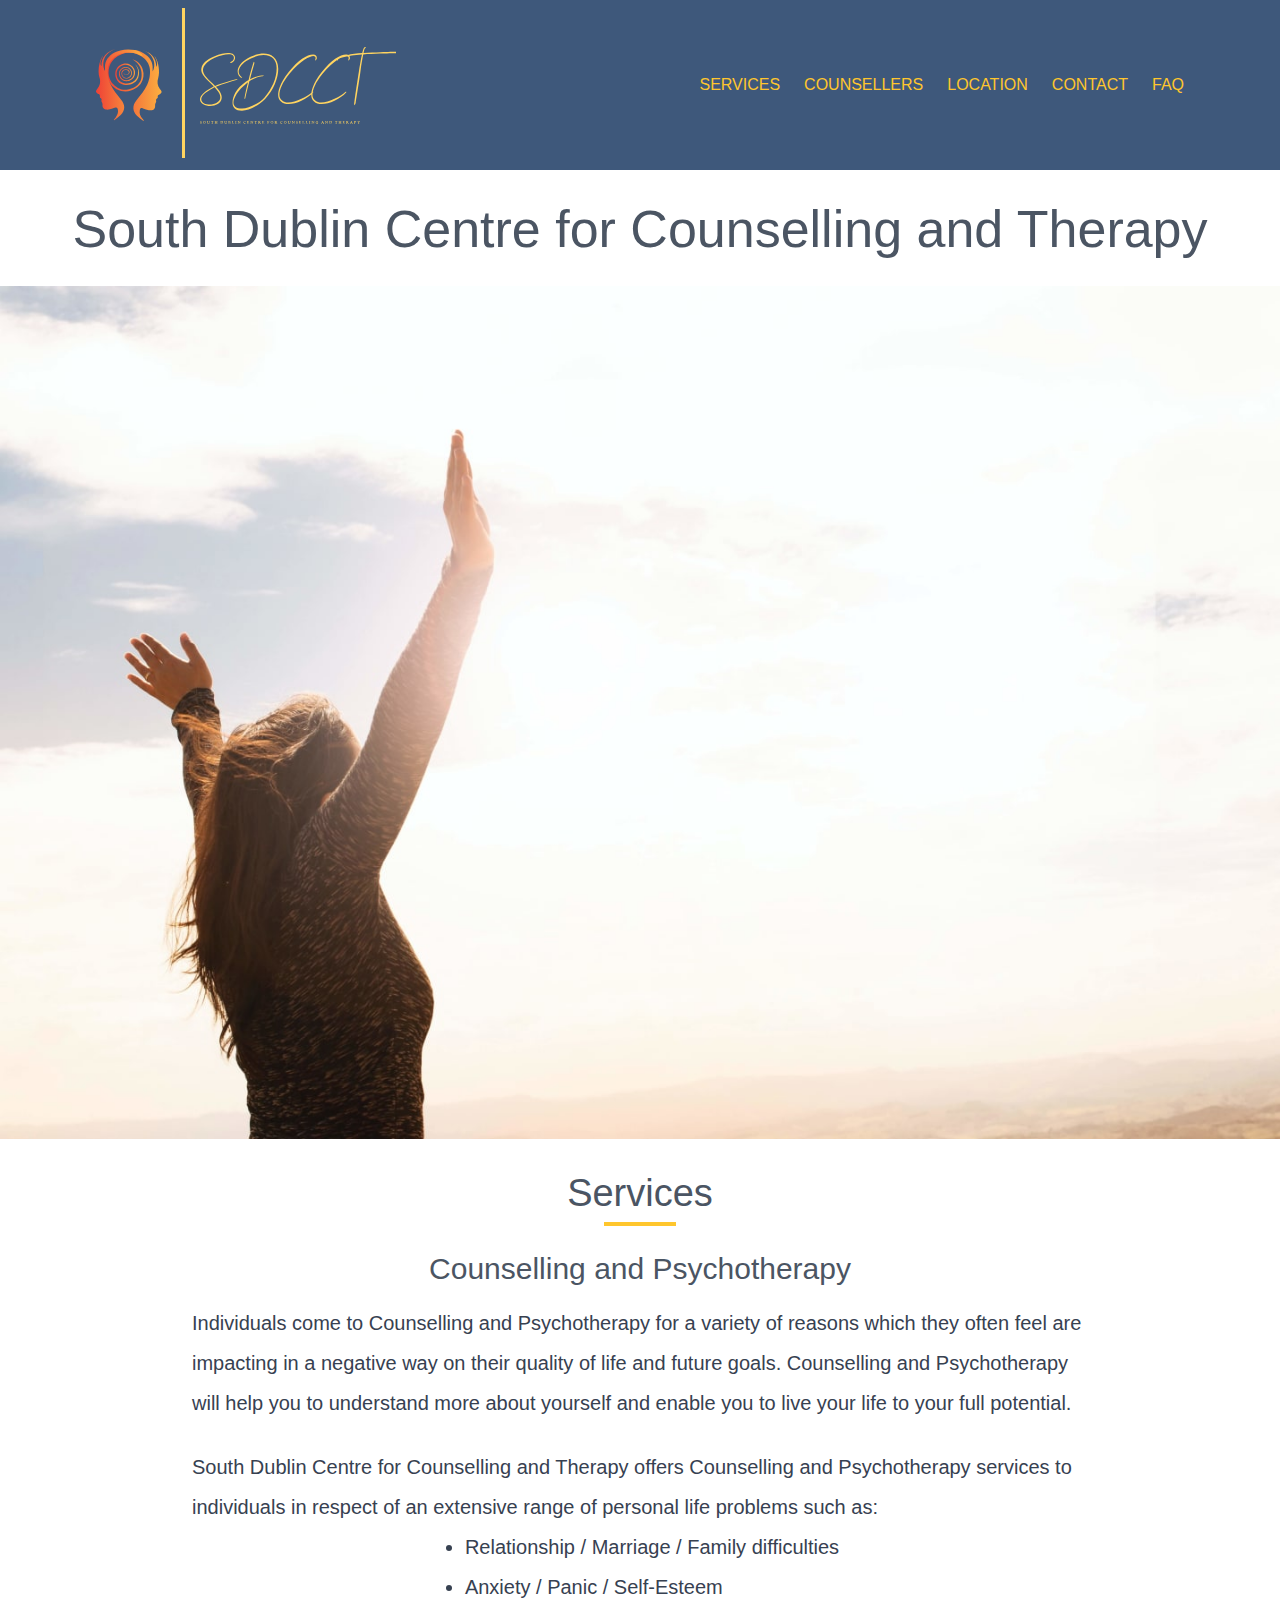
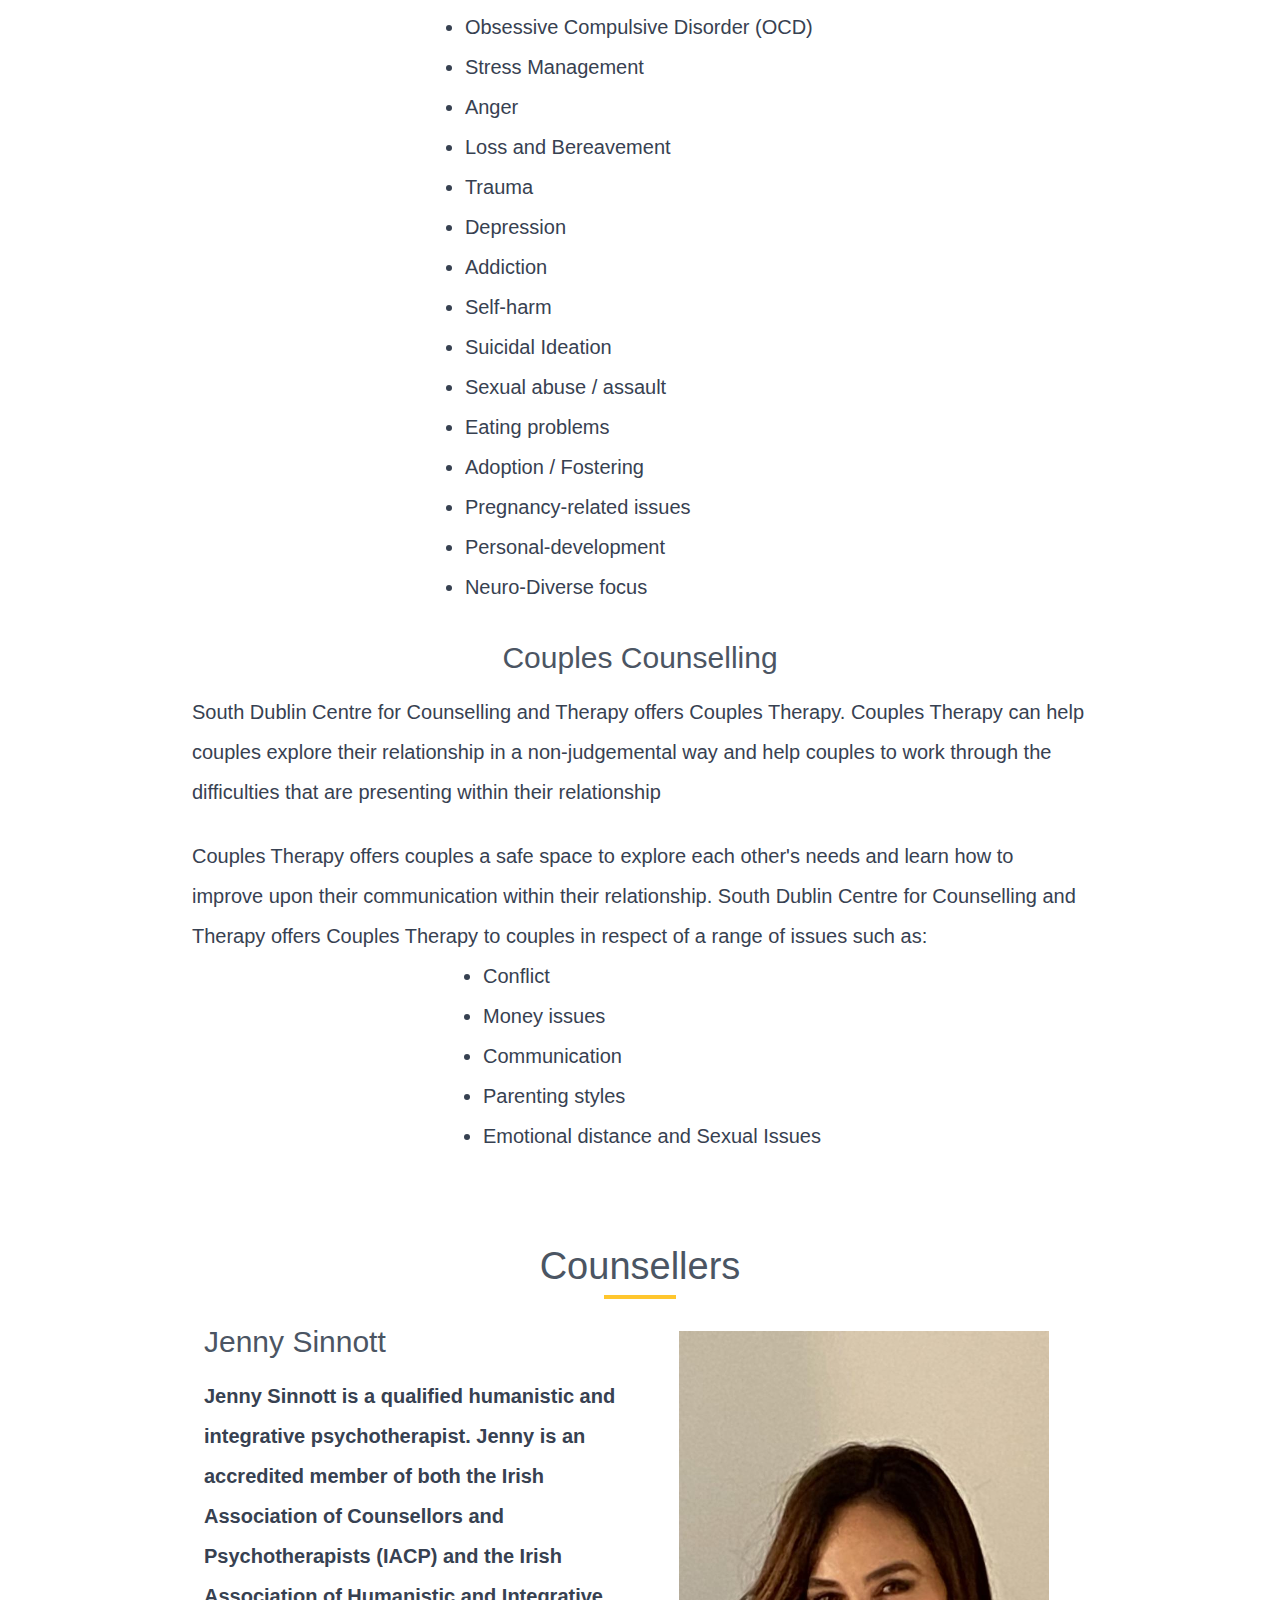
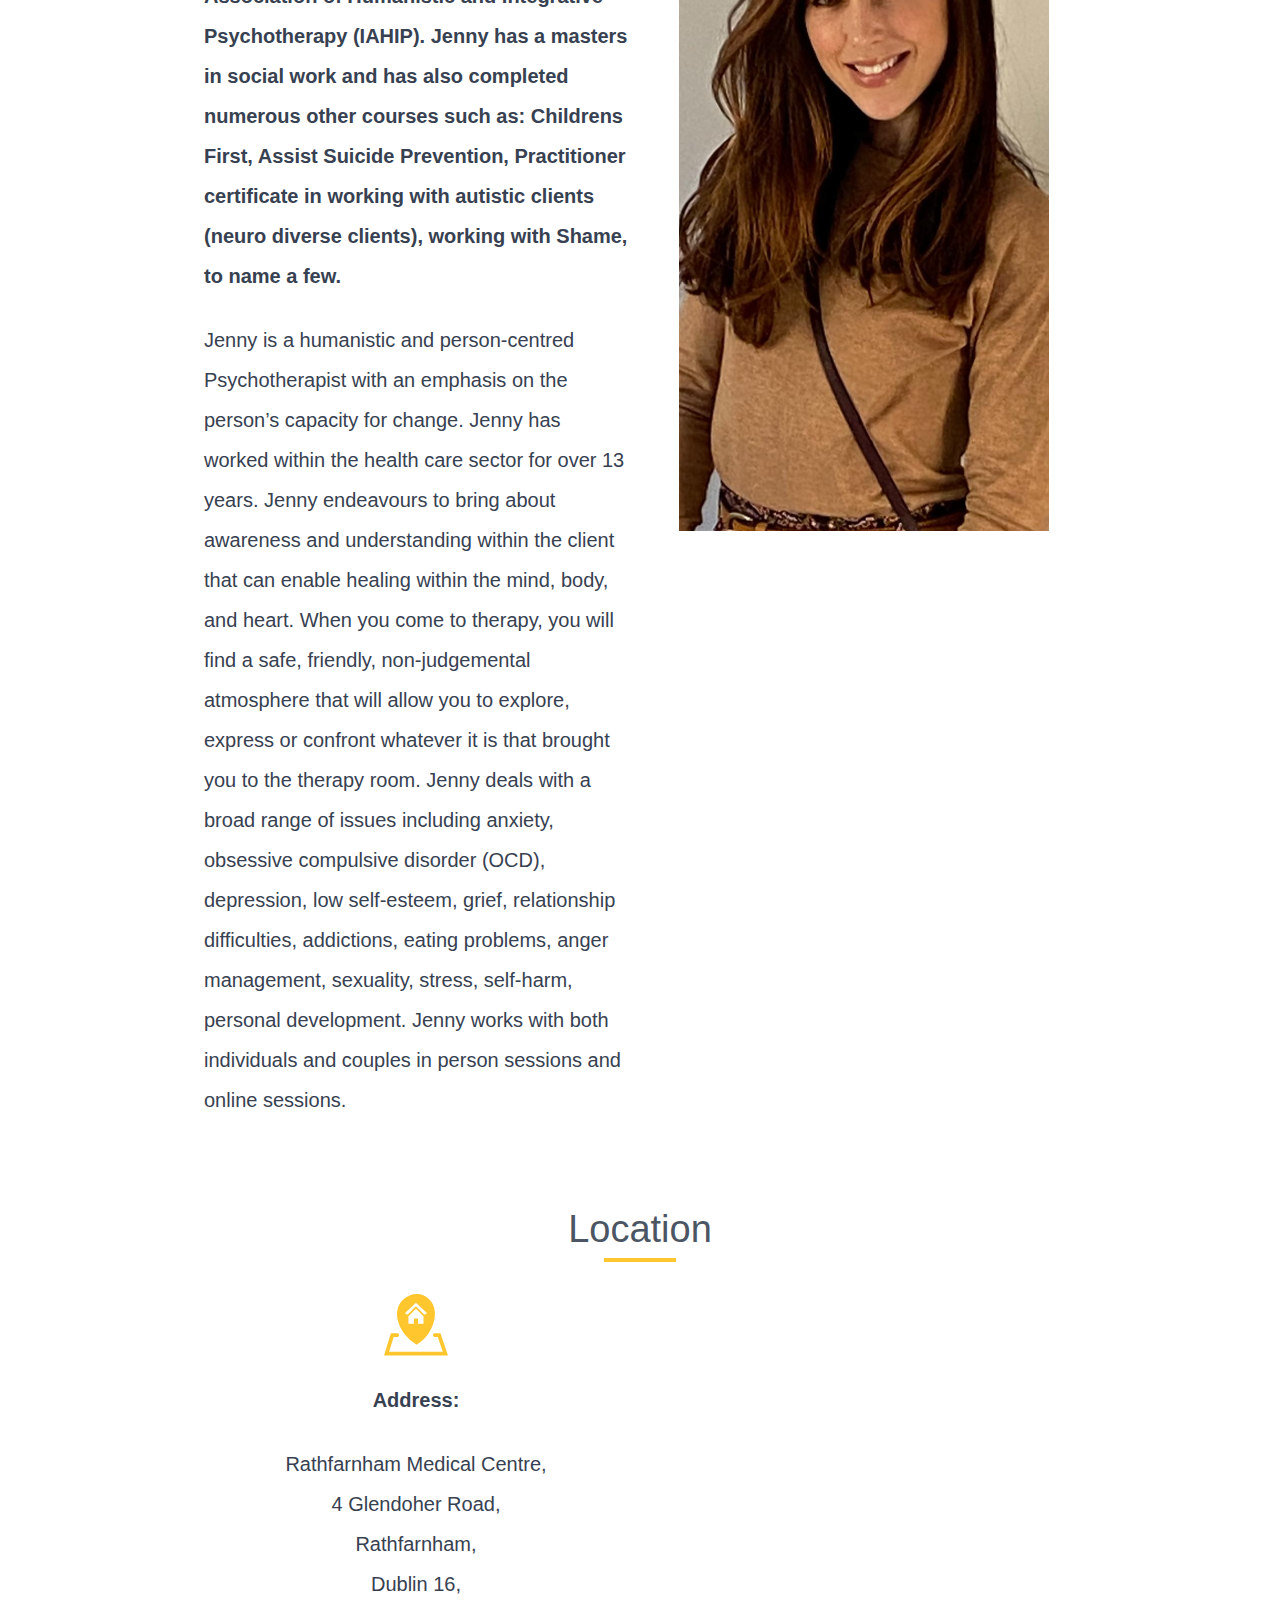
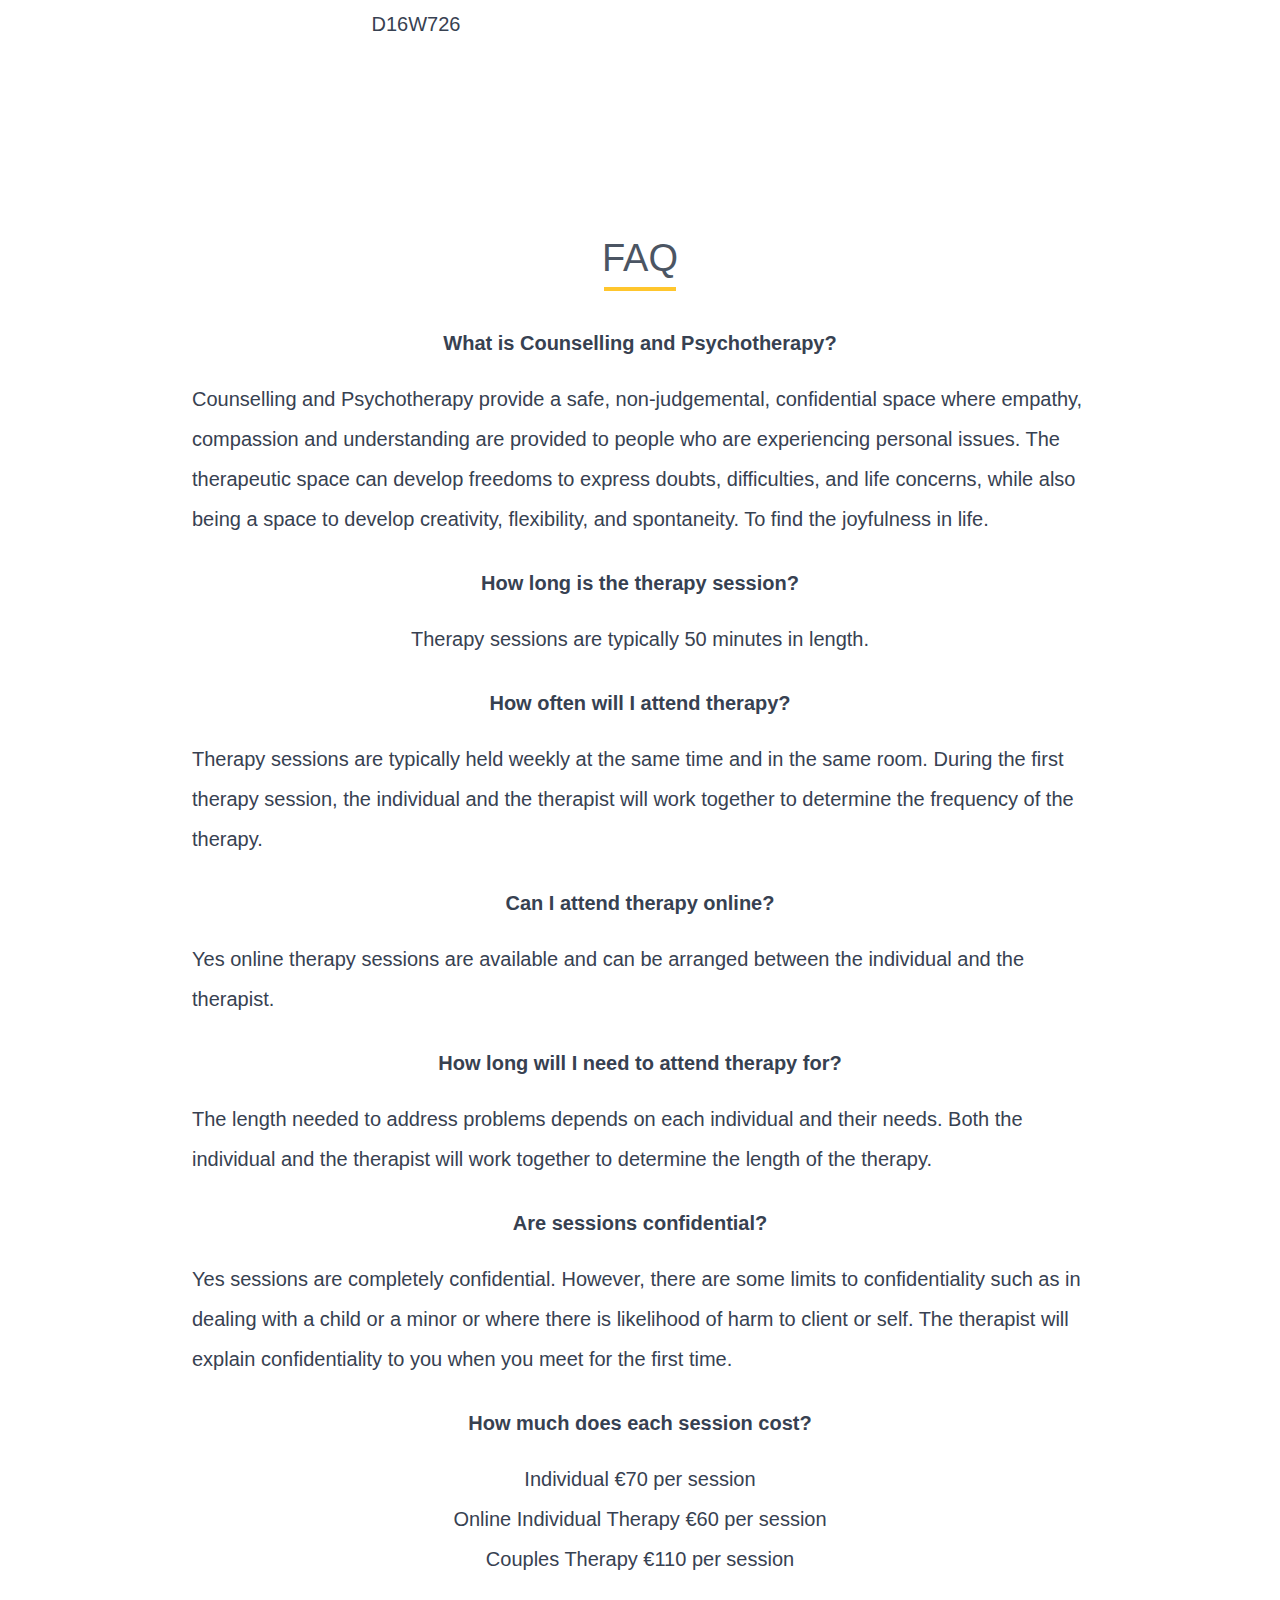
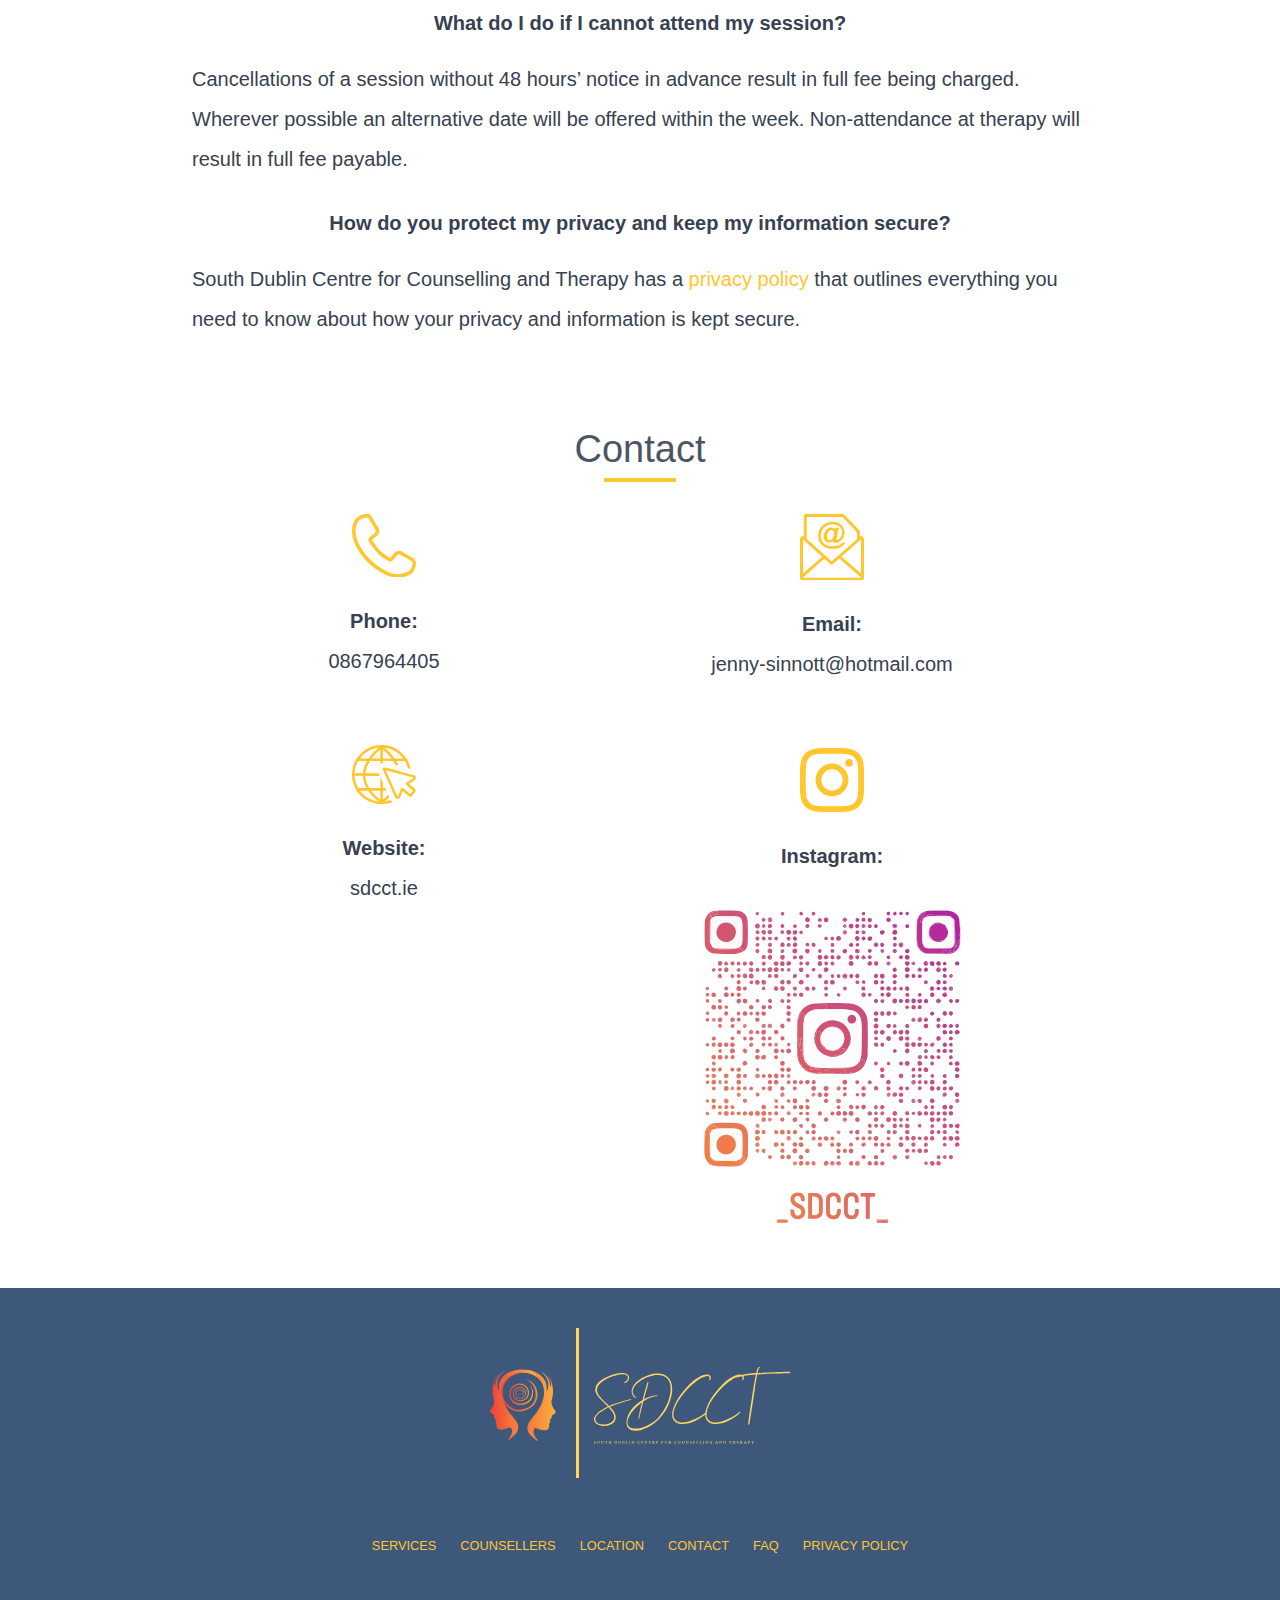
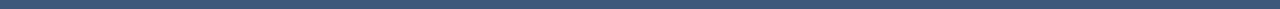
<file: index.html>
<!DOCTYPE html><html lang="en"><head><meta charSet="utf-8"/><title>South Dublin Centre for Counselling and Therapy</title><meta name="description" content="South Dublin Centre for Counselling and Therapy website"/><meta name="keywords" content="Dublin, South Dublin, Councelling, Therapy, Psychotherapy, Therapist, Psychotherapists, SDCCT, anxiety, depression, relationship, personal development"/><link rel="icon" href="/favicon.svg"/><link rel="canonical" href="https://sdcct.ie/"/><meta name="viewport" content="width=device-width, initial-scale=1"/><meta name="next-head-count" content="7"/><link rel="preload" href="/_next/static/css/8b82c69cdb40cfbc.css" as="style"/><link rel="stylesheet" href="/_next/static/css/8b82c69cdb40cfbc.css" data-n-g=""/><link rel="preload" href="/_next/static/css/e8d82921e41d04b7.css" as="style"/><link rel="stylesheet" href="/_next/static/css/e8d82921e41d04b7.css" data-n-p=""/><noscript data-n-css=""></noscript></head><body><div id="__next"><div class="_1izfvrg0 _2f4jtl _2f4jt1f _2f4jtci"><div class="_1izfvrg0 _2f4jt2x _2f4jtl _2f4jt1f _2f4jtkb"><nav class="_1izfvrg0 _1izfvrg2 _2f4jt3z _2f4jt3l _2f4jt4t _2f4jt4f _2f4jt1u _2f4jt2o _2f4jtl _2f4jtr _2f4jt16 _2f4jt1b _2f4jt1g _2f4jt1f _2f4jtcv"><a class="_1k96ofq0" href="/#" aria-label="SDCCT.ie website"><svg xmlns="http://www.w3.org/2000/svg" width="300px" height="150px" alt="South Dublin Centre for Counselling and Therapy logo"><defs><linearGradient id="Color_logo_-_no_background_svg__a"><stop stop-color="#ef4136" offset="0"></stop><stop stop-color="#fbb040" offset="1"></stop></linearGradient></defs><g transform="translate(-3.712 41) scale(.79911)" fill="url(#Color_logo_-_no_background_svg__a)"><g xmlns="http://www.w3.org/2000/svg"><path d="M51.1 39.7zM51.2 39.7c-.1 0-.1 0 0 0-.1 0-.1 0 0 0zM85.7 51.4c-.4-.6-.9-1.2-1.3-1.8-3-4.1-3.5-8.5-1.9-13.4 2.4-7.3.5-19.8-3.7-26.2-.3-.5-.7-.9-1-1.3 1 2.2 2.1 4.3 2.8 6.6.8 2.3 1 4.8-.6 7.1C80 10.3 72.9 4.2 62.5.8 69.3 3.3 74.7 7.4 77 14.9c1.2 4.2.6 10-1.5 13.4v-2.5C76.3 16.5 72 10 64.1 5.4c-6-3.4-10.3-4.8-20-3.6-7.5.9-14 3.9-19.2 9.4-8.6 8.9-9.3 23.5-1.5 33.2.3.4.7.8 1 1.2 2.3 2.2 5.9 4.7 5.9 4.7.1.1.2.2.3.2 14.6 7.7 28-2.8 30.6-7.8v-.1c2.9-5.3 3.8-10.7 2.1-16.4-2.1-7.1-6.9-11.5-13.2-13.3 1.8 1.3 4.4 2.8 6.4 4.8 6.6 6.8 5.7 17.4 4.3 21.1-.2.5-.4.9-.5 1.3-5.2 10.7-21.1 13.1-26.7 9.3h-.2s-.1 0-.1-.1c-4.5-2.2-8.7-7.2-8.7-7.2h-.1l-.6-.9c-6-8.8-4.2-21.9 3.9-29.2 10.8-9.7 26.7-9.7 37.3 0 5.3 4.9 7.6 11.2 7.1 18.3-.2 3.7-.7 10.7-6.8 20.5-.8 1.2-1.7 2.7-2.7 4.1-2.5 3.3-5 6.4-7.6 9.6-5.1 6.2-4.9 13.4.8 19 2.5 2.4 5.4 4.4 8.1 6.6l.5-.5c-.7-.9-1.5-1.9-2.2-2.8-2.2-3-3.6-6.1-2.9-9.9.6-3 1.3-3.5 4.1-2.5 2.4.8 4.8 1.6 7.2 2.2 1.2.3 2.6.2 3.9 0 3-.6 4.4-3 4-6-.1-.9.1-2.1.6-2.9.7-1.1 1-2 .6-3.4-.2-.5.3-1.6.8-1.9 1.1-.6 1.5-1.3 1.3-2.5-.2-1.3.4-2.2 1.6-2.7.3-.1.6-.3.9-.5 2.7-1.6 3-2.9 1.3-5.3z"></path><path d="M53.1 18.8c4.1 4.3 4.7 8 4 12.7-.9 5.9-4.5 8.3-4.5 8.3C45.1 46 33.4 43.2 31 35c-1.4-4.7-.5-8.8 3.1-12.1 3.4-3.2 7.4-4 11.8-2.2 4.6 1.9 7 7 5.8 11.6-1.2 4.5-5.3 7.3-10.1 6.8-3.9-.4-7-4-7.1-8.1 0-3.8 2.9-7 6.8-7.4 3.5-.4 6.7 2.2 7.3 5.9.5 3.2-1.8 6.1-5 6.7-2.8.5-5.6-1.4-6.2-4.2-.6-2.7 1-5.1 3.7-5.7 1.8-.4 3.1.2 4.2 1.6.8 1.1.3 2.3.2 2.4-.9 1.4-2.9 2.3-4.6 1.9-.8-.2-1.7-1.2-.7-2.2-.8.3-1.4 1.5.2 2.2 1.9.9 4.2.2 5.5-1.2 1.3-1.4 1.2-3.5-1-4.9-2-1.2-3.7-1.2-5.7-.1-2.1 1.2-2.9 3.1-2.7 5.4.3 3.6 3.4 6 7 5.6 3.9-.5 6.6-3.9 6.1-7.8-.5-3.8-3.4-6.6-7.1-6.8-4.2-.2-7.9 2.4-8.9 6.4-.9 4 .8 8.1 4.3 10.3 3.5 2.2 8.5 1.7 11.8-1.1 3.8-3.2 4.9-8.8 2.6-13.3-2.4-4.8-7.9-7.4-13.2-6.2-5.4 1.2-9.4 5.4-10.2 10.9-.8 5.1 1.9 11.5 6.4 13.8 10.6 5.6 18.9-2.3 19.4-2.7 5.1-5.2 5.5-17.1-1.6-21.7z"></path></g><g xmlns="http://www.w3.org/2000/svg"><path d="M40.2 39c.1 0 0 0 0 0zM40.2 39s.1 0 0 0c.1 0 0 0 0 0zM5.7 50.7c.4-.6.9-1.2 1.3-1.8 3-4.1 3.5-8.5 1.9-13.4-2.4-7.3-.5-19.8 3.7-26.2.3-.5.7-.9 1-1.3-1 2.2-2.1 4.3-2.8 6.6-.8 2.3-1 4.8.6 7.1C11.3 9.5 18.5 3.4 28.9 0c-6.8 2.6-12.3 6.8-14.5 14.2-1.2 4.2-.6 10 1.5 13.4v-2.5c-.8-9.3 3.5-15.8 11.4-20.4 6.3-3.6 16.2-5.3 26.1-3.3 7.4 1.5 13.1 10.2 6.5 6.4-6.7-3.9-23-6.4-33.6 3.4-5.3 4.9-7.6 11.2-7.1 18.3.2 3.7.7 10.7 6.8 20.5.8 1.2 1.7 2.7 2.7 4.1 2.5 3.3 5 6.4 7.6 9.6 5.1 6.2 4.9 13.4-.8 19-2.5 2.4-5.4 4.4-8.1 6.6l-.5-.5c.7-.9 1.5-1.9 2.2-2.8 2.2-3 3.6-6.1 2.9-9.9-.6-3-1.3-3.5-4.1-2.5-2.4.8-4.8 1.6-7.2 2.2-1.2.3-2.6.2-3.9 0-3-.6-4.4-3-4-6 .1-.9-.1-2.1-.6-2.9-.7-1.1-1-2-.6-3.4.2-.5-.3-1.6-.8-1.9-1.1-.6-1.5-1.3-1.3-2.5.2-1.3-.4-2.2-1.6-2.7-.3-.1-.6-.3-.9-.5-2.7-1.5-3-2.8-1.3-5.2z"></path></g></g><path xmlns="http://www.w3.org/2000/svg" d="M86 0h3v154h-3z" fill="#ffd460"></path><path d="M134.579 54.032c1.045-.37 2.768-1.292 3.198-3.26.492-2.338-.615-3.937-3.444-4.43-3.138-.553-9.535.554-15.563 3.384-5.167 2.46-10.58 6.213-11.565 10.457-.923 4.245 1.169 7.566 7.259 13.226 1.784 1.66 3.321 3.137 4.613 4.49 6.705-2.706 19.561-6.336 21.038-6.643 1.6-.37 1.907.369.246.676-1.415.308-13.595 3.814-20.484 6.767 4.736 4.982 6.336 8.181 5.72 12.118-.737 4.921-6.827 7.69-13.163 7.074-6.09-.554-8.92-4.121-8.366-7.382.8-4.306 6.336-8.242 12.364-11.38.37-.246.923-.43 1.415-.676-1.169-1.23-2.645-2.645-4.244-4.245-6.767-6.397-9.104-9.719-8.12-14.27s4.736-7.997 12.549-11.442c7.873-3.506 13.225-3.876 16.547-3.322 3.629.615 4.982 3.014 4.367 5.905-.615 2.584-3.26 3.876-3.998 3.937-.738.123-1.108-.676-.37-.984zm-10.396 36.477c.492-3.075-.615-5.905-5.536-11.257-.554.246-.985.493-1.415.739-7.566 4.121-11.257 7.197-11.872 10.518-.492 2.83 2.091 5.598 7.135 5.967 6.152.37 11.073-2.522 11.688-5.967zm18.51-26.758c0 1.845.86 3.875 3.444 5.66.43.307-.8.553-1.476.06-1.354-.983-3.015-3.444-3.015-6.089 0-3.937 2.769-8.12 7.444-11.38 6.458-4.552 13.471-6.459 18.638-6.459 6.951 0 14.517 3.937 14.517 15.501 0 9.043-4.675 21.1-12.918 29.588-6.95 7.259-16.854 11.995-23.375 11.995s-9.411-3.321-9.411-7.996c0-6.029 3.69-14.21 13.533-21.1.861-.553 1.66-1.107 2.522-1.599 2.153-8.365 4.367-16.055 4.798-17.162.677-1.968 1.23-.369.8 1.23a455.332 455.332 0 0 0-4.183 15.133c7.074-3.753 12.733-3.753 13.348-3.691.738.061.43.677-1.353.8-1.6.123-6.46 1.045-12.61 5.044-1.661 6.459-3.2 12.548-4.06 16.67-.431 2.03-.923.43-.8-.308.615-3.875 1.968-9.657 3.445-15.378l-1.23.923c-8.981 6.889-13.287 14.947-13.287 19.438 0 3.198 2.645 5.967 8.611 5.967 6.644 0 17.716-5.66 22.207-10.95 7.75-8.858 12.364-19.007 12.364-29.588 0-7.689-4.552-12.979-13.164-12.979-5.29 0-12.18 2.584-17.224 5.967-5.105 3.383-7.566 7.627-7.566 10.703zm49.204 30.757c8.181 0 19.807-6.213 24.297-10.519.677-.615 1.477-.123.862.554-5.967 6.643-16.917 11.564-24.421 11.564-6.398 0-10.457-3.814-10.457-8.858 0-3.445.922-10.95 10.518-23.19 9.289-11.872 18.27-17.593 24.483-17.593 2.337 0 3.69 1.292 3.69 3.445s-2.399 3.26-1.722 1.968.923-3.937-1.845-3.937c-3.014 0-12.857 4.306-23.621 17.593-7.382 9.042-10.273 16.116-10.273 21.714 0 4.552 4.675 7.259 8.489 7.259zm33.088 0c8.181 0 19.807-6.213 24.297-10.519.677-.615 1.477-.123.862.554-5.967 6.643-16.917 11.564-24.421 11.564-6.398 0-10.457-3.814-10.457-8.858 0-3.445.922-10.95 10.518-23.19 9.289-11.872 18.27-17.593 24.483-17.593 2.337 0 3.69 1.292 3.69 3.445s-2.399 3.26-1.722 1.968.923-3.937-1.845-3.937c-3.014 0-12.857 4.306-23.621 17.593-7.382 9.042-10.273 16.116-10.273 21.714 0 4.552 4.675 7.259 8.489 7.259zm43.114-52.04c-.184.676-.369 1.537-.553 2.522 5.72-.37 11.564-.554 16.854-.739 12.918-.492 17.47-.246 18.639-.676 1.169-.37 1.107.123.677.553-.247.308-1.292 1.108-2.276 1.108-.923.061-9.597.061-17.347.369-6.398.246-11.995.492-16.855.86-.8 3.815-1.845 9.474-2.83 17.225-1.476 11.195-4.367 28.296-4.613 30.326-.184 2.03-1.6 4.183-1.6 2.583s1.108-10.273 4.614-32.663c1.292-8.366 2.338-13.84 3.137-17.409-3.936.308-7.381.615-10.15 1.046-7.504 1.169-13.47 2.645-13.717 4.121-.184 1.046-.861.923-1.169.247-.43-1.17.062-2.4 10.212-4.799 4.49-1.045 9.719-1.66 15.132-2.03 1.107-4.613 1.784-5.29 2.276-5.782.923-.86 1.722.185 1.046.615-.738.431-1.108.985-1.477 2.522zM104.72 115.69c-.302 0-.761-.132-.717-.294l.037-.136c.103-.386.224.18.83.18.309 0 .46-.15.46-.364 0-.173-.11-.246-.372-.408l-.356-.224c-.397-.25-.559-.404-.559-.68 0-.452.441-.764.897-.764.28 0 .636.121.595.246l-.044.14c-.114.356-.206-.136-.709-.136-.26 0-.397.132-.397.327 0 .165.1.257.346.408l.385.239c.39.242.548.408.548.672 0 .46-.452.794-.944.794zm3.642 0c-.765 0-1.327-.566-1.327-1.33 0-.743.53-1.36 1.334-1.36.768 0 1.326.562 1.326 1.327 0 .746-.525 1.363-1.333 1.363zm.143-.25c.323 0 .753-.213.753-.908 0-.742-.503-1.282-1.032-1.282-.324 0-.75.213-.75.904 0 .75.503 1.286 1.029 1.286zm3.918.25c-.519 0-1.1-.276-1.1-1.022v-1.154c0-.231-.117-.308-.297-.33-.03-.004-.007-.125.022-.125h1.003c.03 0 .052.121.022.125-.147.018-.294.073-.294.33v1.173c0 .514.298.753.688.753.4 0 .72-.239.72-.753v-1.173c0-.238-.136-.305-.316-.33-.026-.004-.007-.125.022-.125h.827c.025 0 .048.121.018.125-.147.018-.294.073-.294.33v1.15c0 .677-.437 1.026-1.021 1.026zm3.138-.059c-.033 0-.055-.118-.026-.121.254-.033.423-.085.423-.283v-1.812c0-.092-.033-.121-.121-.121h-.1c-.349 0-.543.08-.617.239-.033.073-.158.062-.143 0 .033-.132.062-.246.084-.441.008-.07.048-.066.114-.059.17.018.324.026 1.022.026s.944-.008 1.12-.026c.067-.007.13-.011.107.059a3.14 3.14 0 0 0-.114.44c-.01.063-.11.067-.125 0-.036-.154-.198-.238-.514-.238h-.114c-.088 0-.143.03-.143.121v1.812c0 .198.169.25.422.283.03.003.008.121-.025.121h-1.25zm5.888-.125c.029.004.007.125-.023.125h-1.006c-.03 0-.052-.121-.022-.125.187-.026.305-.1.305-.33v-.633c-.019-.062-.096-.062-.166-.062h-.94c-.07 0-.148 0-.166.062v.632c0 .258.147.31.305.331.03.004.007.125-.022.125h-1.007c-.03 0-.051-.121-.022-.125.188-.026.305-.1.305-.33v-1.662c0-.231-.117-.305-.305-.33-.03-.004-.007-.125.022-.125h1.007c.03 0 .051.121.022.125-.158.022-.305.073-.305.33v.673c.018.062.096.062.165.062h.941c.07 0 .147 0 .166-.062v-.673c0-.231-.118-.305-.305-.33-.03-.004-.008-.125.022-.125h1.006c.03 0 .052.121.023.125-.159.022-.305.073-.305.33v1.661c0 .258.146.31.305.331zm2.977.132c-.037.004-.052-.125-.022-.132.213-.055.378-.088.378-.36v-1.632c0-.235-.15-.297-.308-.338-.03-.007-.011-.128.018-.125.15.019.305.022.46.022.286 0 .543-.022.73-.022.89 0 1.371.53 1.371 1.239 0 .705-.481 1.348-1.374 1.348-.176 0-.404-.022-.676-.022-.228 0-.408.004-.577.022zm1.29-.194c.599 0 .896-.324.896-.945 0-.702-.382-1.253-1.043-1.253-.261 0-.346.081-.346.268v1.632c0 .198.136.298.493.298zm4.046.246c-.518 0-1.099-.276-1.099-1.022v-1.154c0-.231-.117-.308-.297-.33-.03-.004-.008-.125.022-.125h1.003c.03 0 .051.121.022.125-.147.018-.294.073-.294.33v1.173c0 .514.298.753.687.753.4 0 .72-.239.72-.753v-1.173c0-.238-.136-.305-.316-.33-.025-.004-.007-.125.022-.125h.827c.026 0 .048.121.019.125-.147.018-.294.073-.294.33v1.15c0 .677-.438 1.026-1.022 1.026zm4.16-1.459c.342 0 .673.246.673.658 0 .455-.416.75-1.03.75-.176 0-.381-.023-.653-.023-.232 0-.408.004-.577.022-.033.004-.052-.125-.022-.132.213-.055.378-.088.378-.36v-1.632c0-.235-.15-.297-.308-.338-.03-.007-.012-.128.018-.125.15.019.327.022.445.022.294 0 .51-.022.672-.022.474 0 .864.199.867.603a.553.553 0 0 1-.463.555v.022zm-.529-.988c-.195 0-.26.066-.26.271v.655h.378c.264 0 .419-.133.419-.416 0-.349-.236-.51-.537-.51zm.162 2.204c.323 0 .566-.095.566-.477 0-.405-.269-.618-.61-.618h-.379v.794c0 .202.103.301.423.301zm2.356.191c-.037.004-.052-.125-.022-.132.213-.055.378-.088.378-.36v-1.632c0-.257-.15-.308-.309-.33-.029-.004-.007-.125.019-.125h1.014c.026 0 .044.121.018.125-.154.018-.3.073-.3.33v1.632c0 .21.087.287.392.287.555 0 .776-.254.864-.394.026-.04.125-.022.125.04 0 .188-.158.56-.39.56-.206-.012-.408-.023-.716-.023-.338 0-.739-.01-1.073.022zm3.458-.007c-.03 0-.051-.121-.022-.125.187-.026.305-.1.305-.33v-1.662c0-.231-.118-.305-.305-.33-.03-.004-.007-.125.022-.125h1.007c.03 0 .051.121.022.125-.158.022-.305.073-.305.33v1.661c0 .258.147.31.305.331.03.004.007.125-.022.125h-1.007zm4.76.037c-.063 0-.096-.026-.137-.07l-1.749-1.83v1.396c0 .25.147.29.357.342.029.007.014.125-.023.125h-.87c-.03 0-.052-.114-.019-.125.155-.051.302-.08.302-.342v-1.425c0-.261-.04-.386-.136-.515-.034-.044-.067-.073-.067-.084 0-.033.022-.081.074-.081h.272c.037 0 .062.003.088.033l1.712 1.811v-1.381c0-.261-.165-.29-.356-.338-.03-.008-.015-.125.022-.125h.87c.03 0 .049.117.02.125-.162.048-.302.077-.302.338v1.43c0 .242.007.51.044.646.015.055-.044.07-.103.07zm4.862.022c-.618 0-1.452-.36-1.452-1.297 0-.636.39-1.393 1.419-1.393.426 0 .793.132.75.26l-.049.144c-.132.393-.275-.11-.93-.11-.525 0-.782.342-.782.87 0 .828.628 1.173 1.132 1.173.066 0 .4-.051.592-.173.029-.018.106.067.084.1-.158.231-.65.426-.764.426zm2.065-.052c-.036.004-.051-.125-.022-.132.213-.055.379-.088.379-.36v-1.632c0-.235-.15-.297-.309-.338-.03-.007-.01-.128.018-.125.269.03.732.022.956.022.334 0 .577-.014.878-.022.088 0 .088.06.07.144l-.088.349c-.011.051-.103.051-.118 0-.055-.18-.165-.283-.625-.283-.257 0-.341.066-.341.257v.6c0 .095.048.113.121.113h.08c.298 0 .556-.03.706-.165.037-.033.118-.026.085.047l-.21.463c-.029.067-.084.06-.124.004-.085-.117-.272-.165-.486-.165h-.051c-.073 0-.121.018-.121.114v.617c0 .21.088.287.393.287.555 0 .775-.254.863-.394.026-.04.125-.022.125.04 0 .188-.158.56-.39.56-.205-.012-.407-.023-.716-.023-.338 0-.738-.01-1.073.022zm5.895.03c-.062 0-.096-.026-.136-.07l-1.75-1.83v1.396c0 .25.148.29.357.342.03.007.015.125-.022.125h-.87c-.03 0-.052-.114-.019-.125.154-.051.301-.08.301-.342v-1.425c0-.261-.04-.386-.136-.515-.033-.044-.066-.073-.066-.084 0-.033.022-.081.074-.081h.272c.036 0 .062.003.088.033l1.712 1.811v-1.381c0-.261-.165-.29-.356-.338-.03-.008-.015-.125.022-.125h.87c.03 0 .048.117.02.125-.163.048-.302.077-.302.338v1.43c0 .242.007.51.044.646.015.055-.044.07-.103.07zm2.202-.037c-.034 0-.056-.118-.026-.121.253-.033.422-.085.422-.283v-1.812c0-.092-.033-.121-.12-.121h-.1c-.35 0-.544.08-.617.239-.033.073-.158.062-.144 0 .033-.132.063-.246.085-.441.007-.07.048-.066.114-.059.169.018.323.026 1.021.026s.945-.008 1.121-.026c.066-.007.129-.011.107.059a3.14 3.14 0 0 0-.114.44c-.011.063-.11.067-.125 0-.037-.154-.199-.238-.515-.238h-.114c-.088 0-.143.03-.143.121v1.812c0 .198.17.25.423.283.03.003.007.121-.026.121h-1.25zm5.81-.092c.03 0 .022.1 0 .107-.232.077-.552.066-.772-.217l-.566-.728c-.158-.205-.345-.235-.603-.238v.712c0 .258.177.302.412.331.026.004.007.125-.022.125h-1.113c-.03 0-.052-.121-.022-.125.187-.026.305-.1.305-.33v-1.64c0-.242-.13-.312-.305-.36-.03-.007-.012-.128.022-.125.143.019.305.022.422.022.272 0 .526-.022.702-.022.555 0 .926.228.926.68 0 .427-.345.636-.654.654v.019c.147 0 .253.062.415.264l.548.687c.114.144.224.184.305.184zm-1.834-1.246c.548 0 .757-.095.757-.463 0-.393-.25-.587-.577-.587-.217 0-.287.088-.287.294v.756h.107zm3.021 1.345c-.037.004-.051-.125-.022-.132.213-.055.379-.088.379-.36v-1.632c0-.235-.151-.297-.31-.338-.029-.007-.01-.128.02-.125.267.03.73.022.955.022.334 0 .577-.014.878-.022.088 0 .088.06.07.144l-.088.349c-.012.051-.103.051-.118 0-.055-.18-.165-.283-.625-.283-.257 0-.342.066-.342.257v.6c0 .095.048.113.122.113h.08c.298 0 .555-.03.706-.165.037-.033.118-.026.085.047l-.21.463c-.03.067-.084.06-.125.004-.084-.117-.272-.165-.485-.165h-.051c-.074 0-.122.018-.122.114v.617c0 .21.089.287.394.287.555 0 .775-.254.863-.394.026-.04.125-.022.125.04 0 .188-.158.56-.39.56-.205-.012-.407-.023-.716-.023-.338 0-.739-.01-1.073.022zm5.142 0c-.037.004-.052-.125-.022-.132.213-.055.378-.088.378-.36v-1.632c0-.235-.15-.297-.308-.338-.03-.007-.011-.128.018-.125.268.03.731.022.955.022.335 0 .577-.014.879-.022.088 0 .088.06.07.144l-.089.349c-.01.051-.103.051-.117 0-.055-.18-.166-.283-.625-.283-.257 0-.342.066-.342.257v.636c0 .095.048.114.122.114h.08c.298 0 .555-.03.706-.166.037-.033.118-.025.084.048l-.209.463c-.03.066-.085.059-.125.004-.084-.118-.272-.166-.485-.166h-.051c-.074 0-.122.019-.122.114v.581c0 .272.17.294.47.36.034.007.015.136-.021.132a8.927 8.927 0 0 0-1.246 0zm4.66.052c-.764 0-1.327-.566-1.327-1.33 0-.743.53-1.36 1.334-1.36.768 0 1.327.562 1.327 1.327 0 .746-.526 1.363-1.334 1.363zm.143-.25c.324 0 .753-.213.753-.908 0-.742-.503-1.282-1.032-1.282-.324 0-.75.213-.75.904 0 .75.504 1.286 1.03 1.286zm5.226.1c.03 0 .022.098 0 .106-.232.077-.551.066-.772-.217l-.566-.728c-.158-.205-.345-.235-.602-.238v.712c0 .258.176.302.411.331.026.004.008.125-.022.125h-1.113c-.03 0-.052-.121-.022-.125.187-.026.305-.1.305-.33v-1.64c0-.242-.129-.312-.305-.36-.03-.007-.011-.128.022-.125.143.019.305.022.422.022.272 0 .526-.022.702-.022.555 0 .926.228.926.68 0 .427-.345.636-.654.654v.019c.147 0 .254.062.415.264l.548.687c.114.144.224.184.305.184zm-1.834-1.247c.548 0 .757-.095.757-.463 0-.393-.25-.587-.577-.587-.216 0-.286.088-.286.294v.756h.106zm6.248 1.397c-.617 0-1.451-.36-1.451-1.297 0-.636.39-1.393 1.418-1.393.426 0 .794.132.75.26l-.048.144c-.132.393-.276-.11-.93-.11-.525 0-.782.342-.782.87 0 .828.628 1.173 1.131 1.173.067 0 .4-.051.592-.173.03-.018.107.067.085.1-.158.231-.65.426-.765.426zm3.466 0c-.764 0-1.327-.566-1.327-1.33 0-.743.53-1.36 1.334-1.36.768 0 1.327.562 1.327 1.327 0 .746-.526 1.363-1.334 1.363zm.143-.25c.324 0 .754-.213.754-.908 0-.742-.504-1.282-1.033-1.282-.323 0-.75.213-.75.904 0 .75.504 1.286 1.03 1.286zm3.918.25c-.518 0-1.099-.276-1.099-1.022v-1.154c0-.231-.117-.308-.298-.33-.029-.004-.007-.125.023-.125h1.003c.03 0 .051.121.022.125-.147.018-.294.073-.294.33v1.173c0 .514.297.753.687.753.4 0 .72-.239.72-.753v-1.173c0-.238-.136-.305-.316-.33-.026-.004-.007-.125.022-.125h.827c.026 0 .048.121.018.125-.147.018-.294.073-.294.33v1.15c0 .677-.437 1.026-1.021 1.026zm5.027-.022c-.062 0-.095-.026-.136-.07l-1.749-1.83v1.396c0 .25.147.29.357.342.029.007.014.125-.022.125h-.871c-.03 0-.052-.114-.019-.125.155-.051.302-.08.302-.342v-1.425c0-.261-.04-.386-.136-.515-.033-.044-.066-.073-.066-.084 0-.033.022-.081.073-.081h.272c.037 0 .062.003.088.033l1.713 1.811v-1.381c0-.261-.166-.29-.357-.338-.03-.008-.015-.125.022-.125h.871c.03 0 .048.117.018.125-.161.048-.3.077-.3.338v1.43c0 .242.006.51.043.646.015.055-.044.07-.103.07zm2.448.022c-.301 0-.76-.132-.716-.294l.036-.136c.103-.386.224.18.83.18.31 0 .46-.15.46-.364 0-.173-.11-.246-.371-.408l-.356-.224c-.397-.25-.559-.404-.559-.68 0-.452.44-.764.897-.764.279 0 .635.121.595.246l-.044.14c-.114.356-.206-.136-.71-.136-.26 0-.396.132-.396.327 0 .165.099.257.345.408l.386.239c.39.242.547.408.547.672 0 .46-.451.794-.944.794zm2.242-.052c-.037.004-.051-.125-.022-.132.213-.055.379-.088.379-.36v-1.632c0-.235-.151-.297-.31-.338-.029-.007-.01-.128.02-.125.268.03.73.022.955.022.334 0 .577-.014.878-.022.088 0 .088.06.07.144l-.088.349c-.011.051-.103.051-.118 0-.055-.18-.165-.283-.625-.283-.257 0-.341.066-.341.257v.6c0 .095.047.113.12.113h.082c.297 0 .555-.03.705-.165.037-.033.118-.026.085.047l-.21.463c-.03.067-.084.06-.125.004-.084-.117-.272-.165-.485-.165h-.051c-.074 0-.121.018-.121.114v.617c0 .21.088.287.393.287.555 0 .775-.254.863-.394.026-.04.125-.022.125.04 0 .188-.158.56-.39.56-.205-.012-.407-.023-.716-.023-.338 0-.738-.01-1.073.022zm3.44 0c-.037.004-.051-.125-.022-.132.213-.055.379-.088.379-.36v-1.632c0-.257-.151-.308-.31-.33-.029-.004-.007-.125.02-.125h1.013c.026 0 .045.121.019.125-.155.018-.302.073-.302.33v1.632c0 .21.089.287.394.287.555 0 .775-.254.863-.394.026-.04.125-.022.125.04 0 .188-.158.56-.39.56-.205-.012-.407-.023-.716-.023-.338 0-.739-.01-1.073.022zm3.403 0c-.036.004-.051-.125-.022-.132.213-.055.379-.088.379-.36v-1.632c0-.257-.15-.308-.309-.33-.03-.004-.007-.125.018-.125h1.015c.025 0 .044.121.018.125-.154.018-.301.073-.301.33v1.632c0 .21.088.287.393.287.555 0 .775-.254.863-.394.026-.04.125-.022.125.04 0 .188-.158.56-.39.56-.205-.012-.407-.023-.716-.023-.338 0-.738-.01-1.073.022zm3.459-.007c-.03 0-.052-.121-.022-.125.187-.026.305-.1.305-.33v-1.662c0-.231-.118-.305-.305-.33-.03-.004-.008-.125.022-.125h1.006c.03 0 .052.121.023.125-.158.022-.305.073-.305.33v1.661c0 .258.147.31.305.331.029.004.007.125-.023.125h-1.006zm4.759.037c-.063 0-.096-.026-.136-.07l-1.75-1.83v1.396c0 .25.148.29.357.342.03.007.015.125-.022.125h-.87c-.03 0-.052-.114-.02-.125.155-.051.302-.08.302-.342v-1.425c0-.261-.04-.386-.136-.515-.033-.044-.066-.073-.066-.084 0-.033.022-.081.074-.081h.271c.037 0 .063.003.089.033l1.712 1.811v-1.381c0-.261-.165-.29-.356-.338-.03-.008-.015-.125.022-.125h.87c.03 0 .048.117.019.125-.162.048-.301.077-.301.338v1.43c0 .242.007.51.044.646.014.055-.044.07-.103.07zm3.293.022c-.878 0-1.584-.434-1.584-1.297 0-.702.481-1.393 1.503-1.393.448 0 .797.132.753.257l-.055.155c-.128.363-.275-.114-.963-.114-.57 0-.83.327-.83.882 0 .826.562 1.275 1.07 1.275.264 0 .363-.129.363-.338v-.067c0-.279-.125-.37-.419-.415-.048-.007-.004-.14.077-.14h.945c.103 0 .066.13.025.14-.136.037-.227.114-.227.35v.128c0 .088.007.165.077.28-.22.12-.647.297-.735.297zm6.633-.184c.052.007.037.125-.007.125h-.97c-.048 0-.051-.118-.011-.125.136-.026.283-.073.147-.39l-.04-.091c-.037-.088-.1-.096-.21-.096h-.75c-.11 0-.172.008-.209.096l-.037.092c-.128.316.011.363.188.39.047.006.036.124-.011.124h-.794c-.044 0-.055-.118-.011-.125.15-.026.239-.077.375-.39l.62-1.425c.144-.324.188-.474.188-.614 0-.022.257-.08.268-.055l.897 2.09c.132.313.22.372.367.394zm-1.117-.783c.052 0 .107-.007.085-.058l-.43-1.03-.434 1.03c-.022.051.033.058.085.058h.694zm4.811.945c-.062 0-.096-.026-.136-.07l-1.75-1.83v1.396c0 .25.148.29.357.342.03.007.015.125-.022.125h-.87c-.03 0-.052-.114-.019-.125.154-.051.301-.08.301-.342v-1.425c0-.261-.04-.386-.136-.515-.033-.044-.066-.073-.066-.084 0-.033.022-.081.074-.081h.272c.036 0 .062.003.088.033l1.712 1.811v-1.381c0-.261-.165-.29-.356-.338-.03-.008-.015-.125.022-.125h.87c.03 0 .049.117.02.125-.163.048-.302.077-.302.338v1.43c0 .242.007.51.044.646.015.055-.044.07-.103.07zm1.636-.03c-.037.004-.052-.125-.022-.132.213-.055.378-.088.378-.36v-1.632c0-.235-.15-.297-.309-.338-.029-.007-.01-.128.019-.125.15.019.305.022.46.022.286 0 .543-.022.73-.022.89 0 1.371.53 1.371 1.239 0 .705-.481 1.348-1.374 1.348-.177 0-.404-.022-.676-.022-.228 0-.408.004-.577.022zm1.29-.194c.598 0 .896-.324.896-.945 0-.702-.382-1.253-1.043-1.253-.261 0-.346.081-.346.268v1.632c0 .198.136.298.493.298zm4.902.187c-.033 0-.055-.118-.025-.121.253-.033.422-.085.422-.283v-1.812c0-.092-.033-.121-.12-.121h-.1c-.35 0-.544.08-.618.239-.033.073-.158.062-.143 0 .033-.132.063-.246.085-.441.007-.07.047-.066.114-.059.169.018.323.026 1.021.026s.945-.008 1.12-.026c.067-.007.13-.011.108.059a3.14 3.14 0 0 0-.114.44c-.011.063-.11.067-.125 0-.037-.154-.199-.238-.515-.238h-.114c-.088 0-.143.03-.143.121v1.812c0 .198.169.25.423.283.029.003.007.121-.026.121h-1.25zm5.888-.125c.03.004.007.125-.022.125h-1.007c-.03 0-.052-.121-.022-.125.187-.026.305-.1.305-.33v-.633c-.019-.062-.096-.062-.166-.062h-.94c-.07 0-.147 0-.166.062v.632c0 .258.147.31.305.331.03.004.008.125-.022.125h-1.007c-.029 0-.051-.121-.022-.125.188-.026.305-.1.305-.33v-1.662c0-.231-.117-.305-.305-.33-.029-.004-.007-.125.022-.125h1.007c.03 0 .052.121.022.125-.158.022-.305.073-.305.33v.673c.019.062.096.062.166.062h.94c.07 0 .147 0 .166-.062v-.673c0-.231-.118-.305-.305-.33-.03-.004-.008-.125.022-.125h1.007c.03 0 .051.121.022.125-.158.022-.305.073-.305.33v1.661c0 .258.147.31.305.331zm1.275.132c-.036.004-.051-.125-.022-.132.213-.055.379-.088.379-.36v-1.632c0-.235-.15-.297-.309-.338-.03-.007-.01-.128.018-.125.269.03.732.022.956.022.334 0 .577-.014.878-.022.088 0 .088.06.07.144l-.088.349c-.011.051-.103.051-.118 0-.055-.18-.165-.283-.625-.283-.257 0-.341.066-.341.257v.6c0 .095.047.113.121.113h.08c.298 0 .556-.03.706-.165.037-.033.118-.026.085.047l-.21.463c-.029.067-.084.06-.125.004-.084-.117-.271-.165-.485-.165h-.051c-.074 0-.121.018-.121.114v.617c0 .21.088.287.393.287.555 0 .775-.254.863-.394.026-.04.125-.022.125.04 0 .188-.158.56-.39.56-.205-.012-.407-.023-.716-.023-.338 0-.738-.01-1.073.022zm6.16-.099c.029 0 .022.1 0 .107-.232.077-.552.066-.772-.217l-.566-.728c-.158-.205-.345-.235-.603-.238v.712c0 .258.177.302.412.331.026.004.007.125-.022.125h-1.114c-.029 0-.051-.121-.022-.125.188-.026.305-.1.305-.33v-1.64c0-.242-.128-.312-.305-.36-.029-.007-.01-.128.022-.125.144.019.305.022.423.022.272 0 .525-.022.702-.022.555 0 .926.228.926.68 0 .427-.346.636-.654.654v.019c.147 0 .253.062.415.264l.548.687c.113.144.224.184.305.184zm-1.834-1.246c.547 0 .757-.095.757-.463 0-.393-.25-.587-.577-.587-.217 0-.287.088-.287.294v.756h.107zm5.73 1.213c.05.007.036.125-.008.125h-.97c-.048 0-.052-.118-.011-.125.136-.026.283-.073.147-.39l-.04-.091c-.038-.088-.1-.096-.21-.096h-.75c-.11 0-.173.008-.21.096l-.036.092c-.129.316.011.363.187.39.048.006.037.124-.01.124h-.794c-.044 0-.056-.118-.011-.125.15-.026.238-.077.374-.39l.621-1.425c.144-.324.188-.474.188-.614 0-.022.257-.08.268-.055l.897 2.09c.132.313.22.372.367.394zm-1.118-.783c.052 0 .107-.007.085-.058l-.43-1.03-.434 1.03c-.022.051.033.058.085.058h.694zm4.56-.885c0 .654-.613.93-1.425.808v.53c0 .257.176.3.412.33.025.004.007.125-.022.125H258c-.03 0-.051-.121-.022-.125.187-.026.305-.1.305-.33v-1.64c0-.242-.129-.312-.305-.36-.03-.007-.011-.128.022-.125.143.019.305.022.423.022.272 0 .5-.022.687-.022.57 0 1.04.21 1.04.787zm-1.131-.595c-.232 0-.294.08-.294.294v.93c.625.087.952-.063.952-.545 0-.437-.28-.68-.658-.68zm4.943-.184c.044 0 .055.117.01.125-.142.022-.267.125-.436.39l-.588.918v.683c0 .258.147.302.375.331.025.004.007.125-.023.125h-1.15c-.03 0-.047-.121-.022-.125.243-.033.379-.08.379-.33v-.67l-.618-.93c-.169-.253-.272-.367-.43-.392-.047-.008-.036-.125.011-.125h.97c.048 0 .056.117.012.125-.162.025-.225.15-.067.39l.467.694.448-.695c.155-.239.063-.36-.132-.39-.051-.007-.037-.124.008-.124h.786z" fill="#ffd460"></path></svg></a><ul class="_1izfvrg0 _1izfvrg4 _2f4jt1r _2f4jt2l _2f4jtl _2f4jtr _2f4jt10 _2f4jt19 _2f4jtjz _110n2i20"><li class="_1izfvrg0 _2f4jt4i"><a class="_1k96ofq0" href="/#Services"><div class="_1izfvrg0 _2f4jt1x _2f4jt2r">Services</div></a></li><li class="_1izfvrg0 _2f4jt4i"><a class="_1k96ofq0" href="/#Counsellers"><div class="_1izfvrg0 _2f4jt1x _2f4jt2r">Counsellers</div></a></li><li class="_1izfvrg0 _2f4jt4i"><a class="_1k96ofq0" href="/#Location"><div class="_1izfvrg0 _2f4jt1x _2f4jt2r">Location</div></a></li><li class="_1izfvrg0 _2f4jt4i"><a class="_1k96ofq0" href="/#Contact"><div class="_1izfvrg0 _2f4jt1x _2f4jt2r">Contact</div></a></li><li class="_1izfvrg0"><a class="_1k96ofq0" href="/#FAQ"><div class="_1izfvrg0 _2f4jt1x _2f4jt2r">FAQ</div></a></li></ul></nav></div><div class="_1izfvrg0 _2f4jt2x _2f4jtl _2f4jt1f _2f4jtkb"><div class="_1izfvrg0 _2f4jtl _2f4jt1f _2f4jtci"><div class="_1izfvrg0 _2f4jt2x _2f4jtl _2f4jt1f _2f4jtkb"><h1 class="_1izfvrg0 _3i1vb11 _2f4jtbr _2f4jthf _2f4jthq _1d0g9qk4 _3i1vb1j">South Dublin Centre for Counselling and Therapy</h1></div><div class="_1izfvrg0 _2f4jt2x _2f4jtl _2f4jt1f _2f4jtkb"><img srcSet=" /images/hero/hero,w_190.jpg 190w, /images/hero/hero,w_831.jpg 831w, /images/hero/hero,w_1231.jpg 1231w, /images/hero/hero,w_1430.jpg 1430w, /images/hero/hero.jpg 5600w" src="/images/hero/hero.jpg" alt=""/></div><div class="_1izfvrg0 _2f4jtl _2f4jt1f _2f4jtkb"><main class="_1izfvrg0 _2f4jt42 _2f4jt3s _2f4jt3l _2f4jt4w _2f4jt4m _2f4jt4f _2f4jtl _2f4jtr _2f4jt1f _2f4jtci"><div class="_1izfvrg0 _2f4jt33 _2f4jtl _2f4jtr _2f4jt1f _2f4jtkb"><section class="_1izfvrg0 _1izfvrg2 _2f4jtkb _4lntz30" id="Services"><div class="_1izfvrg0 _2f4jtl _2f4jtr _2f4jt1f _2f4jtci"><div class="_1izfvrg0 _2f4jt2u _2f4jtl _2f4jtr _2f4jt1f _2f4jtkb"><h2 class="_1izfvrg0 _3i1vb10 _2f4jthf _2f4jthq _1d0g9qk4 _3i1vb1m">Services</h2><hr class="_4lntz31"/></div><div class="_1izfvrg0 _2f4jtl _2f4jtr _2f4jt1f _2f4jtkb"><div class="_1izfvrg0 _2f4jtl _2f4jt1f _2f4jtci"><div class="_1izfvrg0 _2f4jt2x _2f4jtl _2f4jt1f _2f4jtkb"><div class="_1izfvrg0 _2f4jtl _2f4jtr _2f4jt1f _2f4jtci"><div class="_1izfvrg0 _2f4jt2u _2f4jtl _2f4jtr _2f4jt1f _2f4jtkb"><h3 class="_1izfvrg0 _3i1vb11 _2f4jthf _2f4jthq _1d0g9qk4 _3i1vb1p">Counselling and Psychotherapy</h3></div><div class="_1izfvrg0 _2f4jt2u _2f4jtl _2f4jtr _2f4jt1f _2f4jtkb"><span class="_1izfvrg0 _2f4jtc _3i1vb12 _3i1vb16 _2f4jthh _2f4jthq _3i1vb14">Individuals come to Counselling and Psychotherapy for a variety of reasons which they often feel are impacting in a negative way on their quality of life and future goals. Counselling and Psychotherapy will help you to understand more about yourself and enable you to live your life to your full potential.</span></div><div class="_1izfvrg0 _2f4jtl _2f4jtr _2f4jt1f _2f4jtkb"><span class="_1izfvrg0 _2f4jtc _3i1vb12 _3i1vb16 _2f4jthh _2f4jthq _3i1vb14">South Dublin Centre for Counselling and Therapy offers Counselling and Psychotherapy services to individuals in respect of an extensive range of personal life problems such as:</span><ul class="_1izfvrg0 _1izfvrg4 _2f4jtc _3i1vb12 _3i1vb16 _2f4jthh _2f4jthq _3i1vb14"><li class="_1izfvrg0 _2f4jtc txlp8o0 txlp8o1 _3i1vb12 _3i1vb16 _2f4jthh _2f4jthq _3i1vb14">Relationship / Marriage / Family difficulties</li><li class="_1izfvrg0 _2f4jtc txlp8o0 txlp8o1 _3i1vb12 _3i1vb16 _2f4jthh _2f4jthq _3i1vb14">Anxiety / Panic / Self-Esteem</li><li class="_1izfvrg0 _2f4jtc txlp8o0 txlp8o1 _3i1vb12 _3i1vb16 _2f4jthh _2f4jthq _3i1vb14">Obsessive Compulsive Disorder (OCD)</li><li class="_1izfvrg0 _2f4jtc txlp8o0 txlp8o1 _3i1vb12 _3i1vb16 _2f4jthh _2f4jthq _3i1vb14">Stress Management</li><li class="_1izfvrg0 _2f4jtc txlp8o0 txlp8o1 _3i1vb12 _3i1vb16 _2f4jthh _2f4jthq _3i1vb14">Anger</li><li class="_1izfvrg0 _2f4jtc txlp8o0 txlp8o1 _3i1vb12 _3i1vb16 _2f4jthh _2f4jthq _3i1vb14">Loss and Bereavement</li><li class="_1izfvrg0 _2f4jtc txlp8o0 txlp8o1 _3i1vb12 _3i1vb16 _2f4jthh _2f4jthq _3i1vb14">Trauma</li><li class="_1izfvrg0 _2f4jtc txlp8o0 txlp8o1 _3i1vb12 _3i1vb16 _2f4jthh _2f4jthq _3i1vb14">Depression</li><li class="_1izfvrg0 _2f4jtc txlp8o0 txlp8o1 _3i1vb12 _3i1vb16 _2f4jthh _2f4jthq _3i1vb14">Addiction</li><li class="_1izfvrg0 _2f4jtc txlp8o0 txlp8o1 _3i1vb12 _3i1vb16 _2f4jthh _2f4jthq _3i1vb14">Self-harm</li><li class="_1izfvrg0 _2f4jtc txlp8o0 txlp8o1 _3i1vb12 _3i1vb16 _2f4jthh _2f4jthq _3i1vb14">Suicidal Ideation</li><li class="_1izfvrg0 _2f4jtc txlp8o0 txlp8o1 _3i1vb12 _3i1vb16 _2f4jthh _2f4jthq _3i1vb14">Sexual abuse / assault</li><li class="_1izfvrg0 _2f4jtc txlp8o0 txlp8o1 _3i1vb12 _3i1vb16 _2f4jthh _2f4jthq _3i1vb14">Eating problems</li><li class="_1izfvrg0 _2f4jtc txlp8o0 txlp8o1 _3i1vb12 _3i1vb16 _2f4jthh _2f4jthq _3i1vb14">Adoption / Fostering</li><li class="_1izfvrg0 _2f4jtc txlp8o0 txlp8o1 _3i1vb12 _3i1vb16 _2f4jthh _2f4jthq _3i1vb14">Pregnancy-related issues</li><li class="_1izfvrg0 _2f4jtc txlp8o0 txlp8o1 _3i1vb12 _3i1vb16 _2f4jthh _2f4jthq _3i1vb14">Personal-development</li><li class="_1izfvrg0 _2f4jtc txlp8o0 txlp8o1 _3i1vb12 _3i1vb16 _2f4jthh _2f4jthq _3i1vb14">Neuro-Diverse focus</li></ul></div></div></div><div class="_1izfvrg0 _2f4jtl _2f4jt1f _2f4jtkb"><div class="_1izfvrg0 _2f4jtl _2f4jtr _2f4jt1f _2f4jtci"><div class="_1izfvrg0 _2f4jt2u _2f4jtl _2f4jtr _2f4jt1f _2f4jtkb"><h3 class="_1izfvrg0 _3i1vb11 _2f4jthf _2f4jthq _1d0g9qk4 _3i1vb1p">Couples Counselling</h3></div><div class="_1izfvrg0 _2f4jt2u _2f4jtl _2f4jtr _2f4jt1f _2f4jtkb"><span class="_1izfvrg0 _2f4jtc _3i1vb12 _3i1vb16 _2f4jthh _2f4jthq _3i1vb14">South Dublin Centre for Counselling and Therapy offers Couples Therapy. Couples Therapy can help couples explore their relationship in a non-judgemental way and help couples to work through the difficulties that are presenting within their relationship</span></div><div class="_1izfvrg0 _2f4jtl _2f4jtr _2f4jt1f _2f4jtkb"><span class="_1izfvrg0 _2f4jtc _3i1vb12 _3i1vb16 _2f4jthh _2f4jthq _3i1vb14">Couples Therapy offers couples a safe space to explore each other&#x27;s needs and learn how to improve upon their communication within their relationship. South Dublin Centre for Counselling and Therapy offers Couples Therapy to couples in respect of a range of issues such as:</span><ul class="_1izfvrg0 _1izfvrg4 _2f4jtc _3i1vb12 _3i1vb16 _2f4jthh _2f4jthq _3i1vb14"><li class="_1izfvrg0 _2f4jtc txlp8o0 txlp8o1 _3i1vb12 _3i1vb16 _2f4jthh _2f4jthq _3i1vb14">Conflict</li><li class="_1izfvrg0 _2f4jtc txlp8o0 txlp8o1 _3i1vb12 _3i1vb16 _2f4jthh _2f4jthq _3i1vb14">Money issues</li><li class="_1izfvrg0 _2f4jtc txlp8o0 txlp8o1 _3i1vb12 _3i1vb16 _2f4jthh _2f4jthq _3i1vb14">Communication</li><li class="_1izfvrg0 _2f4jtc txlp8o0 txlp8o1 _3i1vb12 _3i1vb16 _2f4jthh _2f4jthq _3i1vb14">Parenting styles</li><li class="_1izfvrg0 _2f4jtc txlp8o0 txlp8o1 _3i1vb12 _3i1vb16 _2f4jthh _2f4jthq _3i1vb14">Emotional distance and Sexual Issues</li></ul></div></div></div></div></div></div></section></div><div class="_1izfvrg0 _2f4jt33 _2f4jtl _2f4jtr _2f4jt1f _2f4jtkb"><section class="_1izfvrg0 _1izfvrg2 _2f4jtkb _4lntz30" id="Counsellers"><div class="_1izfvrg0 _2f4jtl _2f4jtr _2f4jt1f _2f4jtci"><div class="_1izfvrg0 _2f4jt2u _2f4jtl _2f4jtr _2f4jt1f _2f4jtkb"><h2 class="_1izfvrg0 _3i1vb10 _2f4jthf _2f4jthq _1d0g9qk4 _3i1vb1m">Counsellers</h2><hr class="_4lntz31"/></div><div class="_1izfvrg0 _2f4jtl _2f4jtr _2f4jt1f _2f4jtkb"><div class="_1izfvrg0 _2f4jt63 _2f4jt4y _2f4jt4z _2f4jt83 _2f4jt9a _2f4jt9b _2f4jtl _2f4jto _2f4jt1f _2f4jt1a _2f4jt1b _2f4jtkb"><div class="_1izfvrg0 _2f4jt20 _2f4jt1m _2f4jt1n _2f4jt39 _2f4jt3p _2f4jt3q" style="width:100%;min-width:0"><div class="_1izfvrg0 _2f4jtl _2f4jt1f _2f4jtci"><div class="_1izfvrg0 _2f4jt2u _2f4jtl _2f4jt1f _2f4jtkb"><h3 class="_1izfvrg0 _3i1vb11 _2f4jthf _2f4jthq _1d0g9qk4 _3i1vb1p">Jenny Sinnott</h3></div><div class="_1izfvrg0 _2f4jt2u _2f4jtl _2f4jt1f _2f4jtkb"><span class="_1izfvrg0 _2f4jtc _3i1vb12 _3i1vb16 _2f4jthh _2f4jthq _3i1vb15">Jenny Sinnott is a qualified humanistic and integrative psychotherapist. Jenny is an accredited member of both the Irish Association of Counsellors and Psychotherapists (IACP) and the Irish Association of Humanistic and Integrative Psychotherapy (IAHIP). Jenny has a masters in social work and has also completed numerous other courses such as: Childrens First, Assist Suicide Prevention, Practitioner certificate in working with autistic clients (neuro diverse clients), working with Shame, to name a few.</span></div><div class="_1izfvrg0 _2f4jtl _2f4jt1f _2f4jtkb"><span class="_1izfvrg0 _2f4jtc _3i1vb12 _3i1vb16 _2f4jthh _2f4jthq _3i1vb14">Jenny is a humanistic and person-centred Psychotherapist with an emphasis on the person’s capacity for change. Jenny has worked within the health care sector for over 13 years. Jenny endeavours to bring about awareness and understanding within the client that can enable healing within the mind, body, and heart. When you come to therapy, you will find a safe, friendly, non-judgemental atmosphere that will allow you to explore, express or confront whatever it is that brought you to the therapy room. Jenny deals with a broad range of issues including anxiety, obsessive compulsive disorder (OCD), depression, low self-esteem, grief, relationship difficulties, addictions, eating problems, anger management, sexuality, stress, self-harm, personal development. Jenny works with both individuals and couples in person sessions and online sessions.</span></div></div></div><div class="_1izfvrg0 _2f4jt20 _2f4jt1m _2f4jt1n _2f4jt39 _2f4jt3p _2f4jt3q" style="width:100%;min-width:0"><img srcSet=" /images/jenny/jenny,w_200.jpg 200w, /images/jenny/jenny,w_381.jpg 381w, /images/jenny/jenny,w_503.jpg 503w, /images/jenny/jenny,w_650.jpg 650w, /images/jenny/jenny.jpeg 7390w" src="/images/jenny/jenny.jpeg" class="_1b7vfbu0" alt="Jenny Sinnott profile picture"/></div></div></div></div></section></div><div class="_1izfvrg0 _2f4jt33 _2f4jtl _2f4jtr _2f4jt1f _2f4jtkb"><section class="_1izfvrg0 _1izfvrg2 _2f4jtkb _4lntz30" id="Location"><div class="_1izfvrg0 _2f4jtl _2f4jtr _2f4jt1f _2f4jtci"><div class="_1izfvrg0 _2f4jt2u _2f4jtl _2f4jtr _2f4jt1f _2f4jtkb"><h2 class="_1izfvrg0 _3i1vb10 _2f4jthf _2f4jthq _1d0g9qk4 _3i1vb1m">Location</h2><hr class="_4lntz31"/></div><div class="_1izfvrg0 _2f4jtl _2f4jtr _2f4jt1f _2f4jtkb"><div class="_1izfvrg0 _2f4jt63 _2f4jt4y _2f4jt4z _2f4jt83 _2f4jt9a _2f4jt9b _2f4jtl _2f4jto _2f4jt1f _2f4jt1a _2f4jt1b _2f4jtkb"><div class="_1izfvrg0 _2f4jt20 _2f4jt1m _2f4jt1n _2f4jt39 _2f4jt3p _2f4jt3q" style="width:100%;min-width:0"><div class="_1izfvrg0 _2f4jtl _2f4jtr _2f4jt1f _2f4jtci"><div class="_1izfvrg0 _2f4jt2u _2f4jtl _2f4jtr _2f4jt1f _2f4jtkb"><svg xmlns="http://www.w3.org/2000/svg" viewBox="0 0 122.88 118.2" class="_1xcytch1"><path d="M79.05 83.9a69.76 69.76 0 0 1-15.32 12.68 2.15 2.15 0 0 1-2.46.08A86.38 86.38 0 0 1 40 77.64C32.18 67.9 27.29 57.1 25.62 46.7c-1.7-10.55-.11-20.7 5.14-28.95A35.78 35.78 0 0 1 38.69 9C46.1 3.06 54.55-.06 63 0a34.23 34.23 0 0 1 23 9.41 34.35 34.35 0 0 1 6.15 7.49c5.64 9.3 6.86 21.16 4.38 33.18a73 73 0 0 1-17.52 33.8Zm-53.73-8.71a3.59 3.59 0 1 1 0 7.17h-6.74L9.71 111h103.21l-9.63-28.67h-5.57a3.59 3.59 0 1 1 0-7.17h10.7l14.46 43H0l13.32-43Zm36.06-58.25-21.29 20.2 5 2.64 16.15-16.22 16.39 16.22 5-2.64-21.25-20.2ZM46.89 42.66 61.4 28.15l14.47 14.51V56.9H65.3v-10h-7.93v10H46.89V42.66Z" style="fill-rule:evenodd"></path></svg></div><div class="_1izfvrg0 _2f4jt2u _2f4jtl _2f4jtr _2f4jt1f _2f4jtkb"><span class="_1izfvrg0 _2f4jtc _3i1vb12 _3i1vb16 _2f4jthh _2f4jthq _3i1vb15">Address:</span></div><div class="_1izfvrg0 _2f4jtl _2f4jtr _2f4jt1f _2f4jtkb"><address class="_1izfvrg0 _2f4jtl _2f4jtr _2f4jt1f _2f4jtci"><div class="_1izfvrg0 _2f4jt2f _2f4jtl _2f4jtr _2f4jt1f _2f4jtkb"><span class="_1izfvrg0 _2f4jtc _3i1vb12 _3i1vb16 _2f4jthh _2f4jthq _3i1vb14">Rathfarnham Medical Centre,</span></div><div class="_1izfvrg0 _2f4jt2f _2f4jtl _2f4jtr _2f4jt1f _2f4jtkb"><span class="_1izfvrg0 _2f4jtc _3i1vb12 _3i1vb16 _2f4jthh _2f4jthq _3i1vb14">4 Glendoher Road,</span></div><div class="_1izfvrg0 _2f4jt2f _2f4jtl _2f4jtr _2f4jt1f _2f4jtkb"><span class="_1izfvrg0 _2f4jtc _3i1vb12 _3i1vb16 _2f4jthh _2f4jthq _3i1vb14">Rathfarnham,</span></div><div class="_1izfvrg0 _2f4jt2f _2f4jtl _2f4jtr _2f4jt1f _2f4jtkb"><span class="_1izfvrg0 _2f4jtc _3i1vb12 _3i1vb16 _2f4jthh _2f4jthq _3i1vb14">Dublin 16,</span></div><div class="_1izfvrg0 _2f4jtl _2f4jtr _2f4jt1f _2f4jtkb"><span class="_1izfvrg0 _2f4jtc _3i1vb12 _3i1vb16 _2f4jthh _2f4jthq _3i1vb14">D16W726</span></div></address></div></div></div><div class="_1izfvrg0 _2f4jt20 _2f4jt1m _2f4jt1n _2f4jt39 _2f4jt3p _2f4jt3q" style="width:100%;min-width:0"><iframe title="Google map of SDCCT&#x27;s address" class="_1xcytch0" src="https://www.google.com/maps/embed/v1/place?q=place_id:ChIJcRPSWLwLZ0gROI_A9hMZRFw&amp;key=AIzaSyAfNfnOAHLB0nnuqdlbpXSEwfOPlzzHy5g" loading="lazy"></iframe></div></div></div></div></section></div><div class="_1izfvrg0 _2f4jt33 _2f4jtl _2f4jtr _2f4jt1f _2f4jtkb"><section class="_1izfvrg0 _1izfvrg2 _2f4jtkb _4lntz30" id="FAQ"><div class="_1izfvrg0 _2f4jtl _2f4jtr _2f4jt1f _2f4jtci"><div class="_1izfvrg0 _2f4jt2u _2f4jtl _2f4jtr _2f4jt1f _2f4jtkb"><h2 class="_1izfvrg0 _3i1vb10 _2f4jthf _2f4jthq _1d0g9qk4 _3i1vb1m">FAQ</h2><hr class="_4lntz31"/></div><div class="_1izfvrg0 _2f4jtl _2f4jtr _2f4jt1f _2f4jtkb"><div class="_1izfvrg0 _2f4jtl _2f4jt1f _2f4jtci"><div class="_1izfvrg0 _2f4jt2u _2f4jtl _2f4jt1f _2f4jtkb"><div class="_1izfvrg0 _2f4jtl _2f4jtt _2f4jto _2f4jt1f _2f4jtci"><div class="_1izfvrg0 _2f4jt2r _2f4jtl _2f4jtt _2f4jto _2f4jt1f _2f4jtkb"><span class="_1izfvrg0 _2f4jtc _3i1vb12 _3i1vb16 _2f4jthh _2f4jthq _3i1vb15">What is Counselling and Psychotherapy?</span></div><div class="_1izfvrg0 _2f4jtl _2f4jtt _2f4jto _2f4jt1f _2f4jtkb"><span class="_1izfvrg0 _2f4jtc _3i1vb12 _3i1vb16 _2f4jthh _2f4jthq _3i1vb14">Counselling and Psychotherapy provide a safe, non-judgemental, confidential space where empathy, compassion and understanding are provided to people who are experiencing personal issues. The therapeutic space can develop freedoms to express doubts, difficulties, and life concerns, while also being a space to develop creativity, flexibility, and spontaneity. To find the joyfulness in life.</span></div></div></div><div class="_1izfvrg0 _2f4jt2u _2f4jtl _2f4jt1f _2f4jtkb"><div class="_1izfvrg0 _2f4jtl _2f4jtt _2f4jto _2f4jt1f _2f4jtci"><div class="_1izfvrg0 _2f4jt2r _2f4jtl _2f4jtt _2f4jto _2f4jt1f _2f4jtkb"><span class="_1izfvrg0 _2f4jtc _3i1vb12 _3i1vb16 _2f4jthh _2f4jthq _3i1vb15">How long is the therapy session?</span></div><div class="_1izfvrg0 _2f4jtl _2f4jtt _2f4jto _2f4jt1f _2f4jtkb"><span class="_1izfvrg0 _2f4jtc _3i1vb12 _3i1vb16 _2f4jthh _2f4jthq _3i1vb14">Therapy sessions are typically 50 minutes in length.</span></div></div></div><div class="_1izfvrg0 _2f4jt2u _2f4jtl _2f4jt1f _2f4jtkb"><div class="_1izfvrg0 _2f4jtl _2f4jtt _2f4jto _2f4jt1f _2f4jtci"><div class="_1izfvrg0 _2f4jt2r _2f4jtl _2f4jtt _2f4jto _2f4jt1f _2f4jtkb"><span class="_1izfvrg0 _2f4jtc _3i1vb12 _3i1vb16 _2f4jthh _2f4jthq _3i1vb15">How often will I attend therapy?</span></div><div class="_1izfvrg0 _2f4jtl _2f4jtt _2f4jto _2f4jt1f _2f4jtkb"><span class="_1izfvrg0 _2f4jtc _3i1vb12 _3i1vb16 _2f4jthh _2f4jthq _3i1vb14">Therapy sessions are typically held weekly at the same time and in the same room. During the first therapy session, the individual and the therapist will work together to determine the frequency of the therapy.</span></div></div></div><div class="_1izfvrg0 _2f4jt2u _2f4jtl _2f4jt1f _2f4jtkb"><div class="_1izfvrg0 _2f4jtl _2f4jtt _2f4jto _2f4jt1f _2f4jtci"><div class="_1izfvrg0 _2f4jt2r _2f4jtl _2f4jtt _2f4jto _2f4jt1f _2f4jtkb"><span class="_1izfvrg0 _2f4jtc _3i1vb12 _3i1vb16 _2f4jthh _2f4jthq _3i1vb15">Can I attend therapy online?</span></div><div class="_1izfvrg0 _2f4jtl _2f4jtt _2f4jto _2f4jt1f _2f4jtkb"><span class="_1izfvrg0 _2f4jtc _3i1vb12 _3i1vb16 _2f4jthh _2f4jthq _3i1vb14">Yes online therapy sessions are available and can be arranged between the individual and the therapist.</span></div></div></div><div class="_1izfvrg0 _2f4jt2u _2f4jtl _2f4jt1f _2f4jtkb"><div class="_1izfvrg0 _2f4jtl _2f4jtt _2f4jto _2f4jt1f _2f4jtci"><div class="_1izfvrg0 _2f4jt2r _2f4jtl _2f4jtt _2f4jto _2f4jt1f _2f4jtkb"><span class="_1izfvrg0 _2f4jtc _3i1vb12 _3i1vb16 _2f4jthh _2f4jthq _3i1vb15">How long will I need to attend therapy for?</span></div><div class="_1izfvrg0 _2f4jtl _2f4jtt _2f4jto _2f4jt1f _2f4jtkb"><span class="_1izfvrg0 _2f4jtc _3i1vb12 _3i1vb16 _2f4jthh _2f4jthq _3i1vb14">The length needed to address problems depends on each individual and their needs. Both the individual and the therapist will work together to determine the length of the therapy.</span></div></div></div><div class="_1izfvrg0 _2f4jt2u _2f4jtl _2f4jt1f _2f4jtkb"><div class="_1izfvrg0 _2f4jtl _2f4jtt _2f4jto _2f4jt1f _2f4jtci"><div class="_1izfvrg0 _2f4jt2r _2f4jtl _2f4jtt _2f4jto _2f4jt1f _2f4jtkb"><span class="_1izfvrg0 _2f4jtc _3i1vb12 _3i1vb16 _2f4jthh _2f4jthq _3i1vb15">Are sessions confidential?</span></div><div class="_1izfvrg0 _2f4jtl _2f4jtt _2f4jto _2f4jt1f _2f4jtkb"><span class="_1izfvrg0 _2f4jtc _3i1vb12 _3i1vb16 _2f4jthh _2f4jthq _3i1vb14">Yes sessions are completely confidential. However, there are some limits to confidentiality such as in dealing with a child or a minor or where there is likelihood of harm to client or self. The therapist will explain confidentiality to you when you meet for the first time.</span></div></div></div><div class="_1izfvrg0 _2f4jt2u _2f4jtl _2f4jt1f _2f4jtkb"><div class="_1izfvrg0 _2f4jtl _2f4jtt _2f4jto _2f4jt1f _2f4jtci"><div class="_1izfvrg0 _2f4jt2r _2f4jtl _2f4jtt _2f4jto _2f4jt1f _2f4jtkb"><span class="_1izfvrg0 _2f4jtc _3i1vb12 _3i1vb16 _2f4jthh _2f4jthq _3i1vb15">How much does each session cost?</span></div><div class="_1izfvrg0 _2f4jtl _2f4jtt _2f4jto _2f4jt1f _2f4jtkb"><span class="_1izfvrg0 _2f4jtc _3i1vb12 _3i1vb16 _2f4jthh _2f4jthq _3i1vb14">Individual €70 per session</span><span class="_1izfvrg0 _2f4jtc _3i1vb12 _3i1vb16 _2f4jthh _2f4jthq _3i1vb14">Online Individual Therapy €60 per session</span><span class="_1izfvrg0 _2f4jtc _3i1vb12 _3i1vb16 _2f4jthh _2f4jthq _3i1vb14">Couples Therapy €110 per session</span></div></div></div><div class="_1izfvrg0 _2f4jt2u _2f4jtl _2f4jt1f _2f4jtkb"><div class="_1izfvrg0 _2f4jtl _2f4jtt _2f4jto _2f4jt1f _2f4jtci"><div class="_1izfvrg0 _2f4jt2r _2f4jtl _2f4jtt _2f4jto _2f4jt1f _2f4jtkb"><span class="_1izfvrg0 _2f4jtc _3i1vb12 _3i1vb16 _2f4jthh _2f4jthq _3i1vb15">What do I do if I cannot attend my session?</span></div><div class="_1izfvrg0 _2f4jtl _2f4jtt _2f4jto _2f4jt1f _2f4jtkb"><span class="_1izfvrg0 _2f4jtc _3i1vb12 _3i1vb16 _2f4jthh _2f4jthq _3i1vb14">Cancellations of a session without 48 hours’ notice in advance result in full fee being charged. Wherever possible an alternative date will be offered within the week. Non-attendance at therapy will result in full fee payable.</span></div></div></div><div class="_1izfvrg0 _2f4jtl _2f4jt1f _2f4jtkb"><div class="_1izfvrg0 _2f4jtl _2f4jtt _2f4jto _2f4jt1f _2f4jtci"><div class="_1izfvrg0 _2f4jt2r _2f4jtl _2f4jtt _2f4jto _2f4jt1f _2f4jtkb"><span class="_1izfvrg0 _2f4jtc _3i1vb12 _3i1vb16 _2f4jthh _2f4jthq _3i1vb15">How do you protect my privacy and keep my information secure?</span></div><div class="_1izfvrg0 _2f4jtl _2f4jtt _2f4jto _2f4jt1f _2f4jtkb"><span class="_1izfvrg0 _2f4jtc _3i1vb12 _3i1vb16 _2f4jthh _2f4jthq _3i1vb14">South Dublin Centre for Counselling and Therapy has a<!-- --> <a class="_1k96ofq0" href="/privacy">privacy policy</a> that outlines everything you need to know about how your privacy and information is kept secure.</span></div></div></div></div></div></div></section></div><div class="_1izfvrg0 _2f4jtl _2f4jtr _2f4jt1f _2f4jtkb"><section class="_1izfvrg0 _1izfvrg2 _2f4jtkb _4lntz30" id="Contact"><div class="_1izfvrg0 _2f4jtl _2f4jtr _2f4jt1f _2f4jtci"><div class="_1izfvrg0 _2f4jt2u _2f4jtl _2f4jtr _2f4jt1f _2f4jtkb"><h2 class="_1izfvrg0 _3i1vb10 _2f4jthf _2f4jthq _1d0g9qk4 _3i1vb1m">Contact</h2><hr class="_4lntz31"/></div><div class="_1izfvrg0 _2f4jtl _2f4jtr _2f4jt1f _2f4jtkb"><div class="_1izfvrg0 _2f4jt69 _2f4jt4y _2f4jt4z _2f4jt83 _2f4jt9g _2f4jt9h _2f4jtl _2f4jto _2f4jt1f _2f4jt1a _2f4jt1b _2f4jtkb"><div class="_1izfvrg0 _2f4jt26 _2f4jt1m _2f4jt1n _2f4jt39 _2f4jt3v _2f4jt3w" style="width:100%;min-width:0"><div class="_1izfvrg0 _2f4jt69 _2f4jt4y _2f4jt4z _2f4jt83 _2f4jt9g _2f4jt9h _2f4jtl _2f4jto _2f4jt1f _2f4jt1a _2f4jt1b _2f4jtkb"><div class="_1izfvrg0 _2f4jt26 _2f4jt1m _2f4jt1n _2f4jt39 _2f4jt3v _2f4jt3w" style="width:100%;min-width:0"><div class="_1izfvrg0 _2f4jtl _2f4jtr _2f4jt1f _2f4jtci"><div class="_1izfvrg0 _2f4jt30 _2f4jtl _2f4jtr _2f4jt1f _2f4jtkb"><div class="_1izfvrg0 _2f4jtl _2f4jtr _2f4jt1f _2f4jtci"><div class="_1izfvrg0 _2f4jt2u _2f4jtl _2f4jtr _2f4jt1f _2f4jtkb"><svg xmlns="http://www.w3.org/2000/svg" viewBox="0 0 122.88 122.31" class="_1fmpqpr0"><path d="M52.07 68.5a72.28 72.28 0 0 0 9.51 8.5 83.47 83.47 0 0 0 11.7 7.28l.17-.12c.3-.24.64-.55 1-.9s.6-.65.92-1l1.13-1.47a2.93 2.93 0 0 1 .34-.43c4.31-5.68 9.68-12.51 18.32-8.51a4.1 4.1 0 0 1 .52.26c7 4.14 14.18 8.15 21.24 12.21a3.39 3.39 0 0 1 .5.32 12 12 0 0 1 4.07 4.72 14.73 14.73 0 0 1 1.36 6.26 21.71 21.71 0 0 1-.94 6.1 29.07 29.07 0 0 1-2.6 6.06 23.51 23.51 0 0 1-5.19 6.3 26.81 26.81 0 0 1-6.53 4.11h-.05a39.78 39.78 0 0 1-6.66 2.32 64.53 64.53 0 0 1-6.73 1.34 44.49 44.49 0 0 1-10.47.32 49.29 49.29 0 0 1-10.17-2 68.93 68.93 0 0 1-9.89-4 114.94 114.94 0 0 1-10.16-5.67l-.84-.52c-3.07-1.91-6.38-4-9.73-6.47a129.47 129.47 0 0 1-19-17.67 116.79 116.79 0 0 1-14.5-20.45 77.53 77.53 0 0 1-8-20.6 52.13 52.13 0 0 1-.8-19.57 35.51 35.51 0 0 1 3.62-11.06 26.75 26.75 0 0 1 6.84-8.37A25.64 25.64 0 0 1 20.56 1 32.45 32.45 0 0 1 31.8.15a5.9 5.9 0 0 1 2.82.93 6.07 6.07 0 0 1 2 2.13L50.08 26a11.34 11.34 0 0 1 2.25 5.25 10.56 10.56 0 0 1-.82 5.59 14.27 14.27 0 0 1-2.6 3.95 24.06 24.06 0 0 1-3.52 3.12c-.73.63-1.65 1.3-2.61 2l-.09.07a27.86 27.86 0 0 0-3.23 2.59 3.06 3.06 0 0 0-.9 1.2c0 .11.09 0 .19.17l.34.53c1.13 1.77 3.31 5.15 5.8 8.74a91.46 91.46 0 0 0 7.18 9.31Zm5.45 13.9a80.64 80.64 0 0 1-10.38-9.25 94.48 94.48 0 0 1-7.82-10.1 246.11 246.11 0 0 1-5.94-9l-.29-.43a6 6 0 0 1-1.31-4.44 8.81 8.81 0 0 1 2.87-5.47 33.42 33.42 0 0 1 4.05-3.28c.8-.58 1.56-1.14 2.25-1.73l.21-.16a16.57 16.57 0 0 0 2.67-2.33 7.81 7.81 0 0 0 1.4-2.09 3.81 3.81 0 0 0 .33-2 4.67 4.67 0 0 0-1-2.11 2.51 2.51 0 0 1-.32-.46L30.92 6.86a25.43 25.43 0 0 0-8.61.69 18.67 18.67 0 0 0-7 3.53 20.16 20.16 0 0 0-5.11 6.26 28.8 28.8 0 0 0-2.9 8.94 45.29 45.29 0 0 0 .7 17 71.09 71.09 0 0 0 7.36 18.8A108.83 108.83 0 0 0 29 81.27 122.72 122.72 0 0 0 47 98c3 2.27 6.26 4.28 9.26 6.14l.85.54a108.32 108.32 0 0 0 9.51 5.32 60.6 60.6 0 0 0 8.91 3.59 42.22 42.22 0 0 0 8.77 1.76 38.12 38.12 0 0 0 8.9-.28 56 56 0 0 0 6-1.18 32.87 32.87 0 0 0 5.53-1.92h.09a20.48 20.48 0 0 0 4.92-3.08 16.86 16.86 0 0 0 3.7-4.49 22.54 22.54 0 0 0 2-4.63 15.34 15.34 0 0 0 .66-4.19 7.62 7.62 0 0 0-.69-3.34 5.25 5.25 0 0 0-1.81-2.1c-5.41-3.87-14.91-8.59-21-12.11l-.29-.15.12.06-.12-.06c-3.75-1.67-7.23 2.75-10.06 6.48l-.17.24c-.49.65-1 1.28-1.4 1.82s-1 1.2-1.4 1.6a18.66 18.66 0 0 1-1.71 1.51 9.39 9.39 0 0 1-2.21 1.24 5.59 5.59 0 0 1-2.35.38 6 6 0 0 1-2-.49l-.32-.14a91.42 91.42 0 0 1-13.17-8.12Z"></path></svg></div><div class="_1izfvrg0 _2f4jtl _2f4jtr _2f4jt1f _2f4jtkb"><span class="_1izfvrg0 _2f4jtc _3i1vb12 _3i1vb16 _2f4jthh _2f4jthq _3i1vb15">Phone:</span><a class="_1k96ofq0" href="tel:0867964405"><span class="_1izfvrg0 _2f4jtc _3i1vb12 _3i1vb16 _2f4jthh _2f4jthq _3i1vb14">0867964405</span></a></div></div></div><div class="_1izfvrg0 _2f4jtl _2f4jtr _2f4jt1f _2f4jtkb"><div class="_1izfvrg0 _2f4jtl _2f4jtr _2f4jt1f _2f4jtci"><div class="_1izfvrg0 _2f4jt2u _2f4jtl _2f4jtr _2f4jt1f _2f4jtkb"><svg xmlns="http://www.w3.org/2000/svg" viewBox="0 0 122.88 113.6" class="_1fmpqpr0"><path d="M71.89 100.56q-3.86 3.82-8.37 7.63c1.26-.17 2.52-.38 3.74-.62a49.38 49.38 0 0 0 7.08-2c.14.22.28.43.43.64.37.51.71.94 1 1.27a16.4 16.4 0 0 0 2.13 2 55.29 55.29 0 0 1-9.73 2.92 58.73 58.73 0 0 1-22.83 0 53.48 53.48 0 0 1-10.6-3.27.26.26 0 0 1-.14-.07 62.1 62.1 0 0 1-9.6-5.17A54.41 54.41 0 0 1 16.6 97a52.69 52.69 0 0 1-6.89-8.38A59.79 59.79 0 0 1 4.46 79a55.79 55.79 0 0 1-3.34-10.78 58.73 58.73 0 0 1 0-22.83 52.86 52.86 0 0 1 3.28-10.6.33.33 0 0 1 .06-.14A60.34 60.34 0 0 1 9.71 25a54 54 0 0 1 6.89-8.39 52.19 52.19 0 0 1 8.4-6.9 59.7 59.7 0 0 1 9.67-5.25 54.52 54.52 0 0 1 10.72-3.34 58.73 58.73 0 0 1 22.83 0 53.89 53.89 0 0 1 10.6 3.27.28.28 0 0 1 .13.07 61.75 61.75 0 0 1 9.68 5.25A54.41 54.41 0 0 1 97 16.59a52.27 52.27 0 0 1 6.89 8.41 58.19 58.19 0 0 1 5.25 9.67 54.52 54.52 0 0 1 3.34 10.74l.12.6-5.42-1.53a47 47 0 0 0-2.6-7.83 54.22 54.22 0 0 0-2.87-5.76H85.08a65.47 65.47 0 0 1 4.2 8.49c-2.07-.57-4.13-1.13-6.16-1.66a65.73 65.73 0 0 0-3.86-6.83h-20v3.41l-.61.22a13.48 13.48 0 0 0-4.36 2.68v-6.33h-20q-7.67 11.91-8.62 23.44h25.57q1 2.47 2.09 5H25.62c.31 7.87 3 15.67 7.88 23.44h20.82V61.56c1.59 3.63 3.27 7.29 5 11v10.17h4.76c.77 1.66 1.53 3.31 2.29 5h-7.08v17.51a123.84 123.84 0 0 0 10.53-9.65q1.05 2.49 2.07 5ZM114.75 98a4.64 4.64 0 0 1-1.17.79h-.08a4.14 4.14 0 0 1-4.36-.6l-11.6-9.84-4 9.77a12.93 12.93 0 0 1-1.19 2.25 9.1 9.1 0 0 1-1.51 1.76 4.78 4.78 0 0 1-7.5-.82 9.28 9.28 0 0 1-.92-1.63c-6.9-17.49-16.26-34.9-23.26-52.4A3.11 3.11 0 0 1 62.65 43c16.77 3.1 38.5 10.19 55.55 14.71 5.3 1.4 6.16 6.07 2.25 9.69a12.21 12.21 0 0 1-2 1.52c-3 1.7-6 3.67-9 5.47l11.55 9.9a4.25 4.25 0 0 1 1 1.26v.08a4.28 4.28 0 0 1 .39 1.47 4.26 4.26 0 0 1-.16 1.54 4.39 4.39 0 0 1-.72 1.39 94.55 94.55 0 0 1-6.76 7.97Zm-3-3.84 5.59-6.56c-2.46-2.11-13-10.29-14.09-12.26a2.41 2.41 0 0 1 .83-3.25c3.66-2 8.36-4.86 11.83-7.17a8.38 8.38 0 0 0 1.22-.89 4.42 4.42 0 0 0 .75-.87l.16-.3-.31-.18a3.92 3.92 0 0 0-.76-.26L65 48.6l21.83 49.14a4.8 4.8 0 0 0 .38.7l.22.29.28-.2a4.51 4.51 0 0 0 .73-.89 7.51 7.51 0 0 0 .68-1.33c1.63-4 3.49-9.47 5.4-13.17l.23-.32a2.4 2.4 0 0 1 3.37-.27l13.64 11.57Zm-61.62 14.03a105.56 105.56 0 0 1-19.26-20.48H15.16a51.5 51.5 0 0 0 12.61 12 52.81 52.81 0 0 0 8.89 4.8s.07 0 .11.07a49.13 49.13 0 0 0 9.64 3c1.23.24 2.49.45 3.75.62ZM11.89 82.73H27.7a50.6 50.6 0 0 1-7-23.44H5a55.75 55.75 0 0 0 1 7.94A48.27 48.27 0 0 0 9 77a54.16 54.16 0 0 0 2.86 5.76ZM5 54.31h15.75a54.38 54.38 0 0 1 7.77-23.44H11.89A54.16 54.16 0 0 0 9 36.63s0 .07-.07.1a49.91 49.91 0 0 0-3 9.65 51.46 51.46 0 0 0-1 7.93ZM15.13 25.9h16.59A117.72 117.72 0 0 1 50.46 5.35c-1.39.17-2.76.37-4.08.65a48.36 48.36 0 0 0-9.75 3 55.24 55.24 0 0 0-8.89 4.8 51.5 51.5 0 0 0-12.61 12Zm48-20.55A114.63 114.63 0 0 1 81.88 25.9h16.6a48.63 48.63 0 0 0-5-5.76 49.81 49.81 0 0 0-7.63-6.27A53.27 53.27 0 0 0 77 9.06s-.06 0-.1-.06a49.15 49.15 0 0 0-9.64-3c-1.36-.27-2.73-.48-4.09-.65Zm-3.84 3.24V25.9h16.49A115.68 115.68 0 0 0 59.29 8.59Zm-5 96.63V87.71H37a105.67 105.67 0 0 0 17.35 17.51Zm0-79.32V8.59A116.3 116.3 0 0 0 37.82 25.9Z"></path></svg></div><div class="_1izfvrg0 _2f4jtl _2f4jtr _2f4jt1f _2f4jtkb"><span class="_1izfvrg0 _2f4jtc _3i1vb12 _3i1vb16 _2f4jthh _2f4jthq _3i1vb15">Website:</span><a class="_1k96ofq0" href="http://sdcct.ie"><span class="_1izfvrg0 _2f4jtc _3i1vb12 _3i1vb16 _2f4jthh _2f4jthq _3i1vb14">sdcct.ie</span></a></div></div></div></div></div></div></div><div class="_1izfvrg0 _2f4jt26 _2f4jt1m _2f4jt1n _2f4jt39 _2f4jt3v _2f4jt3w" style="width:100%;min-width:0"><div class="_1izfvrg0 _2f4jt69 _2f4jt4y _2f4jt4z _2f4jt83 _2f4jt9g _2f4jt9h _2f4jtl _2f4jto _2f4jt1f _2f4jt1a _2f4jt1b _2f4jtkb"><div class="_1izfvrg0 _2f4jt26 _2f4jt1m _2f4jt1n _2f4jt39 _2f4jt3v _2f4jt3w" style="width:100%;min-width:0"><div class="_1izfvrg0 _2f4jtl _2f4jtr _2f4jt1f _2f4jtci"><div class="_1izfvrg0 _2f4jt30 _2f4jtl _2f4jtr _2f4jt1f _2f4jtkb"><div class="_1izfvrg0 _2f4jtl _2f4jtr _2f4jt1f _2f4jtci"><div class="_1izfvrg0 _2f4jt2u _2f4jtl _2f4jtr _2f4jt1f _2f4jtkb"><svg xmlns="http://www.w3.org/2000/svg" viewBox="0 0 117.88 122.88" class="_1fmpqpr0"><path d="M102.31 30.86 78 5.74v-.25H12.44V46l34.22 30.6.15.14 11.55 10.32L105 46.36v-10l-2.64-5.49Zm-38.24-2.42.09-.41.56-2.47h6.83L67.62 44.1c-.07.33-.14.63-.19.9a9.34 9.34 0 0 0-.18 1.42 1.43 1.43 0 0 0 .29.94 1 1 0 0 0 .72.33c.93 0 2.14-.61 3.61-1.82a16.05 16.05 0 0 0 3.85-5 15.19 15.19 0 0 0 .47-12.71 13.86 13.86 0 0 0-3.4-4.76 16 16 0 0 0-5.5-3.15 22.48 22.48 0 0 0-7.41-1.14 25.87 25.87 0 0 0-7.73 1.11A19.49 19.49 0 0 0 46 23.41a17.46 17.46 0 0 0-4.45 5.08 22.14 22.14 0 0 0-2.4 5.84 25.72 25.72 0 0 0-.83 6.54A18.36 18.36 0 0 0 40.07 49a16.3 16.3 0 0 0 5.14 6.18 21 21 0 0 0 8.16 3.55 34.53 34.53 0 0 0 10.8.42 25.52 25.52 0 0 0 8.1-2.15 15.69 15.69 0 0 0 5.63-4.5h5.51a18.14 18.14 0 0 1-3.5 5 20.31 20.31 0 0 1-5.06 3.66 26.25 26.25 0 0 1-6.49 2.26 36.89 36.89 0 0 1-7.84.77 36.4 36.4 0 0 1-11.44-1.67 23.41 23.41 0 0 1-8.58-4.81 20.32 20.32 0 0 1-5.27-7.5 25.24 25.24 0 0 1-1.77-9.62 28.31 28.31 0 0 1 1.84-10.37A23.54 23.54 0 0 1 49 16.39a29.27 29.27 0 0 1 11-2 27 27 0 0 1 9 1.44A19.93 19.93 0 0 1 76 20a18.12 18.12 0 0 1 4.47 6.38A21 21 0 0 1 82 34.46a19.13 19.13 0 0 1-1.24 6.78 19.37 19.37 0 0 1-3.56 6 17.25 17.25 0 0 1-5.44 4.19A15.06 15.06 0 0 1 65 53a6.17 6.17 0 0 1-3.25-.72A3.48 3.48 0 0 1 60.22 50 12 12 0 0 1 59 51a10.61 10.61 0 0 1-1.06.68 9.49 9.49 0 0 1-2.89 1.07 9.65 9.65 0 0 1-5.67-.55A9.38 9.38 0 0 1 45 48.44a12 12 0 0 1-1.69-6.56 19.55 19.55 0 0 1 1.74-8 16.59 16.59 0 0 1 5-6.44 11.56 11.56 0 0 1 7.29-2.51A7.46 7.46 0 0 1 64 28.25l.12.19ZM49.93 41.83a7.62 7.62 0 0 0 1.29 4.76 4.1 4.1 0 0 0 3.38 1.66 5.75 5.75 0 0 0 4.28-2 10 10 0 0 0 1-1.23 10.61 10.61 0 0 0 .6-.93 13.67 13.67 0 0 0 1.2-2.74 18.71 18.71 0 0 0 1-5.66v-.07a10.84 10.84 0 0 0-.06-1.16 7.48 7.48 0 0 0-.26-1.3 5.92 5.92 0 0 0-1-1.93A4.18 4.18 0 0 0 59.84 30a4.76 4.76 0 0 0-2-.42 5.74 5.74 0 0 0-4.1 1.78 11.34 11.34 0 0 0-2.78 4.54 17.92 17.92 0 0 0-1 5.86Zm60.51-.26a3.59 3.59 0 0 1 2.43-.93 4 4 0 0 1 2.06.6 5.09 5.09 0 0 1 1.26 1.07 7.06 7.06 0 0 1 1.69 4.26v70.64a5.71 5.71 0 0 1-1.66 4 5.67 5.67 0 0 1-4 1.66H5.67a5.71 5.71 0 0 1-4-1.66 5.62 5.62 0 0 1-1.66-4V46.57a7.1 7.1 0 0 1 1.73-4.32 5.5 5.5 0 0 1 1.26-1 4 4 0 0 1 2-.58 3.59 3.59 0 0 1 2 .57V2.74A2.74 2.74 0 0 1 9.7 0h69.2A2.71 2.71 0 0 1 81 1l28.65 29.59a2.71 2.71 0 0 1 .78 1.9v9.09ZM56.52 92.74 44.9 82.36 5.49 116.9v.31a.17.17 0 0 0 0 .13.22.22 0 0 0 .13 0h106.59a.22.22 0 0 0 .13 0 .17.17 0 0 0 0-.13V117L72.45 82l-12.3 10.76a2.73 2.73 0 0 1-3.62 0Zm-15.73-14L5.49 47.15v62.48l35.3-30.94Zm71.6 31.06V47.12L76.6 78.39l35.79 31.36Z"></path></svg></div><div class="_1izfvrg0 _2f4jtl _2f4jtr _2f4jt1f _2f4jtkb"><span class="_1izfvrg0 _2f4jtc _3i1vb12 _3i1vb16 _2f4jthh _2f4jthq _3i1vb15">Email:</span><a class="_1k96ofq0" href="mailto:jenny-sinnott@hotmail.com"><span class="_1izfvrg0 _2f4jtc _3i1vb12 _3i1vb16 _2f4jthh _2f4jthq _3i1vb14">jenny-sinnott@hotmail.com</span></a></div></div></div><div class="_1izfvrg0 _2f4jtl _2f4jtr _2f4jt1f _2f4jtkb"><div class="_1izfvrg0 _2f4jtl _2f4jtr _2f4jt1f _2f4jtci"><div class="_1izfvrg0 _2f4jt2u _2f4jtl _2f4jtr _2f4jt1f _2f4jtkb"><svg xmlns="http://www.w3.org/2000/svg" viewBox="0 0 122.88 122.88" class="_1fmpqpr0"><path d="M61.45 0C44.76 0 42.66.07 36.11.37A45.08 45.08 0 0 0 21.2 3.23a29.86 29.86 0 0 0-10.88 7.08 30.26 30.26 0 0 0-7.1 10.88A44.92 44.92 0 0 0 .37 36.11C.08 42.66 0 44.75 0 61.44s.07 18.77.37 25.33a45.08 45.08 0 0 0 2.86 14.91 30.12 30.12 0 0 0 7.08 10.88 30.13 30.13 0 0 0 10.88 7.1 45.17 45.17 0 0 0 14.92 2.85c6.55.3 8.64.37 25.33.37s18.77-.07 25.33-.37a45.17 45.17 0 0 0 14.92-2.85 31.54 31.54 0 0 0 18-18 45.6 45.6 0 0 0 2.86-14.91c.29-6.55.37-8.64.37-25.33s-.08-18.78-.37-25.33a45.66 45.66 0 0 0-2.86-14.92 30.1 30.1 0 0 0-7.09-10.88 29.77 29.77 0 0 0-10.88-7.08A45.14 45.14 0 0 0 86.76.37C80.2.07 78.12 0 61.43 0Zm-5.52 11.07h5.52c16.4 0 18.34.06 24.82.36a34 34 0 0 1 11.41 2.11 19 19 0 0 1 7.06 4.6 19.16 19.16 0 0 1 4.6 7.06 34 34 0 0 1 2.11 11.41c.3 6.47.36 8.42.36 24.82s-.06 18.34-.36 24.82a33.89 33.89 0 0 1-2.11 11.4 20.35 20.35 0 0 1-11.66 11.65 33.64 33.64 0 0 1-11.41 2.12c-6.47.3-8.42.36-24.82.36s-18.35-.06-24.83-.36a34 34 0 0 1-11.41-2.12 19 19 0 0 1-7.07-4.59 19 19 0 0 1-4.59-7.06 34 34 0 0 1-2.12-11.41c-.29-6.48-.35-8.42-.35-24.83s.06-18.34.35-24.82a33.7 33.7 0 0 1 2.12-11.41 19 19 0 0 1 4.59-7.06 19.12 19.12 0 0 1 7.07-4.6 34.22 34.22 0 0 1 11.41-2.12c5.67-.25 7.86-.33 19.31-.34Zm38.31 10.2a7.38 7.38 0 1 0 7.38 7.37 7.37 7.37 0 0 0-7.38-7.37Zm-32.79 8.62A31.55 31.55 0 1 0 93 61.44a31.56 31.56 0 0 0-31.55-31.55Zm0 11.07A20.48 20.48 0 1 1 41 61.44 20.48 20.48 0 0 1 61.45 41Z"></path></svg></div><div class="_1izfvrg0 _2f4jtl _2f4jtr _2f4jt1f _2f4jtkb"><span class="_1izfvrg0 _2f4jtc _3i1vb12 _3i1vb16 _2f4jthh _2f4jthq _3i1vb15">Instagram:</span><a class="_1k96ofq0" href="https://www.instagram.com/_sdcct_/" target="_blank" rel="noopener noreferrer" aria-label="SDCCT instagram"><svg viewBox="0 0 891 1024" xml:space="preserve" class="_1fmpqpr1"><path fill="#CB4D7A" d="M398.027 355.08c12.96-.548 25.92-1.566 38.877-1.534 19.464.05 38.973.152 58.379 1.471 28.092 1.91 48.498 22.426 49.438 50.783 1.031 31.085.671 62.241-.05 93.344-.182 7.85-4.052 15.613-6.757 23.347.686-6.544-2.842-11.157-9.764-12.793-2.079 2.252-3.954 4.282-5.707 5.928 1.683-6.428 4.375-12.43 4.6-18.522.82-22.13.938-44.292 1.05-66.443a261.574 261.574 0 0 0-1.09-24.944c-1.684-18.52-12.836-30.45-31.165-32.899-8.879-1.186-17.919-1.6-26.886-1.602-22.65-.006-45.302.419-67.672.41 6.86-.717 13.434-1.396 20.022-1.572 8.56-.228 8.46-.079 10.3-8.181.759-3.336.32-4.901-3.609-4.945-8.92-.1-17.835-.567-26.75-.963-1.082-.048-2.144-.579-3.216-.886z"></path><path fill="#E87B54" d="M92.072 782.958c-.661-4.7-1.871-9.4-1.883-14.103-.042-16.136.19-32.277.591-48.41.454-18.221 12.725-31.69 31.14-32.693 19.092-1.04 38.385-1.465 57.407.089 21.332 1.742 31.462 13.5 32.231 35.401.631 17.953-.039 35.963-.5 53.938-.228 8.829-3.81 16.456-10.809 22.235-1.397-1.407-2.367-2.644-3.496-3.715-2.653-2.518-2.2-4.925 1.391-6.467l3.003 5.528c3.427-1.645 5.486-4.497 2.84-6.67-3.102-2.548-4.063-5.253-4.45-8.776-.076-.694-1.07-1.287-1.173-1.403-2.375 4.058-4.2 8.337-7.035 11.782-6.234 7.571-14.428 5.214-21.899 3.402 2.272-.14 4.106-.111 5.928-.243 13.752-.998 20-6.878 20.375-20.649.451-16.615.4-33.259-.003-49.877-.279-11.512-5.83-18.237-17.172-18.77-18.404-.865-36.913-.876-55.312.052-11.335.572-16.8 8.045-17.076 19.447-.064 2.653-.245 5.304-.62 7.634-1.82-10.47-2.076-20.266 6.926-26.624-.836-2.177-2.176-4.564-1.796-4.879 1.33-1.105 3.212-1.77 4.97-2.044.905-.14 1.943 1.101 3.008 1.367 2.553.635 5.144 1.273 7.751 1.444.764.05 1.632-1.463 2.452-2.26-1.035-.563-2.013-1.388-3.119-1.632-1.755-.388-4.415.317-5.264-.67-4.656-5.41-8.695-2.267-12.985.306-7.21 4.324-7.234 4.282-2.761 10.712-3.655 4.15-3.466-2.03-6.309-2.078-.615.818-2.003 1.912-2.365 3.278-1.52 5.725-3.699 11.501-3.876 17.312-.514 16.808-.18 33.642-.172 50.465.001 2.524.04 5.048.062 7.571m44.632-82.389.858-.818c-.114-.118-.319-.346-.327-.339-.302.255-.585.53-.531 1.157m-5.53.185-.165-.501c-.054.168-.108.336.166.501z"></path><path fill="#CF5575" d="M98.936 107.838c6.127-7.726 14.659-11.085 23.984-11.251 19.598-.35 39.25-.584 58.805.493 16.178.892 28.102 12.399 28.944 28.483 1.091 20.869.884 41.867-.026 62.754-.492 11.31-6.904 20.093-18.09 24.446 5.66-6.1 5.66-6.1 1.689-13.784-2.218 1.332-4.382 3.677-6.703 3.845-10.158.737-20.362.8-30.546 1.208-2.462.098-4.916.882-7.361.826-7.537-.173-15.088-.376-22.59-1.045-2.741-.245-5.363-1.83-7.646-2.863 18.475.216 36.56.799 54.64.667 15.135-.11 21.541-6.633 21.81-21.717.278-15.64.258-31.294-.043-46.933-.28-14.616-6.613-20.748-21.382-20.954-15.31-.213-30.624-.056-45.937-.062-7.384-.003-14.207 1.479-19.41 6.93.295-1.885.615-3.381 1.203-5.102 1.586-2.488 2.904-4.75 4.506-7.502l11.485.86 2.015-9.621c-7.39 2.036-14.56 3.957-21.677 6.061-.656.194-.969 1.551-1.483 2.44 1.48.805 2.677 1.454 5.262 2.858-2.951.982-4.666 1.552-6.389 1.765-1.1-.841-2.203-1.305-3.283-1.816-.611-.289-1.186-.655-1.777-.986z"></path><path fill="#B73196" d="M707.06 215.809c-.472-.047-.945-.094-1.822-.636-4.64-3.51-8.852-6.561-13.142-9.499-.595-.408-1.575-.254-2.377-.36 0 0 .154-.182.143-.5-.046-.807.082-1.39-.14-1.769-4.052-6.927-7.137-14.11-6.839-22.398.044-1.21-.964-2.458-1.486-3.688-.075-13.004-.15-26.009.199-39.585.717-1.125 1.344-1.74 1.256-2.224-1.263-6.973 1.576-13.056 3.975-19.262.801-2.074 1.28-4.273 1.906-6.415 4.024-6.077 9.864-9.52 17.4-11.494 1.116.003 1.533-.015 2.164.184-.616 1.298-1.683 3.425-2.238 3.299-6.538-1.487-8.436 5.708-13.767 6.247v1.505l6.251 2.622 1.197 3.916 1.795-.205c-.066-1.433.223-3.002-.266-4.273-1.27-3.303-1.438-5.717 3.01-6.035 2.217 6.601 4.764 7.241 10.118 2.925 1.078-.869 3.408-2.088 3.622-1.837 2.647 3.111 6.114 1.546 9.195 1.879 6.07.655 12.146 1.582 18.232 1.693 6.608.12 13.233-.804 19.844-.737 1.886.019 3.752 1.9 5.167 2.973-17.784-.014-35.108-.253-52.429-.075-14.022.144-20.496 6.448-20.808 20.54-.354 15.985-.128 31.982-.07 47.974.007 2.146.378 4.315.795 6.432 1.676 8.5 7.142 13.856 15.728 14.03 18.298.369 36.616.532 54.91.11 11.083-.256 17.642-5.982 17.865-16.864.414-20.267-.53-40.561-.537-60.773.942 2.263 1.885 4.434 2.005 6.65.26 4.806.03 9.637.126 14.455.29 14.665.717 29.329.9 43.995.038 3.035.555 4.901 4.055 4.646 0 .247 0 .741-.042 1.061-.68.775-1.318 1.228-2.288 1.682-.776 0-1.219 0-1.809-.324-.915-1.155-1.683-1.985-3.535-3.988-.167 3.195-.249 4.752-.677 6.364-5.005 2.638-9.664 5.222-14.402 7.85l7.184 1.58c-5.391 6.02-9.278 7.207-13.022 2.712-3.211-3.855-6.166-3.092-9.49-2.923-.685 3.124-1.302 5.936-2.387 8.757-11.929.009-23.389.027-34.849 0-3.54-.009-7.08-.141-10.62-.217m-13.628-96.487c-.304 3.427-3.352 7.099.813 10.936l3.99-13.486-1.503-.58c-.95.833-1.901 1.666-3.3 3.13z"></path><path fill="#D55B6F" d="M359.797 529.187c-8.124-9.855-11.093-21.72-11.208-33.923-.287-30.608.271-61.224.55-91.836.015-1.633.576-3.26 1.433-5.319 3.265-5.504 6.02-10.56 8.682-15.663 1.868-3.581 3.719-2.65 6.182-.475 3.487 3.08 3.749 7.045 3.85 11.157-.019-.01-.058-.016-.318.059-.209.64-.158 1.208-.132 2.167-.913 5.46-2.523 10.52-2.57 15.596-.255 27.655-.615 55.324.018 82.966.563 24.573 13.723 38.583 39.401 39.307 3.778.106 7.545.57 11.627 1.143 21.305.93 42.3 1.584 63.465 2.243.09 4.03-.17 8.1 5.285 9.774-4.312 1.792-8.32 3.24-12.397 3.477-4.748.275-9.56-.812-14.34-.766-8.446.082-16.888.574-25.293.547 2.683-5.4.827-8.276-4.892-8.694-7.796-.57-15.564-1.509-23.6-2.315l1.164-4.344c-4.4.872-8.642.665-11.517 2.546-3.67 2.402-6.887 2.36-10.558 1.737l-.813-1.55 5.608-3.484c-.554-.365-1.361-.851-2.119-1.406-4.891-3.577-10.852-6.335-14.411-10.946-5.821-7.542-10.087-16.126-9.026-26.522.706-6.927.524-14.014.019-20.977-.502-6.914-1.814-13.78-3.002-20.626-.202-1.166-1.563-2.13-2.388-3.189l-1.813.668 3.507 35.783-2.892.3-5.139-34.957c-1.009 1.699-1.137 3.397-1.153 5.095-.067 6.997.504 14.062-.277 20.976-1.442 12.752-.472 25.143 3.443 37.316.553 1.719 1.272 4.305 2.51 4.722 5.266 1.773 4.108 5.443 3.326 9.217l-.212.196z"></path><path fill="#D75A6D" d="M119.004 201.009c2.675.974 5.297 2.56 8.037 2.804 7.503.669 15.054.872 22.59 1.045 2.446.056 4.9-.728 7.362-.826 10.184-.408 20.388-.471 30.546-1.208 2.321-.168 4.485-2.513 6.703-3.845 3.972 7.684 3.972 7.684-2.059 13.795-.119.323-.143.28-.563.263-4.02.506-8.383-1.296-10.625 3.345-3.117.35-6.24 1.04-9.35.992-17.955-.28-35.975.1-53.836-1.39-14.625-1.22-25.993-13.494-26.552-28.108a769.54 769.54 0 0 1 .108-61.854c.254-6.008 4.572-11.845 7.3-17.972.862.12 1.437.485 2.048.774 1.08.51 2.182.975 3.353 2.18 2.033 1.481 3.988 2.24 5.943 2.999-.32 1.497-.64 2.993-1.003 5.12-.335 1.04-.627 1.45-1.188 2.037-.401.787-.533 1.398-.675 1.96-.011-.05.087-.027-.295.107-.891 2.777-1.824 5.42-1.84 8.067-.11 17.974-.028 35.95.028 53.925 0 .174.494.346.758.519.098-.313.195-.627.51-.638 2.375 4.522 4.536 8.742 6.749 13.29.762.666 1.472 1.001 2.138 1.376-.043.04-.047-.077.095.267 1.087.518 2.03.692 3.167.847.193-.02.55.129.55.129z"></path><path fill="#F07F47" d="M168.987 793.191c7.914 1.717 16.108 4.074 22.342-3.497 2.836-3.445 4.66-7.724 7.035-11.782.103.116 1.097.71 1.173 1.403.387 3.523 1.348 6.228 4.45 8.775 2.646 2.174.587 5.026-2.84 6.671l-3.003-5.528c-3.59 1.542-4.044 3.949-1.39 6.467 1.128 1.071 2.098 2.308 3.184 3.823-.324.745-.691 1.137-1.749 1.53-1.523-.018-2.356-.035-3.19-.459.274-3.025-.328-5.21-3.38-5.353-.783-.037-1.629 1.253-2.446 1.933 1.61 1.274 3.205 2.566 4.844 3.8.214.16.65.025.759.317-8.84 2.952-17.186 6.755-26.605 5.81-1.659-.166-3.448.965-5.177 1.497-11.045.029-22.09.057-33.724-.394-3.783-1.054-6.957-1.91-10.177-2.143-6.588-.475-11.577-4.047-16.55-7.82-1.496-1.136-3.155-2.06-4.74-3.08l.06-.394c-.344-.73-.727-1.192-1.11-1.656 0 0 .111.026.142-.313-1.38-2.826-2.793-5.312-4.205-7.798a7.089 7.089 0 0 1-.634-1.67c-.006-2.895-.045-5.419-.046-7.943-.008-16.823-.342-33.657.172-50.465.177-5.81 2.356-11.587 3.876-17.312.362-1.366 1.75-2.46 2.365-3.278 2.843.048 2.654 6.229 6.309 2.078-4.473-6.43-4.448-6.388 2.761-10.712 4.29-2.573 8.33-5.716 12.985-.305.85.986 3.51.281 5.264.669 1.106.244 2.084 1.069 3.119 1.633-.82.796-1.688 2.309-2.452 2.259-2.607-.171-5.198-.809-7.751-1.444-1.065-.266-2.103-1.508-3.008-1.367-1.758.274-3.64.94-4.97 2.044-.38.315.96 2.702 1.796 4.88-9.002 6.357-8.745 16.152-6.839 27.017.266 1.78.197 2.845-.246 4.027-.709.82-1.33 1.522-1.335 2.228-.06 9.765-.223 19.536.071 29.293.105 3.454 1.375 6.873 2.335 10.548.33 1.099.44 1.957.282 3.035.565 2.566.799 5.446 2.333 7.17 7.746 8.701 17.89 7.074 28.326 5.755 10.84-.034 21.212.009 31.584.051z"></path><path fill="#B4249E" d="M770.917 112.09c-1.875-1.027-3.741-2.91-5.627-2.928-6.611-.067-13.236.857-19.844.737-6.086-.111-12.161-1.038-18.232-1.693-3.081-.333-6.548 1.232-9.195-1.879-.214-.251-2.544.968-3.622 1.837-5.354 4.316-7.9 3.676-10.117-2.925-4.449.318-4.28 2.732-3.01 6.035.488 1.271.2 2.84.265 4.273l-1.795.205-1.197-3.916-6.251-2.622v-1.505c5.331-.539 7.229-7.734 13.767-6.247.555.126 1.622-2.001 2.222-3.417-.228-.335-.282-.567-.282-.567.446-.126.892-.251 1.978-.097 4.23.064 7.816-.313 11.406-.338 11.75-.083 23.503.004 35.255-.07 3.098-.02 6.194-.384 9.292-.59.768-.01 1.537-.022 2.801.398 2.071.41 3.647.389 5.223.367.792.073 1.584.146 2.843.699 3.49 1.599 6.514 2.718 9.538 3.838 0 0-.14-.034-.061.308 1.413 1.05 2.748 1.757 4.082 2.464 0 0 .082.087-.009.482 1.285 1.412 2.661 2.43 4.037 3.447 0 0 .134.123.014.533.911 1.529 1.943 2.647 2.975 3.764 0 0-.221.074-.218.437.66 2.202 1.317 4.04 2.105 6.249.685 7.571 1.167 14.78 1.848 21.97.152 1.602 1.004 3.137 1.533 4.703.055 2.35.11 4.699-.265 7.625-.73 4.28-1.248 7.984-1.236 11.686.006 1.898.962 3.793 1.488 5.689.042.428.083.856-.279 1.72-.71 2.038-1.015 3.639-1.684 5.306-1.916 1.464-3.55 2.782-4.988 4.289-.733.768-1.393 1.819-1.595 2.84-.51 2.574-.741 5.203-1.084 7.81-3.501.503-4.018-1.363-4.056-4.398-.183-14.666-.61-29.33-.9-43.995-.095-4.818.135-9.65-.126-14.456-.12-2.215-1.063-4.386-1.99-6.712-.355-.134-.264-.224-.177-.547-.263-.812-.613-1.301-.893-1.822.07-.031-.036.081.02-.295-1.752-6.098-5.644-8.804-11.231-7.945a8.73 8.73 0 0 1-1.967-.6c-.335-.169-.543-.198-.749-.174.011-.004-.012.027-.012.027z"></path><path fill="#E67657" d="M379.08 935c-.012-16.309.064-32.118-.099-47.925-.038-3.72.969-4.925 4.869-4.55 5.437.521 10.955.126 16.427.38 11.667.544 19.013 7.415 19.525 19.128.48 10.959.488 21.975-.04 32.93-.552 11.484-7.62 18.376-19.06 19.096-6.928.435-13.906.08-21.623.08v-19.14m27.194-38.729c-3.82-1.208-7.582-2.667-11.476-3.548-3.477-.787-4.954.726-4.85 4.627.283 10.646.109 21.304.114 31.958.002 4.78 0 9.56 0 14.214 13.516 2.617 19.776-1.638 19.152-14.694-.366-7.64.15-15.32-.176-22.964-.13-3.026-1.464-6.001-2.764-9.593z"></path><path fill="#E77B55" d="M355.117 955.247c-18.185 2.134-27.235-7.374-25.124-26.83 2.48 0 5.141-.362 7.619.154 1.217.253 2.416 1.986 3.027 3.322.507 1.109-.01 2.64.19 3.944.644 4.2 1.482 8.339 6.64 9.355 5.582 1.1 9.697-.562 11.467-4.608 1.996-4.564.948-10.303-3.059-13.078-4.358-3.017-9.112-5.47-13.73-8.104-11.058-6.303-15.08-17.576-10.049-28.28 3.95-8.401 16.347-12.341 26.59-8.462 9.485 3.591 12.005 12.848 10.837 21.251-.127.912-3.337 1.938-5.109 1.924-1.756-.014-3.678-1.033-5.165-2.111-.58-.42-.206-2.207-.2-3.37.026-4.309-1.785-7.474-5.985-8.742-3.945-1.19-7.789-.653-10.297 2.923-2.533 3.613-2.653 7.973.224 11.14 2.694 2.965 6.506 4.962 9.962 7.172 2.792 1.785 5.903 3.076 8.67 4.894 8.712 5.723 10.446 14.117 8.537 23.672-1.594 7.983-6.979 12.12-15.045 13.834z"></path><path fill="#E3735B" d="M449.07 881.363c15.95.688 24.003 11.956 20.302 28.2-1.032.075-2.156.214-3.281.228-6.76.085-6.761.075-6.82-6.678-.07-8.245-5.013-13.14-11.767-11.575-4.55 1.055-7.541 3.89-7.633 8.628-.23 11.985-.349 23.982-.08 35.965.136 6.12 4.152 9.35 10.15 9.226 5.53-.114 8.915-3.629 9.261-9.633.039-.664.005-1.332.008-1.998.023-6 3.347-8.353 9.084-6.292.74.266 1.522 1.235 1.734 2.025 1.958 7.282-1.91 18.453-7.687 22.519-6.87 4.835-18.05 5.02-25.087.38-4.896-3.227-8.027-7.87-8.175-13.618-.347-13.467-.609-26.973.038-40.417.48-9.984 8.24-16.065 19.952-16.96z"></path><path fill="#E0705E" d="M520.078 936.727c-1.726 12.023-7.732 18.134-18.16 18.909-11.12.825-19.52-4.319-22.197-13.765-.581-2.055-.833-4.265-.848-6.406-.078-11.33-.18-22.664.013-33.991.208-12.218 8.16-20.003 20.123-20.097 12.93-.102 20.637 7.22 21.096 20.102.093 2.61.013 5.225.013 7.93-1.002.182-1.636.372-2.278.4-8.228.373-8.228.367-8.61-7.983-.259-5.642-2.69-9.247-7.144-10.089-4.61-.87-8.758.005-11.086 4.578-.793 1.56-1.186 3.486-1.203 5.25-.102 11.162-.173 22.329.002 33.49.108 6.883 3.453 10.248 9.565 10.31 6.257.063 9.463-3.18 9.896-10.011.554-8.716.554-8.716 10.842-7.668 0 2.784 0 5.686-.024 9.04z"></path><path fill="#D25875" d="M433.993 549.988c8.444-.32 16.886-.812 25.333-.894 4.779-.046 9.591 1.041 14.34.766 4.077-.237 8.084-1.685 12.396-3.477-5.456-1.675-5.196-5.744-5.285-9.774-21.165-.659-42.16-1.313-63.001-2.317 23.25-.593 46.348-.893 69.446-1.054 14.517-.102 26.673-4.815 35.1-17.228l5.828-6.312c6.922 1.636 10.45 6.249 9.46 12.966-9.274 19.283-26.022 27.294-45.944 27.999-27.895.987-55.848.335-83.896.028 2.999-.469 6.117-.582 9.703-.696l16.52-.007m62.846-1.991 4.08-.758-.326-2.12-5.692 1.1c.39.587.78 1.173 1.938 1.778z"></path><path fill="#D05175" d="M369.303 393.138c-.118-4.122-.38-8.088-3.867-11.167-2.463-2.175-4.314-3.106-6.182.475-2.662 5.104-5.417 10.159-8.504 15.345 3.416-23.313 22.107-40.446 46.859-42.756 1.49.351 2.552.882 3.635.93 8.914.396 17.83.863 26.749.963 3.93.044 4.368 1.609 3.61 4.945-1.841 8.102-1.741 7.953-10.301 8.181-6.588.176-13.162.855-20.396 1.714-14.423 2.295-25.5 8.161-31.603 21.37z"></path><path fill="#DF6C63" d="M550.748 915v38.495c-.9.5-1.17.763-1.468.8-9.528 1.185-9.768.944-9.754-8.542.023-15.828-.144-31.657.094-47.48.064-4.308-1.02-6.186-5.54-5.673-2.768.314-5.6.058-8.801.058v-10.144c5.042 0 9.996.009 14.95-.002 6.997-.014 14.004.181 20.987-.148 4.149-.195 4.6 1.807 4.548 5.132-.05 3.133-.04 5.342-4.363 5.309-10.651-.082-10.653.125-10.653 10.7V915z"></path><path fill="#DB7066" d="M167.54 494.011c-4.877-1.1-6.769-4.089-5.855-8.488.778-3.743 3.58-5.607 7.335-5.3 3.796.312 5.955 2.716 6.334 6.508.406 4.063-2.35 6.702-7.814 7.28z"></path><path fill="#D78580" d="M583.012 956.168c5.474-.01 10.454.114 15.422-.077 3.67-.14 3.515 2.21 3.36 4.592-.147 2.246 1.054 5.316-3.168 5.275-8.457-.082-16.916-.074-25.373-.029-4.194.022-2.973-3.063-3.147-5.31-.191-2.471-.105-4.734 3.455-4.523 2.976.177 5.968.06 9.451.072m9.577 7.534c1.28.083 2.686.535 3.807.152 1.295-.442 2.34-1.62 3.493-2.477-1.098-1.032-2.164-2.912-3.3-2.956-6.69-.257-13.4-.22-20.09.044-1.496.06-2.939 1.423-4.406 2.186 1.596 1.13 3.123 3.093 4.802 3.232 4.925.406 9.91.088 15.694-.181z"></path><path fill="#C34D82" d="M383.521 119.732c.874 4.297-.288 7.76-4.258 8.585-2.309.48-6.14-.392-7.326-2.054-1.363-1.91-1.552-5.84-.493-8.053 2.308-4.822 8.376-4.02 12.077 1.522z"></path><path fill="#D36471" d="M501.217 654.472c3.866 2.153 5.292 5.1 3.844 8.943-1.36 3.607-4.26 5.137-7.986 4.313-3.51-.775-5.301-3.204-5.234-6.893.068-3.722 2.104-5.857 5.557-6.66 1.083-.251 2.302.082 3.819.297z"></path><path fill="#DE7363" d="M349.052 765.06c-.304 5.038-2.895 7.231-7.43 7.078-4.007-.135-6.021-2.808-6.325-6.362-.34-3.974 1.969-6.772 5.886-7.32 4.442-.622 7.228 1.62 7.869 6.604z"></path><path fill="#D6676E" d="M155.696 325.464c2.505 2.973 3.28 6.203 1.022 8.89-1.386 1.65-4.321 3.185-6.251 2.871-2.157-.35-4.953-2.513-5.641-4.515-.684-1.988.214-5.344 1.658-7.052 2.377-2.81 5.82-2.815 9.212-.194z"></path><path fill="#C25283" d="M695.428 517.633c2.184 3.808 2.1 7.397-1.395 9.427-2.02 1.174-5.814 1.637-7.468.487-1.924-1.337-3.476-4.886-3.256-7.298.504-5.517 6.485-6.792 12.119-2.616z"></path><path fill="#E27C5E" d="M244.865 730.11c-.266 5.083-2.913 7.352-7.448 7.176-3.892-.15-6.13-2.49-6.346-6.357-.215-3.853 1.75-6.489 5.561-7.076 4.423-.682 7.38 1.254 8.233 6.257z"></path><path fill="#E07760" d="M237.214 719.92c-4.24-.832-6.575-3.454-5.896-7.082.437-2.338 2.627-5.443 4.685-6.073 2.04-.625 5.616.731 7.253 2.435 3.885 4.043.784 9.599-6.042 10.72z"></path><path fill="#D36471" d="M431.141 597.987c-4.716 1.016-7.633-.88-8.718-4.963-.974-3.666.72-6.55 4.219-8.055 3.462-1.491 6.203-.036 8.264 2.734 2.585 3.473 1.312 7.08-3.765 10.284z"></path><path fill="#C7527F" d="M794.846 688.957c4.204.785 6.669 3.228 5.943 6.94-.46 2.355-2.53 5.446-4.58 6.145-2.034.693-5.467-.593-7.302-2.162-1.301-1.113-2.007-4.83-1.127-6.152 1.419-2.133 4.363-3.252 7.066-4.771z"></path><path fill="#DE7363" d="M185.182 563.638c-4.549-1.051-7.151-3.848-5.982-7.91.66-2.29 3.463-4.837 5.826-5.565 3.872-1.195 6.68 1.257 7.599 5.22.949 4.092-1.585 6.949-7.443 8.255z"></path><path fill="#CF6076" d="M233.7 301.31c-4.21-5.506-2.462-12.092 3.12-12.077 2.444.006 5.863 1.768 7.03 3.782 1.028 1.775.342 5.597-1.024 7.462-2.08 2.84-5.542 3.361-9.126.834z"></path><path fill="#B83F8F" d="M617.042 150.727c4.348-1.594 7.723-.713 9.517 3.214 1.423 3.118.824 6.302-2.204 8.376-3.107 2.127-6.26 1.928-9.036-.763-3.107-3.013-2.572-6.94 1.723-10.827z"></path><path fill="#CB577C" d="M244.842 139.055c-.508 4.866-2.988 7.387-7.54 7.17-3.656-.174-5.714-2.65-6.178-6.096-.519-3.851 1.575-6.309 5.147-7.455 3.837-1.232 6.822.918 8.57 6.381z"></path><path fill="#C45280" d="M585.146 441.884c-4.35-.836-6.936-3.296-6.108-7.266.485-2.321 2.594-5.392 4.613-6.001 2.061-.622 5.645.648 7.26 2.336 3.816 3.987.91 9.492-5.765 10.931z"></path><path fill="#CD5E79" d="M279.458 259.547c-.354 5.973-3.241 8.946-7.697 8.392-4.04-.502-7.047-4.29-5.594-8.282.806-2.214 3.364-4.592 5.629-5.291 3.645-1.126 6.224 1.315 7.662 5.18z"></path><path fill="#C5517F" d="M453.06 293.833c.905 4.399-.563 7.864-4.496 8.38-2.544.334-6.48-1.131-7.823-3.12-1.164-1.725-.406-5.9 1.005-7.965 2.69-3.935 7.97-2.582 11.315 2.705z"></path><path fill="#C8557C" d="M799.702 726.56c2.288 4.131 1.726 7.938-2.1 9.559-2.297.973-6.178.31-8.38-1.114-2.905-1.88-2.765-5.43-.759-8.414 2.508-3.729 6.753-3.821 11.24-.031z"></path><path fill="#CB5A79" d="M290.761 254.169c3.723.955 6.352 2.946 6.033 6.527-.193 2.157-1.56 5.097-3.28 5.995-1.946 1.015-5.485 1.018-7.214-.167-1.742-1.194-3.061-4.47-2.87-6.687.31-3.571 3.135-5.608 7.331-5.668zm-4.558-16.283c3.24.226 6.705-.119 8.857 1.399 1.43 1.008 1.95 5.105 1.1 7.04-.864 1.972-3.887 4.086-5.994 4.116-2.085.03-4.818-2.032-6.17-3.95-2.106-2.984-.763-6.024 2.207-8.605z"></path><path fill="#D56B6E" d="M291.5 480.435c5.107 2.628 6.531 5.666 4.704 9.586-1.695 3.636-4.728 4.473-8.306 3.505-3.52-.953-5.536-4.749-4.439-8.292 1.15-3.712 3.973-5.074 8.041-4.799z"></path><path fill="#DE7363" d="M249.06 658.136c2.466-3.892 5.533-5.156 9.481-3.174 3.337 1.674 4.213 4.644 3.343 7.986-.914 3.508-3.599 5.05-7.133 4.904-4.466-.185-6.835-4.079-5.69-9.716z"></path><path fill="#CF6076" d="M248.562 294.5c1.354-4.24 4.22-6.414 7.974-5.184 2.195.718 4.54 3.255 5.321 5.496 1.261 3.618-1.784 7.32-5.516 7.894-4.272.656-7.386-2.442-7.78-8.205z"></path><path fill="#C34D82" d="M711.345 533.645c1.058 2.505 2.6 4.841 2.406 7.024-.343 3.868-3.333 5.554-7.148 5.354-3.698-.195-6.655-3.428-6.266-7.045.4-3.712 2.506-6.202 6.387-6.498 1.41-.107 2.88.595 4.621 1.165z"></path><path fill="#F07F47" d="M319.055 956.826c.431-.042.862-.084 1.608.405 1.034 5.245-.771 7.148-5.715 6.853-6.21-.372-12.467.049-18.687-.235-1.102-.05-2.123-1.867-3.182-2.868 1.073-.986 2.107-2.772 3.225-2.826 6.045-.291 12.114-.078 18.17-.218 1.535-.035 3.054-.723 4.58-1.11z"></path><path fill="#CB577C" d="M354.281 291.443c4.977-3.505 8.79-3.059 11.299.97 2.053 3.298 1.188 7.856-2.545 9.258-2.234.838-5.748.626-7.69-.641-3.293-2.149-3.328-5.812-1.064-9.587z"></path><path fill="#D46670" d="M192.427 349.45c-3.105 5.858-8.563 7.48-11.358 3.274-1.377-2.07-1.867-5.938-.83-8.042.902-1.832 4.616-3.394 6.907-3.177 3.874.367 5.778 3.485 5.281 7.945z"></path><path fill="#BA428F" d="M653.456 267.788c-4.929-2.599-6.458-6.42-4.386-10.122 1.887-3.37 6.197-4.57 9.435-2.628 3.274 1.963 4.816 6.572 2.358 9.392-1.583 1.816-4.637 2.352-7.407 3.358z"></path><path fill="#E07760" d="M145.803 586.906c2.558-.878 5.024-2.3 7.135-1.89 3.652.708 5.53 3.65 4.814 7.51-.757 4.071-3.493 5.879-7.575 5.53-4.053-.347-5.779-3.015-5.921-6.708-.053-1.369.835-2.773 1.547-4.442z"></path><path fill="#D6676E" d="M252.144 428.893c4.624-1.597 8.474-.492 9.394 3.887.506 2.408-1.076 6.214-3.01 7.946-2.804 2.513-6.44 1.29-8.651-1.756-2.742-3.778-1.671-7.166 2.267-10.077z"></path><path fill="#D46670" d="M209.922 348.777c-.917 4.108-3.384 6.632-7.04 5.905-2.278-.453-5.232-2.746-5.853-4.822-.614-2.05.614-5.616 2.285-7.196 4.036-3.818 9.482-.703 10.608 6.113z"></path><path fill="#C14988" d="M469.778 177.708c-2.84 1.19-5.649 3.051-8.108 2.669-3.287-.51-5.06-3.581-4.578-7.218.49-3.714 3.141-5.514 6.483-5.8 3.55-.304 6.059 1.693 6.768 5.237.302 1.509-.227 3.184-.565 5.112z"></path><path fill="#B53D94" d="M718.997 247.668c-1.915-3.87-1.912-7.673 1.715-9.355 2.314-1.073 6.472-.843 8.355.64 1.619 1.276 2.177 5.462 1.45 7.82-1.437 4.655-6.508 4.96-11.52.895z"></path><path fill="#D36471" d="M133.112 236.93c4.624-.05 7.49 2.45 7.27 6.191-.145 2.481-2.549 5.794-4.825 6.875-1.741.827-6.168-.56-7.056-2.218-1.195-2.232-.5-5.754.144-8.548.234-1.019 2.644-1.537 4.467-2.3z"></path><path fill="#C6577E" d="M348.984 208.198c-.069 5.05-2.614 7.685-7.073 7.526-3.584-.127-6.227-2.424-6.554-6.286-.333-3.933 1.998-6.368 5.58-7.102 4.253-.87 6.917 1.345 8.047 5.862z"></path><path fill="#D36471" d="M573.216 735.036c-3.33 2.924-6.601 3.141-9.626.472-2.654-2.341-3.537-5.84-1.126-8.377 1.711-1.801 5.109-3.091 7.58-2.846 4.71.467 6.019 5.252 3.172 10.751z"></path><path fill="#CB5A79" d="M278.246 230.31c-2.851 3.021-6.222 4.024-9.04 1.559-1.768-1.548-3.302-4.965-2.814-7.044.491-2.097 3.363-4.56 5.63-5.132 5.396-1.363 8.54 3.972 6.224 10.618z"></path><path fill="#D46670" d="M459.13 665.821c-2.87-3.423-2.91-6.776-.097-9.612 2.399-2.418 5.516-3.041 8.573-.856 2.91 2.08 3.852 4.89 2.483 8.258-1.781 4.38-5.758 5.26-10.96 2.21z"></path><path fill="#BD4789" d="M684.668 343.778c2.969-.776 5.95-2.146 8.313-1.443 1.648.49 3.535 3.93 3.344 5.856-.215 2.168-2.256 5.108-4.22 5.877-1.924.753-5.318-.103-7.051-1.507-2.656-2.15-2.867-5.467-.386-8.783zM509.644 171.835c2.02-3.505 4.764-5.794 8.287-3.915 2.133 1.137 4.574 3.996 4.61 6.12.035 2.133-2.279 5.195-4.378 6.295-4.73 2.477-9.023-1.803-8.519-8.5z"></path><path fill="#CA5B7D" d="M265.96 209.826c.023-4.686 2.107-7.354 6.424-7.66 3.58-.253 6.07 1.69 6.85 5.17.825 3.682-.668 6.494-4.206 7.984-3.69 1.553-7.028-.374-9.068-5.494z"></path><path fill="#C5517F" d="M324.979 149.95c5.742 1.751 7.83 4.853 6.406 8.94-1.384 3.973-5.69 6.213-9.152 3.958-1.993-1.297-3.815-4.25-4.01-6.6-.317-3.81 2.6-5.827 6.756-6.298z"></path><path fill="#CF6076" d="M530.744 637.265c3.96-.966 7.394-.324 8.647 3.27.742 2.132.497 5.71-.871 7.181-1.53 1.646-5.006 2.53-7.305 2.076-1.8-.356-4.368-3.297-4.316-5.021.075-2.486 2.214-4.91 3.845-7.506z"></path><path fill="#DE7863" d="M230.945 659.992c2.46-5.396 6.501-7.427 10.321-5.012 3.139 1.984 4.62 4.958 2.972 8.472-1.846 3.936-5.051 5.506-9.855 3.373-.786-.487-1.092-.63-1.4-.773 0 0 .02-.05-.116-.373-.731-2.112-1.327-3.9-1.922-5.687z"></path><path fill="#D6676E" d="M207.815 387.778c-6.153 4.48-12.69-1.11-11.28-5.3.79-2.352 2.743-5.186 4.849-5.96 1.863-.684 5.302.522 6.907 2.072 2.65 2.56 2.242 5.981-.476 9.188z"></path><path fill="#D46670" d="M182.35 307.287c4.335-1.759 7.59-.835 9.55 3.027 1.623 3.198.82 6.226-2.045 8.357-2.886 2.146-5.95 1.844-8.656-.444-3.187-2.694-2.843-6.508 1.152-10.94z"></path><path fill="#BF4A88" d="M625.547 352.371c-3.417 3.361-6.868 3.34-9.932.48-2.748-2.567-2.874-5.892-.638-8.95 2.152-2.944 5.17-3.398 8.386-1.941 3.788 1.715 4.535 5.075 2.184 10.411z"></path><path fill="#CD5E77" d="M725.64 793.238c5.309 2.358 7.063 5.938 5.143 9.783-1.835 3.676-6.583 5.373-9.65 2.694-1.786-1.56-3.075-4.75-2.99-7.15.138-3.928 3.395-5.339 7.496-5.327z"></path><path fill="#C7527F" d="M383.65 207.504c-.453 6.705-5.333 10.392-9.618 7.339-1.87-1.332-3.735-4.315-3.574-6.391.163-2.098 2.494-5.022 4.508-5.697 1.938-.65 4.746.966 7.041 1.905.732.3 1.045 1.62 1.643 2.844z"></path><path fill="#D96D6A" d="M296.437 559.19c-2.224 3.815-5.491 5.465-8.913 3.512-2.01-1.147-4.202-4.535-3.883-6.526.364-2.27 3.083-5.13 5.395-5.915 4.653-1.577 7.915 2.495 7.4 8.929z"></path><path fill="#C14988" d="M795.48 528.461c-6.938-.575-10.531-5.802-6.961-9.985 1.53-1.794 4.992-3.354 7.071-2.866 2.075.487 4.384 3.422 5.037 5.724.98 3.454-1.452 5.84-5.148 7.127z"></path><path fill="#BA428F" d="M656.588 237.046c4.065 1.572 6.53 4.424 4.847 8.121-1.083 2.378-4.42 5.25-6.641 5.163-2.224-.087-5.31-3.198-6.242-5.657-1.559-4.114 2.054-7.323 8.036-7.627z"></path><path fill="#C5517F" d="M415.401 220.52c3.56 2.982 4.279 6.24 1.762 9.803-2.119 3-5.581 3.848-8.257 1.913-1.984-1.434-3.675-4.728-3.648-7.173.05-4.425 4.187-6.096 10.143-4.543z"></path><path fill="#BD4789" d="M667.994 353.153c-.692-3.004-2.103-6.16-1.244-8.473 1.29-3.472 4.91-4.336 8.46-2.804 3.388 1.461 4.616 4.345 3.711 7.812-.964 3.695-3.605 5.516-7.465 5.064-1.093-.128-2.111-.898-3.462-1.6z"></path><path fill="#C7527F" d="M340.431 185.024c3.905-.564 7.023.496 7.979 3.93.577 2.076.198 5.37-1.15 6.778-1.503 1.572-4.886 2.644-6.907 2.058-2.008-.582-4.786-3.627-4.628-5.355.234-2.56 2.76-4.91 4.706-7.411z"></path><path fill="#DB7066" d="M337.72 683.474c-2.72-3.1-3.62-6.492-.792-9.11 1.734-1.606 4.998-2.652 7.318-2.29 4.054.63 5.788 5.212 4.16 8.988-1.728 4.01-5.253 4.915-10.687 2.412z"></path><path fill="#D36974" d="M328.575 492.79c-4.516 2.074-7.947 1.16-9.892-3.037-1.499-3.235-.647-6.272 2.476-8.261 3.305-2.106 6.521-1.555 8.906 1.408 2.762 3.432 2.059 6.798-1.49 9.89z"></path><path fill="#D86F6D" d="M138.02 405.185c-3.687 2.747-7.42 2.453-9.338-.907-1.252-2.193-1.339-6.66.106-8.331 1.457-1.685 5.776-2.189 8.262-1.395 3.916 1.251 4.174 6.104.97 10.633z"></path><path fill="#D96D6A" d="M248.925 502.081c4.046-5.431 9.957-5.978 12.082-1.078.93 2.145.756 6.136-.659 7.575-1.648 1.676-5.448 2.463-7.874 1.86-3.605-.895-4.913-4.189-3.55-8.357z"></path><path fill="#D6676E" d="M308.68 515.098c3.646 1.008 5.832 3.185 5.324 6.547-.333 2.201-1.628 5.313-3.31 5.99-2.167.874-5.813.572-7.585-.81-1.58-1.232-2.257-4.73-1.937-7.036.5-3.601 3.548-4.918 7.509-4.691z"></path><path fill="#DB7066" d="M430.595 806.612c-4.12.317-7.29-1.077-7.759-4.877-.275-2.227.795-5.283 2.355-6.926 2.778-2.926 7.514-1.713 9.72 1.855 2.325 3.76.876 7.38-4.316 9.948z"></path><path fill="#C5517F" d="M562.18 420.797c-1.28-5.514.278-8.903 4.256-9.688 3.456-.682 6.285.369 7.812 3.7 1.521 3.319.705 6.373-2.323 8.239-3.543 2.182-6.95 1.592-9.745-2.25z"></path><path fill="#D96D6A" d="M347.03 631.027c-3.154 2.425-6.52 2.93-8.95.43-1.55-1.595-2.478-4.769-2.147-7.006.626-4.221 5.043-6.114 8.819-4.494 4.34 1.863 5.197 5.468 2.278 11.07z"></path><path fill="#BB458C" d="M797.647 429.23c3.276 2.646 4.51 5.952 2.07 8.92-1.492 1.816-4.69 3.204-7.053 3.107-3.787-.155-5.97-4.168-5.109-7.698 1.062-4.352 4.71-6.037 10.092-4.329z"></path><path fill="#C45280" d="M422.494 259.53c1.541-4.133 4.281-6.113 8.223-5.1 3.272.843 6.028 3.343 5.05 6.87-.672 2.424-2.94 5.258-5.208 6.205-4.33 1.81-7.695-1.68-8.065-7.975z"></path><path fill="#CB577C" d="M597.728 569.84c2.814-2.874 6.075-3.613 8.72-1.274 1.685 1.49 3.022 4.588 2.738 6.73-.254 1.917-2.69 4.47-4.626 4.98-1.96.516-5.014-.533-6.65-1.967-2.47-2.167-2.421-5.32-.182-8.47z"></path><path fill="#D96D6A" d="M122.968 365.904c-.9 4.695-3.588 6.723-7.88 6.078-3.606-.542-5.486-3.07-5.527-6.624-.042-3.63 2.025-5.85 5.547-6.629 3.967-.877 6.756 1.554 7.86 7.175z"></path><path fill="#BF4A88" d="M474.798 207.558c2.238-2.049 4.265-4.775 6.62-5.095 1.809-.246 5.02 2.144 5.789 4.083.762 1.923-.051 5.364-1.48 6.992-1.242 1.416-4.465 2-6.534 1.58-3.473-.705-4.856-3.622-4.395-7.56z"></path><path fill="#CB5A79" d="M616.596 655.42c4.258-2.255 7.463-1.196 9.59 2.486 1.977 3.42.778 6.54-2.218 8.687-2.956 2.12-5.99 1.483-8.55-1.004-2.82-2.742-2.479-6.196 1.178-10.169z"></path><path fill="#D36471" d="M522.462 680.36c-1.7 3.927-4.727 5.707-8.116 4.282-2.153-.906-4.674-3.782-4.789-5.897-.116-2.138 2.033-5.247 4.069-6.482 4.529-2.747 8.976 1.303 8.836 8.097z"></path><path fill="#B83F8F" d="M581.005 161.887c-2.786-3.41-3.278-7.132-.234-9.583 1.868-1.504 5.615-1.928 8.026-1.202 3.479 1.048 4.486 4.97 2.905 7.829-1.168 2.11-4.297 3.317-6.778 4.417-.866.385-2.408-.75-3.919-1.46z"></path><path fill="#DB7066" d="M204.56 515.306c5.215 2.778 7.041 7.31 3.84 10.3-1.793 1.676-5.307 2.603-7.768 2.195-3.16-.523-4.575-3.523-3.9-6.966.802-4.092 3.407-5.814 7.828-5.529z"></path><path fill="#C34D82" d="M568.075 389.39c-4.414-.599-7.161-3.077-6.35-6.976.488-2.346 3.221-5.493 5.367-5.868 2.127-.373 5.635 1.7 7.022 3.735 2.5 3.667-.257 7.596-6.039 9.109z"></path><path fill="#DE7363" d="M137.678 499.034c3.04 2.819 3.97 5.834 1.797 9.13-2.01 3.05-5.425 4.076-8.29 2.377-2.008-1.192-3.88-4.238-4.045-6.58-.353-4.995 4.193-7.043 10.538-4.927z"></path><path fill="#CD5E77" d="M283.329 313.824c.21-4.118 2.071-7.12 5.815-7.06 2.317.037 5.651 1.755 6.599 3.672.937 1.896.257 5.608-1.138 7.437-3.219 4.22-8.738 2.23-11.276-4.05z"></path><path fill="#D06474" d="M208.154 273.79c2.96 5.684 1.357 10.844-3.538 10.996-2.5.077-6.087-1.468-7.304-3.439-1.06-1.72-.347-5.788 1.117-7.53 2.475-2.946 6.194-2.74 9.725-.027z"></path><path fill="#DE7363" d="M366.366 747.999c-.69 4.622-3.264 6.904-7.495 6.446-3.4-.37-5.672-2.462-5.885-6.218-.212-3.736 1.728-5.927 5.1-6.886 3.777-1.074 6.894 1.384 8.28 6.658z"></path><path fill="#C8557C" d="M770.028 730.108c.647-4.243 3.053-6.71 6.764-6.035 2.299.418 5.073 2.447 6.13 4.52 1.808 3.544-.713 7.505-4.44 8.375-4.479 1.046-7.26-1.075-8.454-6.86z"></path><path fill="#D96D6A" d="M244.702 504.863c-1.991 5.587-5.812 7.621-9.886 5.623-3.36-1.647-4.959-6.325-2.467-9.331 1.423-1.717 4.375-2.999 6.637-2.997 3.561.003 5.512 2.674 5.716 6.705z"></path><path fill="#BD4789" d="M499.673 146.025c-5.003.086-7.658-2.228-7.686-6.797-.024-3.83 2.3-6.118 6.128-6.513 3.975-.411 6.331 1.793 7.074 5.439.832 4.08-1.367 6.553-5.516 7.87z"></path><path fill="#C5517F" d="M727.855 568.102c4.724 4.673 4.287 10.766-.845 12-2.274.547-5.997-.288-7.367-1.92-1.376-1.636-1.556-5.445-.621-7.586 1.466-3.358 4.902-4.103 8.833-2.494z"></path><path fill="#DE7363" d="M381.04 759.987c.807 2.937 2.311 5.967 1.544 8.226-.59 1.736-4.065 3.467-6.209 3.41-1.91-.052-4.657-2.215-5.371-4.083-.708-1.85.024-4.955 1.268-6.689 2.097-2.923 5.381-2.759 8.769-.864z"></path><path fill="#C45280" d="M660.197 526.101c-3.685 3.244-7.182 3.44-10.205-.084-2.314-2.698-2.218-5.805.201-8.52 2.228-2.501 5.075-3.311 7.977-1.42 3.706 2.415 4.752 5.742 2.027 10.024z"></path><path fill="#CB577C" d="M310.935 232.157c-3.874 1.664-7.396 1.198-8.97-2.203-.999-2.16-.96-5.997.375-7.7 1.307-1.665 5.011-2.492 7.376-2.071 5.183.921 5.835 7.004 1.219 11.974z"></path><path fill="#DE7363" d="M343.532 754.384c-2.678-1.139-5.72-1.83-7.153-3.733-2.108-2.8-.204-7.286 2.921-8.865 3.195-1.613 7.32-.193 8.915 3.07 1.845 3.773.362 7.006-4.683 9.528z"></path><path fill="#CD5E77" d="M599.505 672.562c4.383-2.102 7.499-.663 9.432 2.976 1.832 3.447.525 6.538-2.631 8.506-3.039 1.894-6.24 1.388-8.473-1.37-2.897-3.577-2.115-7.028 1.672-10.112z"></path><path fill="#CF6076" d="M631.028 748.774c.012-4.406 1.942-7.572 5.92-7.395 2.406.107 5.67 2.16 6.828 4.279 1.89 3.462.082 6.715-3.615 8.424-3.666 1.694-6.982-.152-9.133-5.308z"></path><path fill="#BA428F" d="M556.468 177.501c-4.822 4.408-10.003 4.213-11.442-.556-.67-2.225-.016-6.017 1.546-7.42 1.58-1.42 5.433-1.717 7.557-.802 3.386 1.457 4.173 4.884 2.339 8.778z"></path><path fill="#E07760" d="M150.988 550.06c4.16.463 6.975 2.553 6.504 6.324-.286 2.29-2.317 5.132-4.37 6.258-3.51 1.926-7.467-.446-8.49-4.209-1.127-4.15.849-6.922 6.356-8.374z"></path><path fill="#BF4A88" d="M747.24 456.26c-3.107 3.317-6.747 3.75-9.454.964-1.555-1.6-2.137-5.13-1.655-7.485.687-3.359 3.912-4.243 7.187-3.766 4.586.667 6.238 4.745 3.923 10.287z"></path><path fill="#CB5A79" d="M313.696 293.667c-.9 2.941-1.291 6.337-3.18 7.805-1.458 1.132-5.354.64-7.129-.607-1.551-1.089-2.581-4.443-2.141-6.417.438-1.965 2.703-4.248 4.687-4.98 3.314-1.22 6.095.506 7.763 4.2z"></path><path fill="#E07760" d="M288.65 754.23c-4.986-2.468-6.433-5.923-4.333-9.603 2.018-3.536 6.201-4.5 9.433-2.174 3.369 2.425 4.228 6.684 1.338 9.497-1.439 1.4-4.02 1.627-6.438 2.28z"></path><path fill="#BF4A88" d="M796.217 532.992c3.561 1.637 5.376 4.351 4.232 7.655-.697 2.01-2.939 4.49-4.82 4.813-2.112.362-5.207-.9-6.732-2.526-1.195-1.275-1.346-4.41-.722-6.314 1.125-3.437 4.239-4.289 8.042-3.628z"></path><path fill="#C24F85" d="M504.79 246.28c-2.418 4.05-5.616 5.308-9.449 3.174-3.351-1.865-4.347-5.095-2.794-8.583 1.586-3.563 4.77-4.675 8.341-3.49 4.08 1.352 4.716 4.719 3.903 8.898zm144.105 186.566c1.731-3.86 4.708-5.763 8.116-4.054 2.083 1.045 4.368 4.147 4.323 6.278-.043 2.11-2.48 5.043-4.609 6.053-4.482 2.127-8.19-1.852-7.83-8.277z"></path><path fill="#CD5E79" d="M690.719 771.857c-5.71-.848-8.41-3.952-7.469-8.106.769-3.392 4.721-6.116 8.06-4.687 2.063.883 4.27 3.275 4.835 5.407.982 3.71-1.35 6.259-5.426 7.386z"></path><path fill="#D36471" d="M156.18 256.894c2.178 5.609.995 9.205-3.11 10.52-3.622 1.162-8.003-1.035-8.25-4.87-.145-2.245 1.055-5.195 2.672-6.796 2.668-2.64 5.819-1.536 8.688 1.146z"></path><path fill="#CF6076" d="M474.649 574.71c.264-4.261 2.014-7.076 6.225-7.23 3.776-.138 6.37 1.892 6.93 5.68.52 3.52-1.035 6.179-4.626 7.111-4.525 1.175-7.287-.797-8.53-5.562z"></path><path fill="#C5517F" d="M760.699 636.944c4.366 1.353 6.031 4.163 5.185 8.153-.692 3.264-2.827 5.174-6.386 5.162-3.69-.013-5.981-1.81-6.826-5.348-1.04-4.354 1.994-7.498 8.027-7.967z"></path><path fill="#C14988" d="M704.672 423.795c-3.376-1.993-5.083-4.779-3.628-8.044.865-1.94 3.138-4.142 5.077-4.47 1.98-.337 5.117.895 6.288 2.503 1.165 1.6 1.197 4.749.51 6.813-1.19 3.575-4.505 3.927-8.247 3.198z"></path><path fill="#B83F8F" d="M748.48 297.4c-1.58 3.89-4.36 6.018-7.9 4.57-2.167-.885-4.79-3.681-4.898-5.74-.11-2.116 2.106-5.216 4.16-6.402 4.162-2.403 8.289 1.257 8.638 7.572zm-94.27-77.518c5.521.699 7.885 3.035 7.395 7.027-.476 3.882-2.856 6-6.661 5.944-3.856-.058-6.182-2.406-6.412-6.227-.217-3.583 1.67-5.925 5.677-6.744z"></path><path fill="#D36471" d="M253.556 376.313c2.808 1.157 5.827 1.908 7.464 3.833 1.01 1.187.711 4.891-.44 6.16-1.493 1.648-4.547 2.925-6.686 2.625-1.827-.256-4.076-2.69-4.777-4.647-1.274-3.554.557-6.353 4.44-7.97z"></path><path fill="#CF6076" d="M226.842 280.922c-2.344 4.613-5.92 5.29-9.791 3.32-3.227-1.642-4.04-4.87-2.774-8.195 1.397-3.669 4.494-4.953 8.115-3.993 4.304 1.14 5.605 4.306 4.45 8.868z"></path><path fill="#BB458C" d="M760.66 411.083c4.246 1.4 6.454 4.33 4.908 8.007-.922 2.193-4.14 4.744-6.3 4.721-2.147-.022-5.22-2.653-6.182-4.877-1.77-4.092 1.637-7.443 7.574-7.85z"></path><path fill="#C14988" d="M425.49 116.399c3.805-1.688 7.27-1.356 8.97 2.07.971 1.957.866 5.237-.143 7.212-1.766 3.46-6.1 3.927-9.055 1.739-3.514-2.602-3.544-6.4.227-11.021z"></path><path fill="#C34D82" d="M632.643 430.77c4.968-3.52 9.999-2.833 10.985 1.713.514 2.373-.592 5.835-2.212 7.752-2.14 2.531-5.515 1.904-7.999-.297-2.87-2.544-3.188-5.62-.774-9.167z"></path><path fill="#C5517F" d="M597.486 448.49c3.257-3.476 6.74-3.721 9.925-1.01 2.906 2.475 3.021 5.836.721 8.911-2.202 2.945-5.325 3.49-8.397 1.725-3.724-2.14-4.615-5.415-2.249-9.626z"></path><path fill="#CB577C" d="M311.61 238.292c.887 2.833 2.335 5.615 1.818 7.965-.743 3.376-3.881 4.85-7.403 4.008-3.451-.825-5.347-3.173-5.174-6.85.172-3.636 2.146-5.917 5.717-6.323 1.519-.173 3.146.609 5.041 1.2z"></path><path fill="#D6676E" d="M391.728 597.616c-3.955-2.324-5.16-5.814-3.179-9.094 1.155-1.913 4.496-3.51 6.833-3.482 4.091.049 6.033 3.118 5.617 7.267-.405 4.032-3.506 5.886-9.271 5.309z"></path><path fill="#C5517F" d="M346.11 162.07c-3.88 1.948-7.535 1.983-9.254-1.882-.936-2.106-.81-6.136.582-7.452 1.688-1.597 5.537-2.256 7.883-1.517 4.34 1.368 4.575 6.239.788 10.852z"></path><path fill="#D6676E" d="M379.168 567.79c3.56 1.916 5.77 4.661 3.927 8.14-1.106 2.087-4.017 4.46-6.097 4.442-2.12-.018-5.057-2.371-6.148-4.474-2.34-4.512 1.753-8.495 8.318-8.109z"></path><path fill="#D96D6A" d="M426.717 724.356c6.068-.422 9.366 2.1 9.12 6.533-.21 3.795-3.668 6.98-7.46 5.942-2.177-.595-4.677-2.644-5.574-4.68-1.414-3.206.23-6.067 3.914-7.795z"></path><path fill="#DE7863" d="M121.05 499.887c2.95 5.927 1.027 11.261-3.987 10.946-2.475-.156-5.708-2.074-6.906-4.165-.888-1.549.25-5.304 1.738-6.933 2.43-2.66 5.878-2.668 9.155.152z"></path><path fill="#E27C5E" d="M144.247 659.094c1.094-1.325 2.187-2.65 3.771-4.18.822-.301 1.062-.503 1.212-.814.995.006 1.991.013 3.559.246 1.772 1.062 2.972 1.897 4.171 2.733 0 0 .088.492.202.958.216.799.427 1.035.746 1.174 0 0-.03.405-.033.956-.318 1.963-.631 3.375-.945 4.788 0 0 .061.043-.184.118-.42.356-.595.637-.77.92-.516.3-1.032.6-2.017 1.096-.807.286-1.047.491-1.192.81 0 0-.394-.043-.934-.053-1.936-.336-3.33-.663-4.726-.99 0 0-.081.059-.13-.184-.343-.429-.636-.615-.928-.801a40.633 40.633 0 0 1-1.59-3.159c-.195-1.603-.204-2.61-.212-3.618z"></path><path fill="#C24F85" d="M787.997 611.017c-1.132-4.232.477-7.414 3.982-8.235 2.17-.508 5.9.742 7.121 2.476 1.208 1.716 1.022 5.53-.113 7.54-2.266 4.012-7.524 3.093-10.99-1.78z"></path><path fill="#C14988" d="M602.207 324.01c5.075.121 7.817 2.886 7.125 7.17-.357 2.209-3.234 4.93-5.543 5.692-3.532 1.167-6.5-1.067-7.34-4.797-.969-4.296 1.309-6.867 5.758-8.064z"></path><path fill="#BD4789" d="M583.003 284.82c-3.348-1.973-5.106-4.688-3.787-8.044.743-1.889 2.791-4.247 4.537-4.512 2.225-.338 5.613.542 6.885 2.163 1.296 1.654 1.463 5.166.636 7.284-1.246 3.195-4.427 4.24-8.271 3.108z"></path><path fill="#CB577C" d="M719.707 673.924c4.479-3.045 7.903-2.827 10.2.344 2.074 2.86 1.557 7.386-1.26 9.391-3.173 2.26-6.37 1.824-8.983-.89-2.542-2.64-2.387-5.647.043-8.845z"></path><path fill="#C8557C" d="M303.958 185.724c3.813-1.527 7.306-1.329 8.965 2.146.974 2.04 1.055 5.537-.11 7.275-1.147 1.71-4.429 2.844-6.669 2.692-1.76-.12-4.611-2.479-4.745-4.035-.219-2.538 1.382-5.233 2.56-8.078z"></path><path fill="#C24F85" d="M671.339 463.165c3.922-.166 6.895 1.222 7.373 4.788.283 2.11-.565 5.286-2.085 6.48-1.685 1.325-5.09 1.842-7.048 1.028-1.73-.72-3.165-3.634-3.543-5.788-.596-3.397 1.744-5.443 5.303-6.508z"></path><path fill="#DE7363" d="M260.622 639.492c2.28 3.644 1.954 7.162-1.157 9.074-1.989 1.221-5.825 1.5-7.645.34-1.754-1.119-2.97-4.755-2.677-7.064.654-5.164 6.286-6.3 11.479-2.35z"></path><path fill="#CD5E77" d="M672.09 737.12c-5.378-1.66-7.395-4.693-5.97-8.685 1.314-3.682 4.125-5.071 7.87-4.357 3.611.69 6.327 4.522 4.745 7.834-1.065 2.23-4.095 3.52-6.645 5.208z"></path><path fill="#BB458C" d="M764.875 431.336c1.794 3.785 1.503 7.21-1.945 8.904-1.992.98-5.67 1.113-7.142-.112-1.715-1.426-2.855-4.922-2.465-7.218.848-4.993 6.283-5.72 11.552-1.574z"></path><path fill="#D56B6E" d="M498.966 758.655c4.952.933 6.869 3.88 5.946 8.3-.73 3.495-3.286 5.307-6.93 4.977-3.973-.359-5.853-3.02-5.943-6.693-.103-4.23 2.63-6.127 6.927-6.584z"></path><path fill="#C34D82" d="M606.612 412.11c2.86 2.64 4.092 5.68 1.838 8.569-1.313 1.683-4.144 3.385-6.008 3.115-2.105-.305-4.66-2.464-5.57-4.474-.724-1.595.07-5.308 1.37-6.073 2.188-1.286 5.313-.977 8.37-1.137z"></path><path fill="#D96D6A" d="M399.515 691.607c2.184 3.602 1.968 6.591-1.038 9.161-2.66 2.275-5.877 2.553-7.97.016-1.522-1.845-2.48-5.14-2.006-7.441.945-4.591 5.83-5.297 11.014-1.736z"></path><path fill="#C24F85" d="M598.841 377.72c4.975-2.321 8.602-1.241 10.177 2.69 1.263 3.154-.37 7.147-3.428 8.382-3.495 1.41-7.844-.036-8.573-3.596-.452-2.21.963-4.802 1.824-7.477z"></path><path fill="#C7527F" d="M730.53 629.173c-2.7 3.927-5.969 4.853-9.653 2.443-3.043-1.991-3.758-5.084-2.217-8.348 1.59-3.366 4.63-4.327 7.98-3.293 4.414 1.364 5.037 4.819 3.89 9.198z"></path><path fill="#D46670" d="M510.113 715.83c-1.592-4.649.093-7.464 4.183-8.896 3.658-1.28 6.795.427 7.517 3.672.526 2.364-.519 6.204-2.29 7.71-3.224 2.741-6.842 1.574-9.41-2.485z"></path><path fill="#C45280" d="M718.133 589.499c1.788-3.74 4.644-5.616 8.143-4.322 1.951.722 3.98 3.016 4.647 5.039 1.236 3.745-1.696 7.384-5.496 7.798-4.552.495-7.276-2.507-7.294-8.515z"></path><path fill="#D96D6A" d="M173.922 403.726c-5.063 4.392-11.118 3.286-11.63-2.034-.214-2.213 1.01-5.546 2.708-6.683 1.68-1.124 5.192-.905 7.17.127 3.181 1.66 3.47 4.976 1.752 8.59z"></path><path fill="#E07760" d="M122.158 576.917c-2.451 3.824-5.573 4.611-9.174 2.777-3.15-1.603-4.138-4.876-2.73-7.592 1.074-2.07 3.875-4.06 6.2-4.488 4.285-.788 6.793 3.447 5.704 9.303z"></path><path fill="#C8557C" d="M753.808 692.114c2.589-3.06 5.73-4.17 8.57-2.023 1.788 1.353 3.492 4.412 3.225 6.443-.269 2.053-2.666 4.649-4.742 5.482-5.152 2.065-8.805-2.939-7.053-9.902z"></path><path fill="#C5517F" d="M416.638 239.207c2.498 5.34 1.525 8.971-2.524 10.629-3.53 1.445-7.924-.438-8.512-4.29-.325-2.126.414-5.12 1.831-6.652 2.574-2.781 5.966-2.292 9.205.313z"></path><path fill="#D96D6A" d="M365.99 644.685c-1.102 3.58-3.226 5.902-6.606 5.203-2.121-.44-4.833-2.098-5.59-3.914-.77-1.846-.207-5.237 1.136-6.697 1.348-1.466 4.537-2.2 6.634-1.79 3.169.619 4.816 3.318 4.426 7.198z"></path><path fill="#BB458C" d="M765.987 382.95c-.67 4.506-3.253 6.976-7.197 6.066-2.224-.513-5.343-3.082-5.529-4.973-.227-2.313 1.594-5.735 3.605-7.16 3.576-2.534 7.46.187 9.121 6.067z"></path><path fill="#DB7066" d="M135.416 463.422c4.711 1.762 5.692 5.145 4.18 8.985-1.28 3.253-4.208 4.693-7.763 3.61-3.466-1.055-5.272-3.607-4.696-7.196.698-4.346 3.584-6.11 8.279-5.4z"></path><path fill="#C34D82" d="M652.268 481.216c4.013-1.364 7.474-.487 8.446 3.168.618 2.327-.298 6.011-1.937 7.772-2.586 2.777-6.15 1.965-8.696-.932-2.518-2.867-1.734-6.536 2.187-10.008z"></path><path fill="#C8557C" d="M319.226 240.33c2.725-3.58 5.955-4.24 9.293-1.98 2.899 1.961 4.22 5.403 2.056 8.157-1.502 1.913-4.864 3.348-7.35 3.283-4.034-.106-5.602-4.26-3.999-9.46z"></path><path fill="#CD5E79" d="M301.49 316.128c-1.092-4.13-.554-7.464 3.509-8.917 3.243-1.16 6.386-.505 8.139 2.778 1.797 3.366 1.133 6.624-2.096 8.717-3.674 2.382-6.928 1.41-9.551-2.578z"></path><path fill="#CB5A79" d="M748.166 797.878c1.118 3.99-.3 7.054-3.63 7.876-2.27.56-5.834-.233-7.379-1.822-1.326-1.363-1.473-5.075-.62-7.112 1.948-4.657 7.794-4.129 11.629 1.058z"></path><path fill="#C24F85" d="M590.34 387.113c-2.783 2.595-5.818 3.262-8.286.915-1.564-1.487-2.947-4.351-2.624-6.302.324-1.96 2.602-4.52 4.507-5.037 1.891-.513 5.583.583 6.331 2.063 1.11 2.194.32 5.349.072 8.36z"></path><path fill="#CA5B7D" d="M719.917 725.92c3.328-2.408 6.814-3.076 9.102.018 1.386 1.874 2.064 5.628 1.085 7.51-.958 1.84-4.459 3.363-6.78 3.279-4.916-.18-6.505-5.313-3.407-10.808z"></path><path fill="#BD4789" d="M655.009 354.637c-4.076-.703-6.753-2.877-6.183-6.67.325-2.167 2.238-4.794 4.18-5.863 3.264-1.797 7.142.456 8.235 3.96 1.22 3.913-.78 6.833-6.232 8.573z"></path><path fill="#CB5A79" d="M658.075 701.479c-4.374 1.225-7.772.506-9.103-3.859-1.037-3.4.14-6.89 3.585-7.62 2.37-.502 6.157.548 7.67 2.311 2.518 2.936 1.645 6.546-2.152 9.168z"></path><path fill="#D96D6A" d="M119.007 324.796c3.97 2.42 4.556 5.586 2.7 9.156-1.652 3.174-4.63 3.638-7.724 2.636-3.365-1.09-4.413-3.82-3.984-7.12.499-3.837 3.629-5.534 9.008-4.672z"></path><path fill="#E07760" d="M224.793 655.439c.276.434.551.868 1.11 1.787-.083 3.261-.45 6.039-.819 8.816 0 0-.074-.012-.3.09-.542.252-.746.496-.838.834 0 0 .058.026-.336.01-1.09.228-1.786.471-2.482.715-.49-.077-.979-.155-2.042-.351-.742-.115-.91-.111-1.077-.108-.783-.378-1.567-.756-2.772-1.578-2.708-2.03-2.77-4.037-1.736-6.417 1.909-4.395 4.366-5.265 11.292-3.798z"></path><path fill="#CB577C" d="M261.848 157.745c-1.243 4.407-4.245 6.434-7.96 5.094-2.099-.757-4.216-3.586-4.813-5.876-.853-3.268 1.496-5.625 4.737-6.54 4.156-1.172 7.165 1.48 8.036 7.322z"></path><path fill="#C8557C" d="M791.933 753.986c-3.67-1.686-5.465-4.527-3.868-7.744 1.057-2.13 3.965-4.615 6.038-4.609 2.093.006 5.063 2.466 6.084 4.6 2.13 4.45-1.807 8.107-8.254 7.753z"></path><path fill="#C34D82" d="M765.882 574.04c-1.727 2.334-3.149 5.038-5.331 5.98-1.502.649-5.015-.553-5.906-1.993-1.163-1.88-1.503-5.254-.55-7.163.827-1.656 3.92-2.938 6.06-3.011 3.4-.116 5.185 2.492 5.727 6.188z"></path><path fill="#DE7363" d="M191.63 576.768c-2.658 3.932-5.954 4.947-9.562 2.404-3.097-2.183-3.886-5.399-1.569-8.724 2.275-3.264 5.445-3.716 8.765-1.822 3.068 1.752 3.398 4.668 2.366 8.142z"></path><path fill="#D06474" d="M567.245 671.974c4.31-.088 7.281 1.878 7.207 5.637-.044 2.279-2.077 5.648-4.052 6.437-1.919.767-5.595-.412-7.274-2.018-3.279-3.135-1.388-7.541 4.119-10.056z"></path><path fill="#D96D6A" d="M293.128 568.404c3.922 2.82 4.623 6.087 1.944 9.62-2.027 2.673-4.892 3.42-7.978 1.733-3.264-1.784-4.211-4.728-2.99-8.065 1.524-4.16 4.954-4.373 9.024-3.288z"></path><path fill="#C6577E" d="M632.901 561.17c-3.067-3.904-2.142-7.208.999-9.835 2.865-2.397 6.01-1.623 8.458.84 2.538 2.557 2.696 5.802.454 8.527-2.753 3.345-6.216 3.227-9.91.467z"></path><path fill="#DE7863" d="M325.65 776.204c3.919 1.234 6.642 3.535 5.319 7.348-.758 2.187-3.43 4.902-5.476 5.117-2.079.217-5.281-1.829-6.512-3.805-2.316-3.72.754-7.58 6.67-8.66zm-74.982-102.526c3.458-2.322 6.961-2.664 9.216.426 1.285 1.76 1.797 5.332.845 7.126-.96 1.81-4.16 3.374-6.382 3.377-4.92.007-6.594-5.004-3.68-10.929z"></path><path fill="#C34D82" d="M636.38 458.741c-3.811-1.236-6.093-3.782-5.005-7.177.715-2.227 3.193-4.676 5.427-5.45 3.605-1.25 6.89 1.674 7.3 5.453.465 4.274-1.867 6.574-7.722 7.174z"></path><path fill="#D36471" d="M486.264 656.839c2.469 3.814 1.925 6.999-1.328 9.455-2.719 2.054-6.188 2.132-7.952-.667-1.33-2.111-1.76-5.7-.937-8.055 1.362-3.901 5.313-4.02 10.217-.733z"></path><path fill="#C14988" d="M549.411 237.411c3.906-.25 7.023 1.025 7.404 4.642.232 2.204-.918 5.556-2.595 6.678-1.691 1.132-5.254.979-7.198-.08-4.568-2.486-3.363-8.256 2.39-11.24z"></path><path fill="#C7527F" d="M772.516 700.667c-.612-3.008-1.672-5.972-.963-8.424.404-1.4 3.842-2.934 5.64-2.654 2.033.316 4.712 2.27 5.352 4.12.639 1.85-.217 5.64-1.633 6.445-2.15 1.225-5.35.607-8.396.513z"></path><path fill="#D96D6A" d="M134.682 359.062c5.184 2.542 6.766 5.857 4.575 9.432-2.001 3.264-5.26 4.652-8.45 2.439-1.812-1.256-3.449-4.247-3.38-6.4.116-3.71 2.87-5.78 7.255-5.471z"></path><path fill="#C8557C" d="M357.065 266.961c-4.352-3.383-5.068-7.186-2.232-10.21 2.745-2.93 7.339-3.083 9.492.282 1.139 1.778 1.536 4.813.857 6.798-1.16 3.388-4.252 4.37-8.117 3.13z"></path><path fill="#CB577C" d="M580.476 543.384c-2.224-5.665-.715-10.091 3.7-10.223 2.342-.07 6.037 1.434 6.788 3.214.88 2.083.033 5.917-1.52 7.772-2.446 2.92-5.918 2.093-8.968-.763z"></path><path fill="#DE7363" d="M301.81 709.009s.264-.266.625-.558a120.243 120.243 0 0 1 3.611-2.318 13.63 13.63 0 0 1 2.766.278c5.172 2.486 6.095 6.076 4.417 10.627 0 0-.266.27-.639.559-1.447.989-2.52 1.69-3.595 2.39a15.908 15.908 0 0 1-2.82-.29 143.172 143.172 0 0 1-4.066-1.918 18.356 18.356 0 0 1-1.156-2.885 77.96 77.96 0 0 1 .07-4.88s-.023-.014.2-.096c.494-.291.616-.567.588-.91z"></path><path fill="#CB577C" d="M272.982 163.198c-5.167-1.185-7.744-4.185-6.65-7.75 1.093-3.556 3.545-5.758 7.481-4.984 3.842.756 6.08 3.637 4.986 7.243-.664 2.187-3.568 3.695-5.817 5.491z"></path><path fill="#CA5B7D" d="M614.277 606.675c3.447-4.78 6.859-5.672 10.049-2.962 2.932 2.491 3.615 6.815.726 9.125-1.763 1.409-4.911 2.209-7.087 1.721-3.542-.794-4.504-3.993-3.688-7.884z"></path><path fill="#C14988" d="M565.895 289.843c4.772-1.231 7.531.893 8.547 4.889.896 3.522-.969 6.237-4.445 7.196-3.42.943-6.382-.29-7.739-3.686-1.432-3.585-.192-6.463 3.637-8.4z"></path><path fill="#D06474" d="M261.195 368.045c-2.528 1.462-4.909 3.41-7.277 3.395-1.606-.01-4.164-2.576-4.532-4.363-.413-2.005.514-5.349 2.04-6.41 1.737-1.206 5.071-1.3 7.186-.495 3.121 1.187 3.888 4.248 2.583 7.873z"></path><path fill="#D36471" d="M293.422 429.529c3.527 2.804 4.477 6.344 1.616 9.151-1.655 1.625-5.8 2.583-7.654 1.61-1.871-.98-3.245-4.76-3.136-7.24.168-3.82 4.035-5.124 9.174-3.521z"></path><path fill="#C6577E" d="M362.074 232.136c-3.608 1.061-6.706.523-7.88-2.747-.731-2.037-.66-5.28.538-6.834 1.193-1.549 4.411-2.535 6.432-2.149 1.785.341 4.402 2.917 4.397 4.498-.008 2.375-1.986 4.743-3.487 7.232z"></path><path fill="#DE7363" d="M365.875 785.941c-.296.154-.521.379-1.103 1.044-2.884.962-5.34 1.555-7.795 2.149-.819-.608-1.638-1.216-2.74-2.27-.603-.918-.924-1.39-1.246-1.862.013-1.36.026-2.719.309-4.683 1.467-1.814 2.665-3.023 3.863-4.233 1.997.25 3.994.5 6.516 1.202 1.082 3.186 1.64 5.92 2.196 8.653z"></path><path fill="#CF6076" d="M321.203 388.105c-3.559-4.472-3.556-7.884-.15-10.493 3.227-2.473 6.63-1.919 8.586 1.243 1.138 1.838 1.28 5.178.392 7.188-1.595 3.604-5.065 3.712-8.828 2.062z"></path><path fill="#D86F6D" d="M504.286 802.992c-2.43 3.404-5.535 4.843-8.652 2.487-1.768-1.336-3.557-4.608-3.088-6.427.544-2.107 3.305-4.527 5.552-5.125 4.621-1.231 7.271 2.74 6.188 9.065z"></path><path fill="#C8557C" d="M683.356 660.265c1.062-4.103 3.67-6.342 7.305-5.407 2.077.535 4.5 2.867 5.197 4.923 1.235 3.642-.866 6.385-4.638 7.384-3.963 1.048-6.76-1.333-7.864-6.9z"></path><path fill="#C14988" d="M677.947 362.192c1.865 4.188.882 7.597-2.959 8.782-2.157.666-6.178-.12-7.242-1.689-1.264-1.862-1.137-5.717-.027-7.903 1.778-3.504 5.933-3.023 10.228.81z"></path><path fill="#D36974" d="M226.01 362.145c1.73 3.975 1.002 7.401-2.611 8.665-2.163.756-6.06.165-7.409-1.373-1.377-1.57-1.49-5.429-.553-7.59 1.678-3.867 6.442-3.636 10.573.298z"></path><path fill="#C25283" d="M538.915 333.809c-2.456 3.126-5.53 4.323-8.468 2.261-1.71-1.198-3.437-4.191-3.106-6.002.384-2.099 2.675-4.696 4.74-5.472 4.914-1.845 8.448 2.878 6.834 9.213z"></path><path fill="#CB577C" d="M635.549 614.897c-3.49-1.836-5.504-4.619-3.876-7.84 1.062-2.103 3.959-4.353 6.154-4.482 1.892-.11 4.807 2.277 5.767 4.28 2.155 4.496-1.588 8.211-8.045 8.042z"></path><path fill="#D36974" d="M495.94 649.323c-1.406-2.552-3.54-5.063-3.274-7.288.44-3.685 3.595-5.586 7.422-4.602 3.434.882 5.288 3.37 4.757 7.088-.573 4.017-3.47 5.645-8.905 4.802z"></path><path fill="#D06474" d="M305.537 423.685c-4.738-3.409-5.698-6.719-3.023-9.967 2.476-3.006 5.87-3.74 8.604-1.043 1.528 1.508 2.393 4.695 2.037 6.877-.59 3.603-3.725 4.678-7.618 4.133z"></path><path fill="#CD5E79" d="M585.122 649.915c-4.02-.707-6.307-3.134-5.72-6.556.372-2.164 2.497-4.888 4.49-5.65 1.704-.65 4.923.52 6.446 1.967 3.699 3.512 1.13 8.653-5.216 10.239z"></path><path fill="#B83F8F" d="M606.495 116.683c3.057 2.89 3.875 6.21 1.358 9.063-1.34 1.52-4.33 2.502-6.404 2.26-3.832-.444-5.643-4.226-4.557-7.935 1.13-3.86 3.997-4.969 9.603-3.388z"></path><path fill="#D96D6A" d="M190.538 430.686c2.422 5.53.938 10.079-3.461 10.157-2.33.041-5.642-1.457-6.76-3.314-.95-1.578-.12-5.238 1.224-6.962 2.382-3.056 5.76-2.612 8.997.12z"></path><path fill="#C45280" d="M426.818 232.247c-3.747-1.853-4.878-4.883-3.509-8.051.772-1.784 3.325-3.934 5.03-3.896 2.224.049 4.972 1.653 6.398 3.455.933 1.18.699 4.764-.385 5.73-1.816 1.617-4.728 2.003-7.534 2.762z"></path><path fill="#C7527F" d="M424.896 291.062c3.34-2.47 6.571-2.285 8.705.545 1.255 1.664 2.103 5.175 1.184 6.569-1.276 1.936-4.398 3.722-6.704 3.692-5.057-.066-6.567-5.25-3.185-10.806z"></path><path fill="#C14988" d="M604.491 319.517c-5.753-.354-8.332-2.797-7.828-6.949.48-3.949 3.554-6.588 7.3-5.376 1.99.643 4.2 2.765 4.906 4.725 1.22 3.387-.668 6.05-4.378 7.6z"></path><path fill="#C6577E" d="M637.144 585.124c4.542.325 7.164 2.74 6.582 6.729-.303 2.083-2.763 5.113-4.595 5.384-2.157.32-5.41-1.298-6.896-3.126-2.539-3.12-.383-6.823 4.909-8.987z"></path><path fill="#D36471" d="M235.872 406.179c-5.13-3.616-5.775-9.365-1.26-11.185 2.177-.877 5.895-.575 7.594.811 1.467 1.197 2.215 5.468 1.198 6.965-1.303 1.919-4.693 2.42-7.532 3.409z"></path><path fill="#D6676E" d="M331.051 538.278c-.657 5.466-3.216 8.113-6.981 7.329-3.687-.768-5.826-3.189-5.622-7.039.189-3.547 4.032-6.555 7.443-5.372 2.005.695 3.43 3.065 5.16 5.082z"></path><path fill="#B53D94" d="M735.815 244.553c-.29-4.691 2.153-6.89 6.099-7.095 3.295-.171 5.646 1.724 6.229 5.145.623 3.655-1.091 6.268-4.527 7.122-3.917.974-6.728-.702-7.8-5.172z"></path><path fill="#C24F85" d="M730.269 501.908c1.286 4.12.166 7.431-3.552 8.246-2.187.48-5.923-.691-7.065-2.393-1.125-1.677-.69-5.495.546-7.42 2.22-3.46 6.462-2.664 10.07 1.567z"></path><path fill="#CD5E79" d="M707.073 724.238c4.046.378 6.502 2.58 6.293 6.059-.123 2.048-1.925 4.883-3.724 5.692-1.76.79-5.008.167-6.662-1.083-4.094-3.09-2.037-8.581 4.093-10.668z"></path><path fill="#D36974" d="M587.231 806.062c-4.269.771-7.322-1.111-7.554-4.678-.151-2.313 1.827-5.874 3.843-6.872 1.656-.82 5.405.66 7.1 2.291 2.754 2.651 1.314 6.116-3.389 9.259z"></path><path fill="#C8557C" d="M684.491 629.444c-1.725-3.872-1.161-7.277 2.541-8.485 2.154-.703 5.973-.08 7.277 1.451 1.312 1.54 1.305 5.352.325 7.441-1.697 3.616-5.982 3.31-10.143-.407z"></path><path fill="#CD5E79" d="M563.874 596.022c-2.829-4.705-2.44-7.911 1.11-9.989 3.419-2 6.411-1.138 8.498 2.124 2.18 3.409 1.233 6.778-2.067 8.405-1.904.939-4.795-.125-7.541-.54z"></path><path fill="#CD5E77" d="M657.24 724.527c4.906 3.725 5.627 8.796 1.466 11.026-1.923 1.03-5.702 1.157-7.107-.067-1.68-1.464-2.716-5.016-2.242-7.292.72-3.464 3.964-4.573 7.883-3.667z"></path><path fill="#CF6076" d="M556.326 658.012c1.41 3.56.864 6.632-2.253 8.014-1.951.865-4.936.849-6.877-.04-3.24-1.482-3.607-6.304-1.255-9.078 2.711-3.198 6.457-2.918 10.385 1.104z"></path><path fill="#D6676E" d="M429.797 615.002c-4.405-.03-7.145-2.295-6.641-6.018.318-2.355 2.786-5.57 4.92-6.175 1.805-.51 5.215 1.651 6.665 3.573 2.3 3.047.222 6.41-4.944 8.62z"></path><path fill="#CD5E79" d="M258.548 231.58c-2.965-.39-6.19-.269-8.057-1.8-1.197-.983-1.112-4.687-.329-6.667 1.331-3.366 5.86-3.997 8.87-1.816 3.379 2.449 3.319 6.057-.484 10.283z"></path><path fill="#C8557C" d="M730.513 663.314c-3.394 4.199-6.772 5.024-9.843 2.573-2.881-2.3-3.81-5.572-1.306-8.187 1.603-1.675 4.951-2.868 7.198-2.471 3.752.663 4.985 3.931 3.95 8.085z"></path><path fill="#CD5E79" d="M615.07 692.294c2.599-3.163 5.825-3.826 8.47-1.588 1.644 1.389 2.929 4.525 2.616 6.614-.563 3.773-3.693 5.31-7.493 4.329-4.02-1.038-5.183-4.026-3.593-9.355z"></path><path fill="#C24F85" d="M689.952 463.515c4.5.669 7.119 3.186 5.783 7.157-.74 2.202-3.727 4.58-6.082 5.08-3.17.672-5.69-1.796-6.01-5.22-.385-4.12 1.803-6.513 6.309-7.017z"></path><path fill="#CB5A79" d="M363.885 326.198c2.583 2.923 2.734 6.024.367 8.336-1.416 1.383-4.331 2.348-6.159 1.88-1.817-.463-4.014-2.771-4.39-4.609-.369-1.807.848-4.51 2.25-5.976 2.224-2.326 5.12-1.93 7.932.37z"></path><path fill="#D96D6A" d="M457.51 765.071c.796-4.182 3.268-6.715 6.964-5.803 2.17.536 5.022 3.288 5.254 5.308.237 2.065-1.846 5.237-3.824 6.524-3.265 2.122-6.724-.508-8.395-6.029z"></path><path fill="#DB7066" d="M343.43 719.213c-4.056.413-7.049-1.152-7.114-4.808-.042-2.313 1.603-5.85 3.454-6.674 1.906-.848 5.648.179 7.4 1.728 3.278 2.901 1.551 7.126-3.74 9.754z"></path><path fill="#BD4789" d="M565.04 249.134c-1.1-2.825-2.722-5.628-2.281-8.057.272-1.503 3.595-3.23 5.698-3.452 3.595-.381 6.419 3.416 5.884 6.916-.647 4.228-3.741 5.878-9.3 4.593z"></path><path fill="#CB577C" d="M373.448 318.477c-3.4-3.111-3.83-6.773-.975-9.436 1.579-1.473 5.668-2.046 7.448-1.007 1.776 1.036 2.968 4.644 2.828 7.03-.222 3.8-4.325 5.167-9.301 3.413z"></path><path fill="#BF4A88" d="M799.816 554.1c1.325 4.647-.328 7.581-4.54 8.612-3.582.876-6.267-.975-7.16-4.441-.962-3.729.677-7.023 4.479-7.432 2.231-.24 4.716 1.873 7.221 3.262z"></path><path fill="#DE7363" d="M355.675 794.119c.807-.196 1.307-.142 1.784-.223 4.113-.7 7.681.463 8.21 4.79.265 2.182-1.313 5.68-3.145 6.791-3.426 2.078-6.986.962-9.297-3.227.54-2.813 1.335-5.379 2.448-8.131z"></path><path fill="#BD4789" d="M753.111 470.685c1.223-2.483 2.03-5.402 3.902-6.496 3.02-1.765 6.214-.546 7.878 2.77 1.514 3.014.926 5.864-1.967 7.815-3.019 2.036-5.94 1.736-8.362-1.102-.624-.73-.935-1.728-1.45-2.987z"></path><path fill="#BA428F" d="M718.424 330.192c2.128-5.165 4.872-6.71 8.58-5.185 3.237 1.332 5.006 5.22 2.997 8.114-1.208 1.74-3.792 3.382-5.84 3.49-3.584.19-5.525-2.412-5.737-6.42z"></path><path fill="#CA5B7D" d="M635.78 632.131c-5.366-3.679-6.009-8.941-1.35-11.009 1.999-.886 5.43-.647 7.145.576 1.466 1.046 2.255 4.4 1.84 6.425-.719 3.512-3.66 4.84-7.636 4.008z"></path><path fill="#CF6076" d="M660.966 767.423c-2.562 1.603-4.984 3.588-7.502 3.719-1.415.073-3.855-2.73-4.25-4.577-.4-1.864.572-4.863 2.02-6.046 1.443-1.178 4.427-1.4 6.372-.822 3.372 1.003 4.026 4.06 3.36 7.726z"></path><path fill="#D86F6D" d="M304.897 597.052c-3.438-2.11-4.956-5.14-2.816-8.093 1.346-1.857 4.69-3.493 6.827-3.17 1.783.27 4.003 3.348 4.45 5.51.804 3.883-2.783 6.192-8.461 5.753zm-37.411-19.643c-2.121-4.175-1.042-7.333 2.728-8.987 3.226-1.416 6.357-.445 8.045 2.919 1.709 3.406.457 6.242-2.614 8.113-3.054 1.86-5.73.807-8.16-2.045z"></path><path fill="#BB458C" d="M706.255 341.868c4.975-.154 7.154 2.368 7.242 6.639.068 3.303-3.42 6.21-6.776 5.817-3.654-.427-6.135-2.849-5.525-6.303.398-2.248 3.025-4.103 5.059-6.153z"></path><path fill="#CB577C" d="M720.61 708.424c3.344-2.105 6.67-2.33 8.586.752 1.155 1.86 1.51 5.413.457 7.108-1.028 1.657-4.374 2.794-6.575 2.613-4.793-.394-5.947-5.286-2.468-10.473z"></path><path fill="#E07760" d="M311.178 777.805c2.811 2.647 3.265 5.72 1.26 8.253-1.21 1.528-4.012 2.794-5.865 2.532-1.837-.26-4.108-2.291-4.835-4.092-.639-1.582-.002-4.4 1.135-5.818 2.026-2.526 5.03-2.985 8.305-.875z"></path><path fill="#B83F8F" d="M761.847 318.755c-6.209.875-10.315-2.971-8.044-7.43.942-1.85 3.554-3.862 5.463-3.92 1.861-.056 4.548 1.88 5.523 3.674 1.559 2.866.485 5.782-2.942 7.676z"></path><path fill="#C24F85" d="M777.645 597.448c-3.715.039-6.566-1.358-6.727-4.824-.097-2.1 1.094-5.348 2.683-6.154 1.853-.941 5.324-.591 7.118.63 4.104 2.794 2.61 7.739-3.074 10.348z"></path><path fill="#BD4789" d="M661.123 313.035c-.35 4.649-2.855 6.859-6.909 6.365-3.843-.467-5.793-3.255-5.175-7.144.575-3.623 3.227-5.97 6.66-4.987 2.14.612 3.63 3.5 5.424 5.766z"></path><path fill="#E27C5E" d="M231.833 748.075c1.443-5.898 5.609-8.538 9.057-5.625 1.77 1.494 3.148 4.904 2.736 7.076-.34 1.792-3.425 3.971-5.558 4.307-3.363.53-6.105-1.29-6.235-5.758z"></path><path fill="#C7527F" d="M758.25 654.881c4.838-.145 7.468 2.022 7.327 6.451-.124 3.933-2.836 6.33-6.598 5.61-2.138-.408-4.841-2.528-5.59-4.517-1.344-3.57.674-6.339 4.861-7.544z"></path><path fill="#CD5E79" d="M286.472 283.536c-3.285-4.116-3.21-7.81-.12-10.093 2.831-2.091 7.34-1.315 9.074 1.771 1.927 3.43 1.076 6.71-2.21 8.477-1.67.899-4.254.098-6.744-.155z"></path><path fill="#DE7363" d="M122.16 467.778c-.972 2.715-1.559 5.604-3.31 7.264-1.023.97-4.568.738-5.79-.323-1.595-1.385-2.917-4.238-2.665-6.248.217-1.725 2.546-3.825 4.413-4.56 3.198-1.261 5.747.438 7.351 3.867z"></path><path fill="#CB577C" d="M660.22 664.815c-2.937.738-5.896 2.01-8.236 1.284-1.506-.466-3.087-3.997-2.832-5.915.255-1.929 2.437-4.27 4.35-5.097 1.513-.653 5.048.128 5.651 1.31 1.185 2.32.953 5.363 1.067 8.418z"></path><path fill="#C14988" d="M589.385 308.494c2.671 2.929 3.605 6.097.624 8.493-1.72 1.382-5.17 2.298-6.928 1.475-1.765-.828-3.313-4.067-3.33-6.262-.034-4.225 4.306-5.832 9.634-3.706z"></path><path fill="#CD5E77" d="M617.747 707.43c2.937.816 6.037 1.245 7.884 2.996.998.947.635 4.826-.522 6.158-1.328 1.527-4.307 2.46-6.397 2.212-1.623-.193-4.223-2.63-4.186-4.01.065-2.42 1.817-4.797 3.221-7.356z"></path><path fill="#B83F8F" d="M547.18 116.823c3.014.291 6.146.182 8.253 1.598 1.19.8 1.429 4.354.802 6.236-1.201 3.604-5.607 4.659-8.728 2.664-3.512-2.245-3.751-6.106-.326-10.498z"></path><path fill="#DB7066" d="M303.03 673.999c4.86-2.505 8.945-1.963 9.739 1.6.519 2.33-.07 6.074-1.652 7.374-1.512 1.243-5.456 1.02-7.428-.12-3.405-1.97-3.19-5.418-.66-8.854z"></path><path fill="#CB577C" d="M580.563 560.431c-1.748-3.466-1.862-6.725 1.437-8.479 1.836-.976 4.823-1.091 6.754-.294 3.265 1.346 3.916 5.592 1.948 8.47-2.126 3.108-5.658 3.324-10.14.303z"></path><path fill="#D96D6A" d="M376.245 637.27c2.436 1.346 5.33 2.314 6.363 4.266 1.502 2.835.301 5.963-2.795 7.604-3.106 1.645-6.48.984-7.668-2.091-.875-2.266.17-5.4.801-8.042.18-.75 1.908-1.128 3.3-1.738z"></path><path fill="#CF6377" d="M222.491 266.956c-5.753-.022-8.818-2.49-8.183-6.49.61-3.837 3.189-6.176 6.982-5.313 2.012.458 4.376 2.533 5.171 4.46 1.29 3.125-.535 5.724-3.97 7.343z"></path><path fill="#BB458C" d="M614.117 260.24c2.512-5.144 6.176-6.965 9.287-4.3 1.664 1.424 3.232 4.845 2.613 6.558-.725 2.004-3.753 4.13-6.007 4.414-3.92.493-5.813-2.4-5.893-6.672z"></path><path fill="#DE7863" d="M303.61 760.512c5.806-2.255 10.528.049 9.75 4.761-.358 2.162-2.473 4.921-4.444 5.654-1.653.615-4.813-.759-6.308-2.251-2.454-2.451-1.728-5.468 1.002-8.164z"></path><path fill="#BF4A88" d="M567.302 284.701c-1.992-1.745-4.89-3.412-4.917-5.126-.037-2.23 1.68-5.281 3.592-6.562 2.757-1.846 6.311-.607 7.322 2.532.7 2.175-.283 5.188-1.295 7.481-.449 1.017-2.829 1.181-4.702 1.675z"></path><path fill="#CB577C" d="M764.755 710.217c1.269 3.757.813 7.155-2.76 8.157-2.21.62-6.057-.157-7.29-1.755-1.212-1.572-.885-5.444.256-7.467 1.865-3.307 5.94-2.72 9.794 1.065z"></path><path fill="#D36974" d="M391.801 568.442c3.596-.978 6.692-.49 7.894 2.81.68 1.865.522 4.872-.603 6.32-1.143 1.47-4.05 2.442-5.977 2.167-1.704-.242-4.389-2.502-4.386-3.867.006-2.42 1.72-4.836 3.072-7.43z"></path><path fill="#D56B6E" d="M431.143 672.706c4.237 2.04 5.3 5.047 3.2 8.757-1.702 3.01-4.626 3.864-7.773 2.49-3.214-1.403-4.295-4.231-3.234-7.464 1.149-3.5 3.78-4.888 7.807-3.783z"></path><path fill="#CF6076" d="M208.964 245.25c-3.07 4.856-6.397 5.792-9.734 3.06-2.648-2.168-3.169-6.593-.4-8.662 1.686-1.26 5.13-2.213 6.518-1.325 1.871 1.198 2.524 4.3 3.616 6.927z"></path><path fill="#DB7066" d="M153.995 475.152c-5.67 1.158-8.726-.618-9.069-4.867-.32-3.97 2.206-7.023 6.2-6.55 1.971.235 4.535 1.731 5.425 3.404 1.478 2.776.759 5.832-2.556 8.013z"></path><path fill="#B83F8F" d="M661.062 210.638c-1.9 4.544-5.123 5.562-8.95 3.696-3.3-1.609-4.495-5.167-2.615-7.925 1.318-1.933 4.865-3.432 7.293-3.27 3.66.246 4.727 3.572 4.272 7.499z"></path><path fill="#C5517F" d="M571.676 440.002c-3.59 1.873-6.82 1.507-8.496-1.654-.956-1.805-1.038-5.286.108-6.675 1.332-1.617 4.584-2.706 6.744-2.37 4.684.73 5.478 5.891 1.644 10.7z"></path><path fill="#D96D6A" d="M487.154 765.037c-.1 3.95-2.241 6.316-5.417 6.307-1.987-.005-5.024-1.803-5.673-3.52-.734-1.946-.076-5.33 1.304-6.978 3.115-3.72 7.924-1.676 9.786 4.191z"></path><path fill="#CB577C" d="M756.236 725.197c3.727-1.541 6.987-.828 8.305 2.39.8 1.949.333 5.708-1.069 6.93-1.62 1.414-5.28 1.9-7.364 1.065-3.934-1.574-3.777-6.1.128-10.385z"></path><path fill="#D56B6E" d="M545.57 796.46c2.871-3.187 6.227-3.771 8.89-1.141 1.521 1.501 2.391 4.731 1.975 6.876-.638 3.292-3.71 4.385-7.022 3.876-4.084-.628-5.41-3.743-3.842-9.612z"></path><path fill="#CD5E77" d="M330.939 364.267c-.757 5.598-3.258 7.982-7.112 7.204-3.72-.75-6.21-4.464-4.619-7.858.852-1.816 3.474-4.327 4.81-4.063 2.483.492 4.609 2.785 6.92 4.717z"></path><path fill="#C5517F" d="M770.788 662.462c-.432-3.709.646-6.361 4.05-7.31 3.464-.967 6.319.295 7.68 3.675 1.291 3.202.19 6.066-2.907 7.485-3.874 1.774-7.088.826-8.823-3.85z"></path><path fill="#C24F85" d="M660.16 414.169c1.562 6.394-1.918 11.139-6.548 9.193-1.908-.802-4.092-3.29-4.278-5.193-.186-1.91 1.58-5.287 3.18-5.777 2.12-.651 4.91.875 7.645 1.777z"></path><path fill="#C25283" d="M625.998 432.894c1.11 4.304-.519 6.877-4.287 7.887-3.37.904-6.437-.63-6.975-3.807-.373-2.203.85-5.749 2.583-7.005 3.175-2.3 6.62-1.355 8.679 2.925z"></path><path fill="#D46670" d="M428.19 632.097c-3.746-.918-5.912-3.144-4.992-6.49.561-2.038 2.67-4.766 4.44-5.064 2.06-.347 5.2 1.03 6.649 2.711 3.158 3.665.267 7.91-6.098 8.843z"></path><path fill="#C6577E" d="M416.485 282.349c-2.935 2.683-6.154 3.407-8.512.572-1.387-1.667-2.147-5.01-1.422-6.931.632-1.674 3.701-3.287 5.767-3.386 4.57-.219 6.374 4.077 4.167 9.745z"></path><path fill="#DE7863" d="M205.34 620.525c4.274 2.198 4.955 5.786 2.76 8.826-1.226 1.697-5.188 2.924-7.09 2.198-1.855-.71-3.83-4.261-3.67-6.41.3-4.072 3.56-5.593 8-4.614z"></path><path fill="#E07760" d="M119.569 544.437c-3.642 1.577-6.605 1.112-8.521-2.072-1.763-2.929-1.48-6.279 1.608-7.741 2.082-.986 5.884-1.122 7.442.157 3.192 2.62 3.04 6.354-.53 9.656z"></path><path fill="#CD5E79" d="M712.184 768.802c-4.463 3.438-8.088 3.136-10.248-.524-1.785-3.025-.815-7.255 2.498-8.357 1.885-.627 4.655-.334 6.372.667 3.018 1.76 2.897 4.88 1.378 8.214z"></path><path fill="#CB5A79" d="M319.262 293.26c2.654-3.917 5.845-4.858 9.401-2.107 2.661 2.058 3.263 5.015 1.406 7.939-1.974 3.107-4.938 3.765-8.177 2.11-3.165-1.617-3.625-4.425-2.63-7.943z"></path><path fill="#CD5E77" d="M651.17 718.017c-3.121-3.412-3.07-6.78-.12-9.532 2.437-2.274 5.535-2.211 8.123.181 2.6 2.405 2.673 5.33.774 8.102-2.206 3.219-5.318 2.798-8.778 1.249z"></path><path fill="#CD5E79" d="M573.996 644.67c-2.143 1.954-4.048 4.193-6.38 4.804-1.23.323-4.018-1.89-4.625-3.512-.671-1.794-.355-4.82.827-6.202 1.18-1.38 4.652-2.507 5.886-1.746 1.984 1.224 2.954 4.092 4.292 6.656z"></path><path fill="#BA428F" d="M537.905 126.05c-2.862.468-5.768 1.434-7.951.573-1.385-.547-2.604-4.002-2.233-5.81.373-1.813 2.58-3.994 4.42-4.537 1.634-.483 5.006.544 5.58 1.818.984 2.185.382 5.084.184 7.957z"></path><path fill="#D66D70" d="M145.022 382.98c.246-4.17 2.627-6.495 6.017-6.13 2.082.225 5.21 2.52 5.526 4.3.376 2.118-1.142 5.458-2.938 6.885-3.252 2.583-6.828.366-8.605-5.055z"></path><path fill="#D56B6E" d="M253.6 446.436c5.39.094 8.096 2.44 7.709 6.494-.369 3.862-3.033 5.87-6.507 5.216-2.015-.38-4.477-2.458-5.26-4.375-1.287-3.15.62-5.727 4.057-7.335zm111.353 124.67c-.503 2.852-.604 5.811-2.076 7.707-.86 1.107-4.376 1.326-5.847.475-1.67-.966-3.324-3.603-3.263-5.457.06-1.828 2.084-4.856 3.586-5.08 2.324-.345 4.936 1.245 7.6 2.355zm95.284 171.781c1.583-.466 2.874-.959 4.13-.882 3.593.22 6.104 3.389 5.576 6.768-.534 3.416-3.877 5.745-7.277 5.07-3.466-.688-5.64-3.96-4.691-7.409.328-1.194 1.286-2.215 2.262-3.547z"></path><path fill="#D96D6A" d="M243.288 483.962c1.401 4.15.797 7.51-3.294 8.863-3.275 1.085-6.79.278-7.516-3.551-.414-2.186.378-5.548 1.924-6.95 2.773-2.512 6.172-1.86 8.886 1.638z"></path><path fill="#C14988" d="M764.72 484.177c1.198 3.755.73 7.064-2.804 8.256-1.941.654-5.096.05-6.728-1.231-2.906-2.281-2.764-5.73-.093-8.303 3.296-3.175 6.6-2.288 9.625 1.278z"></path><path fill="#D36974" d="M139.436 280.303c-2.266 4.107-5.235 5.704-9.127 3.106-2.842-1.897-3.531-4.884-1.846-7.886 1.853-3.299 5.23-4.149 8.058-2.132 1.708 1.217 2.078 4.312 2.915 6.912z"></path><path fill="#E27C5E" d="M318.592 956.738c-1.064.476-2.583 1.164-4.118 1.2-6.056.139-12.125-.074-18.17.217-1.118.054-2.152 1.84-3.225 2.826 1.059 1.001 2.08 2.818 3.182 2.868 6.22.284 12.476-.137 18.687.235 4.944.295 6.749-1.608 6.03-6.763.502-.046 1.004.348 1.435 1.313.08.862.232 1.154.383 1.446.013.41.025.818-.17 1.715-.167.812-.126 1.135-.085 1.458-1.139.856-2.26 2.423-3.42 2.452-7.826.195-15.663.178-23.489-.057-1.529-.047-4.285-1.334-4.294-2.076-.028-2.293.997-4.6 2.353-6.818a23.052 23.052 0 0 0 3.386-.379c7.017.092 14.034.183 21.515.363z"></path><path fill="#CD5E77" d="M226.682 243.932c-.697 3.688-2.667 6.086-6.038 5.76-1.945-.187-4.677-1.775-5.318-3.413-.73-1.866-.26-5.046.978-6.673 3.157-4.148 8.385-2.03 10.378 4.326z"></path><path fill="#C8557C" d="M266.864 137.752c1.736-3.497 4.167-5.287 7.767-4.03 3.228 1.126 5.22 3.915 3.788 6.968-.961 2.049-3.948 4.278-6.125 4.38-4.059.193-6.09-2.716-5.43-7.318z"></path><path fill="#C45280" d="M569.602 394.214c4.594 2.713 5.742 6.026 3.5 9.396-2.163 3.25-5.272 3.404-8.238 1.639-3.165-1.885-3.972-5.237-1.828-8.085 1.234-1.638 4.069-2.07 6.566-2.95z"></path><path fill="#B53D94" d="M791.322 238.345c2.607.288 5.421.057 7.04 1.337 2.678 2.117 2.669 5.787.082 7.787-1.782 1.378-5.288 1.926-7.398 1.148-3.079-1.134-3.83-4.352-2.263-7.513.49-.989 1.458-1.74 2.539-2.759z"></path><path fill="#C24F85" d="M651.86 457.482c-3.27-2.816-4.167-6.124-1.315-8.853 1.538-1.471 5.316-2.51 6.826-1.618 1.872 1.107 3.629 4.579 3.332 6.741-.646 4.723-4.526 4.999-8.842 3.73z"></path><path fill="#BB458C" d="M724.16 388.889c-4.122-1.264-6.939-3.682-5.172-7.672.883-1.992 4.24-4.221 6.229-4.01 1.957.209 4.698 3.144 5.138 5.284.78 3.792-1.87 6.066-6.195 6.398z"></path><path fill="#C34D82" d="M538.44 316.56c-4.22 3.357-7.662 3.254-10.005.021-2.002-2.761-1.263-7.096 1.99-8.408 1.84-.741 5.445-.806 6.204.27 1.448 2.056 1.429 5.145 1.812 8.118z"></path><path fill="#BB458C" d="M579.65 191.856c.3-4.023 2.352-6.672 5.932-6.13 2.081.314 4.94 2.697 5.378 4.62.43 1.885-1.218 5.048-2.935 6.435-2.976 2.405-6.41.274-8.376-4.925zm74.693 92.567c-4.372-1.258-6.256-3.948-4.871-7.93 1.168-3.358 3.96-4.87 7.546-3.648 3.315 1.129 5.048 4.003 3.687 6.972-.94 2.05-3.932 3.16-6.362 4.606z"></path><path fill="#D46670" d="M568.082 788.836c-4.374-.844-7.041-3.286-5.697-7.27.7-2.074 3.798-4.594 5.825-4.605 1.944-.01 4.986 2.626 5.627 4.693 1.222 3.94-1.274 6.492-5.755 7.182z"></path><path fill="#DD7669" d="M371.158 803.312c.115-2.392.414-4.47.72-6.94 2.683-2.482 5.589-3.427 8.556-1.227 3.203 2.375 3.371 5.534 1.28 8.718-2.041 3.11-6.073 2.942-10.556-.55z"></path><path fill="#DE7863" d="M388.818 797.813c2.241-4.163 5.652-5.068 8.729-2.493 1.633 1.366 2.561 4.91 2.108 7.124-.7 3.419-4.067 4.175-7.2 3.207-3.597-1.112-4.552-3.959-3.637-7.838z"></path><path fill="#E27C5E" d="M259.129 769.883c-3.027 2.276-5.93 1.89-7.933-.401-1.21-1.384-2.025-4.204-1.434-5.786.678-1.812 2.946-3.778 4.831-4.163 1.626-.332 4.893 1.095 5.288 2.395.7 2.31-.226 5.112-.752 7.955z"></path><path fill="#C24F85" d="M469.039 223.148c1.727 4.217.74 7.289-3.215 8.753-3.166 1.172-6.091.103-7.425-3.09-1.384-3.316-.417-6.788 3.016-7.763 2.132-.606 4.923 1.104 7.624 2.1z"></path><path fill="#D36974" d="M180.97 292.147c3.375-3.118 6.95-3.408 9.234.019 1.197 1.795 1.134 5.51.051 7.49-1.608 2.942-5.032 3.016-7.883 1.175-3.277-2.117-2.985-5.198-1.403-8.684z"></path><path fill="#BD4789" d="M623.492 283.516c-5.058 1.41-8.34-.126-9.186-3.955-.73-3.3 1.753-6.994 5.285-6.873 1.977.068 4.49 1.295 5.714 2.833 2.177 2.735 1.071 5.583-1.813 7.995z"></path><path fill="#E27C5E" d="M112.06 621.02c.328-.02.597-.157 1.336-.644 6.79-.505 10.338 2.598 8.543 7.504-.778 2.125-3.88 3.4-5.926 5.062 0 0-.404-.086-.86-.314-5.42-2.364-6.046-6.034-4.119-10.605 0 0-.032-.025.217-.095a3.48 3.48 0 0 0 .809-.907z"></path><path fill="#D06474" d="M312.022 456.248c-3.288 2.619-6.718 3.011-8.957-.135-1.187-1.667-1.299-5.068-.416-7.013 1.36-2.996 4.55-3.925 7.605-2.073 3.567 2.16 4.152 5.31 1.768 9.22z"></path><path fill="#C45280" d="M771.362 646.203c-.668-6.365 2.576-10.2 6.862-8.237 1.91.875 4.1 3.338 4.25 5.233.15 1.865-1.683 4.558-3.425 5.756-2.98 2.048-5.584.255-7.687-2.752zM336.171 173.308c1.118-3.588 3.256-5.875 6.667-5.053 1.92.462 4.107 2.286 4.983 4.079 1.598 3.27-.674 6.924-4.088 7.66-4.045.87-6.548-1.198-7.562-6.686z"></path><path fill="#D96D6A" d="M347.857 645.446c-3.674 4.973-8.446 5.644-10.432 1.487-.91-1.905-.943-5.27.197-6.814 1.101-1.493 4.35-2.307 6.423-1.975 3.497.56 4.448 3.556 3.812 7.302z"></path><path fill="#C6577E" d="M567.316 463.707c4.19.06 6.684 1.735 6.803 5.824.1 3.467-1.85 6.179-5.093 6.02-2.256-.109-5.431-2.008-6.376-3.98-1.78-3.715.396-6.549 4.666-7.864z"></path><path fill="#D96D6A" d="M394.85 707.118c3.865.94 6.204 3.27 5.405 6.759-.443 1.937-2.709 4.238-4.648 4.88-3.388 1.12-6.304-.589-7.015-4.327-.854-4.486 1.545-6.787 6.258-7.312z"></path><path fill="#E27C5E" d="M120.989 639.025c.31.498.62.996 1.068 2.117.7 4.366-.909 7.004-4.056 8.858a17.536 17.536 0 0 1-2.872-.262c-6.675-4.045-6.72-7.091-.794-12.5.486-.09.972-.181 1.905-.198 1.88.71 3.315 1.348 4.749 1.985z"></path><path fill="#D56B6E" d="M307.117 533.176c4.349.369 6.331 2.65 6.175 6.557-.132 3.271-2.163 5.732-5.296 5.225-2.303-.373-5.406-2.274-6.177-4.261-1.49-3.838.87-6.545 5.298-7.521z"></path><path fill="#D36471" d="M603.77 741.876c2.022 2.055 4.31 3.882 4.99 6.184.395 1.336-1.428 4.398-2.907 4.957-1.998.756-5.166.612-6.814-.568-1.415-1.014-2.505-4.62-1.755-6.01 1.096-2.033 3.966-3.109 6.487-4.563z"></path><path fill="#C8557C" d="M707.808 667.032c-4.321-.147-6.7-2.231-6.66-6.117.034-3.28 1.965-5.667 5.455-5.957 3.388-.282 5.849 1.36 6.52 4.76.767 3.893-1.177 6.275-5.315 7.314z"></path><path fill="#D86F6D" d="M371.062 678.877c1.612-2.407 2.916-5.047 5.031-6.206 1.161-.636 4.48.707 5.395 2.099 1.055 1.604 1.263 4.57.475 6.338-.681 1.53-3.686 3.428-4.924 3.004-2.27-.777-3.994-3.146-5.977-5.235z"></path><path fill="#D66D70" d="M413.498 666.787c-4.756.539-8.018-1.223-7.593-5.751.2-2.13 2.798-5.062 4.878-5.664 1.687-.488 5.085 1.431 6.197 3.228 2.067 3.34.43 6.33-3.482 8.187z"></path><path fill="#D6676E" d="M445.362 655.103c2.555 1.288 5.317 2.263 6.687 4.215.787 1.12-.062 4.51-1.302 5.636-1.413 1.283-4.383 2.045-6.12 1.438-1.738-.606-4.085-3.398-3.843-4.843.383-2.287 2.702-4.25 4.578-6.446z"></path><path fill="#C34D82" d="M516.72 284.39c-3.946-.105-6.728-1.787-6.497-5.496.126-2.037 1.754-4.779 3.507-5.74 3.05-1.674 6.13-.608 7.73 2.888 1.601 3.496.07 6.313-4.74 8.349z"></path><path fill="#DE7863" d="M191.81 591.087c-.728 4.668-3.236 6.996-7.58 6.037-3.682-.814-5.216-3.874-3.945-7.254.679-1.805 2.92-3.854 4.763-4.213 3.495-.681 5.915 1.452 6.763 5.43z"></path><path fill="#CD5E79" d="M231.997 209.753c-.04-4.387 2.051-7.023 5.914-6.551 2.102.257 5.275 2.498 5.548 4.227.334 2.112-1.288 5.346-3.102 6.8-2.81 2.25-6.13.303-8.36-4.476z"></path><path fill="#BB458C" d="M510.103 138.322c1.176-3.627 3.631-5.882 6.784-4.7 2.135.8 4.561 3.625 4.806 5.777.194 1.707-2.36 4.566-4.35 5.479-2.777 1.272-5.577-.044-6.787-3.264-.34-.904-.349-1.933-.453-3.292z"></path><path fill="#C8557C" d="M736.847 675.114c1.952-1.163 3.712-2.725 5.436-2.686 3.376.076 5.983 2.557 5.446 5.79-.366 2.202-2.717 4.952-4.835 5.779-3.137 1.225-5.817-.876-6.692-4.213-.346-1.32.262-2.89.645-4.67z"></path><path fill="#CD5E77" d="M671.369 742.035c4.084-.175 6.846 1.5 6.786 5.22-.033 2.013-1.587 4.71-3.289 5.83-2.836 1.866-6.014.817-7.538-2.29-1.953-3.983-.55-7.048 4.041-8.76z"></path><path fill="#B53D94" d="M755.641 256.484c3.78-2.54 7.16-1.609 8.636 1.696.873 1.954.124 5.993-1.413 7.275-1.48 1.235-5.578 1.078-7.342-.157-3.1-2.173-2.9-5.644.12-8.814z"></path><path fill="#DB7066" d="M284.025 661.004c1.78-2.29 3.263-4.959 5.447-5.796 1.38-.53 4.609 1.203 5.542 2.785.94 1.592.757 4.668-.228 6.324-.862 1.451-4.023 2.984-5.272 2.437-2.191-.96-3.697-3.485-5.489-5.75z"></path><path fill="#C34D82" d="M452.467 226.136c-.583 3.868-2.454 6.524-6.188 5.8-2.007-.389-4.87-2.403-5.162-4.067-.359-2.04.98-5.149 2.634-6.604 3.028-2.666 6.656-.554 8.716 4.871z"></path><path fill="#CF6377" d="M599.253 717.883c-.569-2.933-1.433-5.812-.779-8.29.312-1.18 3.728-2.511 5.343-2.124 1.849.443 4.024 2.462 4.628 4.274.536 1.603-.321 4.903-1.58 5.59-1.98 1.08-4.813.593-7.612.55z"></path><path fill="#BF4A88" d="M701.21 400.841c1.424-6.127 5.356-8.639 8.94-5.683 1.602 1.321 2.975 4.386 2.572 6.254-.394 1.827-2.962 3.958-4.966 4.491-3.382.9-5.566-1.387-6.545-5.062z"></path><path fill="#C8557C" d="M344.191 284.036c-3.494.819-6.268-.076-7.172-3.138-.56-1.896-.285-4.896.917-6.218 1.22-1.343 4.231-1.998 6.098-1.527 1.597.403 3.832 2.907 3.732 4.338-.155 2.215-2.06 4.307-3.575 6.545z"></path><path fill="#BA4BA4" d="M707.398 216.012c3.203-.127 6.742.005 10.282.014 11.46.027 22.92.009 35.315.007 5.624-.005 10.312-.01 15.208.091.474.283.665.52.78.82-20.416-.243-40.832-.486-61.585-.932z"></path><path fill="#CF6377" d="M278.669 348.738c-1.038 3.636-3.278 5.98-6.571 4.986-2.102-.635-4.599-3.045-5.058-5.078-.381-1.69 1.466-4.73 3.188-5.87 3.67-2.432 7.152.084 8.44 5.962z"></path><path fill="#D36974" d="M241.488 387.512c-3.34 2.057-6.35 1.562-8.095-1.228-1.01-1.615-1.324-4.81-.366-6.214 1.112-1.632 4.014-2.99 6.04-2.864 4.816.3 6.05 5.45 2.42 10.306z"></path><path fill="#BA428F" d="M771.265 380.566c1.964-3.243 4.734-4.669 7.693-3.066 1.695.917 3.554 3.606 3.398 5.32-.18 1.97-2.118 4.513-3.976 5.446-4.001 2.009-7.425-1.664-7.115-7.7z"></path><path fill="#CD5E77" d="M527.86 611.093c-1.088-4.203.333-7.398 4.136-7.821 2.154-.24 5.486 1.49 6.692 3.361 1.768 2.743.39 5.866-2.685 7.498-3.485 1.848-6.011.245-8.143-3.038z"></path><path fill="#CF6377" d="M321.908 405.266c-3.742-2.667-4.02-6.087-1.394-8.727 1.433-1.441 5.379-2.267 6.846-1.31 1.772 1.157 3.267 4.733 2.834 6.841-.798 3.888-4.207 4.713-8.286 3.196z"></path><path fill="#DD7669" d="M168.805 533.238c1.904 1.196 4.646 2.299 4.717 3.552.135 2.397-.557 6.01-2.196 7.014-1.7 1.042-5.601.432-7.33-.96-2.64-2.123-1.891-5.514.444-7.906.937-.96 2.642-1.172 4.365-1.7z"></path><path fill="#BF4A88" d="M782.383 506.285c-2.253 1.57-4.316 3.54-6.545 3.751-1.407.134-3.968-2.132-4.37-3.734-.464-1.845.288-4.734 1.618-6.068 1.165-1.168 4.665-1.777 5.702-.914 1.816 1.513 2.536 4.342 3.595 6.965z"></path><path fill="#DB7066" d="M174.375 504.148c-1.443 5.225-4.25 7.593-7.436 5.829-1.932-1.07-4.125-3.889-4.017-5.798.107-1.899 2.656-4.651 4.655-5.23 3.436-.995 5.906 1.256 6.798 5.2z"></path><path fill="#D66D70" d="M343.59 568.25c3.747 1.513 5.587 4.18 4.072 7.503-.834 1.83-3.614 3.998-5.358 3.869-2.026-.15-4.735-2.26-5.623-4.214-1.734-3.814 1.204-6.742 6.908-7.158z"></path><path fill="#DB7066" d="M115.299 446.268c5.773 1.235 7.887 3.834 6.669 7.914-1.138 3.81-4.248 4.794-7.434 3.625-1.775-.651-4.287-3.42-4.004-4.68.555-2.469 2.835-4.55 4.769-6.859z"></path><path fill="#BF4A88" d="M634.933 342.801c5.962-1.14 10.182 2.23 8.358 6.541-.809 1.91-3.187 4.003-5.134 4.328-1.676.28-4.437-1.38-5.499-2.988-1.822-2.758-.977-5.685 2.275-7.881z"></path><path fill="#DD7669" d="M320.19 709.096c3.106-2.34 6.653-3.4 8.994.287 1.155 1.818 1.131 5.516.015 7.398-2.05 3.454-5.504 2.864-8.93.056-.266-2.973-.173-5.357-.08-7.741z"></path><path fill="#D96D6A" d="M272.19 562.566c-4.504-1.095-6.1-3.84-5.04-7.838.862-3.255 3.732-4.686 6.541-3.605 2.06.792 4.549 3.2 4.865 5.202.6 3.803-2.17 5.903-6.365 6.24z"></path><path fill="#BB458C" d="M776.144 423.53c-3.51-1.104-5.846-3.147-5.003-6.555.463-1.876 2.398-4.4 4.034-4.712 1.947-.37 4.93.73 6.321 2.242 3.02 3.282.642 7.297-5.352 9.024z"></path><path fill="#E07760" d="M251.675 708.566c3.286-2.03 6.384-1.89 8.04 1.125.988 1.796 1.145 5.121.084 6.664-1.046 1.52-4.211 2.499-6.248 2.228-4.137-.55-5.015-5.296-1.876-10.017z"></path><path fill="#C6577E" d="M374.95 238.126c3.785-.95 6.653.258 7.325 3.605.409 2.034-.433 5.146-1.894 6.477-1.266 1.153-4.526 1.24-6.324.46-4.15-1.801-3.738-6.696.893-10.542z"></path><path fill="#E07760" d="M196.756 659.967c.117-.417.234-.833.694-1.766 5.161-4.45 6.714-4.4 11.522-.16 0 0 .02.484.032 1.116-.366 7.42-2.905 8.997-10.016 6.863 0 0 .013-.02-.066-.26-.364-.404-.65-.568-.935-.732 0 0 .013-.028-.106-.376-.454-1.794-.79-3.24-1.125-4.685z"></path><path fill="#BB458C" d="M744.241 405.498c-3.712 1.077-6.573-.014-7.544-3.194-.552-1.808.028-4.992 1.328-6.067 1.526-1.26 4.708-1.772 6.606-1.072 4.39 1.618 4.21 6.35-.39 10.333z"></path><path fill="#C24F85" d="M712.796 485.507c.432 4.286-1.117 6.952-5.172 7.352-3.579.353-6.187-1.92-5.959-5.136.156-2.196 2.452-5.512 4.345-5.953 1.866-.435 4.43 2.117 6.786 3.737z"></path><path fill="#D06474" d="M588.7 752.87c-3.643 1.44-7.015 1.208-8.213-2.312-.679-1.99.066-5.831 1.537-6.834 1.718-1.171 5.641-1.13 7.335.115 3.383 2.488 2.641 5.982-.658 9.032z"></path><path fill="#D36974" d="M550.163 707.26c5.302 1.205 7.41 3.707 6.284 7.235-1.114 3.49-3.698 5.434-7.172 4.106-1.77-.677-3.6-2.942-4.092-4.83-.89-3.42 1.434-5.465 4.98-6.511z"></path><path fill="#CA5B7D" d="M602.154 597.079c-4.21-.902-5.68-3.324-4.799-7.033.77-3.236 3.279-5.15 6.247-4.161 2.05.683 4.538 3.116 4.907 5.122.72 3.906-1.914 6.049-6.355 6.072z"></path><path fill="#C24F85" d="M563.936 352.102c-2.43-3.31-2.436-6.525.679-8.475 1.693-1.06 4.865-1.205 6.664-.323 3.025 1.483 3.722 4.67 1.799 7.647-2.306 3.57-5.43 3.979-9.142 1.15z"></path><path fill="#CB577C" d="M736.13 712.254c2.118-1.939 4.04-4.323 6.327-4.749 1.427-.266 4.307 2.126 4.88 3.87.565 1.715-.436 4.575-1.74 6.069-.988 1.133-4.17 1.83-5.241 1.087-1.88-1.305-2.891-3.862-4.225-6.277z"></path><path fill="#D36471" d="M570.31 742.413c3.248 1.955 4.811 4.616 3.08 7.658-.96 1.69-3.545 3.592-5.223 3.442-1.971-.176-4.547-2.083-5.455-3.93-2.004-4.08 1.657-7.559 7.598-7.17z"></path><path fill="#B83F8F" d="M708.558 266.757c-3.907.449-6.53-1.092-6.802-4.541-.15-1.922.965-4.597 2.433-5.851 2.677-2.286 5.663-1.386 7.766 1.393 2.279 3.011 1.163 6.104-3.397 8.999z"></path><path fill="#CB577C" d="M770.983 782.92c.297-3.622 1.92-6.14 5.233-5.782 2.105.227 5.055 1.77 5.74 3.479.691 1.727-.287 4.995-1.694 6.512-2.985 3.218-7.247 1.277-9.279-4.21z"></path><path fill="#C45280" d="M711.225 578.21c-4.808 2.524-7.786 1.863-9.397-1.748-1.423-3.189.162-7.339 3.59-7.877 1.94-.304 5.341.486 5.948 1.783.977 2.086.186 5-.141 7.842z"></path><path fill="#C25283" d="M695.358 537.627c.648 4.345-1.218 7.227-5.036 7.063-2.116-.09-5.457-2.519-5.806-4.357-.36-1.893 1.734-5.217 3.67-6.358 3.008-1.771 5.591.238 7.172 3.652z"></path><path fill="#C45280" d="M614.394 487.013c1.876-2.18 3.493-4.647 5.735-5.534 1.186-.47 4.193 1.411 5.036 2.961.833 1.532.664 4.464-.335 5.896-.993 1.424-4.041 2.856-5.337 2.3-2.07-.888-3.435-3.418-5.099-5.623z"></path><path fill="#CD5E79" d="M278.279 280.201c-2.384 1.54-4.584 3.425-6.943 3.653-1.287.124-3.649-2.366-4.056-4.036-.415-1.705.396-4.62 1.714-5.598 1.523-1.13 4.881-1.685 6.183-.746 1.715 1.239 2.204 4.176 3.102 6.727z"></path><path fill="#C7527F" d="M590.174 473.227c-2.852 2.88-5.975 3.564-8.388.652-1.303-1.574-2.164-5.013-1.303-6.491 1.019-1.748 4.121-3.181 6.3-3.154 3.873.05 5.23 3.911 3.39 8.993z"></path><path fill="#D56B6E" d="M220.88 458.103c-4.595-.198-6.875-2.734-5.81-6.494.596-2.11 3.444-4.677 5.53-4.927 1.708-.204 4.835 2.373 5.478 4.328 1.168 3.55-.585 6.472-5.198 7.093z"></path><path fill="#DE7863" d="M295.22 715.983c-2.38 3.078-5.587 4.335-8.474 1.554-1.477-1.424-2.268-4.88-1.65-6.89 1.372-4.468 6.14-4.352 10.458.54.234 1.67.272 2.692.31 3.715 0 0 .058.09-.151.153-.461.3-.556.589-.494.928z"></path><path fill="#CA5B7D" d="M701.259 747.978c1.9-5.526 5.298-7.59 8.59-5.04 1.626 1.26 3.146 4.221 2.79 6.035-.357 1.821-2.897 4.088-4.85 4.533-3.58.816-5.732-1.648-6.53-5.528z"></path><path fill="#CD5E79" d="M339.842 318.436c-3.789-3.478-4.23-6.984-1.528-9.52 2.409-2.261 6.516-2.11 8.253.83.948 1.604 1.301 4.24.67 5.95-1.111 3.008-3.896 3.852-7.395 2.74z"></path><path fill="#DD7669" d="M232.602 606.713c3.668-4.2 6.53-4.699 9.343-1.884 2.835 2.837 2.48 5.94-.361 8.191-1.39 1.102-4.826 1.74-5.727.888-1.736-1.643-2.328-4.494-3.255-7.195z"></path><path fill="#CD5E79" d="M550.917 579.844c-4.28-.563-6.716-2.905-5.652-6.684.564-2 3.431-4.764 5.127-4.675 2.117.11 5.176 2.422 5.902 4.468 1.31 3.69-1.258 6.05-5.377 6.891z"></path><path fill="#BF4A88" d="M498.848 185.723c4.512.885 6.402 3.462 5.25 7.53-.917 3.242-3.476 4.857-6.877 3.935-3.62-.98-5.299-3.874-3.98-7.185.734-1.843 3.437-2.901 5.607-4.28z"></path><path fill="#C34D82" d="M504.167 280.243c-1.935 3.84-4.996 5.556-8.192 3.165-1.723-1.289-2.943-4.97-2.386-7.03.433-1.6 3.986-3.328 6.118-3.286 3.87.077 5.058 3.153 4.46 7.151z"></path><path fill="#C45280" d="M638.671 527.573c-4.21-.073-7.113-1.89-6.466-5.878.33-2.042 2.78-4.914 4.626-5.21 1.869-.299 5.112 1.618 6.086 3.45 1.895 3.565-.227 6.227-4.246 7.638z"></path><path fill="#CD5E77" d="M614.791 680.275c-.88-3.773.346-6.524 3.662-7.241 1.885-.408 5.023.253 6 1.595 1.154 1.587 1.399 4.77.602 6.655-1.814 4.294-6.518 3.838-10.264-1.01z"></path><path fill="#CA5B7D" d="M232.222 173.32c1.01-3.486 3.177-5.414 6.32-4.706 1.775.401 4.117 2.156 4.527 3.736.47 1.804-.316 4.668-1.628 6.058-3.328 3.524-8.02 1.013-9.22-5.088z"></path><path fill="#D6676E" d="M534.608 788.395c-5.085-.573-7.551-3.031-7.04-6.57.508-3.505 3.844-5.941 7.267-4.656 1.689.635 3.53 2.536 4.05 4.245.979 3.21-.533 5.77-4.277 6.981z"></path><path fill="#CF6377" d="M512.365 639.139c2.85.046 5.72-.288 7.775.851 1.128.626 1.73 4.143 1.025 5.619-.818 1.713-3.236 3.507-5.123 3.704-5.106.532-6.991-4.46-3.677-10.174z"></path><path fill="#D56B6E" d="M187.421 394.641c3.941 1.673 5.063 4.81 3.356 7.783-1.001 1.744-4.68 3.586-6.208 2.983-1.968-.775-4.108-3.926-4.166-6.107-.1-3.747 3.059-5.071 7.018-4.659z"></path><path fill="#D86F6D" d="M374.799 718.407c-1.336-2.26-3.633-4.926-3.023-6.325.88-2.02 4.068-4.502 5.9-4.235 1.89.275 4.667 3.59 4.692 5.604.05 4.06-2.945 6.026-7.57 4.956z"></path><path fill="#D36974" d="M148.332 308.312c3.954-1.938 6.385-.326 7.925 2.867 1.5 3.11.148 5.999-2.706 6.857-2.012.606-5.393-.09-6.83-1.532-2.57-2.58-1.818-5.744 1.611-8.192z"></path><path fill="#C24F85" d="M371.799 136.998c4.144-4.203 8.623-4.288 10.121-.186.667 1.824.39 5.114-.832 6.219-1.456 1.316-4.627 1.8-6.624 1.203-3.03-.907-3.904-3.751-2.665-7.236z"></path><path fill="#BD4789" d="M533.135 179.964c-2.102-1.772-4.686-3.29-5.241-5.355-.41-1.524 1.388-4.48 3.01-5.462 1.414-.855 4.47-.515 5.86.539 1.382 1.047 2.657 4.118 2.064 5.447-.895 2.007-3.452 3.272-5.693 4.831z"></path><path fill="#C6577E" d="M319.885 176.983c-1.488-3.636-.63-6.648 2.527-7.753 1.892-.663 5.503-.091 6.484 1.267 1.184 1.638 1.221 5.09.283 7.054-1.617 3.386-5.339 3.048-9.294-.568z"></path><path fill="#C24F85" d="M510.983 228.973c-1.365-3.865-.475-6.672 3.112-7.949 2.955-1.052 6.115-.32 6.864 2.867.495 2.102-.239 5.422-1.72 6.857-2.675 2.591-5.79 1.448-8.256-1.775z"></path><path fill="#DE7863" d="M121.73 523.49c-1.63 3.427-4.265 5.253-7.267 3.563-1.862-1.049-3.72-4.022-3.622-6.037.08-1.662 2.787-3.968 4.772-4.598 3.472-1.102 5.912 1.86 6.118 7.072z"></path><path fill="#BD4789" d="M520.388 160.304c-4.38 2.915-8.11 2.602-9.215-1.032-.593-1.947-.038-5.285 1.328-6.493 1.363-1.205 4.849-1.407 6.577-.49 2.933 1.557 3.525 4.641 1.31 8.015z"></path><path fill="#C6577E" d="M423.457 313.08c.73-3.727 2.838-6.157 6.195-5.382 1.948.45 4.308 2.84 4.787 4.776.397 1.604-1.205 4.474-2.773 5.634-3.278 2.426-6.505.387-8.209-5.027z"></path><path fill="#CA5B7D" d="M375.627 284.04c-1.644-2.307-3.605-4.418-3.984-6.782-.186-1.166 2.328-3.571 4.013-4.06 3.45-1 6.203.521 6.918 4.37.693 3.736-1.66 5.99-6.947 6.471z"></path><path fill="#BB458C" d="M774.09 447.236c2.768.66 5.783.899 7.433 2.523.975.961.532 4.747-.628 6.104-1.164 1.362-4.195 2.102-6.084 1.675-4.494-1.014-4.877-6.042-.722-10.302z"></path><path fill="#C24F85" d="M442.233 195.459c.01-3.016-.48-6.164.784-8.253.68-1.126 4.964-1.344 6.52-.311 1.54 1.022 2.542 4.24 2.278 6.303-.527 4.131-4.767 5.097-9.582 2.26z"></path><path fill="#D06474" d="M150.998 238.087c2.205 1.834 4.774 3.402 5.536 5.597.417 1.203-1.839 4.247-3.558 5.077-3.009 1.452-6.137.392-7.193-3.124-1.22-4.065.55-6.737 5.215-7.55z"></path><path fill="#CA5B7D" d="M278.45 191.115c-1.75 6.098-6.384 8.215-9.51 4.46-1.242-1.493-1.868-4.419-1.293-6.22.476-1.496 3.006-2.932 4.835-3.271 3.288-.61 5.13 1.602 5.969 5.031z"></path><path fill="#E27C5E" d="M153.655 648.474c-4.151 1.544-7.29.264-7.908-3.573-.312-1.937 1.41-5.062 3.163-6.27 2.635-1.814 5.495-.37 7.071 2.415 1.661 2.936.698 5.397-2.326 7.428z"></path><path fill="#D46670" d="M180.157 329.377c1.824-4.31 4.793-5.546 8.54-3.575 3.206 1.687 3.784 4.902 1.811 7.618-1.104 1.52-3.774 2.688-5.712 2.65-3.653-.074-4.851-2.91-4.639-6.693z"></path><path fill="#CA5B7D" d="M649.257 591.124c.793-3.764 3.052-5.963 6.356-5.179 1.961.466 4.371 2.68 4.869 4.56.424 1.6-1.108 4.474-2.642 5.682-3.278 2.581-6.879.42-8.583-5.063z"></path><path fill="#D36974" d="M197.518 314.513c-.35-4.125 1.715-6.82 5.093-6.858 2-.021 5.166 2.242 5.718 4.1.522 1.755-1.1 5.223-2.82 6.342-3.407 2.218-6.242.322-7.991-3.584z"></path><path fill="#C25283" d="M737.977 587.127c3.185-2.14 6.36-2.217 8.25.584 1.117 1.652 1.3 4.85.464 6.702-1.438 3.184-4.7 3.664-7.646 1.851-3.724-2.292-3.85-5.487-1.068-9.137z"></path><path fill="#B53D94" d="M658.63 143.796c-3.298 1.836-6.33 1.765-8.131-1.154-.928-1.504-1.172-4.624-.223-5.8 1.281-1.587 4.069-2.88 6.106-2.743 4.307.287 5.384 4.882 2.248 9.697z"></path><path fill="#CF6076" d="M235.176 256.167c4.411-1.635 7.301-.1 8.3 3.868.836 3.32-1.083 5.885-4.377 6.626-3.415.768-6.102-1.078-6.527-4.376-.238-1.853 1.454-3.955 2.604-6.118z"></path><path fill="#CB577C" d="M562.626 522.642c-.084-3.91 1.899-6.331 5.194-6.153 1.953.105 5.21 2.268 5.341 3.733.196 2.186-1.258 5.643-3.068 6.643-3.398 1.876-6.29.065-7.467-4.223z"></path><path fill="#DE7863" d="M131.082 534.172c4.09-1.767 6.886.048 7.693 3.301.477 1.926-.84 5.525-2.432 6.399-1.685.924-5.489.338-6.885-1.064-2.704-2.717-1.963-6.058 1.624-8.636z"></path><path fill="#CD5E77" d="M510.406 574.728c.39-4.463 2.613-7.127 6.757-6.025 1.832.488 4.323 3.41 4.205 5.064-.143 2.02-2.34 4.796-4.314 5.583-3.282 1.31-5.503-1.068-6.648-4.622z"></path><path fill="#C6577E" d="M695.663 591.079c-1.568 2.234-3.07 5.467-4.792 5.588-2.101.148-5.663-1.928-6.226-3.766-.542-1.77 1.379-5.641 3.203-6.503 3.6-1.701 6.745.014 7.815 4.681z"></path><path fill="#BB458C" d="M518.81 126.875c-3.901 1.608-6.988.537-7.798-2.996-.454-1.98.825-5.535 2.436-6.476 1.565-.914 5.254-.162 6.76 1.22 2.8 2.568 1.701 5.686-1.398 8.252z"></path><path fill="#BA428F" d="M554.208 134.87c3.528 5.15 2.02 10.092-2.938 9.97-1.923-.046-4.522-1.54-5.478-3.16-.821-1.394-.418-5.059.64-5.681 2.052-1.206 4.947-.979 7.776-1.13z"></path><path fill="#D86F6D" d="M173.741 419.325c-1.794 3.68-4.655 5.374-7.676 3.136-1.743-1.29-3.3-4.997-2.641-6.755.661-1.763 4.228-3.49 6.431-3.382 3.498.17 4.516 3.277 3.886 7z"></path><path fill="#CF6377" d="M307.883 353.823c-5.547-1.63-7.813-5.116-5.384-8.421 1.172-1.594 3.996-3.273 5.611-2.904 1.913.438 4.202 2.796 4.764 4.767.953 3.341-1.364 5.537-4.991 6.558z"></path><path fill="#BF4A88" d="M739.207 482.277c4.045-1.457 6.992-.554 8.108 3.38.946 3.336-.623 6.438-3.962 6.658-2.145.142-5.243-1.705-6.408-3.591-.756-1.223 1.202-4.123 2.262-6.447z"></path><path fill="#D06474" d="M168.779 249.311c-5.074-1.21-6.975-3.808-5.667-7.561 1.187-3.407 3.92-4.467 7.155-3.45 3.414 1.072 4.668 3.962 3.397 7.076-.668 1.635-2.965 2.605-4.885 3.935z"></path><path fill="#C6577E" d="M327.623 196.552c-3.933 1.737-6.932.437-7.781-3.016-.49-1.989.668-5.556 2.251-6.548 1.558-.975 5.31-.41 6.826.925 3.052 2.684 2.08 5.933-1.296 8.639z"></path><path fill="#BF4A88" d="M659.787 333.828c-2.821 3.073-6.042 3.339-8.435.795-1.306-1.388-2.058-5.214-1.125-6.344 1.412-1.71 4.83-3.212 6.824-2.676 3.578.961 4.849 4.168 2.736 8.225z"></path><path fill="#D46670" d="M173.578 333.151c-2.443 1.202-4.73 2.683-6.997 2.653-1.233-.016-3.239-2.497-3.435-4.05-.228-1.803.613-4.651 1.964-5.504 1.573-.993 5.016-1.208 6.17-.15 1.559 1.43 1.708 4.394 2.298 7.051z"></path><path fill="#D56B6E" d="M237.97 440.61c-3.973-.689-6.389-2.878-5.404-6.484.52-1.9 3.177-4.489 4.846-4.472 2.008.02 5.013 2.071 5.773 3.969 1.553 3.88-1.202 6.029-5.214 6.987z"></path><path fill="#CF6076" d="M579.918 695.106c.773-3.936 3.31-5.851 6.455-4.81 1.959.65 4.382 3.442 4.426 5.324.044 1.87-2.31 4.956-4.176 5.47-3.996 1.104-6.56-1.2-6.705-5.984zm5.205-39.816c3.614.195 6.087 1.872 5.819 5.092-.172 2.057-1.75 4.806-3.483 5.676-1.472.738-4.607-.151-6.063-1.41-3.337-2.887-1.608-7.246 3.727-9.359z"></path><path fill="#CD5E79" d="M258.515 248.36c-5.448 1.526-9.279-.496-8.688-4.64.275-1.93 1.993-4.537 3.664-5.131 1.663-.592 4.672.353 6.047 1.694 2.523 2.46 1.692 5.43-1.023 8.077z"></path><path fill="#CA5B7D" d="M235.874 161.942c-1.335-2.295-3.235-4.569-3.03-6.633.154-1.54 2.96-3.802 4.71-3.92 1.76-.12 4.372 1.586 5.38 3.241 2.419 3.978-1.083 7.67-7.06 7.312zm14.147-41.55c1.525-3.667 4.23-5.284 7.21-3.378 1.778 1.137 3.592 4.417 3.162 6.195-.442 1.829-3.572 4.176-5.561 4.21-3.695.06-5.25-2.933-4.81-7.027z"></path><path fill="#D96D6A" d="M374.855 631.244c-4.574-4.057-4.417-8.93.228-10.058 1.86-.452 4.781.316 6.074 1.644 1.105 1.135 1.478 4.693.557 5.698-1.467 1.603-4.277 1.975-6.859 2.716z"></path><path fill="#BD4789" d="M686.566 360.81c3.682-1.925 6.83-1.207 8.197 2.101.73 1.77.093 5.22-1.255 6.424-1.383 1.234-4.693 1.44-6.613.692-3.512-1.369-3.54-4.947-.329-9.218z"></path><path fill="#C25283" d="M399.975 191.12c-.419 4.688-2.896 6.773-7.037 5.865-3.474-.762-4.65-3.63-3.895-6.962.753-3.327 3.436-4.809 6.39-3.841 1.808.592 3.031 2.97 4.542 4.938z"></path><path fill="#DD7669" d="M198.038 559.061c-1.209-4.538.467-7.273 4.67-7.852 3.2-.441 5.758 1.368 5.871 4.643.064 1.823-1.08 4.467-2.537 5.396-2.757 1.757-5.758 1.084-8.004-2.187z"></path><path fill="#D06474" d="M486.624 610.446c-2.349 1.49-4.685 3.594-6.822 3.408-1.518-.131-3.866-3.375-3.828-5.186.039-1.807 2.245-4.34 4.115-5.167 3.49-1.545 6.357 1.572 6.535 6.945z"></path><path fill="#C45280" d="M416.473 205.914c-.474 2.805-.457 6.16-2.088 7.48-1.254 1.017-5.794.251-6.678-1.129-1.1-1.717-.863-5.609.443-7.258 2.259-2.853 5.56-2.194 8.323.907z"></path><path fill="#CA5B7D" d="M303.146 205.328c2.648-.596 5.308-1.597 7.397-.895 1.271.426 2.488 3.616 2.21 5.316-.277 1.688-2.205 3.752-3.88 4.366-1.447.53-4.606-.23-5.145-1.33-.992-2.028-.616-4.726-.582-7.457z"></path><path fill="#CD5E79" d="M346.702 327.4c1.899 3.187 1.734 6.131-1.21 7.635-1.748.893-4.897.974-6.365-.065-1.441-1.02-2.378-4.05-2.078-5.968.662-4.227 4.967-4.938 9.653-1.601z"></path><path fill="#BD4789" d="M771.556 432.783c2.092-3.163 4.907-4.617 7.712-2.558 1.591 1.168 2.977 4.358 2.501 6.106-.47 1.725-3.398 3.9-5.252 3.903-4.187.007-6.026-2.845-4.961-7.451z"></path><path fill="#BF4A88" d="M550.229 220.807c3.944.085 6.32 2.128 5.89 5.52-.25 1.97-2.387 4.786-4.134 5.179-1.774.398-4.74-1.208-6.061-2.844-2.22-2.75-.396-5.851 4.305-7.855z"></path><path fill="#DD7669" d="M274.325 777.472c3.963 1.727 5.012 4.827 3.02 7.739-1.131 1.655-4.766 3.11-6.434 2.469-1.736-.667-3.464-3.995-3.401-6.105.104-3.48 3-4.782 6.815-4.103z"></path><path fill="#CD5E79" d="M327.049 353.12c-4.145 1.29-6.884-.38-7.356-3.938-.253-1.906 1.301-5.3 2.84-5.873 1.822-.678 5.287.252 6.649 1.75 2.54 2.794 1.38 5.845-2.133 8.06z"></path><path fill="#B83F8F" d="M793.35 353.529c-4.608-1.464-5.795-4.524-3.959-8.239 1.507-3.048 4.45-3.99 7.569-2.014 3.031 1.921 3.62 4.917 1.696 7.709-.946 1.374-3.265 1.803-5.306 2.544z"></path><path fill="#CF6377" d="M260.202 315.983c-2.522 1.003-5.044 2.545-7.08 2.057-1.454-.348-3.096-3.424-3.092-5.28.003-1.61 1.903-3.75 3.523-4.65 1.199-.665 4.203-.298 4.803.636 1.247 1.942 1.432 4.565 1.846 7.237z"></path><path fill="#D66D70" d="M257.213 475.006c-5.384.13-7.604-1.722-7.296-5.755.28-3.667 2.617-5.495 5.951-4.935 1.727.29 4.476 2.36 4.445 3.568-.06 2.348-1.753 4.655-3.1 7.122z"></path><path fill="#C45280" d="M434.138 246.037c-2.091 3.186-4.974 4.511-7.642 2.299-1.596-1.324-2.787-4.603-2.294-6.524.41-1.602 3.614-3.62 5.448-3.495 4.119.28 5.75 3.236 4.488 7.72z"></path><path fill="#C7527F" d="M746.362 664.359c-2.617 2.371-5.418 3.223-7.77.843-1.279-1.293-2.363-4.07-1.817-5.54.652-1.753 2.973-3.629 4.87-4.028 4.332-.91 6.715 3.432 4.717 8.725z"></path><path fill="#D56B6E" d="M292.31 499.348c1.316 2.396 3.038 4.672 2.942 6.869-.058 1.34-2.739 3.193-4.55 3.692-3.189.879-6.307-2.022-6.39-5.267-.09-3.624 2.704-5.617 7.999-5.294z"></path><path fill="#D06474" d="M190.87 275.99c1.383 3.776.102 6.605-3.03 7.588-1.747.55-5-.317-6.013-1.694-1.143-1.555-1.331-4.75-.514-6.606 1.548-3.516 5.804-3.152 9.556.713z"></path><path fill="#C45280" d="M670.755 533.975c3.64-.826 6.288.55 6.734 3.64.287 1.982-.838 5.019-2.382 6.156-1.312.967-4.554.582-6.19-.426-3.275-2.02-2.425-6.132 1.838-9.37z"></path><path fill="#C34D82" d="M518.126 290.829c3.387 1.912 4.65 4.75 2.619 7.533-1.154 1.581-4.2 2.803-6.115 2.488-1.58-.26-3.52-2.844-3.936-4.704-.832-3.708 2.331-5.891 7.432-5.317z"></path><path fill="#CA5B7D" d="M255.106 168.583c5.44 1.445 7.617 5.662 4.573 8.847-1.306 1.367-4.263 2.347-5.947 1.823-1.64-.51-3.37-3.03-3.71-4.911-.567-3.145 1.443-5.212 5.084-5.759z"></path><path fill="#D66D70" d="M494.322 751.48c-1.717-3.072-1.96-6.03.926-7.704 1.663-.964 4.712-1.285 6.17-.364 1.47.929 2.546 3.821 2.38 5.73-.364 4.163-4.48 5.173-9.476 2.337z"></path><path fill="#D96D6A" d="M414.171 735.536c-5.635.683-8.78-1.379-7.85-5.336.461-1.957 2.6-4.376 4.452-4.894 1.642-.458 4.755.88 5.768 2.394 1.809 2.708.977 5.708-2.37 7.836z"></path><path fill="#CB577C" d="M398.076 309.074c2.632 4.525 2.074 7.837-1.51 9.286-3.219 1.302-6.037.326-7.252-2.963-1.24-3.356-.213-6.396 3.482-7.432 1.477-.415 3.334.523 5.28 1.109z"></path><path fill="#C14988" d="M614.949 311.728c3.32-4.596 6.976-5.505 9.243-2.16 1.075 1.587 1.524 4.647.686 6.185-.84 1.543-3.716 2.933-5.554 2.768-3.376-.302-4.92-2.953-4.375-6.793z"></path><path fill="#C25283" d="M759.867 585.95c4.409.939 5.982 3.58 4.78 7.338-1.069 3.345-3.962 4.343-7.177 3.367-3.243-.986-4.485-3.886-3.278-6.647.78-1.786 3.449-2.747 5.675-4.058z"></path><path fill="#DB7066" d="M219.28 585.932c2.486 1.157 5.37 1.934 6.382 3.753.774 1.39-.18 4.867-1.542 6.005-1.357 1.133-4.426 1.148-6.283.441-1.367-.52-2.993-3.205-2.71-4.546.431-2.035 2.419-3.74 4.152-5.653z"></path><path fill="#C24F85" d="M657.277 360.396c1.252 2.387 3.057 4.743 2.753 6.784-.217 1.46-3.201 3.331-5.065 3.47-1.577.116-3.973-1.62-4.861-3.187-2.304-4.06 1.111-7.527 7.173-7.067z"></path><path fill="#D06474" d="M570.29 690.524c3.273 2.032 4.587 4.89 2.61 7.686-1.137 1.607-4.314 3.043-6.058 2.587-1.735-.454-3.938-3.35-3.973-5.212-.08-4.248 2.922-5.886 7.421-5.06z"></path><path fill="#C25283" d="M467.436 282.67c-3.05 2.004-5.952 2.024-7.637-.805-.984-1.652-1.348-4.716-.436-6.165.937-1.489 3.83-2.59 5.756-2.44 4.194.326 5.244 4.585 2.317 9.41z"></path><path fill="#DE7863" d="M146.213 576.736c-1.572-4.192-.308-7.258 3.62-7.761 1.958-.25 5.666 1.64 6.008 3.145.456 2.009-1.007 5.524-2.756 6.617-1.361.852-4.418-1.01-6.872-2.001z"></path><path fill="#D86F6D" d="M134.683 412.023c4.216 1.45 5.776 4.442 3.853 7.773-.985 1.705-4.495 3.286-6.299 2.805-1.758-.468-3.784-3.569-3.928-5.636-.242-3.477 2.57-5 6.374-4.942z"></path><path fill="#DD7669" d="M156.034 507.001c-2.493 3.146-5.565 4.44-8.218 1.68-1.423-1.48-2.109-5.004-1.33-6.846.62-1.472 4.179-2.813 6.043-2.41 3.382.733 5.115 3.469 3.505 7.576z"></path><path fill="#CF6377" d="M550.968 690.141c4.484.769 6.017 3.4 5.016 7.224-.86 3.282-3.683 4.605-6.598 3.436-1.756-.704-3.712-2.96-4.02-4.783-.581-3.439 1.793-5.392 5.602-5.877z"></path><path fill="#BD4789" d="M550.952 203.465c3.957.588 6.065 2.98 5.006 6.227-.634 1.946-3.462 4.212-5.448 4.358-1.635.12-4.493-2.383-5.022-4.234-1.051-3.67 1.39-5.827 5.464-6.351z"></path><path fill="#CD5E79" d="M747.508 782.934c-.808 4.14-3.36 6.15-6.788 4.838-1.885-.721-4.192-3.805-3.992-5.558.212-1.855 2.951-4.389 4.988-4.85 3.4-.77 5.33 1.821 5.792 5.57z"></path><path fill="#D96D6A" d="M374.203 656.164c2.743.57 5.75.719 7.366 2.294.973.95.473 4.642-.652 6.13-.938 1.241-3.906 1.781-5.696 1.382-4.422-.988-4.894-5.286-1.018-9.806z"></path><path fill="#D56B6E" d="M307.908 492.772c-5.72-1.69-7.846-5.713-4.734-8.885 1.338-1.365 4.224-2.246 6.028-1.803 1.536.377 3.238 2.82 3.607 4.61.659 3.191-1.338 5.267-4.901 6.078z"></path><path fill="#D36974" d="M545.177 730.891c.521-4.738 3.155-6.551 7.226-5.585 3.23.767 4.582 3.568 3.517 6.542-.6 1.673-2.584 3.582-4.274 3.979-3.321.78-5.629-1.135-6.469-4.936z"></path><path fill="#C45280" d="M379.82 196.09c-2.666-.377-5.382-.45-7.218-1.76-.934-.665-.96-3.899-.209-5.364 1.58-3.081 4.447-3.897 7.572-1.902 3.17 2.025 3.183 5.133-.145 9.027z"></path><path fill="#B53D94" d="M764.317 275.845c1.4 3.457.598 6.23-2.383 7.332-1.794.664-4.858.435-6.129-.729-1.308-1.198-1.913-4.212-1.446-6.087 1.042-4.179 5.734-4.455 9.958-.516z"></path><path fill="#D06474" d="M220.158 290.214c4.666.559 6.709 3.075 5.67 7.232-.873 3.491-3.834 4.802-7.005 3.44-1.631-.7-3.89-3.398-3.558-4.495.695-2.296 2.919-4.128 4.893-6.177zm370.793 476.409c-1.478 3.519-4.094 5.517-7.075 3.782-1.895-1.102-3.52-4.312-3.468-6.535.035-1.454 3.2-3.87 5.115-4.028 3.95-.328 5.83 2.384 5.428 6.781z"></path><path fill="#E27C5E" d="M165.005 665.994c-.51-.538-1.02-1.076-1.75-2.22.027-2.693.272-4.778.517-6.863.304-.177.608-.354 1.353-.766.917-.554 1.39-.873 1.865-1.192.755.018 1.51.035 2.837.27a71.003 71.003 0 0 1 3.786 2.094s.16-.027.126.416c.016 2.349.067 4.254.117 6.16 0 0 .055.09-.172.151-.375.36-.522.66-.67.958-.33.083-.608.253-1.288.791-2.545.254-4.633.228-6.721.201z"></path><path fill="#CF6377" d="M275.86 360.755c2.847 2.365 3.447 5.254 1.43 7.62-1.24 1.454-4.023 2.52-5.926 2.28-3.426-.431-5.099-3.261-4.083-6.607 1.244-4.095 4.347-5.047 8.579-3.293z"></path><path fill="#C45280" d="M691.495 561.91c-3.796.535-6.617-.68-6.954-4.163-.18-1.862 1.097-4.768 2.615-5.639 1.527-.876 4.59-.49 6.231.539 3.339 2.093 2.516 6-1.892 9.264z"></path><path fill="#CA5B7D" d="M307.123 266.763c-1.971-1.718-4.203-3.167-4.926-5.163-.459-1.265.895-4.088 2.223-4.862 1.539-.898 4.4-1.059 5.84-.169 1.441.892 2.969 3.954 2.437 5.205-.869 2.043-3.379 3.387-5.574 4.99z"></path><path fill="#D36974" d="M510.668 728.613c2.513-1.355 4.888-3.052 7.282-3.08 1.21-.014 3.32 2.933 3.438 4.65.115 1.678-1.368 4.132-2.884 5.126-3.876 2.538-7.639-.606-7.836-6.696z"></path><path fill="#C6577E" d="M712.682 644.672c-1.248 3.404-3.557 5.15-6.62 4.142-1.68-.553-3.785-2.612-3.968-4.192-.213-1.846.932-4.598 2.422-5.742 3.502-2.692 7.345.01 8.166 5.792z"></path><path fill="#BA428F" d="M775.501 353.362c-1.645-2.168-3.723-4.147-3.953-6.321-.14-1.332 2.352-3.815 4.034-4.215 1.615-.385 4.27.745 5.487 2.095 3.169 3.51.452 7.762-5.568 8.441z"></path><path fill="#C25283" d="M451.968 242.371c.263 3.565-.799 6.318-4.154 6.552-1.962.138-4.884-.835-5.83-2.304-.961-1.49-.714-4.579.222-6.308 2.1-3.88 6.579-2.975 9.762 2.06z"></path><path fill="#C6577E" d="M312.557 159.185c-2.471 1.155-4.788 2.607-7.06 2.54-1.215-.037-2.97-2.534-3.394-4.198-.846-3.307 1.966-6.4 5.237-6.437 3.673-.04 5.65 2.807 5.217 8.095z"></path><path fill="#BF4A88" d="M774.784 527.023c-3.53-2.061-5.055-5.018-2.573-7.941 1.312-1.545 5.03-2.61 6.71-1.834 1.63.753 3.022 4.262 2.764 6.343-.4 3.214-3.345 4.22-6.901 3.432z"></path><path fill="#D36974" d="M463.949 649.016c-4.232-.412-6.495-2.866-5.349-6.293.666-1.99 3.828-4.229 5.932-4.294 1.568-.05 4.177 2.993 4.643 5.04.695 3.056-1.502 5.174-5.226 5.547z"></path><path fill="#D66D70" d="M208.052 454.958c-2.78 3.43-6.085 4.142-8.617 1.044-1.228-1.501-1.331-5.113-.368-6.937 1.493-2.826 5.02-3.162 7.244-.914 1.4 1.414 1.34 4.272 1.741 6.807z"></path><path fill="#D96D6A" d="M358.483 666.384c-3.842-1.421-5.776-4.17-3.858-7.345 1.077-1.782 4.638-3.295 6.657-2.879 1.574.324 3.859 4.254 3.364 5.785-.625 1.93-3.753 3.051-6.163 4.44z"></path><path fill="#C24F85" d="M411.303 127.385c-3.953-.787-5.877-3.355-4.733-6.498.705-1.937 3.628-4.079 5.66-4.188 1.533-.082 4.166 2.67 4.658 4.586.957 3.719-1.445 5.823-5.585 6.1z"></path><path fill="#D66D70" d="M188.128 377.862c1.05 2.621 2.414 5.155 2.163 7.517-.12 1.126-3.332 2.752-5.1 2.7-3.479-.102-5.473-2.694-4.79-6.137.755-3.81 3.341-5.568 7.727-4.08z"></path><path fill="#BA428F" d="M674.453 273.25c3.844 2.49 4.798 5.553 1.997 8.85-2.259 2.658-5.458 2.857-7.763.215-1.167-1.338-1.733-3.992-1.313-5.75.77-3.223 3.595-3.957 7.079-3.315z"></path><path fill="#CD5E79" d="M685.382 733.621c-2.248-4.103-.735-7.156 2.841-8.095 1.829-.48 5.134 1.13 6.389 2.82 1.917 2.584.723 5.872-2.36 6.815-1.904.583-4.399-.767-6.87-1.54z"></path><path fill="#BA428F" d="M694.348 275.443c1.912 3.783.827 6.54-2.502 8.016-2.975 1.32-6.071.133-6.777-2.884-.466-1.997.635-5.569 2.187-6.487 1.543-.914 4.528.608 7.092 1.355zM741.32 307.7c2.273 1.647 4.909 3.062 5.844 5.216.489 1.126-1.624 4.309-3.28 5.155-1.41.72-4.309.012-5.742-1.102-3.437-2.672-2.154-6.393 3.178-9.268z"></path><path fill="#C7527F" d="M687.824 568.926c4.407-1.04 7.194.92 7.326 4.642.069 1.927-2.437 5.391-4.06 5.567-2.03.22-5.347-1.773-6.217-3.675-.662-1.448 1.627-4.244 2.95-6.534z"></path><path fill="#C24F85" d="M528.436 298.174c-.558-5.957 3.121-9.568 7.124-7.215 1.567.92 3.155 3.307 3.134 5.005-.021 1.673-1.943 4.567-3.253 4.698-2.184.219-4.546-1.34-7.005-2.488zm60.76 53.892c-3.246 2.186-6.3 2.035-7.984-1.03-.896-1.632-.893-5.167.211-6.148 1.545-1.374 4.996-2.233 6.742-1.415 3.65 1.71 3.793 5.07 1.03 8.593z"></path><path fill="#D66D70" d="M320.102 571.197c4.568-3.874 9.458-3.006 9.86 1.634.166 1.92-1.015 4.533-2.474 5.822-1.05.928-3.887.807-5.375.058-2.842-1.432-3.522-4.158-2.01-7.514z"></path><path fill="#C24F85" d="M411.208 144.915c-5.594-2.482-6.886-7.147-2.835-9.735 1.523-.973 4.516-1.35 5.844-.48 1.544 1.013 3.161 4.116 2.64 5.543-.711 1.95-3.41 3.174-5.649 4.672z"></path><path fill="#CD5E79" d="M242.004 195.19c-3.01 2.486-6.049 2.7-8.045-.206-1.064-1.55-1.48-5.114-.496-6.13 1.478-1.527 4.873-2.755 6.683-2.072 3.568 1.346 4.5 4.6 1.858 8.408z"></path><path fill="#C25283" d="M726.395 516.62c1.418 2.327 3.233 4.49 3.274 6.686.024 1.314-2.543 3.44-4.271 3.861-3.385.825-5.747-1.084-6.303-4.61-.588-3.732 1.922-5.852 7.3-5.937z"></path><path fill="#C24F85" d="M739.788 509.491c-4.05-3.612-4.488-6.282-1.57-8.9 2.66-2.387 5.53-2.332 7.896.357 2.434 2.766 1.832 5.748-.89 7.81-1.224.927-3.368.64-5.436.733z"></path><path fill="#BF4A88" d="M511.14 189.087c4.158-3.878 8.524-3.72 9.71.31.511 1.74.025 4.749-1.192 5.767-1.415 1.185-4.991 1.823-6.072.891-1.587-1.368-1.792-4.338-2.447-6.968z"></path><path fill="#DD7669" d="M255.063 586.034c4.188.08 6.19 2.56 5.495 5.738-.43 1.967-3.062 4.408-5.047 4.771-1.53.28-4.571-1.989-5.208-3.75-1.217-3.369.4-6.113 4.76-6.759z"></path><path fill="#DE7863" d="M163.262 645.515c-.727-3.607.334-6.315 3.523-7.01 1.777-.386 4.763.296 5.676 1.582 1.072 1.51 1.214 4.496.47 6.313-1.58 3.853-6.127 3.467-9.669-.885z"></path><path fill="#D46670" d="M117.562 266.625c-4.48.283-6.983-1.978-6.472-5.766.262-1.943 2.966-4.827 4.73-4.951 1.87-.132 5.373 2.348 5.552 3.975.227 2.064-2.175 4.418-3.81 6.742z"></path><path fill="#C45280" d="M302.456 136.716c2.396-3.128 5.299-3.891 8.007-1.762 1.385 1.09 2.636 3.83 2.22 5.35-.495 1.797-2.62 3.902-4.451 4.422-4.05 1.15-6.474-2.234-5.776-8.01z"></path><path fill="#C25283" d="M545.239 330.939c1.305-2.096 2.398-4.912 4-5.24 1.864-.382 5.153.87 6.016 2.42.866 1.555.25 5.192-1.083 6.365-1.33 1.17-4.435.798-6.597.334-.98-.21-1.562-2.276-2.336-3.88z"></path><path fill="#D56B6E" d="M278.138 469.127c-.097 4.31-2.346 6.523-5.965 5.782-1.898-.39-4.676-2.873-4.698-4.443-.028-2.022 1.874-5.113 3.723-5.89 3.237-1.36 6.082.275 6.94 4.551z"></path><path fill="#CF6377" d="M187.536 238.379c1.402 2.318 3.056 4.477 3.208 6.737.08 1.202-2.245 3.293-3.83 3.729-3.375.929-5.827-.85-6.566-4.314-.771-3.614 1.987-6.048 7.188-6.152z"></path><path fill="#C34D82" d="M755.998 561.182c-2.811-2.82-3.104-5.992-.61-8.191 1.446-1.276 4.948-1.79 6.54-.895 1.604.9 3.101 4.227 2.684 6.04-.984 4.278-4.436 4.859-8.614 3.046z"></path><path fill="#D66D70" d="M336.945 592.698c-.27-3.9 1.12-6.706 4.768-6.494 2.015.117 4.98 1.929 5.556 3.637.563 1.669-.763 5.085-2.33 6.13-3.238 2.16-6.359 1.076-7.994-3.273z"></path><path fill="#D36974" d="M133.17 255.526c3.454.41 6.098 1.854 5.674 5.254-.242 1.944-1.819 4.63-3.446 5.238-1.616.603-4.605-.394-6.007-1.726-2.882-2.74-1.23-6.47 3.778-8.766z"></path><path fill="#B83F8F" d="M761.453 300.856c-3.705.702-6.805-.028-7.181-3.66-.204-1.967 1.19-5.136 2.792-5.96 1.577-.811 5.112-.088 6.398 1.275 2.718 2.88 1.899 6.055-2.01 8.345z"></path><path fill="#BB458C" d="M637.134 220.924c3.713.02 6.117 1.696 5.77 4.954-.215 2.02-1.877 4.734-3.607 5.485-1.483.644-4.53-.495-5.923-1.84-2.841-2.744-1.154-6.576 3.76-8.6z"></path><path fill="#D36974" d="M163.01 278.099c.592-3.739 2.75-5.661 5.908-4.88 1.841.455 4.254 2.453 4.582 4.116.339 1.724-1.034 4.49-2.54 5.723-3.078 2.52-6.743.235-7.95-4.96z"></path><path fill="#C24F85" d="M588.723 326.26c2.873 3.207 3.415 6.523-.196 8.626-1.63.949-5.06.565-6.583-.618-1.238-.961-1.673-4.333-1.005-6.076 1.283-3.35 4.312-3.693 7.784-1.933z"></path><path fill="#C25283" d="M450.184 204.941c2.499 3.08 2.569 6.21-.41 8.018-1.675 1.016-5.246 1.01-6.602-.14-1.354-1.15-1.964-4.7-1.212-6.486 1.507-3.574 4.77-3.516 8.224-1.392z"></path><path fill="#B53D94" d="M756.926 238.876c2.59.607 5.381.863 6.915 2.385.924.917.586 4.372-.456 5.648-1.057 1.294-3.816 2.062-5.587 1.737-4.257-.781-4.75-5.65-.872-9.77z"></path><path fill="#BD4789" d="M619.29 290.325c3.699.089 6.467 1.538 6.396 5.033-.038 1.869-1.601 4.431-3.233 5.379-2.665 1.548-5.61.66-7.007-2.415-1.702-3.744-.046-6.305 3.844-7.997z"></path><path fill="#D86F6D" d="M260.166 553.983c1.332 3.377.814 6.34-2.212 7.371-1.929.658-5.327.191-6.543-1.151-1.188-1.312-1.2-4.708-.377-6.599 1.48-3.392 5.192-3.172 9.132.379z"></path><path fill="#C6577E" d="M341.273 231.773c-3.59-1.051-5.181-3.392-4.225-6.45.532-1.702 2.578-4.04 4.007-4.086 2.039-.066 4.867 1.176 6.056 2.809 2.441 3.35-.2 6.837-5.838 7.727z"></path><path fill="#CF6377" d="M483.953 596.104c-3.45 1.451-6.339.637-7.437-2.306-.653-1.748-.06-5.155 1.238-6.129 1.537-1.152 4.792-1.279 6.667-.436 3.34 1.503 3.07 4.887-.468 8.87z"></path><path fill="#BF4A88" d="M773.59 482.72c2.68.255 5.392.178 7.3 1.38.962.605 1.158 3.835.487 5.336-1.398 3.126-4.232 4.405-7.37 2.256-3.612-2.474-3.767-5.58-.417-8.972z"></path><path fill="#C24F85" d="M620.043 388.333c-1.966-1.793-4.449-3.399-4.886-5.442-.313-1.464 1.752-4.27 3.427-5.068 1.4-.667 4.266.137 5.62 1.297 3.555 3.048 1.556 7.602-4.16 9.213z"></path><path fill="#C6577E" d="M676.372 560.461c-4.932 2.267-8.655 1.374-9.03-2.271-.199-1.935.815-4.9 2.283-5.847 1.464-.944 4.657-.675 6.24.362 2.709 1.773 2.622 4.749.507 7.756z"></path><path fill="#CD5E79" d="M641.438 682.36c-2.992 2.219-5.85 2.119-7.713-.483-1.034-1.445-1.544-4.39-.741-5.733.946-1.582 3.56-2.987 5.465-3.004 4.183-.038 5.542 4.118 2.99 9.22z"></path><path fill="#BB458C" d="M605.822 221.77c.805 2.612 2.05 5.176 1.537 7.32-.298 1.243-3.674 2.81-5.207 2.421-1.793-.453-3.872-2.638-4.436-4.494-1.193-3.926 2.65-6.445 8.106-5.248z"></path><path fill="#C25283" d="M719.088 556.184c1.75-1.932 3.26-4.127 5.273-4.786 1.242-.407 4.027 1.143 4.712 2.516.8 1.605.722 4.367-.197 5.89-.78 1.294-3.835 2.587-4.928 2.024-2.001-1.031-3.298-3.43-4.86-5.644z"></path><path fill="#DD7669" d="M363.962 727.147c1.584 3.223 1.423 6.077-1.473 7.677-1.464.809-3.993.917-5.48.191-2.845-1.389-3.986-4.2-2.108-7.086 2.345-3.603 5.502-3.824 9.061-.782z"></path><path fill="#BA428F" d="M570.896 144.053c-4.078 1.345-6.99.472-7.888-3.643-.697-3.19.755-5.914 4.062-6.12 1.901-.119 5.192 1.256 5.584 2.614.58 2.013-.858 4.607-1.758 7.149z"></path><path fill="#D66D70" d="M312.593 558.42c-1.74 3.246-4.296 4.576-7.165 2.994-1.545-.852-3.057-3.145-3.183-4.888-.23-3.201 1.873-5.425 5.261-5.247 4.096.214 5.832 2.703 5.087 7.141z"></path><path fill="#CA5B7D" d="M251.11 142.719c.093-2.758-.43-5.913.9-7.345 1.07-1.15 4.765-.925 6.575.04 1.284.685 2.332 4.02 1.739 5.448-.714 1.72-3.131 3.064-5.099 3.795-.978.363-2.6-1.006-4.115-1.938z"></path><path fill="#D86F6D" d="M305.65 638.505c5.788-.028 8.902 3.524 6.544 7.282-.947 1.51-3.398 2.966-5.076 2.872-1.628-.091-4.404-2.175-4.43-3.43-.043-2.173 1.647-4.381 2.963-6.724z"></path><path fill="#CD5E77" d="M571.415 665.447c-2.588-.065-5.358.352-6.982-.82-1.197-.863-1.61-4.04-1.044-5.743.485-1.458 2.794-3.043 4.415-3.181 1.597-.136 4.511 1.213 4.772 2.376.497 2.214-.484 4.76-1.161 7.368z"></path><path fill="#C24F85" d="M443.783 169.409c2.373.11 5.324-.272 6.199.898 1.195 1.6 1.756 4.944.832 6.491-.889 1.488-4.417 2.701-6.047 2.084-1.676-.635-2.834-3.518-3.458-5.641-.27-.922 1.36-2.404 2.474-3.832z"></path><path fill="#DE7863" d="M302.898 751.053c-1.474-5.926 1.436-9.952 5.79-8.316 1.703.64 3.565 2.617 4.003 4.33.376 1.468-.906 4.695-1.934 4.917-2.387.514-5.064-.317-7.859-.931z"></path><path fill="#C6577E" d="M728.844 692.339c1.975 3.658 1.575 6.668-1.977 8.248-2.842 1.265-6.163.596-6.927-2.662-.478-2.038.524-5.416 2.08-6.626 1.256-.976 4.335.392 6.824 1.04z"></path><path fill="#CD5E79" d="M632.565 697.48c.233-5.82 3.366-8.803 6.93-6.676 1.656.988 3.228 3.522 3.263 5.384.028 1.531-2.255 4.363-3.54 4.379-2.161.026-4.344-1.726-6.653-3.088z"></path><path fill="#D86F6D" d="M171.083 447.65c3.569 2.855 3.98 6.183.748 8.569-1.562 1.152-5.227 1.072-6.97-.01-2.72-1.688-2.81-5.201-.383-7.329 1.415-1.24 4.129-.996 6.605-1.23z"></path><path fill="#C6577E" d="M451.62 279.595c-1.28 3.436-3.68 5.215-6.596 3.737-1.74-.883-3.51-3.656-3.458-5.53.043-1.58 2.51-4.11 4.228-4.421 4-.724 5.994 1.804 5.826 6.214zM311.23 108.302c-2.9 2.162-5.884 2.563-7.593-.288-1.003-1.673-1.09-5.12.009-6.48 1.088-1.35 4.582-2.042 6.31-1.32 3.576 1.495 3.546 4.695 1.273 8.088z"></path><path fill="#DD7669" d="M285.853 646.902c-1.462-5.46-.292-8.194 3.537-8.616 3.57-.394 5.85 1.539 5.918 4.984.031 1.617-1.28 4.319-2.503 4.66-2.008.562-4.441-.4-6.952-1.028z"></path><path fill="#D36974" d="M498.125 707.905c3.662.138 6.074 1.752 5.656 5.076-.24 1.902-1.918 4.546-3.54 5.091-1.61.54-4.516-.586-5.873-1.953-2.667-2.69-1.044-6.172 3.757-8.214z"></path><path fill="#CD5E79" d="M257.445 256.12c3.723 2.21 4.43 5.283 2.094 8.122-1.14 1.384-4.67 2.53-5.816 1.784-1.803-1.175-3.56-4.097-3.443-6.173.21-3.72 3.474-4.357 7.165-3.734z"></path><path fill="#C25283" d="M625.057 420.039c-4.1 3.838-8.544 3.614-9.55-.444-.458-1.85.288-4.758 1.604-6.054 1.088-1.073 4.71-1.358 5.615-.432 1.505 1.539 1.733 4.327 2.33 6.93z"></path><path fill="#C24F85" d="M711.014 465.942c2.147 2.933 2.426 5.867-.347 7.663-1.592 1.03-4.757 1.313-6.225.379-1.448-.922-2.42-3.878-2.23-5.807.358-3.632 4.208-4.58 8.802-2.235z"></path><path fill="#CF6377" d="M607.583 727.784c1.164 4.293.349 7.453-4.167 8-3.168.385-5.69-1.404-5.652-4.712.02-1.793 1.439-4.816 2.682-5.072 2.128-.438 4.614.86 7.137 1.784z"></path><path fill="#B83F8F" d="M624.814 171.132c1.837 3.614 1.01 6.714-2.199 7.723-1.917.603-5.399-.51-6.647-2.075-.986-1.235-.415-5.004.842-6.457 2.228-2.578 5.33-2.015 8.004.809z"></path><path fill="#CA5B7D" d="M761.165 777.828c3.663 1.992 4.78 4.618 2.416 7.848-1.912 2.614-4.692 3.215-7.374 1.258-2.695-1.968-3.07-4.976-.944-7.337 1.14-1.266 3.655-1.293 5.902-1.769z"></path><path fill="#D56B6E" d="M129.493 351.384c-2.052-3.409-1.623-6.442 1.586-7.875 1.664-.743 5.105-.295 6.085.935 1.195 1.5 1.592 4.928.658 6.564-1.924 3.368-5.164 2.998-8.329.376z"></path><path fill="#C25283" d="M338.464 135.52c2.682-.135 5.281-.467 7.42.373.976.384 1.718 3.232 1.388 4.697-.774 3.432-3.43 5.056-6.795 3.695-4.14-1.674-4.496-4.85-2.013-8.765z"></path><path fill="#BF4A88" d="M771.25 469.995c1.87-5.397 5.23-7.38 8.136-4.77 1.444 1.298 2.564 4.037 2.261 5.864-.25 1.515-2.64 3.432-4.365 3.782-3.12.634-5.24-1.332-6.033-4.876z"></path><path fill="#BB458C" d="M693.487 334.412c-3.287 2.45-6.315 1.974-7.945-1.012-.856-1.565-.511-4.9.662-6.147 1.173-1.247 4.471-1.793 6.102-1.044 3.544 1.627 3.555 4.796 1.18 8.203z"></path><path fill="#B96182" d="M269.274 127.799c-1.177-2.825-2.93-5.571-2.647-8.089.4-3.566 4.81-5.29 8.255-3.967 3.988 1.533 4.952 4.678 3.994 8.47-.92 3.641-4.567 5.017-9.602 3.586m-.723-7.723c-1.289 4.983 3.686 3.751 5.556 5.6.965-1.349 2.571-2.615 2.76-4.065.389-3.004-3.959-4.131-8.316-1.535z"></path><path fill="#CA5B7D" d="M760.658 753.02c-3.947.433-6.678-1.148-6.421-4.645.149-2.031 2.404-5.163 4.133-5.476 1.788-.325 4.937 1.687 5.963 3.528 1.582 2.836-.229 5.302-3.675 6.594z"></path><path fill="#C6577E" d="M364.875 244.721c-2.11 1.675-4.114 3.871-6.196 3.948-1.457.054-3.88-2.602-4.273-4.397-.334-1.53 1.176-4.135 2.642-5.25 3.39-2.575 6.93-.048 7.827 5.7z"></path><path fill="#D66D70" d="M156.539 365.117c-.758 1.762-1.323 4.108-2.4 4.373-2.133.524-5.35.735-6.62-.485-1.265-1.214-1.635-4.97-.65-6.45.933-1.402 4.197-1.88 6.306-1.637 1.24.143 2.225 2.487 3.364 4.199z"></path><path fill="#C6577E" d="M272.941 168.839c4.148.547 5.864 3.133 4.828 6.328-.592 1.826-3.515 4.274-5.07 4.065-2-.268-4.799-2.66-5.248-4.602-.736-3.174 1.27-5.702 5.49-5.791z"></path><path fill="#D86F6D" d="M459.46 785.636c.278-2.652.049-5.81 1.49-7.095 1.218-1.086 4.802-.695 6.523.366 1.199.74 1.737 3.892 1.307 5.66-.961 3.945-5.04 4.41-9.32 1.07z"></path><path fill="#C6577E" d="M432.533 334.767c-3.333 1.96-6.424 1.792-7.797-1.45-.766-1.807-.336-5.54.939-6.434 1.613-1.132 5.197-1.148 6.92-.053 2.96 1.883 2.452 5.035-.062 7.937z"></path><path fill="#DD7669" d="M138.937 486.952c-.802 4.214-3.002 6.74-6.903 5.039-1.72-.75-3.418-3.737-3.368-5.664.038-1.494 2.596-3.726 4.405-4.195 3.128-.81 5.385.98 5.866 4.82z"></path><path fill="#DE7863" d="M116.76 586.1c3.472.931 5.622 2.917 4.676 6.159-.502 1.724-2.579 4.009-4.116 4.148-1.823.164-4.482-1.233-5.62-2.797-2.297-3.152-.188-6.222 5.06-7.51z"></path><path fill="#C6577E" d="M468.958 329.374c.337 4.263-1.511 6.865-5.317 6.304-1.843-.272-4.702-2.973-4.648-4.485.07-1.97 2.266-4.855 4.143-5.444 1.436-.45 3.799 2.05 5.822 3.625z"></path><path fill="#C25283" d="M364.867 104.166c-.376 3.602-2.09 6.06-5.392 5.534-1.862-.296-4.262-2.24-4.848-3.973-.49-1.448.828-4.195 2.192-5.435 2.587-2.353 5.694-.808 8.048 3.874z"></path><path fill="#D86F6D" d="M329.6 623.648c.62 5.763-1.544 8.946-5.348 7.822-1.851-.547-4.037-2.61-4.504-4.397-.406-1.555 1.173-5.102 2.26-5.27 2.337-.36 4.922.89 7.592 1.845z"></path><path fill="#BF4A88" d="M632.364 313.733c1.55-2.162 2.877-4.517 4.882-5.525 1.019-.512 4.066.992 4.734 2.32.792 1.575.686 4.342-.226 5.886-2.32 3.925-6.87 2.684-9.39-2.68z"></path><path fill="#C25283" d="M362.631 152.43c3.178 4.564 2.246 9-1.889 9.343-1.799.15-4.475-.87-5.4-2.259-.914-1.37-.894-4.923.097-5.658 1.75-1.299 4.548-1.185 7.192-1.426z"></path><path fill="#D36974" d="M537.68 733.637c-3.267 3.17-6.297 3.033-8.674-.294-1.955-2.735-1.098-5.604 1.607-7.321 3.034-1.925 5.972-.967 7.479 2.195.653 1.37-.074 3.397-.412 5.42z"></path><path fill="#CF6377" d="M640.787 726.197c3.121 2.985 2.916 5.9.177 8.378-2.536 2.294-5.79 1.818-7.247-.89-.955-1.774-.551-5.16.622-6.887.771-1.135 4-.6 6.448-.601z"></path><path fill="#C6577E" d="M722.008 648.19c-.905-2.502-2.215-4.982-1.758-7.076.274-1.252 3.357-2.728 5.102-2.639 3.205.163 5.106 2.656 4.433 5.895-.812 3.913-3.493 5.389-7.777 3.82z"></path><path fill="#B53D94" d="M605.924 108.927c-4.08 1.81-6.975.877-8.002-3.168-.802-3.164.692-5.806 4.055-6.15 1.66-.17 4.717.923 4.969 1.969.527 2.189-.386 4.724-1.022 7.349z"></path><path fill="#C24F85" d="M389.201 105.653c-.195-3.704 1.356-6.217 4.656-6.082 1.886.077 4.669 1.755 5.257 3.367.579 1.582-.497 4.822-1.924 5.873-3.385 2.496-6.215.878-7.989-3.158z"></path><path fill="#BF4A88" d="M590.705 294.527c-1.19 2.37-2.061 5.181-3.882 6.088-1.284.64-4.546-.791-5.639-2.257-.903-1.211-.575-4.23.357-5.738 2.113-3.417 5.931-2.619 9.164 1.907z"></path><path fill="#C25283" d="M701.952 504.932c1.503-5.576 5.348-7.63 8.383-4.587 1.266 1.269 2.172 3.987 1.7 5.592-.473 1.604-3.187 3.93-4.357 3.645-2.12-.518-3.824-2.742-5.726-4.65z"></path><path fill="#B53D94" d="M641.39 108.379c-2.656.132-5.398.644-7.292-.393-1.085-.594-1.614-4.117-.888-5.57.74-1.48 3.297-2.789 5.105-2.852 3.91-.136 5.305 3.8 3.076 8.815z"></path><path fill="#CA5B7D" d="M687.247 691.135c3.828-1.869 6.527-.355 7.306 2.833.45 1.844-.739 5.233-2.239 6.088-1.508.86-5.01.175-6.403-1.14-2.519-2.379-1.866-5.395 1.336-7.781z"></path><path fill="#CF6377" d="M677.643 766.536c-1.449 3.303-3.862 5.097-6.766 3.515-1.735-.946-3.482-3.692-3.413-5.56.058-1.539 2.622-3.983 4.357-4.258 3.987-.635 6.06 1.826 5.822 6.303z"></path><path fill="#C6577E" d="M764.796 678.845c-1.948 1.88-3.68 3.982-5.851 4.638-1.08.326-3.672-1.71-4.28-3.206-.597-1.466-.11-4.029.893-5.364 2.825-3.758 7.34-1.932 9.238 3.932z"></path><path fill="#C7527F" d="M571.514 448.261c2.507 2.721 2.873 5.636.335 7.668-1.452 1.162-4.63 1.715-6.092.887-1.502-.85-2.647-3.755-2.553-5.694.173-3.585 3.512-4.667 8.31-2.86z"></path><path fill="#D86F6D" d="M96.8 335.538c-3.901-3.721-4.121-7.846-.512-9.316 1.674-.683 4.707-.615 5.772.457 1.289 1.297 2.202 4.763 1.37 5.94-1.181 1.67-4.105 2.107-6.63 2.919z"></path><path fill="#D36974" d="M223.22 387.493c-1.795.183-3.987.748-4.564.024-1.458-1.83-3.41-4.63-2.871-6.305.535-1.663 4.172-3.66 5.889-3.238 1.747.43 3.147 3.503 4 5.69.316.81-1.353 2.394-2.455 3.83z"></path><path fill="#E27C5E" d="M128.975 639.993c.25-.196.488-.407 1.23-.858 2.978.076 5.435.376 7.892.677 0 0-.026.124.064.373.245.555.482.772.801.9 0 0 .041.463.079 1.07-1.083 6.866-3.57 8.08-9.847 5.423 0 0-.054-.325-.19-.725-.372-.672-.607-.943-.842-1.215-.044-.365-.088-.73-.121-1.692.318-1.715.626-2.834.934-3.953z"></path><path fill="#B53D94" d="M624.063 108.18c-2.888 2.392-5.874 2.552-7.567-.256-1.01-1.675-.989-5.001.071-6.572.851-1.261 4.343-1.912 5.99-1.224 3.517 1.47 3.91 4.557 1.506 8.053z"></path><path fill="#CA5B7D" d="M650.179 680.413c.752-2.5 1.159-5.12 2.681-6.56.895-.846 4.057-.435 5.3.548 1.247.988 2.04 3.482 1.8 5.137-.208 1.424-2.185 3.68-3.32 3.645-2.136-.066-4.228-1.519-6.461-2.77z"></path><path fill="#BB458C" d="M536.549 100.41c.645 2.459 1.655 4.893 1.086 6.873-.348 1.21-3.211 2.506-4.782 2.328-1.57-.179-3.547-1.882-4.208-3.409-.563-1.3-.032-4.247.945-4.788 1.87-1.037 4.401-.882 6.959-1.005z"></path><path fill="#C6577E" d="M392.495 256.215c3.559-.62 6.413.303 6.799 3.636.213 1.848-1.054 4.819-2.556 5.645-1.484.816-4.854.312-6.073-.921-2.849-2.884-2.003-5.994 1.83-8.36z"></path><path fill="#B53D94" d="M659.979 102.842c-.835 2.415-1.282 5.137-2.876 6.341-1.076.813-4.279.074-5.584-1.06-1.133-.986-1.627-3.685-1.194-5.303 1.16-4.338 5.983-4.402 9.654.022z"></path><path fill="#DD7669" d="M98.286 464.42c2.153 1.522 4.634 2.792 5.472 4.76.508 1.193-1.104 4.274-2.541 5.032-1.45.764-4.303.34-5.763-.678-3.381-2.358-2.05-6.733 2.832-9.113z"></path><path fill="#D86F6D" d="M233.526 536.322c2.443-.79 4.9-2.06 6.817-1.497 1.305.384 2.597 3.371 2.514 5.13-.07 1.502-1.842 3.519-3.354 4.18-1.317.577-4.267.124-4.825-.84-1.077-1.865-.978-4.41-1.152-6.973z"></path><path fill="#CF6377" d="M710.016 795.627c3.134 2.526 3.657 5.548 1.038 7.817-1.447 1.253-4.966 1.802-6.428.883-1.514-.953-2.685-4.334-2.198-6.173.9-3.396 4.023-3.922 7.588-2.527z"></path><path fill="#C7527F" d="M789.105 714.541c-.458-3.971 1.044-6.673 4.686-6.402 1.864.14 4.379 2.181 5.14 3.98 1.145 2.701-.353 5.826-3.407 5.982-2.05.104-4.215-2.04-6.419-3.56z"></path><path fill="#DE7863" d="M95.46 535.258c3.144-1.956 6.094-1.777 7.577 1.134.86 1.69.8 5.203-.34 6.213-1.426 1.267-4.854 1.754-6.583.896-3.561-1.769-2.979-5.022-.654-8.243z"></path><path fill="#C34D82" d="M425.617 178.166c-2.648-4.86-1.559-8.91 2.413-9.034 1.919-.06 4.604 1.225 5.62 2.77.82 1.248.312 4.875-.769 5.532-1.844 1.12-4.6.736-7.264.732z"></path><path fill="#D86F6D" d="M93.703 383.639c1.059-5.455 3.807-7.58 7.162-5.465 1.534.967 3.25 3.484 2.996 4.976-.304 1.783-2.713 4.58-4.058 4.496-2.078-.13-4.027-2.331-6.1-4.007z"></path><path fill="#E07760" d="M190.95 658.123c.08.413.16.825.257 1.922-.102 4.307-1.975 6.274-5.597 6.171-3.91-.11-5.416-2.657-5.673-6.224 0 0 .148-.398.349-.741.453-.59.55-.888.49-1.236 0 0 .237-.375.61-.705 2.78-.64 5.184-.952 7.588-1.264.228.245.456.49.968 1.075.525.562.766.782 1.007 1.002z"></path><path fill="#D86F6D" d="M96.249 404.783c-3.233-2.422-3.768-5.417-1.252-7.85 1.332-1.288 4.799-2.11 6.072-1.272 1.587 1.043 2.873 4.169 2.562 6.12-.596 3.748-3.796 4.073-7.382 3.002z"></path><path fill="#D36974" d="M275.81 448.123c.588 2.583 1.54 5.182.851 7.228-.394 1.17-3.59 2.225-5.297 1.945-3.204-.526-4.744-3.302-3.737-6.347 1.239-3.745 4.113-4.93 8.182-2.826z"></path><path fill="#D66D70" d="M103.07 310.06c-.11 2.574.036 5.109-1.01 6.977-.56 1-3.474 1.577-4.779 1.032-1.53-.638-3.252-2.608-3.438-4.173-.187-1.582 1.072-4.459 2.289-4.83 1.98-.604 4.44.37 6.938.994z"></path><path fill="#C6577E" d="M598.855 525.36c.016-2.68-.33-5.493.834-7.374.637-1.03 4.269-1.265 5.73-.427 1.416.812 2.534 3.487 2.458 5.288-.17 4.056-3.92 5.1-9.022 2.513zM242.722 102.664c-.698 2.478-1.071 5.094-2.575 6.512-.896.845-4.064.43-5.3-.557-1.228-.982-1.945-3.479-1.711-5.146.194-1.386 2.138-3.601 3.23-3.557 2.097.086 4.14 1.512 6.356 2.748z"></path><path fill="#E27C5E" d="M129.06 664.876c-.19-.517-.38-1.034-.76-2.117.125-2.281.442-3.997.759-5.713 0 0-.045-.051.213-.099.456-.317.654-.588.851-.858l.367-.016c2.469-.01 4.464 0 6.46.012.105.332.31.582.966 1.196.058 2.868.512 6.787-.69 7.387-2.206 1.101-5.39.247-8.165.208z"></path><path fill="#C6577E" d="M290.65 179.338c-5.047-1.088-6.773-3.36-5.489-6.963 1.159-3.252 3.85-4.123 6.777-3.106 3.08 1.069 4.274 3.774 2.933 6.752-.623 1.383-2.538 2.184-4.221 3.317z"></path><path fill="#CA5B7D" d="M674.367 665.773c-2.483-.718-5.094-1.124-6.53-2.642-.837-.886-.418-4.057.573-5.272 1.005-1.233 3.578-2.063 5.155-1.705 1.545.35 3.747 2.395 3.777 3.739.042 1.888-1.656 3.814-2.975 5.88z"></path><path fill="#CE7E7A" d="M173.363 465.776c3.16 3.143 2.265 6.316-.415 8.981-2.895 2.879-6.299 2.804-9.293-.006-3.035-2.848-2.875-6.199-.604-9.4 2.17-3.057 6.062-3.128 9.631.037-1.874.504-3.398.359-4.837.642-1.295.254-3.453.84-3.55 1.522-.234 1.62.137 3.642 1.032 4.993.534.806 2.55.981 3.848.865 5.03-.45 3.413-4.733 4.188-7.634z"></path><path fill="#CE7871" d="M233.038 561.065c-2.348-3.704-2.48-7.242 1.116-9.335 1.865-1.086 5.07-1.139 7.134-.316 3.13 1.248 3.755 4.408 2.691 7.597-1.398 4.192-5.684 5.092-10.941 2.054m2.853-7.872-1.367 6.565c1.158.202 2.88.98 3.37.499 1.549-1.515 2.635-3.502 3.9-5.306-1.697-.64-3.394-1.279-5.903-1.758z"></path><path fill="#B96182" d="M661.415 472.166c-1.904 3.314-4.342 5.218-7.907 4.199-3.827-1.094-5.87-3.805-5.102-7.88.768-4.08 3.633-5.812 7.623-5.443 4.269.395 6.006 3.3 5.386 9.124m-9.911.55c2.713 2.476 5.358 1.357 7.496-.628.763-.708.921-3.562.38-3.906-1.744-1.11-3.982-2.165-5.956-2.043-4.137.255-1.91 3.68-1.92 6.576z"></path><path fill="#D78472" d="M231.917 698.15c.917-2.894 1.379-6.121 3.24-7.76 1.216-1.072 5.121-.643 6.613.583 1.511 1.243 2.269 4.398 1.97 6.52-.226 1.598-2.737 4.147-4.062 4.046-2.603-.198-5.089-1.945-7.761-3.39m6.495-5.177-4.36 2.785c.962 1.076 1.83 2.91 2.908 3.044 1.498.184 3.154-.907 4.742-1.452-.825-1.447-1.65-2.895-3.29-4.377z"></path><path fill="#AF4E8E" d="M701.246 240.265c2.287-3.453 5.526-4.362 8.461-2.73 1.955 1.087 3.981 3.955 4.013 6.057.033 2.114-1.908 5.1-3.832 6.15-1.68.916-4.938.335-6.786-.774-3.03-1.816-3.475-5.06-1.856-8.703m3.337-.05-.663 6.6c2.022.183 4.553 1.175 5.915.315 1.268-.8 1.29-3.573 1.86-5.477-2.135-.597-4.27-1.194-7.112-1.439z"></path><path fill="#DE7863" d="M103.297 576.887c-2.673 2.914-5.592 3.54-7.876.667-1.148-1.444-1.75-4.617-.918-5.989.892-1.471 3.927-2.678 5.728-2.352 3.956.715 4.356 3.921 3.066 7.674z"></path><path fill="#B45987" d="M476.748 273.722c3.114-3.686 6.628-2.75 9.465-.091 2.87 2.688 2.997 6.224.26 9.345-2.728 3.109-6.147 3.435-9.308 1.007-3.534-2.714-4.125-6.224-.693-9.674.684 1.997.87 3.746 1.127 5.484.132.887.305 2.476.608 2.512 1.877.227 4.236.775 5.574-.1 1.253-.82 2.08-3.35 1.881-4.978-.146-1.198-2.091-2.592-3.52-3.108-1.633-.59-3.582-.303-5.394-.397z"></path><path fill="#AF548C" d="M745.582 342.3c3.327 2.837 4.689 6.252 1.784 9.26-1.695 1.757-5.229 3.047-7.555 2.593-3.878-.757-5.33-4.134-4.123-8.154 1.259-4.193 4.102-5.33 9.894-3.7m.459 7.166c2.157-3.006-.545-4.8-2.294-5.057-1.977-.291-4.228 1.28-6.36 2.04.938 1.882 1.456 4.228 2.908 5.541 2.348 2.122 4.144.481 5.746-2.524z"></path><path fill="#D36974" d="M325.683 464.424c1.493.982 3.576 1.912 3.559 2.801-.046 2.336-.321 5.73-1.799 6.672-1.447.922-5.626.068-6.53-1.34-1-1.556.089-4.715.843-6.986.239-.72 2.32-.829 3.927-1.147z"></path><path fill="#CD5E77" d="M319.887 331.731c-.236-4.564 1.844-6.754 5.902-6.166 3.248.47 4.722 3.008 4.054 6.2-.673 3.216-3.018 4.879-6.204 3.878-1.455-.457-2.475-2.298-3.752-3.912z"></path><path fill="#DE7863" d="M99.722 551.424c4.983 2.822 5.854 7.738 1.847 9.515-1.642.728-4.4.561-5.85-.402-1.207-.803-2.205-3.891-1.582-5.028.984-1.796 3.403-2.807 5.585-4.085z"></path><path fill="#E4635A" d="M450.813 744.018c.155 2.487.31 4.973.018 7.792-.643.46-.762.638-.805.866 0 0-.2.363-.812.393-5.575.963-7.056-2.886-9.009-6.086.116-.532.231-1.064.924-1.82 3.613-.53 6.648-.837 9.684-1.145z"></path><path fill="#D86F6D" d="M95.384 344.038c3.083-1.779 6.007-1.805 7.618 1.05.858 1.52.851 4.465-.108 5.808-.947 1.324-3.675 2.157-5.466 1.936-3.794-.467-4.603-4.025-2.044-8.794z"></path><path fill="#D06474" d="M190.651 263.224c-2.354 3.484-5.137 4.379-8.177 1.819-2.275-1.917-3.133-4.989-.697-6.94 1.641-1.313 4.923-1.787 6.884-1.058 1.268.472 1.478 3.793 1.99 6.179zm50.422 89.017c-2.583-.103-5.227.1-6.986-1.049-1.05-.687-1.438-3.772-.852-5.288 1.153-2.983 3.856-4.066 6.965-2.675 3.34 1.494 3.706 4.667.873 9.012z"></path><path fill="#CE7871" d="M269.357 585.411c4.273-1.581 8.047-.95 9.349 3.132.732 2.297-.082 5.96-1.606 7.905-2.458 3.136-6.875 2.474-9.552-.546-2.755-3.108-2.235-6.698 1.809-10.49m1.59 10.42c1.929-.86 4.352-1.29 5.605-2.736.798-.92.498-4.104-.456-4.905-1.217-1.02-3.984-1.447-5.395-.745-4.294 2.132-2.924 5.189.247 8.386z"></path><path fill="#C7747D" d="M416.323 604.78c3.494 2.974 2.626 6.143-.04 8.885-2.713 2.79-6.078 2.36-9.012.284-2.707-1.914-3.071-6.835-.694-9.372 2.837-3.028 6.099-3.755 9.134-.146-1.47.421-2.714.683-3.742.325-2.506-.871-3.924-.219-3.94 2.47-.014 2.32-.868 5.633 2.851 5.567 1.725-.031 3.832-1.696 4.982-3.214.826-1.09.354-3.164.461-4.799z"></path><path fill="#C33090" d="M758.625 337.134s-.3.116-.593-.284c-1.615-1.153-2.936-1.907-4.258-2.66 0 0 .017-.151.072-.403-.294-.746-.643-1.241-.993-1.737 0 0 .098-.032.118-.38.054-1.392.088-2.437.121-3.482 0 0-.068-.082.358-.132 1.199-.308 1.97-.776 2.745-.784 2.412-.028 5.422-.742 7.09.414 2.16 1.495 1.781 4.28-.562 6.334-.599.525-.514 1.83-.743 2.777 0 0-.46.187-1.109.188-1.18.051-1.713.1-2.246.149z"></path><path fill="#CE7871" d="M399.766 728.174c1.283 4.55-.423 7.378-4.527 8.086-3.224.555-5.846-.957-6.533-4.596-.673-3.562.945-6.322 4.255-6.626 2.128-.196 4.456 1.791 6.805 3.136m-5.338-1.186c-4.683.657-3.718 3.396-2.588 6.417 5.359-2.47 5.824-3.412 2.588-6.417z"></path><path fill="#CF6377" d="M515.33 603.634c2.113 1.13 4.52 1.993 5.399 3.662.649 1.23-.157 4.08-1.303 5.165-1.153 1.092-3.82 1.636-5.283 1.055-1.436-.571-3.275-3.095-3-4.334.443-2.007 2.47-3.664 4.188-5.548z"></path><path fill="#CE7871" d="M215.208 431.452c2.937-3.564 6.626-4.12 9.314-1.376 1.607 1.64 2.405 5.904 1.371 7.779-1.007 1.827-4.867 3.024-7.37 2.864-3.841-.246-5.06-4.107-3.315-9.267m4.344-.414c-3.625 1.368-3.27 4.024-1.49 6.328 1.921 2.49 4.421 2.312 6.876-.12-.933-1.302-1.738-2.448-2.57-3.574-.668-.906-1.369-1.788-2.816-2.634z"></path><path fill="#C7747D" d="M465.53 632.765c-4.397.527-7.25-1.13-8.248-5.028-.88-3.431.38-6.753 3.876-7.452 2.457-.491 5.936.213 7.847 1.758 3.526 2.854 1.837 7.779-3.475 10.722m2.35-8.686c-1.544-2.418-3.683-3.753-5.921-1.35-1.294 1.39-2.364 3.956-1.969 5.621.277 1.166 4.185 2.813 4.757 2.307 1.566-1.386 2.226-3.795 3.133-6.578z"></path><path fill="#D78472" d="M330.123 733.875c-2.863 3.693-6.494 4.192-9.168 1.403-1.596-1.665-2.252-5.534-1.515-7.828 1.094-3.402 4.665-3.954 7.904-2.568 3.992 1.708 4.3 4.983 2.779 8.993m-4.13.52c3.78-4.454 3.855-6.976.167-7.242-1.613-.117-3.331 1.212-5.002 1.884 1.398 1.891 2.795 3.783 4.834 5.358z"></path><path fill="#AF4E8E" d="M634.443 197.529c-3.282-2.278-4.512-5.275-2.942-8.425.894-1.794 3.283-3.868 5.07-3.936 2.279-.087 5.579 1.13 6.683 2.888 1.11 1.767.792 5.23-.2 7.337-1.582 3.36-4.997 3.357-8.61 2.136m1.613-10.04c-.992 1.676-2.247 3.272-2.793 5.081-.14.462 2.108 2.423 3.012 2.267 2.212-.383 6.009-1.474 6.083-2.504.228-3.153-1.606-5.711-6.302-4.843z"></path><path fill="#C7747D" d="M277.55 421.426c-3.277 3.308-6.403 3.302-9.334.31-2.419-2.47-2.519-5.468-.424-8.099 2.08-2.612 5.006-3.269 7.969-1.45 3.604 2.214 3.975 5.37 1.788 9.24m-8.446-2.556 3.198 3.912 1.649-.12c.613-2.29 1.45-4.563 1.653-6.89.042-.48-2.767-1.975-3.427-1.586-1.354.8-2.143 2.557-3.073 4.684z"></path><path fill="#B45987" d="M475.12 156.982c1.713-2.332 3.117-5.194 5.25-5.923 1.577-.539 4.863 1.193 5.978 2.857.972 1.452.647 4.633-.359 6.289-.884 1.455-3.997 3.005-5.25 2.468-2.223-.951-3.78-3.452-5.62-5.69m2.888-1.214c.992 1.404 1.78 3.083 3.09 4.055.43.32 2.9-.977 3.204-1.928.328-1.029-.562-3.424-1.32-3.612-1.466-.363-3.213.404-4.974 1.485z"></path><path fill="#D78472" d="M117.59 562.86c-4.242.292-6.897-1.302-7.549-5.222-.562-3.378.937-6.424 4.235-6.819 2.312-.277 5.542.906 7.18 2.588 2.89 2.966 1.196 6.788-3.867 9.453m-4.438-5.343c2.058.903 2.85 6.12 6.218 2.115.88-1.046.64-3.585.05-5.101-.336-.86-2.816-1.78-3.64-1.35-1.344.702-2.123 2.485-2.628 4.336z"></path><path fill="#AF548C" d="M618.523 203.145c4.208-.592 7.441.804 7.605 4.697.092 2.198-1.83 5.704-3.69 6.42-1.893.729-5.766-.5-7.107-2.19-2.802-3.537-.991-6.765 3.192-8.927m-1.347 3.764c-.211 2.329-.752 5.034 2.878 4.83 1.284-.071 2.916-.975 3.607-2.018.436-.657-.309-3.066-.999-3.302-1.553-.532-3.402-.2-5.486.49z"></path><path fill="#AF4E8E" d="M738.206 255.998c3.663-3.145 6.821-1.728 9.275 1.468 2.221 2.894 1.585 6.045-.998 8.474-2.837 2.668-6.214 2.565-8.93.036-3.076-2.865-3.302-6.304.109-9.317.045 1.534-.866 3.207-.37 4.03 1.004 1.66 2.572 3.325 4.302 4.063.986.42 3.74-.748 3.953-1.624.413-1.697.231-4.51-.87-5.372-1.622-1.27-4.263-1.236-6.47-1.758z"></path><path fill="#E27C5E" d="M93.89 661.811c-.269-3.929 1.66-6.127 4.869-5.677 1.903.267 4.446 2.363 4.958 4.14.414 1.439-1.335 4.537-2.9 5.29-2.997 1.443-5.811.29-6.926-3.753z"></path><path fill="#CE7E7A" d="M509.884 797.066c2.683-4.282 6.174-4.962 9.969-2.685 3.294 1.977 3.97 5.407 2.433 8.696-1.584 3.393-4.838 4.617-8.37 3.434-4.366-1.463-5.594-4.778-4.032-9.445m4.244-1.528c-2.112 1.729-4.525 3.766-2.383 6.523 1.149 1.479 3.868 2.52 5.761 2.362 1.256-.105 3.569-3.334 3.21-4.034-1.056-2.052-3.198-3.553-4.958-5.224-.16-.153-.632.022-1.63.373z"></path><path fill="#B45987" d="M533.083 219.982c2.497 1.74 5.302 3.133 6.428 5.37.667 1.325-.76 4.816-2.26 5.823-1.699 1.141-4.983 1.457-6.742.535-1.718-.9-3.69-4.227-3.206-5.743.741-2.327 3.487-4.016 5.78-5.985m-.278 9.998c3.364.326 4.74-1.545 4.07-4.48-.305-1.332-2.467-3.489-3.054-3.274-1.731.634-3.59 2.021-4.383 3.618-.364.733 1.647 2.646 3.367 4.136zm153.713 164.515c4.315-1.845 7.622-.893 9.38 3.05 1.418 3.177.55 6.22-2.557 8.2-3.115 1.986-6.039 1.371-8.5-1.188-2.728-2.838-2.203-6.175 1.677-10.062m-.647 3.847c.494 1.831.64 3.893 1.634 5.394.477.722 3.26 1.002 3.769.415 1.424-1.642 3.588-4.678 2.99-5.662-1.866-3.067-5.031-3.367-8.393-.147z"></path><path fill="#C7747D" d="M624.361 778.785c3.803 2.013 2.652 4.92 1.07 7.536-1.844 3.05-4.9 3.371-7.867 2.012-3.089-1.414-4.691-4.464-3.167-7.369 1.08-2.06 3.939-3.365 6.254-4.495.727-.355 2.266.954 3.069 1.946-1.834.55-3.758.123-4.658.893-1.128.967-1.876 2.905-1.907 4.441-.022 1.042 1.534 3.024 2.275 2.974 1.312-.09 3.072-1.125 3.68-2.274.87-1.648.876-3.754 1.251-5.664z"></path><path fill="#B96182" d="M754.443 604.598c3.303-3.194 6.935-3.51 9.31-.27 1.4 1.909 1.88 6.074.702 7.849-1.18 1.778-5.084 2.814-7.531 2.443-3.905-.593-4.768-4.717-2.481-10.022m1.76 1.948c-.524.964-1.66 2.623-1.477 2.783 1.548 1.36 3.224 3.026 5.097 3.39 1.028.2 3.27-1.758 3.571-3.064.302-1.31-.747-3.751-1.902-4.353-1.19-.618-3.223.387-5.289 1.244z"></path><path fill="#CE7E7A" d="M303.67 614.258c-1.063-1.449-2.63-2.894-2.396-3.93.57-2.507 1.385-5.71 3.23-6.946 1.59-1.064 5.493-.646 6.99.68 1.541 1.363 2.526 5.134 1.708 6.908-.907 1.967-4.061 3.008-6.389 4.141-.674.329-1.87-.413-3.142-.853m5.374-1.407c3.548-3.605 3.657-6.577.112-7.54-1.382-.375-3.39.016-4.55.846-.926.662-1.755 3.233-1.306 3.71 1.298 1.374 3.264 2.118 5.744 2.984z"></path><path fill="#AF548C" d="M563.336 195.848c-2.64-3.957-2.217-7.302 1.4-9.743 2.992-2.018 6.039-1.428 8.394 1.339 2.432 2.857 2.11 5.949-.314 8.514-2.849 3.014-6.113 2.738-9.48-.11m2.178-.903c3.687 2.507 5.91.223 6.631-2.849.291-1.238-2.092-3.375-3.644-4.626-.525-.423-3.077.4-3.245 1.039-.49 1.856-.243 3.908.258 6.436z"></path><path fill="#D78472" d="M199.055 587.148c3.32-2.111 6.6-2.307 8.511.822 1.04 1.704 1.156 5.12.089 6.64-1.066 1.517-4.232 2.451-6.295 2.19-4.098-.517-4.985-4.46-2.305-9.652m1.499 3.013c-1.036 2.629-.622 4.824 2.585 4.642 1.241-.07 2.374-2.051 3.556-3.162-1.866-.681-3.733-1.362-6.141-1.48z"></path><path fill="#CE7E7A" d="M209.907 487.784c-.99 4.68-3.995 7.002-7.94 5.796-2.264-.691-4.719-3.607-5.384-5.996-.92-3.306 1.386-5.952 4.813-7.025 4.382-1.37 7.516 1.175 8.51 7.225m-11.69.497c.795.805 1.618 2.314 2.381 2.285 2.367-.093 4.775-.58 7.019-1.35.579-.197 1.193-2.421.787-2.966-1.205-1.615-2.724-3.687-4.458-4.075-3.877-.868-4.535 2.826-5.73 6.106z"></path><path fill="#D78472" d="M179.835 610.363c.075-5.259 2.612-8.203 6.337-7.83 3.578.357 6.303 3.901 5.688 7.397-.621 3.533-4.406 6.036-7.895 4.687-1.603-.62-2.696-2.56-4.13-4.254m4.98 2.46c3.91-1.302 5.576-4.085 3.521-6.576-.828-1.003-3.103-.812-4.719-1.165-.48 2.519-2.837 5.169 1.197 7.742z"></path><path fill="#B45987" d="M520.081 214.119c-5.425 2.236-8.826 1.084-10.323-3.15-1.232-3.488.393-7.404 4.258-8.056 2.292-.386 5.633.603 7.263 2.222 2.697 2.681 1.851 6.06-1.198 8.984m-5.228-9.103c-2.861.678-4.757 2.465-3.389 5.287.781 1.611 3.429 3.624 4.752 3.324 1.536-.349 3.177-2.878 3.633-4.74.726-2.968-1.374-4.091-4.996-3.871z"></path><path fill="#AF4E8E" d="M623.612 133.405c3.544 2.632 4.875 6.108 2.448 9.215-1.488 1.905-5.261 3.545-7.408 2.988-2.123-.55-4.572-3.835-4.963-6.234-.79-4.83 3.864-7.516 9.923-5.969m-2.527 10.437c2.754-1.478 5.504-3.237 3.156-6.747-.91-1.36-3.714-2.91-4.725-2.426-1.768.846-4.027 3.345-3.838 4.875.202 1.643 2.987 2.967 5.407 4.298z"></path><path fill="#CE7E7A" d="M573.45 795.7c2.04 3.324 2.31 6.662-.428 8.846-1.769 1.41-4.973 2.225-7.078 1.648-1.847-.507-4.134-3.248-4.269-5.142-.153-2.15 1.343-5.07 3.069-6.55 2.649-2.271 5.864-1.587 8.706 1.197m-.484 3.924c-1.64-1.493-3.672-4.458-4.833-4.15-1.966.524-4.07 2.897-4.717 4.936-.291.92 2.537 3.575 4.388 4.264 3.461 1.29 4.42-1.616 5.162-5.05z"></path><path fill="#B45987" d="M726.435 463.572c3.547 1.444 5.332 3.974 4.19 7.172-.722 2.027-2.805 4.498-4.692 4.92-1.909.427-4.875-.906-6.344-2.45-1.118-1.175-1.547-4.75-.636-5.736 1.763-1.909 4.686-2.746 7.482-3.906m-2.665 9.438c2.826.183 4.651-.99 4.105-3.952-.21-1.146-2.052-3.05-2.63-2.876-1.904.573-3.57 1.938-5.328 3 1.022 1.27 2.044 2.542 3.853 3.828z"></path><path fill="#B96182" d="M666.568 626.755c.171-4.377 2.479-6.893 6.277-6.207 1.987.359 4.367 2.847 5.087 4.895 1.022 2.908-.64 5.656-3.929 6.352-3.77.799-6.496-.638-7.435-5.04m3.49.705 4.275 2.125c.47-1.625 1.507-3.374 1.189-4.827-.18-.824-2.605-1.594-3.971-1.518-.592.033-1.062 2.26-1.492 4.22z"></path><path fill="#D78472" d="M338.05 804.034c-1.928-3.158-2.27-6.295.58-8.256 1.564-1.077 4.569-1.335 6.326-.576 3.138 1.354 4.058 4.515 2.253 7.53-2.188 3.656-5.413 4.014-9.16 1.302m1.727-5.996-1.244 3.42c1.5.466 2.994 1.222 4.504 1.257.593.013 1.222-1.588 1.835-2.454-1.432-.76-2.864-1.52-5.095-2.223z"></path><path fill="#C7747D" d="M529.651 752.214c-3.617-1.888-3.465-5.145-1.385-7.418 1.562-1.707 4.807-2.897 7.121-2.646 3.327.36 5.205 3.66 4.055 6.694-.812 2.14-3.543 3.726-5.718 5.074-.739.457-2.396-.568-3.36-1.352.928-.471 1.586-.576 2.232-.53 3.292.239 4.731-1.843 4.173-4.49-.236-1.12-2.915-2.36-4.53-2.426-3.326-.135-3.529 2.045-2.516 4.695.264.69-.032 1.594-.072 2.4z"></path><path fill="#B45987" d="M492.25 223.73c2.105-3.522 4.789-5.057 8.533-3.852 3.516 1.13 5.064 3.781 4.628 7.277-.438 3.515-2.647 5.676-6.313 5.882-3.601.203-6.09-1.475-7-4.997-.317-1.226 0-2.617.151-4.31m1.89 4.256 5.606 3.546c1.25-2.158 2.844-4.221 3.485-6.547.144-.522-2.969-2.65-4.709-2.832-3.253-.342-4.65 1.887-4.381 5.833z"></path><path fill="#D78580" d="M148.204 632.728c-5.344-4.227-5.717-10.603-.653-12.494 2.435-.909 6.777-.476 8.369 1.172 1.624 1.68 1.886 5.92 1.026 8.456-1.2 3.541-4.862 3.977-8.742 2.866m2.535-1.678c1.75-.985 4.579-1.626 5.026-3.027.953-2.988-.166-6.577-3.797-6.622-2.182-.026-5.42 2.037-6.363 4.025-1.523 3.212 1.163 4.982 5.134 5.624z"></path><path fill="#CE7E7A" d="M460.156 795.06c3.376-2.875 6.564-2.033 8.965 1.077 2.26 2.926 2.234 6.16-.84 8.83-2.999 2.606-6.06 2.55-8.838-.199-3.066-3.032-3.317-6.29.204-9.172-.028 1.57-.919 3.078-.515 4.048.67 1.61 1.946 3.643 3.387 4.066 1.464.43 4.53-.454 4.935-1.512.628-1.644.278-4.723-.904-5.73-1.467-1.249-4.205-1.006-6.394-1.408z"></path><path fill="#E87B54" d="M163.45 808.707c1.273-.64 3.062-1.772 4.721-1.605 9.419.944 17.766-2.86 26.605-5.811 1.057-.273 1.89-.256 3.14-.193-6.09 6.116-14.423 6.732-22.61 7.567-3.765.384-7.597.12-11.856.042z"></path><path fill="#AF548C" d="M788.629 415.724c1.721-3.39 4.377-5.042 7.414-3.343 1.775.992 3.83 3.901 3.536 5.553-.358 2.01-2.749 4.463-4.803 5.19-3.71 1.313-6.238-1.868-6.147-7.4m3.437-1.093c.025 1.926-.066 3.872.238 5.753.033.206 2.568.468 3.507-.065.887-.502 1.868-2.776 1.653-2.966-1.397-1.237-3.11-2.118-5.398-2.722z"></path><path fill="#AF4E8E" d="M702.138 293.121c2.465-3.213 5.512-4.346 8.28-1.74 1.465 1.38 2.653 4.84 1.907 6.326-.912 1.817-4.082 3.688-6.102 3.514-4.364-.375-5.398-3.738-4.085-8.1m2.058 1.743c.773 1.355 1.253 3.196 2.42 3.898.795.48 2.713-.398 3.787-1.153.391-.275.006-2.752-.39-2.857-1.746-.465-3.625-.433-5.817.112z"></path><path fill="#C7747D" d="M393.369 614.6c-4.378-1.552-6.07-4.683-3.96-8.176 1.07-1.772 4.958-3.377 6.754-2.743 1.783.63 3.814 4.453 3.387 6.346-.427 1.894-3.762 3.132-6.181 4.572m-2.32-5.096 4.546 2.342c.466-1.247 1.347-2.52 1.27-3.732-.064-1.015-1.247-1.958-1.935-2.933-1.302 1.177-2.604 2.353-3.88 4.323z"></path><path fill="#D78580" d="M188.778 533.49c4.297 2.712 4.155 6.195 1.99 9.594-1.8 2.83-4.69 3.482-7.817 1.896-3.284-1.665-4.558-4.373-3.237-7.798 1.554-4.03 4.698-5.159 9.064-3.693m-6.604 7.967c1.107 2.795 3.475 3.579 5.5 1.897 1.34-1.112 2.062-3.788 1.842-5.619-.11-.924-2.994-2.25-4.505-2.11-2.705.25-4.71 1.83-2.837 5.832z"></path><path fill="#CE7871" d="M216.79 465.703c2.606-3.065 5.537-2.625 8.058-.212 2.688 2.571 2.505 5.807.067 8.43-2.306 2.482-5.446 2.76-8.06.58-2.844-2.373-3.717-5.397-.388-8.209.597 1.648.291 3.475 1.035 4.156 1.304 1.193 3.2 2.008 4.958 2.279.549.084 2.322-2.558 2.01-3.147-.763-1.448-2.266-2.703-3.757-3.502-1.068-.572-2.599-.281-3.923-.375z"></path><path fill="#B96182" d="M694.221 508.29c-1.815 3.639-5.186 3.562-7.417 1.585-1.818-1.61-3.449-5.38-2.755-7.338.71-1.999 4.276-3.927 6.735-4.129 3.24-.265 5.324 2.406 5.282 5.907-.015 1.23-.675 2.452-1.5 3.364-.493-1.143-.21-2.204-.618-2.758-1.218-1.652-2.706-3.105-4.088-4.636l-4.554 4.65c1.85 1.314 3.594 2.834 5.598 3.84.818.412 2.195-.29 3.317-.485z"></path><path fill="#AF4E8E" d="M780.928 317.82c-3.293 2.211-6.614 2.492-8.597-.597-1.193-1.857-1.66-5.43-.63-7.114 1.026-1.676 4.432-2.883 6.621-2.653 4.472.471 5.604 5.193 2.606 10.365m-2.77-.853 2.43-5.56c-1.724-.693-3.455-1.888-5.169-1.866-.827.011-2.119 2.233-2.336 3.592-.49 3.065 1.465 4.08 5.075 3.834z"></path><path fill="#AF548C" d="M476.863 117.793c3.857-2.854 7.175-2.572 9.67 1.103 1.979 2.916.823 7.324-2.525 8.305-2.11.617-5.298.093-7.05-1.205-2.693-1.994-2.52-5.157-.095-8.203m2.588 7.389c1.74-.585 3.88-.76 5.066-1.914.667-.648.287-3.47-.585-4.296-.886-.84-3.696-1.112-4.34-.413-1.07 1.161-1.138 3.286-1.495 5.033-.07.343.466.809 1.354 1.59zm256.457 291.139c1.291-3.777 3.797-5.917 7.234-4.826 1.988.63 4.503 3.028 4.728 4.88.253 2.084-1.227 5.198-2.971 6.539-3.955 3.039-8.493-.26-8.991-6.593m7.847-2.427c-1.875.714-4.05 1.086-5.463 2.326-.5.439.429 3.823 1.485 4.379 1.327.698 3.456-.13 5.239-.298-.196-2.02-.392-4.039-1.261-6.407z"></path><path fill="#B96182" d="M789.641 622.675c3.497-3.122 6.74-2.983 9.218.507 2.07 2.914 1.262 6.126-1.825 7.632-1.714.836-4.723.654-6.357-.353-2.696-1.661-2.935-4.636-1.036-7.786m1.923 1.257c.143 1.471-.174 3.3.594 4.284.49.627 3.544.405 3.776-.144.62-1.467.338-3.316.415-5.013-1.42.116-2.84.231-4.785.873zm-118.03-43.52c-3.758.32-6.46-1.085-7.074-4.38-.373-2 .097-5.022 1.423-6.244 1.504-1.386 4.693-2.186 6.585-1.553 1.854.62 3.822 3.18 4.273 5.213.764 3.445-1.285 5.94-5.207 6.964m2.515-3.126c1.19-2.825 2.495-6.002-1.749-7.058-1.64-.408-4.146.728-5.512 1.977-.667.61-.038 3.327.733 4.672 1.407 2.453 3.65 2.477 6.528.41z"></path><path fill="#AF548C" d="M605.26 238.411c2.973 2.185 4.512 4.922 2.597 7.814-1.039 1.568-3.799 3.006-5.575 2.792-1.763-.214-4.008-2.273-4.733-4.055-1.612-3.957 1.816-6.884 7.712-6.55m-5.09 3.495c.656 1.646 1.192 3.368 2.11 4.852.126.204 2.854-.504 3.144-1.262.45-1.175.328-3.451-.443-3.994-1.041-.733-2.928-.266-4.811.404z"></path><path fill="#BA4BA4" d="M801.03 178.002c.304-1.601.61-3.202 1.242-4.924.85 13.078-.039 25.837-11.142 35.607-.356.087-.456-.01-.343-.345 3.848-7.496 9.916-13.589 10.218-22.778.02-2.817.022-5.188.024-7.56z"></path><path fill="#CE7E7A" d="M319.517 658.751c3.492-4.012 6.745-4.637 9.344-1.895 2.377 2.506 2.71 5.634.145 7.902-1.436 1.272-4.322 1.991-6.154 1.49-3.252-.889-4.313-3.782-3.335-7.497m3.484 5.128c1.625-.664 3.675-.958 4.705-2.14.557-.638-.429-2.914-1.176-4.181-.179-.303-2.432.148-3.294.817-1.69 1.31-3.388 2.963-.235 5.504z"></path><path fill="#C7747D" d="M254.336 411.316c4.085-.094 6.708 1.877 6.898 5.368.11 2.028-1.298 5.06-2.955 6.005-1.672.954-4.983.655-6.719-.446-4.243-2.692-2.934-7.873 2.776-10.927m5.05 4.685c-2.377-.493-4.744-1.124-7.145-1.313-.317-.025-1.458 2.502-1.08 3.326.665 1.452 2.076 3.35 3.408 3.556 3.302.512 5.027-1.58 4.818-5.569z"></path><path fill="#CE7E7A" d="M441.938 795.962c2.715-3.727 6.188-3.027 8.973-.694 2.828 2.37 2.984 5.851.64 8.895-2.253 2.927-5.578 3.276-8.412 1.506-3.553-2.22-4.156-5.685-1.487-9.12.351 1.43-.063 2.819.434 3.684.825 1.438 2.312 3.62 3.382 3.544 1.851-.131 3.84-1.513 5.214-2.915.338-.344-1.129-3.516-2.372-4.103-1.84-.868-4.221-.588-6.372-.797z"></path><path fill="#AF548C" d="M585.11 214.66c-1.985-1.85-4.2-3.455-4.97-5.583-.439-1.211 1.082-4.024 2.45-4.762 1.585-.854 4.552-1.002 5.855-.03 1.505 1.122 2.987 4.246 2.42 5.693-.773 1.97-3.495 3.174-5.756 4.682m1.142-9.445c-3.131.006-4.71 1.783-3.905 4.613.288 1.013 3.074 2.322 4.14 1.928 4.019-1.486 2.895-3.917-.235-6.541z"></path><path fill="#CE7871" d="M120.9 402.783c-2.427 3.193-5.401 3.758-7.85 1.293-1.296-1.304-2.169-4.693-1.368-5.994 1-1.627 4.06-3.087 5.977-2.818 3.878.544 4.702 3.623 3.242 7.519m-6.412-2.765 1.268 2.917c1.219-.677 2.53-1.24 3.595-2.105.28-.228-.233-2.029-.32-2.024-1.403.08-2.796.335-4.543 1.212z"></path><path fill="#C7747D" d="M484.283 673.782c3.933 1.814 3.529 5.022 1.88 7.844-1.65 2.821-4.536 3.879-7.692 2.055-2.957-1.71-4.121-4.34-2.7-7.565 1.59-3.612 4.32-4.796 7.818-2.605-1.045.43-2.331.162-2.604.571-1.137 1.704-2.311 3.546-2.688 5.489-.102.529 2.536 1.588 3.916 2.405.89-1.621 2.009-3.167 2.579-4.893.31-.942-.31-2.191-.51-3.301z"></path><path fill="#D35570" d="M536.979 595.768c-2.521 2.895-5.112 1.976-7.895-.562.035-3.319.246-5.934.458-8.549 0 0 .092-.04.552.072 6.773.703 7.035 1.067 6.885 9.04z"></path><path fill="#C7747D" d="M657.135 776.768c3.479 1.618 5.048 4.15 3.806 7.408-.672 1.764-2.454 4.052-4.017 4.295-2.11.33-5.3-.423-6.526-1.932-1.24-1.524-1.668-5.319-.606-6.704 1.376-1.795 4.579-2.188 7.343-3.067m-5.985 7.267c1.353 2.908 3.77 3.879 6.412 2.422 1.197-.659 2.538-3.494 2.07-4.226-.953-1.486-2.977-2.755-4.765-3.128-2.923-.61-4.117 1.295-3.717 4.932zm-191.982-73.772c2.55-.857 5.08-2.14 7.222-1.667 1.287.284 2.79 3.328 2.747 5.096-.085 3.458-2.639 5.615-6.077 4.815-3.968-.922-5.729-3.739-3.892-8.244m1.887 3.128c1.332.809 2.604 1.794 4.044 2.287.308.105 1.784-1.617 1.726-2.426-.077-1.061-1.448-3.004-1.727-2.914-1.442.467-2.713 1.462-4.043 3.053z"></path><path fill="#CE7E7A" d="M284.334 626.833c.18-3.82 1.898-6.493 5.381-6.206 2.038.168 4.952 2.017 5.557 3.771.599 1.736-.6 4.935-2.09 6.369-2.857 2.748-6.538 1.027-8.848-3.934m2.51-2.543c.861 1.797 1.606 3.672 2.702 5.312.174.261 2.8-.513 2.808-.844.043-1.832-.022-3.858-.829-5.412-.27-.52-2.836.151-4.68.944z"></path><path fill="#B45987" d="M668.018 404.121c-1.927-3.168-2.326-6.354.597-8.24 1.736-1.121 5.104-1.49 6.723-.514 1.592.96 2.756 4.115 2.595 6.189-.337 4.328-4.609 5.41-9.915 2.565m1.111-5.065 2.608 4.886c1.493-.824 3.392-1.35 4.31-2.597.47-.638-.462-2.937-1.388-3.838-1.83-1.781-3.834-1.587-5.53 1.549z"></path><path fill="#AF4E8E" d="M625.988 191.853c-2.122 5.028-5.696 6.96-8.505 4.45-1.53-1.365-2.878-4.404-2.387-6.147.495-1.754 3.218-3.66 5.237-4.033 3.582-.663 5.2 2.02 5.655 5.73m-7.426-3.473c-1.368 2.54-2.304 5.214 1.434 6.276 1.017.29 3.656-1.299 3.705-2.134.162-2.773-.845-5.25-5.139-4.142z"></path><path fill="#D78580" d="M165.501 586.676c3.272-1.465 6.24-1.303 7.368 1.905.691 1.966.518 5.312-.739 6.582-1.239 1.252-4.61 1.43-6.552.723-3.454-1.257-3.421-5.12-.077-9.21m.925 2.877c.078 1.534-.243 3.281.413 4.505.302.563 2.655.437 3.816-.03.671-.27 1.285-2.611 1.133-2.703-1.472-.885-3.111-1.49-5.362-1.772z"></path><path fill="#C7747D" d="M459.012 594.885c-1.845-4.355-1.216-7.59 3.304-9.036 3.428-1.096 6.233.309 6.979 3.667.42 1.89-.275 4.823-1.605 6.136-2.532 2.5-5.74 2.19-8.678-.767m5.254-6.877c-1.374 1.046-4.037 2.398-3.875 3.08.444 1.871 2.074 3.462 3.324 5.296 3.695-3.03 6.54-5.332.55-8.376zm144.53 20.111c-1.383 6.067-5.448 8.615-8.94 5.601-1.56-1.346-2.698-4.388-2.35-6.364.293-1.66 2.822-3.651 4.713-4.143 3.348-.87 5.68 1.09 6.577 4.906m-1.844 1.369c-.294-3.473-2.05-5.268-5.506-3.983-1.074.4-1.97 2.123-2.282 3.402-.185.761.984 2.663 1.446 2.63 2.072-.142 4.108-.795 6.342-2.05z"></path><path fill="#AF548C" d="M537.778 153.381c2.165 3.885 1.443 6.848-2.303 8.469-3.265 1.412-6.006.12-7.23-3.167-1.127-3.03-.036-5.971 3.044-6.852 1.81-.518 4.14.777 6.49 1.55m-2.097 1.524-5.599.905 3.444 4.108c.804-1.407 1.608-2.813 2.155-5.013z"></path><path fill="#CE7E7A" d="M208.513 415.612c-.972 2.65-1.513 5.861-3.35 7.023-2.785 1.761-6.302.393-7.11-2.925-.487-2.003.53-5.409 2.09-6.653 3.012-2.4 6.218-1.362 8.37 2.555m-3.74-1.145c-1.557.611-3.563.852-4.496 1.98-.515.622.397 3.17 1.382 4.022.65.562 3.467.012 3.739-.669.559-1.399.06-3.22-.624-5.333zM405.6 749.46c-.568-4.24 1.163-7.138 4.86-7.63 2.004-.268 5.01.941 6.28 2.519 2.306 2.863 1.843 6.326-1.326 8.671-3.3 2.444-7.172 1.05-9.814-3.56m6.748 3.225c.889-.732 2.178-1.297 2.572-2.237.589-1.405 1.235-3.497.602-4.525-.812-1.32-2.871-2.56-4.385-2.55-1.24.009-3.689 2.394-3.496 2.866.943 2.312 2.591 4.336 4.707 6.446z"></path><path fill="#AF548C" d="M717.968 313.03c.536-3.96 2.564-6.42 6.16-6.289 1.988.073 4.873 1.282 5.636 2.827 1.003 2.03 1.151 5.358.099 7.26-.914 1.653-4.015 2.911-6.14 2.897-3.582-.025-5.387-2.768-5.755-6.694m10.579-2.749c-2.865-3.745-5.797-2.548-8.218.28-2.277 2.66-.64 5.133 1.694 6.64 1.15.742 4.004.914 4.477.23 1.255-1.814 1.634-4.234 2.047-7.15z"></path><path fill="#AF4E8E" d="M782.12 277.394c-.848 5.615-4.335 8.208-7.75 5.753-1.565-1.125-2.952-3.767-2.815-5.602.115-1.552 2.293-3.61 4.002-4.24 3.147-1.161 5.278.82 6.563 4.09m-3.01-.786-3.592-1.076c-.4 1.615-1.03 3.227-1.054 4.848-.007.462 2.498 1.462 2.573 1.35.965-1.425 1.697-3.008 2.072-5.122z"></path><path fill="#B96182" d="M694.238 455.283c-1.089 3.999-4.166 3.309-6.784 2.472-3.178-1.017-4.517-3.995-3.217-6.772.942-2.014 3.764-4.59 5.505-4.421 2.165.21 4.273 2.822 5.983 4.767.501.57-.435 2.403-1.164 3.374-.644-1.079-.8-1.888-1.039-2.671-.72-2.357-1.848-4.793-4.718-3.222-1.534.84-2.27 3.137-3.365 4.777 1.977.719 3.92 1.57 5.947 2.094.86.222 1.896-.245 2.852-.398z"></path><path fill="#CE7E7A" d="M355.696 699.209c-3.138-2.717-2.512-6.023.252-7.797 1.784-1.146 5.867-1.032 7.32.283 1.453 1.315 2.035 5.505.996 7.227-1.717 2.845-5.09 4.264-7.95.618 1.35-.453 2.456-.214 3.312-.572 1.428-.597 2.696-1.576 4.032-2.394l-3.157-4.516c-1.471 1.067-3.232 1.908-4.309 3.285-.688.879-.365 2.55-.496 3.866z"></path><path fill="#C7747D" d="M295.445 468.525c-1.117 2.403-1.913 5.27-3.718 6.222-1.386.732-4.815-.334-5.92-1.725-1.089-1.37-1.161-4.522-.334-6.247 2.01-4.19 7.065-3.347 9.972 1.75m-6.651-2.498c-.675 1.714-1.625 3.395-1.828 5.163-.05.435 2.444 1.753 3.568 1.551.966-.173 2.527-2.276 2.276-2.927-.57-1.47-2.095-2.57-4.016-3.787z"></path><path fill="#D78472" d="M242.562 762.337c2.116 3.928.57 6.77-2.738 7.776-1.811.55-5.225-.509-6.223-1.986-.979-1.45-.615-5.005.584-6.471 2.356-2.88 5.53-2.312 8.377.68m-2.696.239c-2.633-1.07-4.726-.656-4.722 2.557.001.957 1.766 2.724 2.72 2.721 3.16-.007 3.693-2.045 2.002-5.278z"></path><path fill="#AF548C" d="M694.28 257.783c3.075 3.034 1.9 6.229-.973 7.813-1.917 1.058-5.62.836-7.466-.396-2.713-1.812-2.812-5.295-.474-7.905 2.614-2.918 5.675-3.193 8.354.164-1.1.301-2.033-.159-2.672.102-1.706.698-3.285 1.706-4.914 2.59l2.755 4.635c1.668-1.031 3.598-1.815 4.9-3.192.712-.751.361-2.508.49-3.81z"></path><path fill="#B96182" d="M486.805 313.836c-1.006 3.734-3.346 5.86-6.64 4.688-1.84-.656-4.061-3.357-4.08-5.157-.018-1.849 2.09-4.783 3.881-5.372 4.249-1.397 6.376 1.352 6.839 5.841m-8.168 1.77c1.609.072 3.402.589 4.749.03.68-.282 1.16-2.871.629-3.762-.583-.977-3.35-1.916-3.573-1.63-1.045 1.34-1.541 3.108-1.805 5.362z"></path><path fill="#E4635A" d="M268.066 657.242c1.087-.425 2.174-.85 3.946-1.101 3.481.907 6.123 2.213 4.722 5.54-.635 1.508-3.081 3.096-4.752 3.148-3.379.104-4.2-2.595-3.977-5.595.05-.662.042-1.328.06-1.992z"></path><path fill="#AF548C" d="M533.092 144.996c-4.79-.979-6.155-3.89-4.803-7.831 1.08-3.148 3.911-4.113 6.939-3.098 3.346 1.122 4.869 3.97 3.405 7.103-.8 1.711-3.37 2.595-5.54 3.826m3.912-5.628c-1.457-1.108-2.821-2.425-4.449-3.152-.34-.152-2.576 2.238-2.343 2.831.667 1.7 2.153 3.078 3.317 4.583 1.154-1.16 2.307-2.32 3.475-4.262z"></path><path fill="#E87B54" d="M97.883 795.488c1.505.694 3.164 1.617 4.66 2.753 4.973 3.773 9.962 7.345 16.55 7.82 3.22.232 6.394 1.089 9.738 1.972-11.95.493-22.951-2.045-30.948-12.545z"></path><path fill="#AF548C" d="M669.726 248.563c-3.415-2.802-4.129-6.146-1.09-8.69 1.527-1.28 5.746-1.636 6.891-.515 1.496 1.466 2.176 5.297 1.273 7.187-.701 1.468-4.364 1.52-7.074 2.018m4.717-7.583c-1.55.172-4.018-.151-4.437.628-.665 1.238-.397 3.45.332 4.78.41.748 2.537.556 3.89.787.253-1.886.506-3.771.215-6.195z"></path><path fill="#CE7871" d="M329.092 553.17c1.61 5.372.372 8.71-3.363 8.664-1.95-.024-4.795-1.364-5.559-2.929-.76-1.556-.084-4.706 1.146-6.143 2.08-2.429 5.04-2.075 7.776.407m-7.552 4.703c1.682.567 3.342 1.276 5.07 1.54.241.036 1.35-2.264 1.084-3.21-.256-.911-2.088-2.262-2.668-2.029-1.443.58-2.567 1.952-3.486 3.699z"></path><path fill="#D78472" d="M272.08 672.926c4.243.01 6.746 2.098 6.045 5.75-.383 1.997-2.99 4.765-4.824 4.954-1.879.193-5.099-1.916-5.838-3.771-1.28-3.213.236-6.158 4.616-6.933m1.841 1.638c-1.595.869-3.561 1.441-4.611 2.749-.44.549.735 3.053 1.79 3.906.664.535 3.493-.153 3.583-.627.336-1.776-.055-3.69-.762-6.028z"></path><path fill="#AF548C" d="M481.007 144.607c-4.178-.808-6.022-3.42-4.619-6.813.702-1.698 4.003-3.715 5.539-3.317 1.874.486 4.402 3.437 4.294 5.177-.108 1.747-3.108 3.315-5.214 4.953m1.871-2.156c.46-1.527 1.296-3.08 1.198-4.57-.041-.63-2.315-1.82-3.111-1.521-1.169.438-1.921 1.983-2.851 3.057 1.368 1.122 2.736 2.244 4.764 3.034z"></path><path fill="#BA4BA4" d="M681.304 177.407c.615.782 1.623 2.03 1.58 3.24-.299 8.287 2.786 15.471 6.838 22.398.222.379.094.962.045 1.84-6.394-5.608-7.53-13.567-8.381-21.615-.19-1.791-.123-3.609-.082-5.863z"></path><path fill="#CE7E7A" d="M443.096 734.78c-3.55-2.572-3.036-6.064-.573-8.395 1.385-1.311 5.06-1.446 7.05-.591 3.145 1.35 3.549 4.643 1.936 7.633-1.818 3.372-4.692 3.77-7.739 1.77 1.061-.274 2.23.086 2.659-.325 1.498-1.44 3.714-3.111 3.77-4.76.045-1.291-2.597-3.644-4.233-3.824-3.459-.382-2.924 2.74-2.97 5.005-.024 1.16.063 2.324.1 3.487z"></path><path fill="#AF4E8E" d="M765.482 96.253c-2.65.336-5.746.7-8.844.72-11.752.074-23.504-.013-35.255.07-3.59.025-7.177.402-11.056.363 7.122-.678 14.53-1.357 21.948-1.463 10.917-.155 21.84.1 33.207.31z"></path><path fill="#D78580" d="M267.801 657.443c.246.463.254 1.13.204 1.791-.223 3 .598 5.7 3.977 5.595 1.67-.052 4.117-1.64 4.752-3.148 1.401-3.327-1.241-4.633-4.367-5.523 1.536.187 4.647.037 5.015.97.854 2.162 1.243 5.292.25 7.22-1.624 3.154-5.165 3.7-8.197 1.829-3.237-1.998-4.062-5.065-1.634-8.734z"></path><path fill="#D55B6F" d="M384.872 547.151c-7.508-1.682-13.644-5.746-19.113-11.43-.015-.434.264-.746.592-.764 1.581.635 2.907 1.181 4.075 1.963 4.913 3.29 9.778 6.65 14.606 10.046l-.16.185z"></path><path fill="#B96182" d="M325.02 255.9c4.585.871 5.967 3.572 4.49 7.327-1.213 3.08-3.896 4.04-6.958 2.53-3.058-1.507-3.91-4.223-2.247-7.055.777-1.323 2.836-1.894 4.715-2.803m1.407 2.177c-1.654.76-3.393 1.395-4.88 2.402-.253.171.278 2.437.973 2.848.98.58 3.407.724 3.55.376.676-1.662.79-3.554.357-5.626z"></path><path fill="#D78472" d="M129.677 570.643c2.27-3.009 5.489-3.291 7.51-.696 1.35 1.734 1.78 5.627.725 7.466-1.698 2.962-5.046 3.454-7.984.15-.052-.425.16-.651.574-.619.911.047 1.535.26 1.885.04 1.556-.981 3.033-2.087 4.539-3.148-1.45-.951-2.838-2.029-4.38-2.794-.651-.323-1.629.01-2.561-.064a52.85 52.85 0 0 1-.308-.335z"></path><path fill="#BA4BA4" d="M688.433 109.652c-.326 1.963-.805 4.162-1.606 6.236-2.399 6.206-5.238 12.29-3.975 19.262.088.484-.539 1.099-1.16 1.767-.599-9.58.304-18.984 6.74-27.265z"></path><path fill="#AF4E8E" d="M762.316 336.79c-.107-.94-.192-2.245.407-2.77 2.343-2.055 2.721-4.84.562-6.334-1.668-1.156-4.678-.442-7.09-.414-.776.008-1.546.476-2.698.759 1.906-1.464 4.148-4.012 6.49-4.11 1.904-.078 4.708 2.394 5.724 4.428 1.648 3.298.227 6.43-3.395 8.44z"></path><path fill="#D55B6F" d="M417.006 549.995c-3.119.114-6.237.227-9.656.604-2.043.251-3.787.239-6.013-.185-1.1-.748-1.717-1.083-2.094-1.72 5.236-.66 10.229-1.149 15.23-1.251.826-.017 1.688 1.659 2.533 2.552z"></path><path fill="#BA4BA4" d="M802.758 145.585c-.646-1.109-1.498-2.644-1.65-4.246-.681-7.19-1.163-14.399-1.662-22.08.274-.684.427-.93.516-1.216.97 9.028 1.941 18.056 2.796 27.542zM790.825 208.82c-4.893 5.194-11.298 6.99-18.453 7.62-.355-.678-.322-1.02.075-1.374 1.095-.027 1.826-.042 2.875-.094.803-.656 1.287-1.275 2.152-1.907 2.096-.36 3.81-.707 5.749-1.152.502-.29.69-.549.795-.885.006-.012.031-.016.331-.14 1.43-.679 2.56-1.233 4.026-1.81.99-.148 1.645-.276 2.3-.403l.15.145z"></path><path fill="#C7747D" d="M537.337 595.753c-.208-7.957-.47-8.32-7.204-9.055 2.685-3.105 5.852-2.247 8.14.538 2.164 2.632 3.138 5.917-.936 8.517z"></path><path fill="#BA4BA4" d="M689.827 205.625c.694-.205 1.674-.359 2.27.05a328.752 328.752 0 0 1 12.853 9.285c-6.12-.882-10.99-4.269-15.123-9.335zM802.75 170.585c-.648-1.44-1.604-3.334-1.61-5.232-.012-3.702.507-7.406 1.162-11.251.427 5.248.498 10.637.447 16.483z"></path><path fill="#D55B6F" d="M397.009 549.96c-3.875-.755-7.75-1.51-11.881-2.538-.256-.27-.15-.394.324-.426 4.566.233 9.12-2.253 12.33 2.099-.483.299-.67.552-.773.866z"></path><path fill="#CE7E7A" d="M450.765 743.67c-2.988.656-6.023.964-9.433 1.303 2.58-4.604 5.128-5.043 9.433-1.303zM440.083 747.36c2.075 2.823 3.556 6.672 8.954 5.816-4.639 2.859-7.881.978-8.954-5.816z"></path><path fill="#CF5575" d="M181.141 216.36c2.096-4.62 6.46-2.817 10.501-3.318-1.985 1.03-4.414 2.037-7.652 3.013a45.44 45.44 0 0 0-2.538.04s-.165.244-.31.266z"></path><path fill="#C7747D" d="M529.218 586.796c.112 2.476-.099 5.091-.366 8.16-3.127-2.407-2.482-5.224.366-8.16z"></path><path fill="#AF4E8E" d="M786.175 101.385c-2.864-.82-5.888-1.94-9.036-3.332 2.875.829 5.875 1.93 9.036 3.332z"></path><path fill="#D55B6F" d="M365.594 535.434c-1.973-1.77-3.797-3.686-5.708-5.925-.089-.322.053-.452.457-.456 2.163 1.972 3.921 3.947 5.68 5.922 0 0-.28.312-.429.459z"></path><path fill="#E87B54" d="M92.686 785.335a59.65 59.65 0 0 1 4.172 7.506c-1.437-2.135-2.807-4.653-4.172-7.506z"></path><path fill="#D78472" d="M129.772 577.252c-.293-1.99-.48-4.094-.382-6.404.287-.205.491.019.56.543.092 2.19.115 3.855.139 5.52l-.317.34z"></path><path fill="#AF4E8E" d="M799.93 117.705c-.057.624-.21.87-.615 1.185-.843-1.73-1.5-3.568-2.044-5.78.951 1.171 1.789 2.714 2.659 4.595zM794.273 108.106a15.912 15.912 0 0 1-3.874-3.14c1.35.71 2.556 1.784 3.874 3.14zM753.87 334.52c1.226.423 2.547 1.177 4.015 2.264-1.208-.421-2.563-1.177-4.015-2.263zM773.619 97.003c-1.24.167-2.817.188-4.531-.072 1.306-.212 2.75-.143 4.53.072zM797.3 112.372a13.348 13.348 0 0 1-2.854-3.375c1.039.799 1.91 1.931 2.854 3.375zm-7.072-8.199c-1.206-.423-2.541-1.13-3.887-2.206 1.245.396 2.502 1.159 3.887 2.206z"></path><path fill="#B73196" d="M772.083 215.079c-.033.341-.066.683-.11 1.282-.752.382-1.494.507-2.613.608-.492-.324-.683-.562-.922-1.122 1.234-.511 2.44-.64 3.645-.768z"></path><path fill="#D25875" d="M397.322 550.1c-.21-.453-.023-.706.712-1.002.633-.103.8-.103.968-.103.618.336 1.236.671 1.922 1.28-1.05.17-2.17.067-3.602-.175z"></path><path fill="#AF4E8E" d="M752.9 328.426c.159.807.125 1.852.046 3.29-.11-.756-.175-1.904-.047-3.29z"></path><path fill="#EEB69D" d="M296.757 956.231c-.562.298-1.444.451-2.652.461.56-.297 1.447-.451 2.652-.46z"></path><path fill="#AF4E8E" d="M758.851 337.294c.307-.209.84-.258 1.772-.295-.248.16-.896.308-1.772.295z"></path><path fill="#E87B54" d="M96.75 793.427c.386.148.77.61 1.124 1.404-.394-.143-.762-.615-1.125-1.404z"></path><path fill="#AF4E8E" d="M707.758 97.418c.24.06.295.292.31.41-.402.136-.82.154-1.544.157.126-.22.56-.423 1.234-.567z"></path><path fill="#D75A6D" d="M181.676 216.288c.352-.217.929-.241 1.937-.269-.283.152-.998.307-1.937.27z"></path><path fill="#AF4E8E" d="M752.828 332.37c.375.176.724.67 1.032 1.492-.38-.174-.719-.673-1.032-1.492z"></path><path fill="#EEB69D" d="M322.867 959.852c-.222-.064-.373-.356-.395-.875.355.02.468.311.395.875zm-.19 3.202c-.177-.124-.218-.447-.079-.953.345.124.356.436.079.953z"></path><path fill="#CE7E7A" d="M450.187 752.627c-.118-.18.001-.357.348-.54.145.193.032.375-.348.54z"></path><path fill="#FEFCFD" d="M369.285 393.128c6.121-13.199 17.198-19.065 31.341-21.099 23.024-.394 45.675-.819 68.326-.813 8.967.003 18.007.416 26.886 1.602 18.329 2.45 29.481 14.378 31.164 32.899a261.574 261.574 0 0 1 1.09 24.944c-.11 22.151-.23 44.312-1.048 66.443-.226 6.093-2.918 12.094-4.6 18.522-8.55 12.797-20.705 17.51-35.222 17.612-23.098.161-46.195.461-69.756.778-4.236-.224-8.003-.687-11.78-.793-25.68-.724-38.839-14.734-39.402-39.307-.633-27.642-.273-55.311-.018-82.966.047-5.075 1.657-10.136 2.72-15.88.197-1.104.22-1.53.242-1.958 0 0 .04.006.057.016m65.087 108.418s.373-.006 1.08.322c1.609.397 3.2 1.042 4.828 1.155 19.894 1.373 36.717-4.898 48.157-21.63 11.6-16.966 12.369-35.15 2.639-53.398-11.552-21.664-37.889-31.428-61.392-23.008-23.102 8.276-37.128 32.42-32.55 56.767.186.497.372.995.422 1.819.039.254.169.445.333 1.352 3.556 13.744 11.104 24.437 24.258 31.743 3.98 1.545 7.962 3.089 12.225 4.878m78.109-106.172c-1.87-5.453-5.676-8.624-11.429-8.761-5.054-.12-9.033 2.296-11.141 6.965-1.984 4.392-1.55 8.748 1.491 12.649 3.147 4.036 8.79 5.626 13.403 3.836 5.752-2.231 8.3-6.721 7.676-14.69z"></path><path fill="#FEFCF9" d="M169.43 793.096c-10.815.053-21.188.01-32.475-.05-3.88-.082-6.849-.059-9.808-.226-9.087-.514-16.799-3.25-20.135-12.824-.11-.859-.22-1.717-.53-3.28-.374-14.376-.545-28.049-.717-41.72.069-1.067.138-2.132.12-3.591.04-3.045.221-5.696.285-8.35.275-11.4 5.741-18.874 17.076-19.446 18.4-.928 36.908-.917 55.312-.052 11.341.533 16.893 7.258 17.172 18.77.402 16.618.454 33.262.003 49.877-.374 13.77-6.623 19.651-20.375 20.649-1.822.132-3.656.103-5.928.243m.233-25.895c.897-.982 1.848-1.92 2.683-2.951 9.53-11.773 6.74-30.205-5.852-38.765-13.111-8.912-31.602-4.86-39.057 8.561-6.406 11.531-4.097 26.089 5.413 34.125 10.93 9.237 24.925 9.075 36.813-.97z"></path><path fill="#F07F47" d="M136.534 700.392c.116-.45.4-.725.701-.98.008-.007.213.22.327.339-.286.272-.572.545-1.028.641zm-5.523.363c-.11-.166-.056-.334-.002-.502.055.167.11.334.002.502z"></path><path fill="#FEFAFC" d="M119.396 200.95c-.392.059-.75-.09-1.157-.354-1.304-.479-2.2-.693-3.095-.907 0 0 .004.116-.053-.197-.736-.686-1.414-1.058-2.091-1.43-2.16-4.22-4.32-8.44-6.642-13.41.183-21.02.528-41.29.872-61.559 0 0-.098-.022.2-.133.419-.732.538-1.355.658-1.978.291-.409.583-.818.943-1.47 5.246-6.082 12.07-7.564 19.453-7.56 15.313.005 30.627-.152 45.937.061 14.769.206 21.101 6.338 21.382 20.954.301 15.64.32 31.293.043 46.933-.269 15.084-6.675 21.606-21.81 21.717-18.08.132-36.165-.451-54.64-.667m12.74-24.554c8.085 6.799 17.079 9.249 27.395 5.957 12.886-4.112 20.932-18.345 17.828-31.743-3.137-13.545-16.492-22.941-29.708-20.966-10.816 1.616-18.589 7.405-22.195 17.646-3.705 10.524-1.76 20.33 6.68 29.106z"></path><path fill="#D45670" d="M110.277 113.779a23.935 23.935 0 0 1-6.203-2.417c1.645-.935 3.36-1.505 6.31-2.487l-5.261-2.858c.514-.889.827-2.246 1.483-2.44 7.117-2.104 14.287-4.025 21.677-6.061l-2.015 9.621-11.485-.86c-1.602 2.751-2.92 5.014-4.506 7.502z"></path><path fill="#FDFAFD" d="M771.814 112.318c.48.176.962.353 2.135.692 4.085 2.824 7.478 5.486 10.87 8.148 0 0 .108-.112.039.224.222.837.513 1.339.804 1.84 0 0-.09.09-.106.153.362 20.346 1.306 40.64.892 60.907-.223 10.882-6.782 16.608-17.865 16.864-18.294.422-36.612.259-54.91-.11-8.586-.174-14.052-5.53-15.728-14.03-.417-2.117-.788-4.286-.796-6.432-.057-15.992-.283-31.99.071-47.973.312-14.093 6.786-20.397 20.808-20.541 17.32-.178 34.645.06 52.429.075.46-.045.483-.076.583.075.1.151.446.268.446.268l.328-.16m-11.765 24.641s.081-.07-.188-.584a17.2 17.2 0 0 0-1.63-.824s.136-.069-.17-.637c-12.152-8.75-27.413-7.161-36.33 3.923 0 0 .05-.13-.555.093a92.127 92.127 0 0 0-1.617 2.81s-.067-.082-.634.246c-8.165 13.926-4.13 31.1 9.005 37.013 0 0-.24.375.098.969 10.24 5.87 21.529 5.145 29.974-1.966 0 0 .035.057.691-.102 2.14-2.61 4.278-5.22 6.328-7.89 0 0 .057.09.616-.324.942-2.903 1.884-5.807 3.122-9.347-.011-.464-.023-.929.183-2.155a42.244 42.244 0 0 1-.067-3.828c-.098-.447-.195-.895-.214-2.09-2.516-4.803-5.031-9.605-7.617-14.335 0 0 .1-.005-.026-.553-.315-.174-.63-.349-.97-.419z"></path><path fill="#B7299A" d="M772.447 215.066c-1.57.141-2.775.27-4.216.676-4.924.282-9.612.286-14.768.283.15-2.82.768-5.632 1.453-8.756 3.324-.17 6.279-.932 9.49 2.923 3.744 4.495 7.63 3.308 13.022-2.712l-7.184-1.58c4.738-2.628 9.397-5.212 14.58-7.62 1.744-.644 2.962-1.463 4.18-2.282.444 0 .887 0 1.629.345-1.013 2.45-2.324 4.554-3.978 6.714-2.524 2.28-4.005 4.704-2.606 7.955 0 0-.025.004-.255.113-.505.304-.694.563-.795.886-1.714.347-3.429.694-5.858 1.065-1.188.66-1.663 1.297-2.138 1.933-.73.015-1.461.03-2.556.057z"></path><path fill="#B4249E" d="M786.998 203.002c1.31-2.105 2.622-4.209 3.967-6.658.672-.8 1.31-1.253 2.368-2.07 1.505-1.752 3.28-3.034 3.518-4.556.422-2.705 1.487-3.876 4.136-3.712-.284 8.745-6.352 14.838-10.2 22.334-.767.462-1.422.59-2.431.344-.69-2.143-1.024-3.913-1.358-5.682z"></path><path fill="#B7299A" d="M801.005 185.562c-2.667.28-3.732 1.45-4.154 4.156-.237 1.522-2.013 2.804-3.475 4.236-.378.042-.379-.452-.379-.699.344-2.855.575-5.484 1.085-8.059.202-1.02.862-2.07 1.595-2.84 1.438-1.506 3.072-2.824 4.988-4.288.362 2.306.36 4.677.34 7.494z"></path><path fill="#B4249E" d="M693.656 119.007c1.175-1.149 2.125-1.982 3.076-2.815l1.502.58-3.989 13.486c-4.165-3.837-1.117-7.509-.59-11.251zm95.202 76.667a10.574 10.574 0 0 1-3.687 2.551c-.097-1.787-.015-3.344.152-6.539 1.852 2.003 2.62 2.833 3.535 3.988z"></path><path fill="#DB5967" d="M399.243 548.695c-.409.3-.576.3-.995.297-3.676-4.249-8.23-1.763-12.742-2.057-5.302-3.365-10.167-6.725-15.08-10.015-1.168-.782-2.494-1.328-4.075-1.963-2.087-1.957-3.845-3.932-5.938-5.97.378-3.77 1.536-7.44-3.73-9.213-1.238-.417-1.957-3.003-2.51-4.722-3.915-12.173-4.885-24.564-3.443-37.316.781-6.914.21-13.98.277-20.976.016-1.698.144-3.396 1.153-5.095l5.139 34.957 2.892-.3-3.507-35.783 1.813-.668c.825 1.058 2.186 2.023 2.388 3.19 1.188 6.846 2.5 13.71 3.002 20.625.505 6.963.687 14.05-.02 20.977-1.06 10.396 3.206 18.98 9.027 26.522 3.559 4.61 9.52 7.369 14.411 10.946.758.555 1.565 1.04 2.119 1.406l-5.608 3.484.813 1.55c3.67.624 6.888.665 10.558-1.737 2.875-1.881 7.118-1.674 11.517-2.546l-1.164 4.344c8.036.806 15.804 1.745 23.6 2.315 5.72.418 7.575 3.295 4.892 8.694-5.39.35-10.741.352-16.56.354-1.311-.893-2.173-2.57-3-2.552-5 .102-9.993.591-15.23 1.252z"></path><path fill="#D05175" d="M368.968 393.187c.237.352.215.779.043 1.49-.201-.282-.252-.85-.043-1.49z"></path><path fill="#CF5575" d="M106.848 123.227c.038 20.136-.307 40.405-.706 61.123a11.61 11.61 0 0 1-.348 1.388c-.264-.173-.758-.345-.758-.519-.056-17.975-.138-35.95-.029-53.925.017-2.648.95-5.29 1.84-8.067zm6.205 75.163c.624.044 1.302.416 2.08 1.063-.608-.062-1.318-.397-2.08-1.062zm2.233 1.643c.754-.13 1.65.084 2.76.582-.73.11-1.673-.064-2.76-.582zm-7.468-78.873c.15.445.03 1.068-.377 1.85-.156-.452-.024-1.063.377-1.85z"></path><path fill="#E87B54" d="M105.391 735.11c.546 13.557.717 27.23.869 41.366-.758-2.97-2.028-6.39-2.133-9.844-.294-9.757-.13-19.528-.07-29.293.003-.706.625-1.408 1.334-2.228zm1.353 45.105c3.604 9.354 11.316 12.091 20.403 12.605 2.96.167 5.929.144 9.342.303-9.521 1.336-19.666 2.963-27.412-5.739-1.534-1.723-1.768-4.603-2.333-7.169zm88.255 20.379c-.332.405-.768.54-.982.38-1.639-1.234-3.234-2.526-4.844-3.8.817-.68 1.663-1.97 2.446-1.933 3.052.143 3.654 2.328 3.38 5.353z"></path><path fill="#B73196" d="M784.876 120.782c-3.45-2.286-6.842-4.948-10.539-7.782 4.895-1.022 8.787 1.684 10.54 7.782zm.874 2.118c-.379-.18-.67-.681-.963-1.487.349.185.7.674.962 1.486zm-14.072-10.663c.136.081-.192.241-.192.241s-.346-.117-.457-.263c.106-.176.314-.147.65.022z"></path><path fill="#FDFAF7" d="M406.53 896.567c1.043 3.295 2.378 6.27 2.507 9.296.325 7.644-.19 15.324.176 22.964.624 13.056-5.636 17.311-19.152 14.694 0-4.653.002-9.434 0-14.214-.005-10.654.169-21.312-.114-31.958-.104-3.901 1.373-5.414 4.85-4.627 3.894.881 7.656 2.34 11.733 3.845z"></path><path fill="#D55B6F" d="M496.455 547.987c-.774-.595-1.164-1.181-1.554-1.767l5.692-1.101.327 2.12c-1.36.253-2.72.505-4.465.748z"></path><path fill="#E4635A" d="M592.178 963.819c-5.373.152-10.358.47-15.283.064-1.679-.139-3.206-2.103-4.802-3.232 1.467-.763 2.91-2.127 4.406-2.186 6.69-.264 13.4-.3 20.09-.044 1.136.044 2.202 1.924 3.3 2.956-1.153.858-2.198 2.035-3.493 2.477-1.121.383-2.527-.07-4.218-.035z"></path><path fill="#CB4D7A" d="M268.79 119.78c4.118-2.3 8.466-1.173 8.076 1.831-.188 1.45-1.794 2.716-2.759 4.065-1.87-1.849-6.845-.617-5.318-5.896z"></path><path fill="#E27C5E" d="M96.716 621.63c2.44.612 5.034.924 6.445 2.38.839.867.442 4.046-.544 5.248-.976 1.19-3.498 1.873-5.148 1.602-4.22-.695-4.688-5.308-.753-9.23z"></path><path fill="#E4635A" d="M173.297 465.776c-.71 2.9.908 7.184-4.122 7.634-1.298.116-3.314-.06-3.848-.865-.895-1.35-1.266-3.372-1.033-4.993.098-.682 2.256-1.268 3.55-1.522 1.44-.283 2.964-.138 4.918-.283.467-.103.469.03.535.03zm63 87.337c2.103.56 3.8 1.198 5.497 1.837-1.265 1.805-2.351 3.792-3.9 5.307-.49.48-2.212-.297-3.37-.5.456-2.187.912-4.376 1.773-6.644z"></path><path fill="#CF3F80" d="M651.328 472.332c.187-2.514-2.041-5.938 2.096-6.193 1.974-.122 4.212.933 5.957 2.043.54.344.382 3.198-.38 3.906-2.14 1.985-4.784 3.104-7.673.244z"></path><path fill="#EC6D51" d="M238.82 692.99c1.232 1.464 2.057 2.912 2.882 4.36-1.588.544-3.244 1.635-4.742 1.45-1.078-.132-1.946-1.967-2.908-3.043 1.453-.928 2.906-1.857 4.768-2.768z"></path><path fill="#C33090" d="M704.937 240.038c2.488.42 4.623 1.018 6.758 1.615-.57 1.904-.592 4.677-1.86 5.477-1.362.86-3.893-.132-5.915-.315.221-2.2.442-4.4 1.017-6.777z"></path><path fill="#CF3F80" d="M476.766 273.793c1.794.023 3.743-.263 5.376.326 1.429.516 3.374 1.91 3.52 3.108.198 1.629-.628 4.158-1.881 4.977-1.338.876-3.697.328-5.574.101-.303-.036-.476-1.625-.608-2.512-.257-1.738-.443-3.487-.802-5.611-.145-.38-.012-.319-.03-.39z"></path><path fill="#C33090" d="M745.809 349.763c-1.37 2.707-3.166 4.348-5.514 2.226-1.452-1.313-1.97-3.659-2.908-5.54 2.132-.762 4.383-2.332 6.36-2.041 1.749.257 4.451 2.05 2.062 5.355z"></path><path fill="#E4635A" d="M270.589 595.662c-2.812-3.027-4.182-6.084.112-8.216 1.41-.702 4.178-.275 5.395.745.954.801 1.254 3.985.456 4.905-1.253 1.445-3.676 1.876-5.963 2.566z"></path><path fill="#DB5967" d="M416.258 604.797c-.042 1.618.43 3.692-.396 4.782-1.15 1.518-3.257 3.183-4.982 3.214-3.719.066-2.865-3.246-2.851-5.567.016-2.689 1.434-3.341 3.94-2.47 1.028.358 2.271.096 3.838.022.42-.094.386.036.451.019z"></path><path fill="#E4635A" d="M394.816 727.003c2.848 2.99 2.383 3.932-2.976 6.402-1.13-3.021-2.095-5.76 2.976-6.402zM219.932 431.015c1.067.87 1.768 1.751 2.437 2.657.831 1.126 1.636 2.272 2.57 3.573-2.456 2.433-4.956 2.61-6.878.121-1.779-2.304-2.134-4.96 1.871-6.35z"></path><path fill="#DB5967" d="M467.936 624.469c-.963 2.393-1.623 4.802-3.19 6.188-.571.506-4.479-1.141-4.756-2.307-.395-1.665.675-4.231 1.969-5.621 2.238-2.403 4.377-1.068 5.977 1.74z"></path><path fill="#EC6D51" d="M325.672 734.553c-1.719-1.733-3.116-3.625-4.514-5.516 1.67-.672 3.389-2 5.002-1.884 3.688.266 3.613 2.788-.488 7.4z"></path><path fill="#C33090" d="M636.418 187.343c4.335-.721 6.17 1.837 5.941 4.99-.074 1.03-3.87 2.121-6.083 2.504-.904.156-3.152-1.805-3.012-2.267.546-1.81 1.801-3.405 3.154-5.227z"></path><path fill="#DB5967" d="M269.057 418.49c.976-1.746 1.765-3.503 3.12-4.303.659-.389 3.468 1.107 3.426 1.586-.202 2.327-1.04 4.6-1.653 6.89l-1.65.12c-1.065-1.304-2.131-2.608-3.243-4.294z"></path><path fill="#CB3888" d="M478.072 155.377c1.696-.69 3.443-1.456 4.91-1.093.757.188 1.647 2.583 1.319 3.612-.303.951-2.773 2.248-3.203 1.928-1.312-.972-2.1-2.651-3.026-4.447z"></path><path fill="#EC6D51" d="M112.895 557.255c.76-1.59 1.54-3.372 2.884-4.074.824-.43 3.304.49 3.64 1.35.59 1.516.83 4.055-.05 5.101-3.369 4.005-4.16-1.212-6.474-2.377z"></path><path fill="#C33090" d="M617.354 206.554c1.906-.336 3.755-.667 5.308-.135.69.236 1.435 2.645 1 3.302-.692 1.043-2.324 1.947-3.608 2.019-3.63.203-3.09-2.502-2.7-5.186zm120.762 49.438c2.298.528 4.94.495 6.561 1.764 1.101.861 1.283 3.675.87 5.372-.213.876-2.967 2.044-3.953 1.624-1.73-.738-3.298-2.404-4.301-4.063-.497-.823.414-2.496.689-4.156 0-.371.044-.546.134-.54z"></path><path fill="#E4635A" d="M514.464 795.374c.662-.187 1.134-.362 1.294-.21 1.76 1.672 3.902 3.173 4.957 5.225.36.7-1.953 3.93-3.209 4.034-1.893.159-4.612-.883-5.761-2.362-2.142-2.757.271-4.794 2.719-6.687z"></path><path fill="#CB3888" d="M532.412 229.924c-1.327-1.434-3.338-3.347-2.974-4.08.792-1.597 2.652-2.984 4.383-3.618.587-.215 2.75 1.942 3.054 3.274.67 2.935-.706 4.806-4.463 4.424zM686.07 398.02c3.163-2.898 6.328-2.598 8.193.469.599.984-1.565 4.02-2.99 5.662-.509.587-3.29.307-3.768-.415-.993-1.501-1.14-3.563-1.436-5.716z"></path><path fill="#DB5967" d="M624.3 778.783c-.314 1.912-.32 4.018-1.19 5.666-.608 1.15-2.368 2.185-3.68 2.274-.74.05-2.297-1.932-2.275-2.974.031-1.536.779-3.474 1.907-4.44.9-.77 2.824-.344 4.735-.55.441-.1.442.021.503.024z"></path><path fill="#CF3F80" d="M756.404 606.265c1.865-.576 3.898-1.58 5.088-.963 1.155.602 2.204 3.042 1.902 4.353-.301 1.306-2.543 3.263-3.57 3.064-1.874-.364-3.55-2.03-5.098-3.39-.182-.16.953-1.82 1.678-3.064z"></path><path fill="#E4635A" d="M308.657 612.914c-2.092-.93-4.058-1.673-5.356-3.048-.45-.476.38-3.047 1.305-3.71 1.16-.829 3.169-1.22 4.551-.844 3.545.962 3.436 3.934-.5 7.602z"></path><path fill="#C33090" d="M565.242 194.668c-.23-2.251-.476-4.303.014-6.16.168-.638 2.72-1.461 3.245-1.038 1.552 1.25 3.935 3.388 3.644 4.626-.722 3.072-2.944 5.356-6.903 2.572z"></path><path fill="#EC6D51" d="M200.825 589.88c2.137.399 4.004 1.08 5.87 1.761-1.182 1.11-2.315 3.092-3.556 3.162-3.207.182-3.62-2.013-2.314-4.924z"></path><path fill="#E4635A" d="M198.153 487.906c1.257-2.905 1.915-6.6 5.792-5.731 1.734.388 3.253 2.46 4.458 4.075.406.545-.208 2.769-.787 2.967-2.244.768-4.652 1.256-7.019 1.349-.763.03-1.586-1.48-2.444-2.66z"></path><path fill="#EC6D51" d="M184.475 612.662c-3.695-2.411-1.338-5.061-.858-7.58 1.616.353 3.891.162 4.72 1.165 2.054 2.491.388 5.274-3.862 6.415z"></path><path fill="#CB3888" d="M515.259 205.003c3.216-.207 5.316.916 4.59 3.884-.456 1.862-2.097 4.391-3.633 4.74-1.323.3-3.97-1.713-4.752-3.324-1.368-2.822.528-4.61 3.795-5.3z"></path><path fill="#C33090" d="M620.705 143.909c-2.04-1.398-4.825-2.722-5.027-4.365-.189-1.53 2.07-4.029 3.838-4.875 1.01-.483 3.816 1.065 4.725 2.426 2.348 3.51-.402 5.269-3.536 6.814z"></path><path fill="#DB5967" d="M572.964 800.015c-.74 3.042-1.699 5.947-5.16 4.658-1.851-.69-4.68-3.345-4.388-4.264.646-2.04 2.751-4.412 4.717-4.935 1.161-.31 3.193 2.656 4.83 4.541z"></path><path fill="#CB3888" d="M723.377 473.003c-1.416-1.279-2.438-2.55-3.46-3.822 1.757-1.06 3.424-2.426 5.328-2.999.578-.173 2.42 1.73 2.63 2.876.546 2.962-1.279 4.135-4.498 3.945z"></path><path fill="#D05175" d="M670.011 627.095c.478-1.595.948-3.822 1.54-3.855 1.366-.076 3.79.694 3.97 1.518.319 1.453-.718 3.202-1.188 4.827-1.425-.709-2.85-1.417-4.322-2.49z"></path><path fill="#EC6D51" d="M340.176 798.009c1.831.731 3.263 1.491 4.695 2.252-.613.866-1.242 2.467-1.835 2.454-1.51-.035-3.004-.79-4.504-1.258.414-1.14.829-2.28 1.644-3.448z"></path><path fill="#DB5967" d="M529.72 752.203c-.03-.794.267-1.698.003-2.388-1.013-2.65-.81-4.83 2.516-4.695 1.615.066 4.294 1.305 4.53 2.427.558 2.646-.881 4.728-4.173 4.49-.646-.047-1.304.058-2.392.192-.436.1-.415-.038-.484-.026z"></path><path fill="#CF3F80" d="M494.085 227.6c-.214-3.56 1.183-5.789 4.436-5.447 1.74.182 4.853 2.31 4.709 2.832-.641 2.326-2.235 4.389-3.485 6.547-1.868-1.182-3.737-2.364-5.66-3.932z"></path><path fill="#EC6D51" d="M150.322 631.032c-3.554-.624-6.24-2.394-4.717-5.606.943-1.988 4.18-4.051 6.363-4.025 3.63.045 4.75 3.634 3.797 6.622-.447 1.4-3.276 2.042-5.443 3.01z"></path><path fill="#E4635A" d="M460.1 795.048c2.245.414 4.983.171 6.45 1.42 1.182 1.007 1.532 4.086.904 5.73-.404 1.058-3.47 1.942-4.935 1.512-1.441-.423-2.717-2.457-3.387-4.066-.404-.97.487-2.479.858-4.119.061-.374.053-.49.11-.477z"></path><path fill="#C33090" d="M792.405 414.434c1.95.8 3.662 1.682 5.06 2.919.214.19-.767 2.464-1.654 2.966-.939.533-3.474.271-3.507.065-.304-1.881-.213-3.827.101-5.95zm-88.029-119.916c2.012-.199 3.891-.231 5.638.234.395.105.78 2.582.39 2.857-1.075.755-2.993 1.632-3.789 1.153-1.166-.702-1.646-2.543-2.239-4.244z"></path><path fill="#E4635A" d="M391.037 609.106c1.29-1.573 2.591-2.75 3.893-3.926.688.975 1.87 1.918 1.935 2.933.077 1.212-.804 2.485-1.27 3.732-1.515-.78-3.03-1.561-4.558-2.739zm-209.011-67.997c-1.725-3.654.28-5.235 2.985-5.485 1.511-.14 4.395 1.186 4.505 2.11.22 1.83-.501 4.507-1.841 5.62-2.026 1.68-4.394.897-5.65-2.245zm34.786-75.341c1.302.029 2.833-.262 3.901.31 1.491.8 2.994 2.054 3.758 3.502.31.59-1.462 3.231-2.011 3.147-1.757-.27-3.654-1.086-4.958-2.28-.744-.68-.438-2.507-.702-4.239-.096-.421.035-.374.012-.44z"></path><path fill="#CF3F80" d="M694.189 508.22c-1.09.265-2.467.967-3.285.556-2.004-1.007-3.749-2.527-5.598-3.84l4.554-4.651c1.382 1.53 2.87 2.984 4.088 4.636.408.554.125 1.615.252 2.872.094.428-.043.356-.011.426z"></path><path fill="#C33090" d="M777.75 316.99c-3.202.224-5.157-.791-4.667-3.856.217-1.359 1.509-3.58 2.336-3.592 1.714-.022 3.445 1.173 5.168 1.867-.81 1.853-1.62 3.706-2.837 5.581z"></path><path fill="#CB3888" d="M479.135 124.996c-.572-.595-1.108-1.061-1.038-1.404.357-1.747.424-3.872 1.495-5.033.644-.7 3.454-.426 4.34.413.872.826 1.252 3.648.585 4.296-1.187 1.154-3.325 1.33-5.382 1.728zm264.957 289.072c.532 2.194.728 4.214.924 6.233-1.783.169-3.912.996-5.239.298-1.056-.556-1.984-3.94-1.485-4.379 1.413-1.24 3.588-1.612 5.8-2.152z"></path><path fill="#CF3F80" d="M791.826 623.669c1.683-.379 3.103-.494 4.523-.61-.077 1.697.205 3.546-.415 5.013-.232.549-3.287.771-3.776.144-.768-.983-.451-2.813-.332-4.547z"></path><path fill="#CB4D7A" d="M675.74 577.523c-2.568 1.83-4.812 1.807-6.219-.646-.771-1.345-1.4-4.062-.733-4.672 1.366-1.249 3.872-2.385 5.512-1.977 4.244 1.056 2.938 4.233 1.44 7.295z"></path><path fill="#CB3888" d="M600.35 241.548c1.704-.31 3.59-.778 4.632-.045.771.543.893 2.82.443 3.994-.29.758-3.018 1.466-3.144 1.262-.918-1.484-1.454-3.206-1.93-5.21z"></path><path fill="#E4635A" d="M322.643 663.717c-2.795-2.379-1.097-4.032.593-5.342.862-.669 3.115-1.12 3.294-.817.747 1.267 1.733 3.543 1.176 4.181-1.03 1.182-3.08 1.476-5.063 1.978z"></path><path fill="#DB5967" d="M259.567 416.337c.03 3.652-1.696 5.745-4.998 5.233-1.332-.206-2.743-2.104-3.408-3.556-.378-.824.763-3.35 1.08-3.326 2.401.19 4.768.82 7.326 1.649z"></path><path fill="#E4635A" d="M441.968 795.982c2.12.189 4.503-.091 6.342.777 1.243.587 2.71 3.759 2.372 4.103-1.375 1.402-3.363 2.784-5.214 2.915-1.07.076-2.557-2.106-3.382-3.544-.497-.865-.083-2.254-.1-3.85-.023-.443.011-.382-.018-.401z"></path><path fill="#C33090" d="M586.593 205.389c2.788 2.45 3.912 4.88-.108 6.367-1.065.394-3.85-.915-4.139-1.928-.806-2.83.774-4.607 4.247-4.44z"></path><path fill="#E4635A" d="M114.665 399.687a15.653 15.653 0 0 1 4.367-.88c.087-.006.6 1.795.32 2.023-1.066.865-2.376 1.428-3.595 2.105-.423-.973-.846-1.945-1.092-3.248z"></path><path fill="#DB5967" d="M484.208 673.814c.275 1.078.895 2.327.584 3.269-.57 1.726-1.69 3.272-2.58 4.893-1.38-.817-4.017-1.876-3.915-2.405.377-1.943 1.551-3.785 2.688-5.489.273-.409 1.559-.142 2.802-.283.423-.097.346.047.42.015z"></path><path fill="#D45670" d="M651.083 783.636c-.333-3.238.86-5.142 3.784-4.533 1.788.373 3.812 1.642 4.764 3.128.469.732-.872 3.567-2.069 4.226-2.642 1.457-5.06.486-6.479-2.821z"></path><path fill="#E4635A" d="M461.054 713c1.331-1.2 2.602-2.195 4.044-2.662.28-.09 1.65 1.853 1.727 2.914.058.809-1.418 2.531-1.726 2.426-1.44-.493-2.712-1.478-4.045-2.678zm-174.046-89.043c1.68-.46 4.247-1.132 4.517-.611.807 1.554.872 3.58.829 5.412-.008.33-2.634 1.105-2.808.844-1.096-1.64-1.84-3.515-2.538-5.645z"></path><path fill="#CB3888" d="M669.275 398.702c1.55-2.782 3.554-2.976 5.384-1.195.926.901 1.857 3.2 1.388 3.838-.918 1.247-2.817 1.773-4.31 2.597-.87-1.629-1.739-3.257-2.462-5.24z"></path><path fill="#C33090" d="M618.85 188.184c4.006-.912 5.013 1.565 4.85 4.338-.048.835-2.687 2.423-3.704 2.134-3.738-1.062-2.802-3.736-1.146-6.472z"></path><path fill="#EC6D51" d="M166.755 589.352c1.922.484 3.561 1.088 5.033 1.973.152.092-.462 2.434-1.133 2.703-1.16.467-3.514.593-3.816.03-.656-1.224-.335-2.971-.084-4.706z"></path><path fill="#DB5967" d="M464.645 588.068c5.61 2.984 2.765 5.286-.93 8.316-1.25-1.834-2.88-3.425-3.324-5.297-.162-.681 2.5-2.033 4.254-3.019z"></path><path fill="#D05175" d="M606.86 609.88c-2.142.862-4.178 1.515-6.25 1.658-.462.032-1.63-1.87-1.446-2.63.312-1.28 1.208-3.003 2.282-3.403 3.455-1.285 5.212.51 5.414 4.375z"></path><path fill="#CB3888" d="M535.81 155.302c-.675 1.803-1.479 3.21-2.283 4.616l-3.444-4.108c1.866-.302 3.732-.603 5.727-.508z"></path><path fill="#E4635A" d="M205.085 414.7c.374 1.88.872 3.701.313 5.1-.272.681-3.089 1.231-3.74.669-.984-.852-1.896-3.4-1.381-4.021.933-1.129 2.939-1.37 4.808-1.748zM411.99 752.693c-1.758-2.118-3.406-4.142-4.35-6.454-.192-.472 2.256-2.857 3.497-2.865 1.514-.01 3.573 1.228 4.385 2.549.633 1.028-.013 3.12-.602 4.525-.394.94-1.683 1.505-2.93 2.245z"></path><path fill="#C33090" d="M728.704 310.65c-.57 2.548-.95 4.968-2.204 6.783-.473.683-3.328.511-4.477-.23-2.335-1.508-3.971-3.982-1.694-6.64 2.421-2.829 5.353-4.026 8.375.088z"></path><path fill="#B7299A" d="M779.318 276.895c-.584 1.828-1.316 3.411-2.28 4.837-.076.111-2.581-.889-2.574-1.351.024-1.621.654-3.233 1.054-4.848 1.197.359 2.394.717 3.8 1.362z"></path><path fill="#CF3F80" d="M694.227 455.227c-.945.21-1.982.676-2.84.454-2.028-.524-3.97-1.375-5.948-2.094 1.096-1.64 1.831-3.937 3.365-4.777 2.87-1.571 3.998.865 4.718 3.222.24.783.395 1.592.695 2.781.107.392-.001.36.01.414z"></path><path fill="#E4635A" d="M355.768 699.182c.059-1.29-.264-2.96.424-3.84 1.077-1.376 2.838-2.217 4.31-3.284l3.156 4.516c-1.336.818-2.604 1.797-4.032 2.394-.856.358-1.962.12-3.396.24-.441.092-.39-.053-.462-.026z"></path><path fill="#DB5967" d="M289.186 466.01c1.529 1.233 3.055 2.334 3.624 3.804.251.65-1.31 2.754-2.276 2.927-1.124.202-3.618-1.116-3.568-1.551.203-1.768 1.153-3.45 2.22-5.18z"></path><path fill="#EC6D51" d="M240.153 762.858c1.404 2.95.871 4.988-2.29 4.995-.953.003-2.718-1.764-2.719-2.721-.004-3.213 2.09-3.628 5.009-2.274z"></path><path fill="#C33090" d="M694.202 257.824c-.05 1.262.3 3.019-.411 3.77-1.303 1.377-3.233 2.16-4.901 3.192l-2.755-4.635c1.63-.884 3.208-1.892 4.914-2.59.639-.26 1.573.2 2.766.24.395-.09.308.064.387.023z"></path><path fill="#CF3F80" d="M478.423 315.286c.478-1.934.974-3.702 2.02-5.042.223-.286 2.99.653 3.572 1.63.53.89.051 3.48-.63 3.762-1.346.559-3.14.042-4.962-.35z"></path><path fill="#C33090" d="M536.998 139.759c-1.16 1.55-2.314 2.711-3.468 3.871-1.164-1.505-2.65-2.883-3.317-4.583-.233-.593 2.004-2.983 2.343-2.831 1.628.727 2.992 2.044 4.442 3.543zM674.714 241.25c.02 2.154-.233 4.04-.485 5.925-1.354-.231-3.481-.039-3.891-.787-.73-1.33-.997-3.542-.332-4.78.42-.78 2.888-.456 4.708-.359z"></path><path fill="#E4635A" d="M321.374 557.526c1.085-1.4 2.21-2.773 3.652-3.353.58-.233 2.412 1.118 2.668 2.03.265.945-.843 3.245-1.084 3.209-1.728-.264-3.388-.973-5.236-1.886z"></path><path fill="#EC6D51" d="M274.214 674.802c.413 2.1.804 4.014.468 5.79-.09.474-2.92 1.162-3.582.627-1.056-.853-2.232-3.357-1.791-3.906 1.05-1.308 3.016-1.88 4.905-2.511z"></path><path fill="#CB3888" d="M482.548 142.617c-1.698-.956-3.066-2.078-4.434-3.2.93-1.074 1.682-2.62 2.85-3.057.797-.299 3.07.892 3.112 1.52.098 1.491-.739 3.044-1.528 4.737z"></path><path fill="#E4635A" d="M443.097 734.853c-.038-1.236-.125-2.4-.102-3.56.047-2.266-.488-5.387 2.97-5.005 1.637.18 4.28 2.533 4.235 3.824-.057 1.649-2.273 3.32-3.771 4.76-.429.411-1.598.051-2.809.033-.381-.012-.523.02-.523-.052z"></path><path fill="#D05175" d="M326.8 258.207c.06 1.94-.054 3.833-.73 5.495-.143.348-2.57.204-3.55-.376-.695-.411-1.226-2.677-.973-2.848 1.487-1.007 3.226-1.642 5.253-2.271z"></path><path fill="#EC6D51" d="M130.502 576.944c-.437-1.698-.46-3.363-.449-5.442.864-.45 1.842-.783 2.493-.46 1.542.765 2.93 1.843 4.38 2.794-1.506 1.06-2.983 2.167-4.539 3.148-.35.22-.974.007-1.885-.04z"></path><path fill="#B73196" d="M786.655 203.057c.677 1.714 1.011 3.484 1.365 5.648-1.111.95-2.241 1.504-3.67 2.183-1.7-3.127-.22-5.552 2.305-7.831zm-11.333 11.915c.156-.6.63-1.235 1.438-1.882-.15.607-.635 1.226-1.438 1.882zm7.901-3.059c-.123-.225.066-.484.566-.776.125.227-.064.486-.566.776z"></path><path fill="#CF5275" d="M397.174 460.948c-4.618-23.541 9.408-47.685 32.51-55.961 23.503-8.42 49.84 1.344 61.392 23.008 9.73 18.247 8.962 36.432-2.639 53.398-11.44 16.732-28.263 23.003-48.157 21.63-1.628-.113-3.22-.758-4.965-1.677 2.916-.442 5.983-.52 9.02-.255 11.474 1.006 21.787-.828 29.13-10.93.991-1.365 2.76-2.8 4.32-2.997 4.303-.542 4.53-3.405 5.04-7.291-6.948 1.201-13.08.944-19.53 4.64-9.82 5.63-21.042 2.662-31.582.051-1.08-.267-1.683-2.46-2.156-3.682 8.653 4.578 17.262 6.282 26.551 3.416 17.235-5.318 26.838-22.142 22.69-39.993-3.812-16.403-21.197-27.578-38.401-24.024-13.021 2.69-21.633 11.03-25.685 23.62-2.433 7.56-1.181 15.133 1.5 22.54-1.03-.422-2.204-.932-2.272-1.56-.575-5.337-1.174-10.688-1.323-16.048-.175-6.339 3.586-13.338-2.606-18.002l-7.7 2.346c-.338 1.85-.604 3.947-1.121 5.979-.988 3.88-2.364 7.677-3.115 11.598-.639 3.333-.626 6.791-.901 10.194z"></path><path fill="#D45670" d="M429.206 480.804c.824 1.3 1.427 3.493 2.507 3.76 10.54 2.61 21.762 5.578 31.583-.05 6.449-3.697 12.581-3.44 19.53-4.641-.512 3.886-.738 6.749-5.04 7.291-1.562.197-3.33 1.632-4.322 2.997-7.342 10.102-17.655 11.936-29.13 10.93-3.036-.266-6.103-.187-9.372.091-.217.358-.59.364-.89-.115-4.32-1.972-8.341-3.466-12.362-4.959-12.717-6.746-20.265-17.44-23.803-31.731-.02-.759-.097-.952-.215-1.13a9.853 9.853 0 0 1-.538-1.896c.295-3.806.282-7.264.921-10.597.751-3.92 2.127-7.718 3.115-11.598.517-2.032.783-4.129 1.122-5.979l7.699-2.346c6.192 4.664 2.43 11.663 2.606 18.002.149 5.36.748 10.711 1.323 16.047.068.629 1.242 1.139 2.243 1.687.34-.017.131.132.13.416.293.499.586.714.83.941-.048.012-.008-.08-.027.251.377.787.773 1.242 1.1 1.72-.069.022-.066-.123-.012.146.336.487.616.705.857.927-.041.005.003-.064-.017.347.347 5.389 4.022 8.704 10.118 9.533a.154.154 0 0 1 .044-.044z"></path><path fill="#CB4D7A" d="M512.596 395.753c.51 7.589-2.039 12.079-7.791 14.31-4.613 1.79-10.256.2-13.403-3.836-3.04-3.9-3.475-8.257-1.491-12.65 2.108-4.668 6.087-7.084 11.141-6.964 5.753.137 9.56 3.308 11.544 9.14z"></path><path fill="#CF5275" d="M421.928 496.388a119.054 119.054 0 0 1 12.003 4.557c-3.822-1.188-7.803-2.732-12.003-4.557zm-24.304-32.978c.186.015.263.208.312.578-.211.03-.341-.161-.312-.578z"></path><path fill="#ED7B4B" d="M169.432 767.475c-11.657 9.771-25.651 9.933-36.582.696-9.51-8.036-11.82-22.594-5.413-34.125 7.455-13.42 25.946-17.473 39.057-8.561 12.592 8.56 15.382 26.992 5.852 38.765-.835 1.031-1.786 1.97-2.914 3.225z"></path><path fill="#D35570" d="M131.885 176.139c-8.189-8.518-10.134-18.325-6.429-28.85 3.606-10.24 11.38-16.03 22.195-17.645 13.216-1.975 26.57 7.421 29.708 20.966 3.104 13.398-4.942 27.63-17.828 31.743-10.316 3.292-19.31.842-27.646-6.214z"></path><path fill="#B7299A" d="M768.725 158.945c.011.465.023.93-.465 1.742-1.393 3.37-2.287 6.391-3.182 9.413 0 0-.057-.09-.374-.051-2.434 2.696-4.55 5.353-6.667 8.01 0 0-.035-.057-.387-.017-6.409 1.345-12.418 3.235-18.54 3.74-3.715.305-7.607-1.533-11.42-2.408 0 0 .24-.375.124-.538-1.226-2.03-1.901-4.518-3.524-5.656-6.038-4.238-9.439-12.236-7.7-19.41.979-4.035 1.936-8.075 2.902-12.112 0 0 .067.082.417.022.858-1.032 1.366-2.003 1.873-2.974 0 0-.052.13.323.154 1.783-.675 3.262-1.259 4.586-2.09 6.009-3.768 12.146-6.973 19.589-4.874 4.044 1.141 8.059 2.387 12.087 3.586 0 0-.136.07-.053.407.66.56 1.238.78 1.816 1 0 0-.081.07.018.275.398.391.697.577.996.762 0 0-.1.005-.102.35 2.513 5.144 5.026 9.941 7.54 14.738.098.447.195.895.027 1.909-.139 1.718-.012 2.87.116 4.022z"></path><path fill="#B53D94" d="M719.209 141.822c-.683 3.873-1.64 7.913-2.618 11.948-1.74 7.174 1.661 15.172 7.7 19.41 1.622 1.138 2.297 3.626 3.413 5.85-12.91-5.944-16.944-23.118-8.495-37.208zm39.004-6.624c-3.874-.915-7.89-2.16-11.933-3.302-7.443-2.099-13.58 1.106-19.589 4.875-1.324.83-2.803 1.414-4.597 2.02 8.554-11.038 23.815-12.627 36.12-3.593zm-30.353 44.473c3.643.578 7.535 2.416 11.25 2.11 6.122-.504 12.131-2.394 18.567-3.72-8.12 7.052-19.41 7.777-29.818 1.61zm40.761-27.031c-2.553-4.423-5.066-9.22-7.543-14.4 2.552 4.42 5.067 9.223 7.543 14.4zm-10.256 25.34a71.488 71.488 0 0 1 6.383-7.901c-1.777 2.6-3.916 5.211-6.383 7.9zm6.993-8.087a54.267 54.267 0 0 1 2.754-8.888c-.59 2.874-1.533 5.778-2.754 8.888zm3.475-11.328c-.236-.772-.363-1.924-.275-3.299.272.824.328 1.871.275 3.299zm-47.354-19.747c-.204.86-.712 1.83-1.562 2.81.192-.894.725-1.796 1.562-2.81zm38.516-2.186c-.443.037-1.021-.184-1.606-.74.487-.063.98.21 1.606.74zm1.086 1.02c-.236.089-.535-.097-.922-.54.229-.083.544.092.922.54z"></path><path fill="#FEFBFD" d="M416.553 466.425c-3.022-7.391-4.274-14.964-1.84-22.525 4.051-12.59 12.663-20.928 25.684-23.619 17.204-3.554 34.59 7.62 38.4 24.024 4.15 17.851-5.454 34.675-22.689 39.993-9.289 2.866-17.898 1.162-26.551-3.416-.351-.078-.387-.053-.559-.326-3.426-3.4-6.68-6.526-9.934-9.652 0 0-.044.069-.055-.21-.294-.493-.577-.708-.86-.922 0 0-.002.145.048-.187-.321-.801-.692-1.271-1.062-1.74 0 0-.04.09-.022-.201-.254-.51-.526-.728-.799-.945 0 0 .21-.149.239-.274z"></path><path fill="#CF5275" d="M419.044 471.315c3.274 2.715 6.528 5.842 9.946 9.26-5.924-.556-9.599-3.871-9.946-9.26zm-1.928-3.14c.39.139.76.609 1.15 1.388-.377-.146-.773-.601-1.15-1.388zm1.088 1.865c.228-.054.51.16.845.65-.229.056-.51-.162-.845-.65zm-1.89-3.057c.273-.067.545.15.848.649-.263.065-.556-.15-.848-.65z"></path></svg></a></div></div></div></div></div></div></div></div></div></div></section></div></main></div></div></div><div class="_1izfvrg0 _2f4jtl _2f4jt1f _2f4jtkb"><div class="_1izfvrg0 _2f4jt42 _2f4jt3p _2f4jt3l _2f4jt4w _2f4jt4j _2f4jt4f _2f4jt23 _2f4jt2x _2f4jtcv"><div class="_1izfvrg0 _2f4jtl _2f4jtr _2f4jt1f _2f4jtci"><div class="_1izfvrg0 _2f4jt2x _2f4jtl _2f4jtr _2f4jt1f _2f4jtkb"><a class="_1k96ofq0" href="/#" aria-label="SDCCT.ie website"><svg xmlns="http://www.w3.org/2000/svg" width="300px" height="150px" alt="South Dublin Centre for Counselling and Therapy logo"><defs><linearGradient id="Color_logo_-_no_background_svg__a"><stop stop-color="#ef4136" offset="0"></stop><stop stop-color="#fbb040" offset="1"></stop></linearGradient></defs><g transform="translate(-3.712 41) scale(.79911)" fill="url(#Color_logo_-_no_background_svg__a)"><g xmlns="http://www.w3.org/2000/svg"><path d="M51.1 39.7zM51.2 39.7c-.1 0-.1 0 0 0-.1 0-.1 0 0 0zM85.7 51.4c-.4-.6-.9-1.2-1.3-1.8-3-4.1-3.5-8.5-1.9-13.4 2.4-7.3.5-19.8-3.7-26.2-.3-.5-.7-.9-1-1.3 1 2.2 2.1 4.3 2.8 6.6.8 2.3 1 4.8-.6 7.1C80 10.3 72.9 4.2 62.5.8 69.3 3.3 74.7 7.4 77 14.9c1.2 4.2.6 10-1.5 13.4v-2.5C76.3 16.5 72 10 64.1 5.4c-6-3.4-10.3-4.8-20-3.6-7.5.9-14 3.9-19.2 9.4-8.6 8.9-9.3 23.5-1.5 33.2.3.4.7.8 1 1.2 2.3 2.2 5.9 4.7 5.9 4.7.1.1.2.2.3.2 14.6 7.7 28-2.8 30.6-7.8v-.1c2.9-5.3 3.8-10.7 2.1-16.4-2.1-7.1-6.9-11.5-13.2-13.3 1.8 1.3 4.4 2.8 6.4 4.8 6.6 6.8 5.7 17.4 4.3 21.1-.2.5-.4.9-.5 1.3-5.2 10.7-21.1 13.1-26.7 9.3h-.2s-.1 0-.1-.1c-4.5-2.2-8.7-7.2-8.7-7.2h-.1l-.6-.9c-6-8.8-4.2-21.9 3.9-29.2 10.8-9.7 26.7-9.7 37.3 0 5.3 4.9 7.6 11.2 7.1 18.3-.2 3.7-.7 10.7-6.8 20.5-.8 1.2-1.7 2.7-2.7 4.1-2.5 3.3-5 6.4-7.6 9.6-5.1 6.2-4.9 13.4.8 19 2.5 2.4 5.4 4.4 8.1 6.6l.5-.5c-.7-.9-1.5-1.9-2.2-2.8-2.2-3-3.6-6.1-2.9-9.9.6-3 1.3-3.5 4.1-2.5 2.4.8 4.8 1.6 7.2 2.2 1.2.3 2.6.2 3.9 0 3-.6 4.4-3 4-6-.1-.9.1-2.1.6-2.9.7-1.1 1-2 .6-3.4-.2-.5.3-1.6.8-1.9 1.1-.6 1.5-1.3 1.3-2.5-.2-1.3.4-2.2 1.6-2.7.3-.1.6-.3.9-.5 2.7-1.6 3-2.9 1.3-5.3z"></path><path d="M53.1 18.8c4.1 4.3 4.7 8 4 12.7-.9 5.9-4.5 8.3-4.5 8.3C45.1 46 33.4 43.2 31 35c-1.4-4.7-.5-8.8 3.1-12.1 3.4-3.2 7.4-4 11.8-2.2 4.6 1.9 7 7 5.8 11.6-1.2 4.5-5.3 7.3-10.1 6.8-3.9-.4-7-4-7.1-8.1 0-3.8 2.9-7 6.8-7.4 3.5-.4 6.7 2.2 7.3 5.9.5 3.2-1.8 6.1-5 6.7-2.8.5-5.6-1.4-6.2-4.2-.6-2.7 1-5.1 3.7-5.7 1.8-.4 3.1.2 4.2 1.6.8 1.1.3 2.3.2 2.4-.9 1.4-2.9 2.3-4.6 1.9-.8-.2-1.7-1.2-.7-2.2-.8.3-1.4 1.5.2 2.2 1.9.9 4.2.2 5.5-1.2 1.3-1.4 1.2-3.5-1-4.9-2-1.2-3.7-1.2-5.7-.1-2.1 1.2-2.9 3.1-2.7 5.4.3 3.6 3.4 6 7 5.6 3.9-.5 6.6-3.9 6.1-7.8-.5-3.8-3.4-6.6-7.1-6.8-4.2-.2-7.9 2.4-8.9 6.4-.9 4 .8 8.1 4.3 10.3 3.5 2.2 8.5 1.7 11.8-1.1 3.8-3.2 4.9-8.8 2.6-13.3-2.4-4.8-7.9-7.4-13.2-6.2-5.4 1.2-9.4 5.4-10.2 10.9-.8 5.1 1.9 11.5 6.4 13.8 10.6 5.6 18.9-2.3 19.4-2.7 5.1-5.2 5.5-17.1-1.6-21.7z"></path></g><g xmlns="http://www.w3.org/2000/svg"><path d="M40.2 39c.1 0 0 0 0 0zM40.2 39s.1 0 0 0c.1 0 0 0 0 0zM5.7 50.7c.4-.6.9-1.2 1.3-1.8 3-4.1 3.5-8.5 1.9-13.4-2.4-7.3-.5-19.8 3.7-26.2.3-.5.7-.9 1-1.3-1 2.2-2.1 4.3-2.8 6.6-.8 2.3-1 4.8.6 7.1C11.3 9.5 18.5 3.4 28.9 0c-6.8 2.6-12.3 6.8-14.5 14.2-1.2 4.2-.6 10 1.5 13.4v-2.5c-.8-9.3 3.5-15.8 11.4-20.4 6.3-3.6 16.2-5.3 26.1-3.3 7.4 1.5 13.1 10.2 6.5 6.4-6.7-3.9-23-6.4-33.6 3.4-5.3 4.9-7.6 11.2-7.1 18.3.2 3.7.7 10.7 6.8 20.5.8 1.2 1.7 2.7 2.7 4.1 2.5 3.3 5 6.4 7.6 9.6 5.1 6.2 4.9 13.4-.8 19-2.5 2.4-5.4 4.4-8.1 6.6l-.5-.5c.7-.9 1.5-1.9 2.2-2.8 2.2-3 3.6-6.1 2.9-9.9-.6-3-1.3-3.5-4.1-2.5-2.4.8-4.8 1.6-7.2 2.2-1.2.3-2.6.2-3.9 0-3-.6-4.4-3-4-6 .1-.9-.1-2.1-.6-2.9-.7-1.1-1-2-.6-3.4.2-.5-.3-1.6-.8-1.9-1.1-.6-1.5-1.3-1.3-2.5.2-1.3-.4-2.2-1.6-2.7-.3-.1-.6-.3-.9-.5-2.7-1.5-3-2.8-1.3-5.2z"></path></g></g><path xmlns="http://www.w3.org/2000/svg" d="M86 0h3v154h-3z" fill="#ffd460"></path><path d="M134.579 54.032c1.045-.37 2.768-1.292 3.198-3.26.492-2.338-.615-3.937-3.444-4.43-3.138-.553-9.535.554-15.563 3.384-5.167 2.46-10.58 6.213-11.565 10.457-.923 4.245 1.169 7.566 7.259 13.226 1.784 1.66 3.321 3.137 4.613 4.49 6.705-2.706 19.561-6.336 21.038-6.643 1.6-.37 1.907.369.246.676-1.415.308-13.595 3.814-20.484 6.767 4.736 4.982 6.336 8.181 5.72 12.118-.737 4.921-6.827 7.69-13.163 7.074-6.09-.554-8.92-4.121-8.366-7.382.8-4.306 6.336-8.242 12.364-11.38.37-.246.923-.43 1.415-.676-1.169-1.23-2.645-2.645-4.244-4.245-6.767-6.397-9.104-9.719-8.12-14.27s4.736-7.997 12.549-11.442c7.873-3.506 13.225-3.876 16.547-3.322 3.629.615 4.982 3.014 4.367 5.905-.615 2.584-3.26 3.876-3.998 3.937-.738.123-1.108-.676-.37-.984zm-10.396 36.477c.492-3.075-.615-5.905-5.536-11.257-.554.246-.985.493-1.415.739-7.566 4.121-11.257 7.197-11.872 10.518-.492 2.83 2.091 5.598 7.135 5.967 6.152.37 11.073-2.522 11.688-5.967zm18.51-26.758c0 1.845.86 3.875 3.444 5.66.43.307-.8.553-1.476.06-1.354-.983-3.015-3.444-3.015-6.089 0-3.937 2.769-8.12 7.444-11.38 6.458-4.552 13.471-6.459 18.638-6.459 6.951 0 14.517 3.937 14.517 15.501 0 9.043-4.675 21.1-12.918 29.588-6.95 7.259-16.854 11.995-23.375 11.995s-9.411-3.321-9.411-7.996c0-6.029 3.69-14.21 13.533-21.1.861-.553 1.66-1.107 2.522-1.599 2.153-8.365 4.367-16.055 4.798-17.162.677-1.968 1.23-.369.8 1.23a455.332 455.332 0 0 0-4.183 15.133c7.074-3.753 12.733-3.753 13.348-3.691.738.061.43.677-1.353.8-1.6.123-6.46 1.045-12.61 5.044-1.661 6.459-3.2 12.548-4.06 16.67-.431 2.03-.923.43-.8-.308.615-3.875 1.968-9.657 3.445-15.378l-1.23.923c-8.981 6.889-13.287 14.947-13.287 19.438 0 3.198 2.645 5.967 8.611 5.967 6.644 0 17.716-5.66 22.207-10.95 7.75-8.858 12.364-19.007 12.364-29.588 0-7.689-4.552-12.979-13.164-12.979-5.29 0-12.18 2.584-17.224 5.967-5.105 3.383-7.566 7.627-7.566 10.703zm49.204 30.757c8.181 0 19.807-6.213 24.297-10.519.677-.615 1.477-.123.862.554-5.967 6.643-16.917 11.564-24.421 11.564-6.398 0-10.457-3.814-10.457-8.858 0-3.445.922-10.95 10.518-23.19 9.289-11.872 18.27-17.593 24.483-17.593 2.337 0 3.69 1.292 3.69 3.445s-2.399 3.26-1.722 1.968.923-3.937-1.845-3.937c-3.014 0-12.857 4.306-23.621 17.593-7.382 9.042-10.273 16.116-10.273 21.714 0 4.552 4.675 7.259 8.489 7.259zm33.088 0c8.181 0 19.807-6.213 24.297-10.519.677-.615 1.477-.123.862.554-5.967 6.643-16.917 11.564-24.421 11.564-6.398 0-10.457-3.814-10.457-8.858 0-3.445.922-10.95 10.518-23.19 9.289-11.872 18.27-17.593 24.483-17.593 2.337 0 3.69 1.292 3.69 3.445s-2.399 3.26-1.722 1.968.923-3.937-1.845-3.937c-3.014 0-12.857 4.306-23.621 17.593-7.382 9.042-10.273 16.116-10.273 21.714 0 4.552 4.675 7.259 8.489 7.259zm43.114-52.04c-.184.676-.369 1.537-.553 2.522 5.72-.37 11.564-.554 16.854-.739 12.918-.492 17.47-.246 18.639-.676 1.169-.37 1.107.123.677.553-.247.308-1.292 1.108-2.276 1.108-.923.061-9.597.061-17.347.369-6.398.246-11.995.492-16.855.86-.8 3.815-1.845 9.474-2.83 17.225-1.476 11.195-4.367 28.296-4.613 30.326-.184 2.03-1.6 4.183-1.6 2.583s1.108-10.273 4.614-32.663c1.292-8.366 2.338-13.84 3.137-17.409-3.936.308-7.381.615-10.15 1.046-7.504 1.169-13.47 2.645-13.717 4.121-.184 1.046-.861.923-1.169.247-.43-1.17.062-2.4 10.212-4.799 4.49-1.045 9.719-1.66 15.132-2.03 1.107-4.613 1.784-5.29 2.276-5.782.923-.86 1.722.185 1.046.615-.738.431-1.108.985-1.477 2.522zM104.72 115.69c-.302 0-.761-.132-.717-.294l.037-.136c.103-.386.224.18.83.18.309 0 .46-.15.46-.364 0-.173-.11-.246-.372-.408l-.356-.224c-.397-.25-.559-.404-.559-.68 0-.452.441-.764.897-.764.28 0 .636.121.595.246l-.044.14c-.114.356-.206-.136-.709-.136-.26 0-.397.132-.397.327 0 .165.1.257.346.408l.385.239c.39.242.548.408.548.672 0 .46-.452.794-.944.794zm3.642 0c-.765 0-1.327-.566-1.327-1.33 0-.743.53-1.36 1.334-1.36.768 0 1.326.562 1.326 1.327 0 .746-.525 1.363-1.333 1.363zm.143-.25c.323 0 .753-.213.753-.908 0-.742-.503-1.282-1.032-1.282-.324 0-.75.213-.75.904 0 .75.503 1.286 1.029 1.286zm3.918.25c-.519 0-1.1-.276-1.1-1.022v-1.154c0-.231-.117-.308-.297-.33-.03-.004-.007-.125.022-.125h1.003c.03 0 .052.121.022.125-.147.018-.294.073-.294.33v1.173c0 .514.298.753.688.753.4 0 .72-.239.72-.753v-1.173c0-.238-.136-.305-.316-.33-.026-.004-.007-.125.022-.125h.827c.025 0 .048.121.018.125-.147.018-.294.073-.294.33v1.15c0 .677-.437 1.026-1.021 1.026zm3.138-.059c-.033 0-.055-.118-.026-.121.254-.033.423-.085.423-.283v-1.812c0-.092-.033-.121-.121-.121h-.1c-.349 0-.543.08-.617.239-.033.073-.158.062-.143 0 .033-.132.062-.246.084-.441.008-.07.048-.066.114-.059.17.018.324.026 1.022.026s.944-.008 1.12-.026c.067-.007.13-.011.107.059a3.14 3.14 0 0 0-.114.44c-.01.063-.11.067-.125 0-.036-.154-.198-.238-.514-.238h-.114c-.088 0-.143.03-.143.121v1.812c0 .198.169.25.422.283.03.003.008.121-.025.121h-1.25zm5.888-.125c.029.004.007.125-.023.125h-1.006c-.03 0-.052-.121-.022-.125.187-.026.305-.1.305-.33v-.633c-.019-.062-.096-.062-.166-.062h-.94c-.07 0-.148 0-.166.062v.632c0 .258.147.31.305.331.03.004.007.125-.022.125h-1.007c-.03 0-.051-.121-.022-.125.188-.026.305-.1.305-.33v-1.662c0-.231-.117-.305-.305-.33-.03-.004-.007-.125.022-.125h1.007c.03 0 .051.121.022.125-.158.022-.305.073-.305.33v.673c.018.062.096.062.165.062h.941c.07 0 .147 0 .166-.062v-.673c0-.231-.118-.305-.305-.33-.03-.004-.008-.125.022-.125h1.006c.03 0 .052.121.023.125-.159.022-.305.073-.305.33v1.661c0 .258.146.31.305.331zm2.977.132c-.037.004-.052-.125-.022-.132.213-.055.378-.088.378-.36v-1.632c0-.235-.15-.297-.308-.338-.03-.007-.011-.128.018-.125.15.019.305.022.46.022.286 0 .543-.022.73-.022.89 0 1.371.53 1.371 1.239 0 .705-.481 1.348-1.374 1.348-.176 0-.404-.022-.676-.022-.228 0-.408.004-.577.022zm1.29-.194c.599 0 .896-.324.896-.945 0-.702-.382-1.253-1.043-1.253-.261 0-.346.081-.346.268v1.632c0 .198.136.298.493.298zm4.046.246c-.518 0-1.099-.276-1.099-1.022v-1.154c0-.231-.117-.308-.297-.33-.03-.004-.008-.125.022-.125h1.003c.03 0 .051.121.022.125-.147.018-.294.073-.294.33v1.173c0 .514.298.753.687.753.4 0 .72-.239.72-.753v-1.173c0-.238-.136-.305-.316-.33-.025-.004-.007-.125.022-.125h.827c.026 0 .048.121.019.125-.147.018-.294.073-.294.33v1.15c0 .677-.438 1.026-1.022 1.026zm4.16-1.459c.342 0 .673.246.673.658 0 .455-.416.75-1.03.75-.176 0-.381-.023-.653-.023-.232 0-.408.004-.577.022-.033.004-.052-.125-.022-.132.213-.055.378-.088.378-.36v-1.632c0-.235-.15-.297-.308-.338-.03-.007-.012-.128.018-.125.15.019.327.022.445.022.294 0 .51-.022.672-.022.474 0 .864.199.867.603a.553.553 0 0 1-.463.555v.022zm-.529-.988c-.195 0-.26.066-.26.271v.655h.378c.264 0 .419-.133.419-.416 0-.349-.236-.51-.537-.51zm.162 2.204c.323 0 .566-.095.566-.477 0-.405-.269-.618-.61-.618h-.379v.794c0 .202.103.301.423.301zm2.356.191c-.037.004-.052-.125-.022-.132.213-.055.378-.088.378-.36v-1.632c0-.257-.15-.308-.309-.33-.029-.004-.007-.125.019-.125h1.014c.026 0 .044.121.018.125-.154.018-.3.073-.3.33v1.632c0 .21.087.287.392.287.555 0 .776-.254.864-.394.026-.04.125-.022.125.04 0 .188-.158.56-.39.56-.206-.012-.408-.023-.716-.023-.338 0-.739-.01-1.073.022zm3.458-.007c-.03 0-.051-.121-.022-.125.187-.026.305-.1.305-.33v-1.662c0-.231-.118-.305-.305-.33-.03-.004-.007-.125.022-.125h1.007c.03 0 .051.121.022.125-.158.022-.305.073-.305.33v1.661c0 .258.147.31.305.331.03.004.007.125-.022.125h-1.007zm4.76.037c-.063 0-.096-.026-.137-.07l-1.749-1.83v1.396c0 .25.147.29.357.342.029.007.014.125-.023.125h-.87c-.03 0-.052-.114-.019-.125.155-.051.302-.08.302-.342v-1.425c0-.261-.04-.386-.136-.515-.034-.044-.067-.073-.067-.084 0-.033.022-.081.074-.081h.272c.037 0 .062.003.088.033l1.712 1.811v-1.381c0-.261-.165-.29-.356-.338-.03-.008-.015-.125.022-.125h.87c.03 0 .049.117.02.125-.162.048-.302.077-.302.338v1.43c0 .242.007.51.044.646.015.055-.044.07-.103.07zm4.862.022c-.618 0-1.452-.36-1.452-1.297 0-.636.39-1.393 1.419-1.393.426 0 .793.132.75.26l-.049.144c-.132.393-.275-.11-.93-.11-.525 0-.782.342-.782.87 0 .828.628 1.173 1.132 1.173.066 0 .4-.051.592-.173.029-.018.106.067.084.1-.158.231-.65.426-.764.426zm2.065-.052c-.036.004-.051-.125-.022-.132.213-.055.379-.088.379-.36v-1.632c0-.235-.15-.297-.309-.338-.03-.007-.01-.128.018-.125.269.03.732.022.956.022.334 0 .577-.014.878-.022.088 0 .088.06.07.144l-.088.349c-.011.051-.103.051-.118 0-.055-.18-.165-.283-.625-.283-.257 0-.341.066-.341.257v.6c0 .095.048.113.121.113h.08c.298 0 .556-.03.706-.165.037-.033.118-.026.085.047l-.21.463c-.029.067-.084.06-.124.004-.085-.117-.272-.165-.486-.165h-.051c-.073 0-.121.018-.121.114v.617c0 .21.088.287.393.287.555 0 .775-.254.863-.394.026-.04.125-.022.125.04 0 .188-.158.56-.39.56-.205-.012-.407-.023-.716-.023-.338 0-.738-.01-1.073.022zm5.895.03c-.062 0-.096-.026-.136-.07l-1.75-1.83v1.396c0 .25.148.29.357.342.03.007.015.125-.022.125h-.87c-.03 0-.052-.114-.019-.125.154-.051.301-.08.301-.342v-1.425c0-.261-.04-.386-.136-.515-.033-.044-.066-.073-.066-.084 0-.033.022-.081.074-.081h.272c.036 0 .062.003.088.033l1.712 1.811v-1.381c0-.261-.165-.29-.356-.338-.03-.008-.015-.125.022-.125h.87c.03 0 .048.117.02.125-.163.048-.302.077-.302.338v1.43c0 .242.007.51.044.646.015.055-.044.07-.103.07zm2.202-.037c-.034 0-.056-.118-.026-.121.253-.033.422-.085.422-.283v-1.812c0-.092-.033-.121-.12-.121h-.1c-.35 0-.544.08-.617.239-.033.073-.158.062-.144 0 .033-.132.063-.246.085-.441.007-.07.048-.066.114-.059.169.018.323.026 1.021.026s.945-.008 1.121-.026c.066-.007.129-.011.107.059a3.14 3.14 0 0 0-.114.44c-.011.063-.11.067-.125 0-.037-.154-.199-.238-.515-.238h-.114c-.088 0-.143.03-.143.121v1.812c0 .198.17.25.423.283.03.003.007.121-.026.121h-1.25zm5.81-.092c.03 0 .022.1 0 .107-.232.077-.552.066-.772-.217l-.566-.728c-.158-.205-.345-.235-.603-.238v.712c0 .258.177.302.412.331.026.004.007.125-.022.125h-1.113c-.03 0-.052-.121-.022-.125.187-.026.305-.1.305-.33v-1.64c0-.242-.13-.312-.305-.36-.03-.007-.012-.128.022-.125.143.019.305.022.422.022.272 0 .526-.022.702-.022.555 0 .926.228.926.68 0 .427-.345.636-.654.654v.019c.147 0 .253.062.415.264l.548.687c.114.144.224.184.305.184zm-1.834-1.246c.548 0 .757-.095.757-.463 0-.393-.25-.587-.577-.587-.217 0-.287.088-.287.294v.756h.107zm3.021 1.345c-.037.004-.051-.125-.022-.132.213-.055.379-.088.379-.36v-1.632c0-.235-.151-.297-.31-.338-.029-.007-.01-.128.02-.125.267.03.73.022.955.022.334 0 .577-.014.878-.022.088 0 .088.06.07.144l-.088.349c-.012.051-.103.051-.118 0-.055-.18-.165-.283-.625-.283-.257 0-.342.066-.342.257v.6c0 .095.048.113.122.113h.08c.298 0 .555-.03.706-.165.037-.033.118-.026.085.047l-.21.463c-.03.067-.084.06-.125.004-.084-.117-.272-.165-.485-.165h-.051c-.074 0-.122.018-.122.114v.617c0 .21.089.287.394.287.555 0 .775-.254.863-.394.026-.04.125-.022.125.04 0 .188-.158.56-.39.56-.205-.012-.407-.023-.716-.023-.338 0-.739-.01-1.073.022zm5.142 0c-.037.004-.052-.125-.022-.132.213-.055.378-.088.378-.36v-1.632c0-.235-.15-.297-.308-.338-.03-.007-.011-.128.018-.125.268.03.731.022.955.022.335 0 .577-.014.879-.022.088 0 .088.06.07.144l-.089.349c-.01.051-.103.051-.117 0-.055-.18-.166-.283-.625-.283-.257 0-.342.066-.342.257v.636c0 .095.048.114.122.114h.08c.298 0 .555-.03.706-.166.037-.033.118-.025.084.048l-.209.463c-.03.066-.085.059-.125.004-.084-.118-.272-.166-.485-.166h-.051c-.074 0-.122.019-.122.114v.581c0 .272.17.294.47.36.034.007.015.136-.021.132a8.927 8.927 0 0 0-1.246 0zm4.66.052c-.764 0-1.327-.566-1.327-1.33 0-.743.53-1.36 1.334-1.36.768 0 1.327.562 1.327 1.327 0 .746-.526 1.363-1.334 1.363zm.143-.25c.324 0 .753-.213.753-.908 0-.742-.503-1.282-1.032-1.282-.324 0-.75.213-.75.904 0 .75.504 1.286 1.03 1.286zm5.226.1c.03 0 .022.098 0 .106-.232.077-.551.066-.772-.217l-.566-.728c-.158-.205-.345-.235-.602-.238v.712c0 .258.176.302.411.331.026.004.008.125-.022.125h-1.113c-.03 0-.052-.121-.022-.125.187-.026.305-.1.305-.33v-1.64c0-.242-.129-.312-.305-.36-.03-.007-.011-.128.022-.125.143.019.305.022.422.022.272 0 .526-.022.702-.022.555 0 .926.228.926.68 0 .427-.345.636-.654.654v.019c.147 0 .254.062.415.264l.548.687c.114.144.224.184.305.184zm-1.834-1.247c.548 0 .757-.095.757-.463 0-.393-.25-.587-.577-.587-.216 0-.286.088-.286.294v.756h.106zm6.248 1.397c-.617 0-1.451-.36-1.451-1.297 0-.636.39-1.393 1.418-1.393.426 0 .794.132.75.26l-.048.144c-.132.393-.276-.11-.93-.11-.525 0-.782.342-.782.87 0 .828.628 1.173 1.131 1.173.067 0 .4-.051.592-.173.03-.018.107.067.085.1-.158.231-.65.426-.765.426zm3.466 0c-.764 0-1.327-.566-1.327-1.33 0-.743.53-1.36 1.334-1.36.768 0 1.327.562 1.327 1.327 0 .746-.526 1.363-1.334 1.363zm.143-.25c.324 0 .754-.213.754-.908 0-.742-.504-1.282-1.033-1.282-.323 0-.75.213-.75.904 0 .75.504 1.286 1.03 1.286zm3.918.25c-.518 0-1.099-.276-1.099-1.022v-1.154c0-.231-.117-.308-.298-.33-.029-.004-.007-.125.023-.125h1.003c.03 0 .051.121.022.125-.147.018-.294.073-.294.33v1.173c0 .514.297.753.687.753.4 0 .72-.239.72-.753v-1.173c0-.238-.136-.305-.316-.33-.026-.004-.007-.125.022-.125h.827c.026 0 .048.121.018.125-.147.018-.294.073-.294.33v1.15c0 .677-.437 1.026-1.021 1.026zm5.027-.022c-.062 0-.095-.026-.136-.07l-1.749-1.83v1.396c0 .25.147.29.357.342.029.007.014.125-.022.125h-.871c-.03 0-.052-.114-.019-.125.155-.051.302-.08.302-.342v-1.425c0-.261-.04-.386-.136-.515-.033-.044-.066-.073-.066-.084 0-.033.022-.081.073-.081h.272c.037 0 .062.003.088.033l1.713 1.811v-1.381c0-.261-.166-.29-.357-.338-.03-.008-.015-.125.022-.125h.871c.03 0 .048.117.018.125-.161.048-.3.077-.3.338v1.43c0 .242.006.51.043.646.015.055-.044.07-.103.07zm2.448.022c-.301 0-.76-.132-.716-.294l.036-.136c.103-.386.224.18.83.18.31 0 .46-.15.46-.364 0-.173-.11-.246-.371-.408l-.356-.224c-.397-.25-.559-.404-.559-.68 0-.452.44-.764.897-.764.279 0 .635.121.595.246l-.044.14c-.114.356-.206-.136-.71-.136-.26 0-.396.132-.396.327 0 .165.099.257.345.408l.386.239c.39.242.547.408.547.672 0 .46-.451.794-.944.794zm2.242-.052c-.037.004-.051-.125-.022-.132.213-.055.379-.088.379-.36v-1.632c0-.235-.151-.297-.31-.338-.029-.007-.01-.128.02-.125.268.03.73.022.955.022.334 0 .577-.014.878-.022.088 0 .088.06.07.144l-.088.349c-.011.051-.103.051-.118 0-.055-.18-.165-.283-.625-.283-.257 0-.341.066-.341.257v.6c0 .095.047.113.12.113h.082c.297 0 .555-.03.705-.165.037-.033.118-.026.085.047l-.21.463c-.03.067-.084.06-.125.004-.084-.117-.272-.165-.485-.165h-.051c-.074 0-.121.018-.121.114v.617c0 .21.088.287.393.287.555 0 .775-.254.863-.394.026-.04.125-.022.125.04 0 .188-.158.56-.39.56-.205-.012-.407-.023-.716-.023-.338 0-.738-.01-1.073.022zm3.44 0c-.037.004-.051-.125-.022-.132.213-.055.379-.088.379-.36v-1.632c0-.257-.151-.308-.31-.33-.029-.004-.007-.125.02-.125h1.013c.026 0 .045.121.019.125-.155.018-.302.073-.302.33v1.632c0 .21.089.287.394.287.555 0 .775-.254.863-.394.026-.04.125-.022.125.04 0 .188-.158.56-.39.56-.205-.012-.407-.023-.716-.023-.338 0-.739-.01-1.073.022zm3.403 0c-.036.004-.051-.125-.022-.132.213-.055.379-.088.379-.36v-1.632c0-.257-.15-.308-.309-.33-.03-.004-.007-.125.018-.125h1.015c.025 0 .044.121.018.125-.154.018-.301.073-.301.33v1.632c0 .21.088.287.393.287.555 0 .775-.254.863-.394.026-.04.125-.022.125.04 0 .188-.158.56-.39.56-.205-.012-.407-.023-.716-.023-.338 0-.738-.01-1.073.022zm3.459-.007c-.03 0-.052-.121-.022-.125.187-.026.305-.1.305-.33v-1.662c0-.231-.118-.305-.305-.33-.03-.004-.008-.125.022-.125h1.006c.03 0 .052.121.023.125-.158.022-.305.073-.305.33v1.661c0 .258.147.31.305.331.029.004.007.125-.023.125h-1.006zm4.759.037c-.063 0-.096-.026-.136-.07l-1.75-1.83v1.396c0 .25.148.29.357.342.03.007.015.125-.022.125h-.87c-.03 0-.052-.114-.02-.125.155-.051.302-.08.302-.342v-1.425c0-.261-.04-.386-.136-.515-.033-.044-.066-.073-.066-.084 0-.033.022-.081.074-.081h.271c.037 0 .063.003.089.033l1.712 1.811v-1.381c0-.261-.165-.29-.356-.338-.03-.008-.015-.125.022-.125h.87c.03 0 .048.117.019.125-.162.048-.301.077-.301.338v1.43c0 .242.007.51.044.646.014.055-.044.07-.103.07zm3.293.022c-.878 0-1.584-.434-1.584-1.297 0-.702.481-1.393 1.503-1.393.448 0 .797.132.753.257l-.055.155c-.128.363-.275-.114-.963-.114-.57 0-.83.327-.83.882 0 .826.562 1.275 1.07 1.275.264 0 .363-.129.363-.338v-.067c0-.279-.125-.37-.419-.415-.048-.007-.004-.14.077-.14h.945c.103 0 .066.13.025.14-.136.037-.227.114-.227.35v.128c0 .088.007.165.077.28-.22.12-.647.297-.735.297zm6.633-.184c.052.007.037.125-.007.125h-.97c-.048 0-.051-.118-.011-.125.136-.026.283-.073.147-.39l-.04-.091c-.037-.088-.1-.096-.21-.096h-.75c-.11 0-.172.008-.209.096l-.037.092c-.128.316.011.363.188.39.047.006.036.124-.011.124h-.794c-.044 0-.055-.118-.011-.125.15-.026.239-.077.375-.39l.62-1.425c.144-.324.188-.474.188-.614 0-.022.257-.08.268-.055l.897 2.09c.132.313.22.372.367.394zm-1.117-.783c.052 0 .107-.007.085-.058l-.43-1.03-.434 1.03c-.022.051.033.058.085.058h.694zm4.811.945c-.062 0-.096-.026-.136-.07l-1.75-1.83v1.396c0 .25.148.29.357.342.03.007.015.125-.022.125h-.87c-.03 0-.052-.114-.019-.125.154-.051.301-.08.301-.342v-1.425c0-.261-.04-.386-.136-.515-.033-.044-.066-.073-.066-.084 0-.033.022-.081.074-.081h.272c.036 0 .062.003.088.033l1.712 1.811v-1.381c0-.261-.165-.29-.356-.338-.03-.008-.015-.125.022-.125h.87c.03 0 .049.117.02.125-.163.048-.302.077-.302.338v1.43c0 .242.007.51.044.646.015.055-.044.07-.103.07zm1.636-.03c-.037.004-.052-.125-.022-.132.213-.055.378-.088.378-.36v-1.632c0-.235-.15-.297-.309-.338-.029-.007-.01-.128.019-.125.15.019.305.022.46.022.286 0 .543-.022.73-.022.89 0 1.371.53 1.371 1.239 0 .705-.481 1.348-1.374 1.348-.177 0-.404-.022-.676-.022-.228 0-.408.004-.577.022zm1.29-.194c.598 0 .896-.324.896-.945 0-.702-.382-1.253-1.043-1.253-.261 0-.346.081-.346.268v1.632c0 .198.136.298.493.298zm4.902.187c-.033 0-.055-.118-.025-.121.253-.033.422-.085.422-.283v-1.812c0-.092-.033-.121-.12-.121h-.1c-.35 0-.544.08-.618.239-.033.073-.158.062-.143 0 .033-.132.063-.246.085-.441.007-.07.047-.066.114-.059.169.018.323.026 1.021.026s.945-.008 1.12-.026c.067-.007.13-.011.108.059a3.14 3.14 0 0 0-.114.44c-.011.063-.11.067-.125 0-.037-.154-.199-.238-.515-.238h-.114c-.088 0-.143.03-.143.121v1.812c0 .198.169.25.423.283.029.003.007.121-.026.121h-1.25zm5.888-.125c.03.004.007.125-.022.125h-1.007c-.03 0-.052-.121-.022-.125.187-.026.305-.1.305-.33v-.633c-.019-.062-.096-.062-.166-.062h-.94c-.07 0-.147 0-.166.062v.632c0 .258.147.31.305.331.03.004.008.125-.022.125h-1.007c-.029 0-.051-.121-.022-.125.188-.026.305-.1.305-.33v-1.662c0-.231-.117-.305-.305-.33-.029-.004-.007-.125.022-.125h1.007c.03 0 .052.121.022.125-.158.022-.305.073-.305.33v.673c.019.062.096.062.166.062h.94c.07 0 .147 0 .166-.062v-.673c0-.231-.118-.305-.305-.33-.03-.004-.008-.125.022-.125h1.007c.03 0 .051.121.022.125-.158.022-.305.073-.305.33v1.661c0 .258.147.31.305.331zm1.275.132c-.036.004-.051-.125-.022-.132.213-.055.379-.088.379-.36v-1.632c0-.235-.15-.297-.309-.338-.03-.007-.01-.128.018-.125.269.03.732.022.956.022.334 0 .577-.014.878-.022.088 0 .088.06.07.144l-.088.349c-.011.051-.103.051-.118 0-.055-.18-.165-.283-.625-.283-.257 0-.341.066-.341.257v.6c0 .095.047.113.121.113h.08c.298 0 .556-.03.706-.165.037-.033.118-.026.085.047l-.21.463c-.029.067-.084.06-.125.004-.084-.117-.271-.165-.485-.165h-.051c-.074 0-.121.018-.121.114v.617c0 .21.088.287.393.287.555 0 .775-.254.863-.394.026-.04.125-.022.125.04 0 .188-.158.56-.39.56-.205-.012-.407-.023-.716-.023-.338 0-.738-.01-1.073.022zm6.16-.099c.029 0 .022.1 0 .107-.232.077-.552.066-.772-.217l-.566-.728c-.158-.205-.345-.235-.603-.238v.712c0 .258.177.302.412.331.026.004.007.125-.022.125h-1.114c-.029 0-.051-.121-.022-.125.188-.026.305-.1.305-.33v-1.64c0-.242-.128-.312-.305-.36-.029-.007-.01-.128.022-.125.144.019.305.022.423.022.272 0 .525-.022.702-.022.555 0 .926.228.926.68 0 .427-.346.636-.654.654v.019c.147 0 .253.062.415.264l.548.687c.113.144.224.184.305.184zm-1.834-1.246c.547 0 .757-.095.757-.463 0-.393-.25-.587-.577-.587-.217 0-.287.088-.287.294v.756h.107zm5.73 1.213c.05.007.036.125-.008.125h-.97c-.048 0-.052-.118-.011-.125.136-.026.283-.073.147-.39l-.04-.091c-.038-.088-.1-.096-.21-.096h-.75c-.11 0-.173.008-.21.096l-.036.092c-.129.316.011.363.187.39.048.006.037.124-.01.124h-.794c-.044 0-.056-.118-.011-.125.15-.026.238-.077.374-.39l.621-1.425c.144-.324.188-.474.188-.614 0-.022.257-.08.268-.055l.897 2.09c.132.313.22.372.367.394zm-1.118-.783c.052 0 .107-.007.085-.058l-.43-1.03-.434 1.03c-.022.051.033.058.085.058h.694zm4.56-.885c0 .654-.613.93-1.425.808v.53c0 .257.176.3.412.33.025.004.007.125-.022.125H258c-.03 0-.051-.121-.022-.125.187-.026.305-.1.305-.33v-1.64c0-.242-.129-.312-.305-.36-.03-.007-.011-.128.022-.125.143.019.305.022.423.022.272 0 .5-.022.687-.022.57 0 1.04.21 1.04.787zm-1.131-.595c-.232 0-.294.08-.294.294v.93c.625.087.952-.063.952-.545 0-.437-.28-.68-.658-.68zm4.943-.184c.044 0 .055.117.01.125-.142.022-.267.125-.436.39l-.588.918v.683c0 .258.147.302.375.331.025.004.007.125-.023.125h-1.15c-.03 0-.047-.121-.022-.125.243-.033.379-.08.379-.33v-.67l-.618-.93c-.169-.253-.272-.367-.43-.392-.047-.008-.036-.125.011-.125h.97c.048 0 .056.117.012.125-.162.025-.225.15-.067.39l.467.694.448-.695c.155-.239.063-.36-.132-.39-.051-.007-.037-.124.008-.124h.786z" fill="#ffd460"></path></svg></a></div><div class="_1izfvrg0 _2f4jtl _2f4jtr _2f4jt1f _2f4jtkb"><ul class="_1izfvrg0 _1izfvrg4 _2f4jtl _2f4jtr _2f4jt10 _2f4jt19 _2f4jtjz _6pl41v0"><li class="_1izfvrg0 _2f4jt4i"><a class="_1k96ofq0" href="/#Services"><div class="_1izfvrg0 _2f4jt1x _2f4jt2r">Services</div></a></li><li class="_1izfvrg0 _2f4jt4i"><a class="_1k96ofq0" href="/#Counsellers"><div class="_1izfvrg0 _2f4jt1x _2f4jt2r">Counsellers</div></a></li><li class="_1izfvrg0 _2f4jt4i"><a class="_1k96ofq0" href="/#Location"><div class="_1izfvrg0 _2f4jt1x _2f4jt2r">Location</div></a></li><li class="_1izfvrg0 _2f4jt4i"><a class="_1k96ofq0" href="/#Contact"><div class="_1izfvrg0 _2f4jt1x _2f4jt2r">Contact</div></a></li><li class="_1izfvrg0 _2f4jt4i"><a class="_1k96ofq0" href="/#FAQ"><div class="_1izfvrg0 _2f4jt1x _2f4jt2r">FAQ</div></a></li><li class="_1izfvrg0"><a class="_1k96ofq0" href="/privacy"><div class="_1izfvrg0 _2f4jt1r _2f4jt2l">Privacy policy</div></a></li></ul></div></div></div></div></div></div></body></html>
</file>
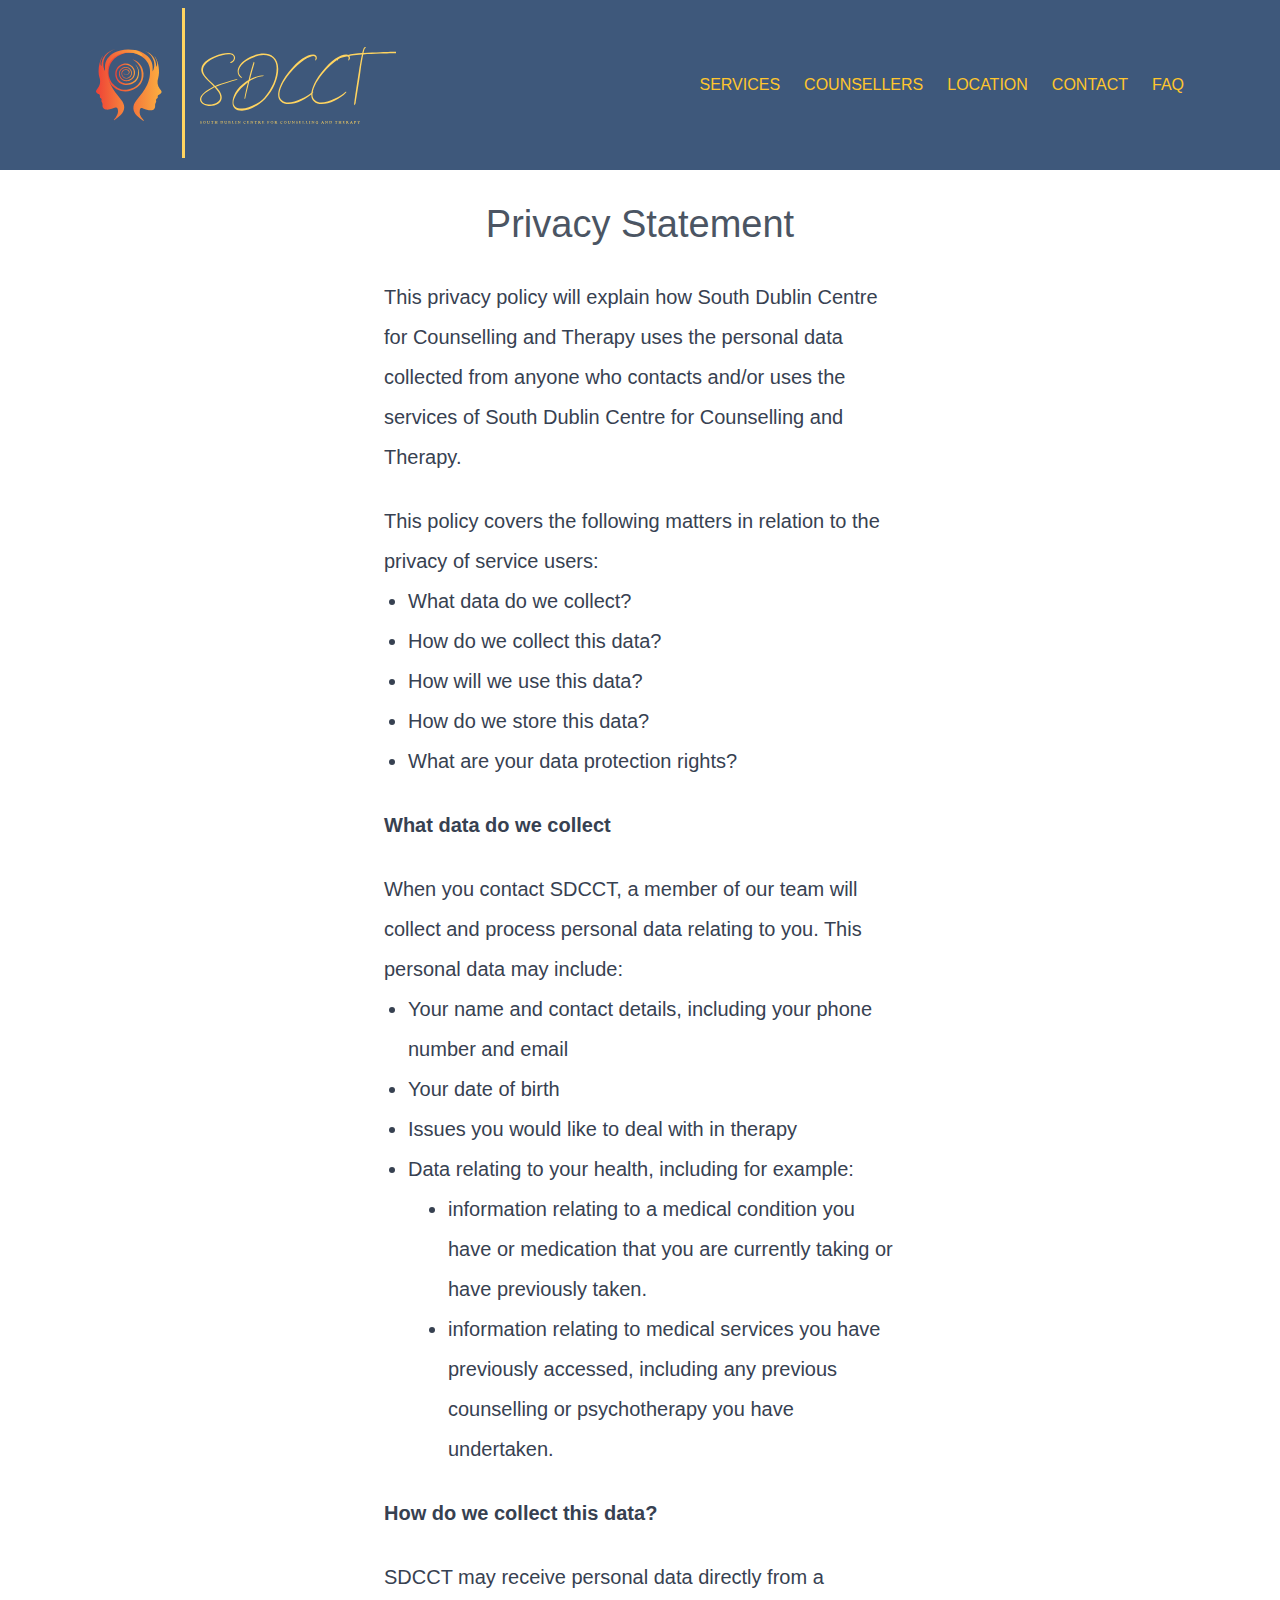
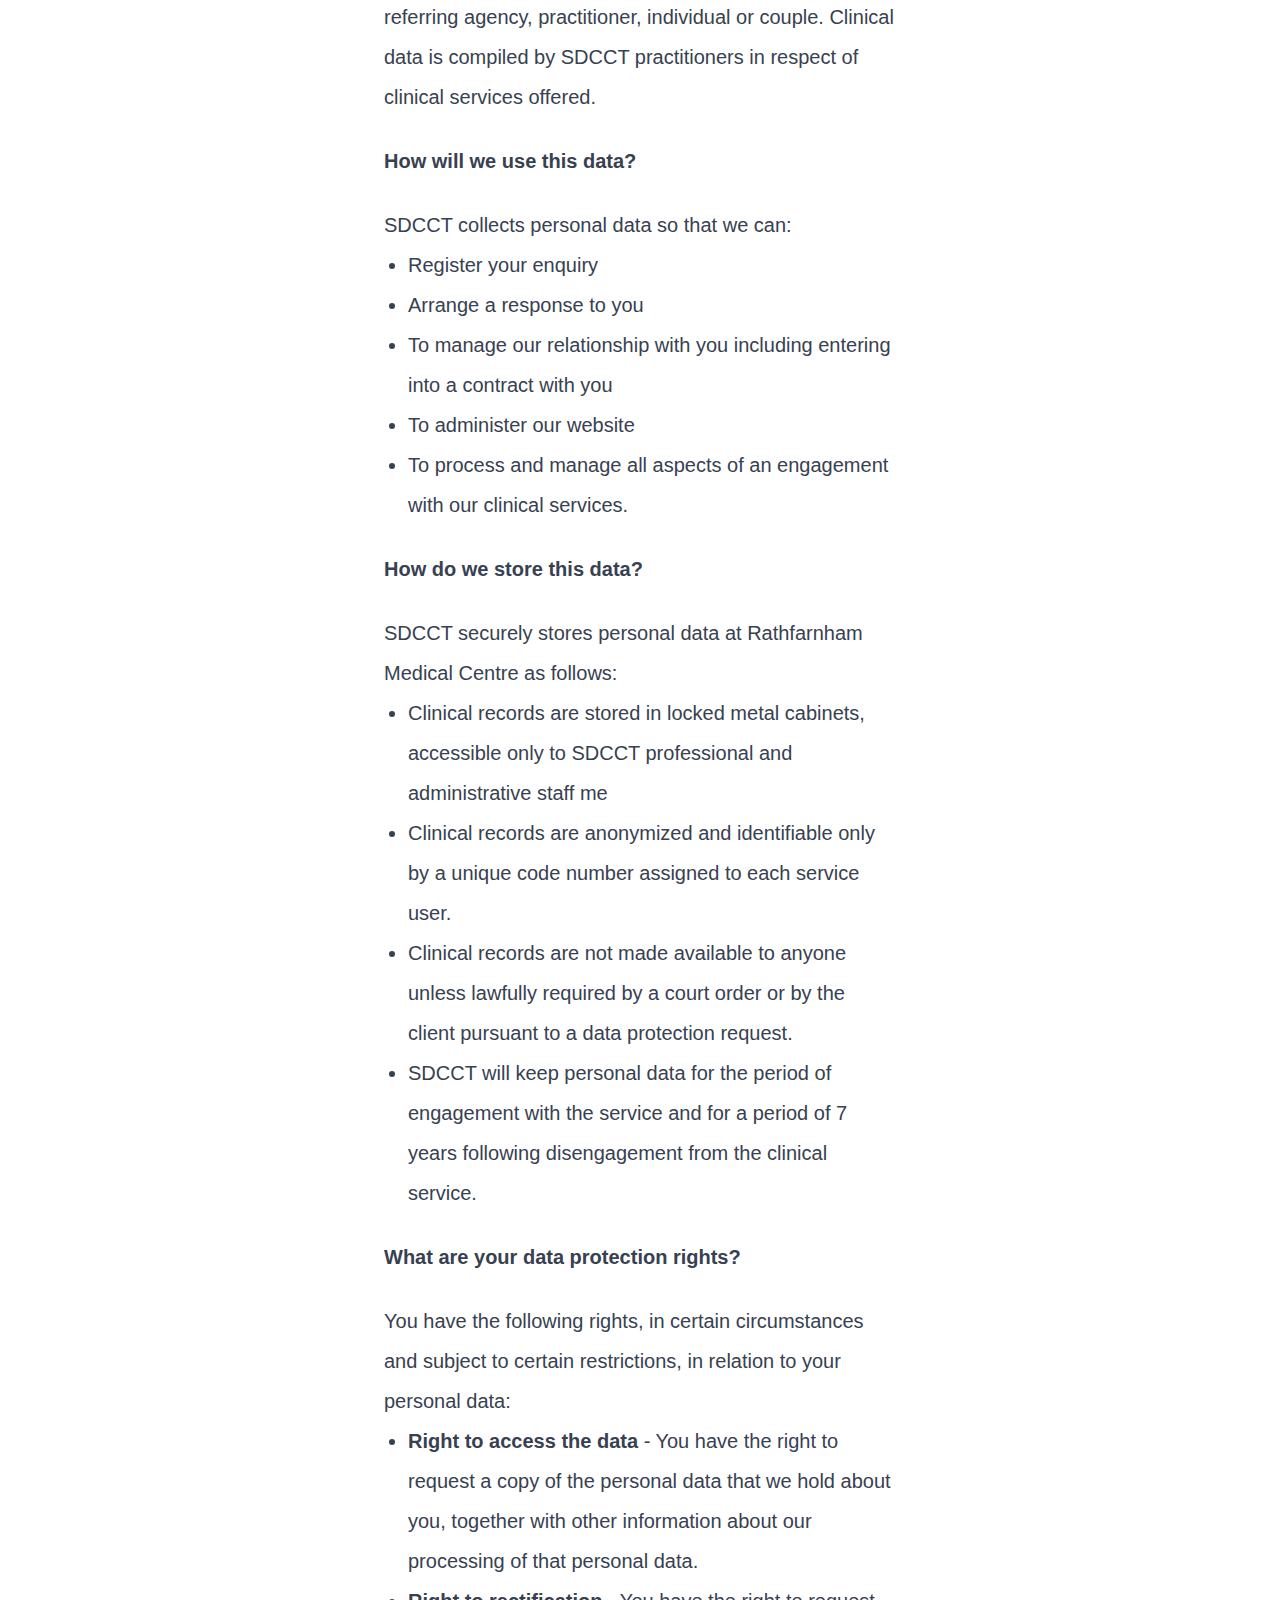
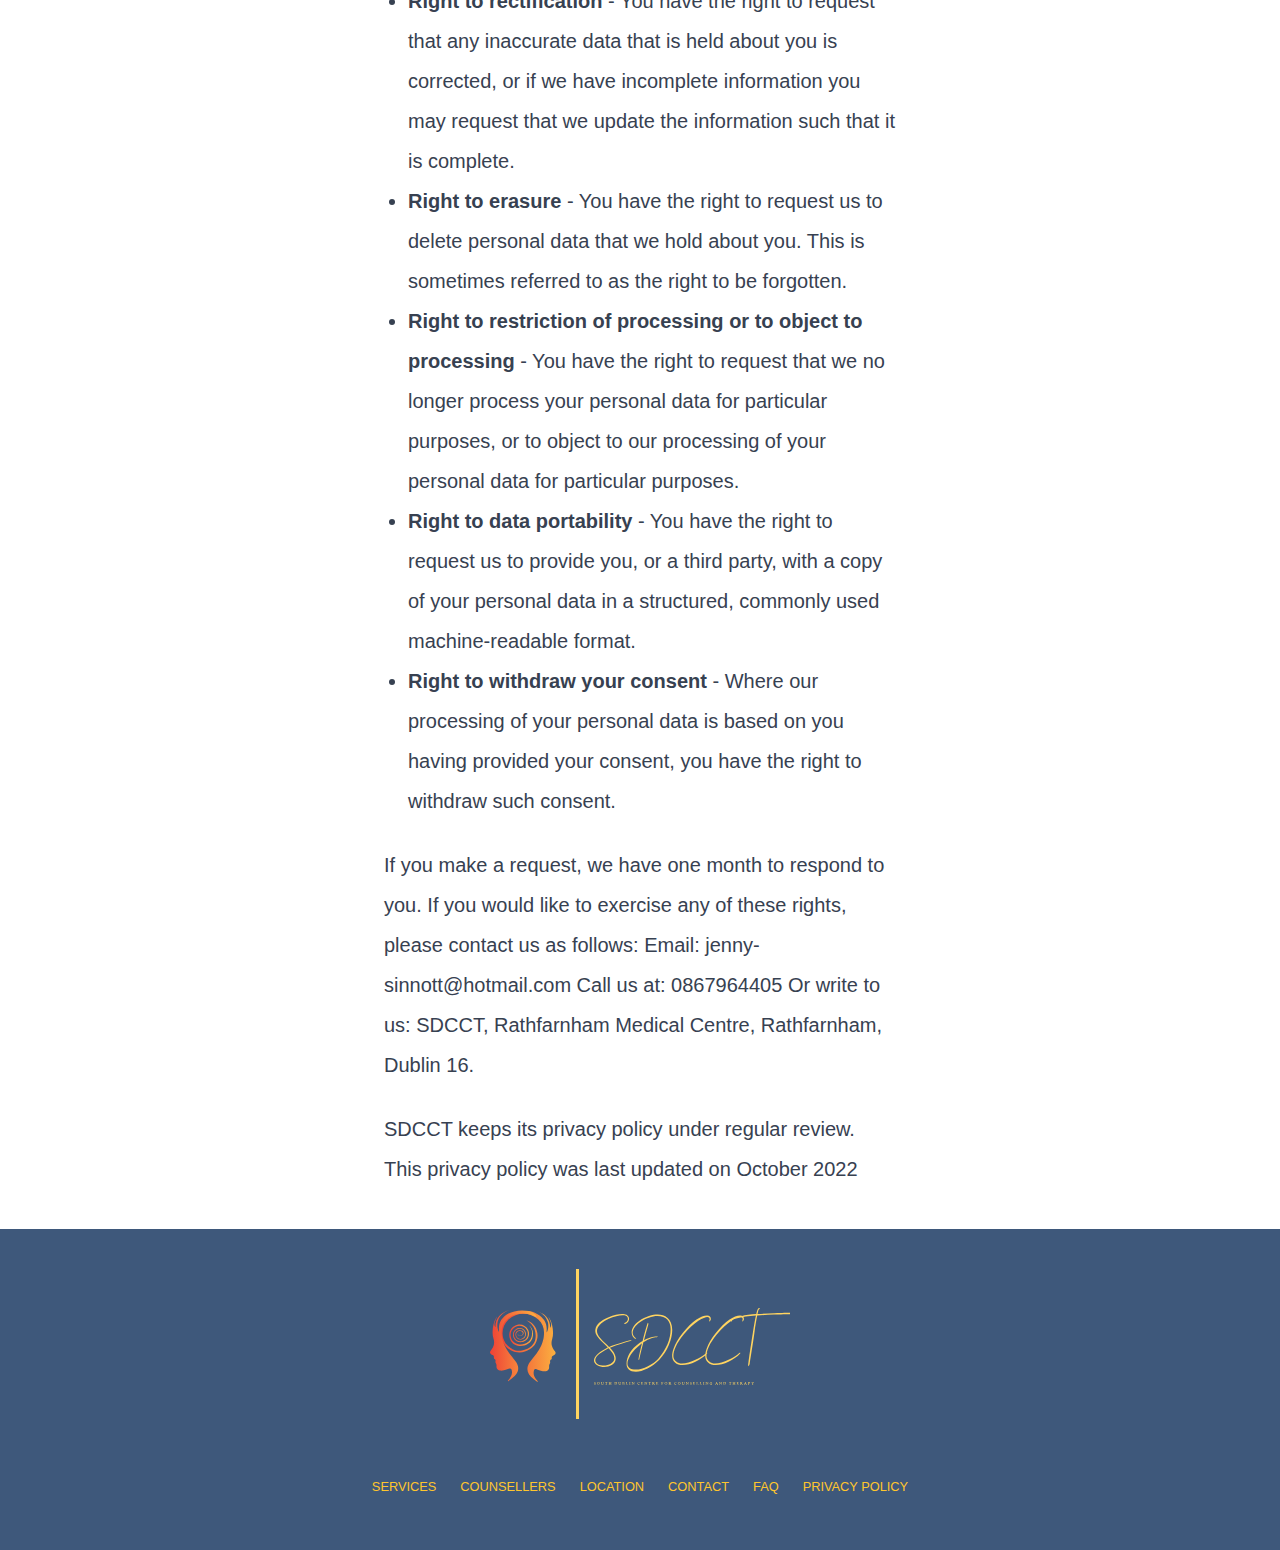
<file: privacy.html>
<!DOCTYPE html><html lang="en"><head><meta charSet="utf-8"/><title>South Dublin Centre for Counselling and Therapy</title><meta name="description" content="South Dublin Centre for Counselling and Therapy website"/><meta name="keywords" content="Dublin, South Dublin, Councelling, Therapy, Psychotherapy, Therapist, Psychotherapists, SDCCT, anxiety, depression, relationship, personal development"/><link rel="icon" href="/favicon.svg"/><link rel="canonical" href="https://sdcct.ie/privacy"/><meta name="viewport" content="width=device-width, initial-scale=1"/><meta name="next-head-count" content="7"/><link rel="preload" href="/_next/static/css/8b82c69cdb40cfbc.css" as="style"/><link rel="stylesheet" href="/_next/static/css/8b82c69cdb40cfbc.css" data-n-g=""/><link rel="preload" href="/_next/static/css/5c1bde0373dd5fc9.css" as="style"/><link rel="stylesheet" href="/_next/static/css/5c1bde0373dd5fc9.css" data-n-p=""/><noscript data-n-css=""></noscript></head><body><div id="__next"><div class="_1izfvrg0 _2f4jtl _2f4jt1f _2f4jtci"><div class="_1izfvrg0 _2f4jt2x _2f4jtl _2f4jt1f _2f4jtkb"><nav class="_1izfvrg0 _1izfvrg2 _2f4jt3z _2f4jt3l _2f4jt4t _2f4jt4f _2f4jt1u _2f4jt2o _2f4jtl _2f4jtr _2f4jt16 _2f4jt1b _2f4jt1g _2f4jt1f _2f4jtcv"><a class="_1k96ofq0" href="/#" aria-label="SDCCT.ie website"><svg xmlns="http://www.w3.org/2000/svg" width="300px" height="150px" alt="South Dublin Centre for Counselling and Therapy logo"><defs><linearGradient id="Color_logo_-_no_background_svg__a"><stop stop-color="#ef4136" offset="0"></stop><stop stop-color="#fbb040" offset="1"></stop></linearGradient></defs><g transform="translate(-3.712 41) scale(.79911)" fill="url(#Color_logo_-_no_background_svg__a)"><g xmlns="http://www.w3.org/2000/svg"><path d="M51.1 39.7zM51.2 39.7c-.1 0-.1 0 0 0-.1 0-.1 0 0 0zM85.7 51.4c-.4-.6-.9-1.2-1.3-1.8-3-4.1-3.5-8.5-1.9-13.4 2.4-7.3.5-19.8-3.7-26.2-.3-.5-.7-.9-1-1.3 1 2.2 2.1 4.3 2.8 6.6.8 2.3 1 4.8-.6 7.1C80 10.3 72.9 4.2 62.5.8 69.3 3.3 74.7 7.4 77 14.9c1.2 4.2.6 10-1.5 13.4v-2.5C76.3 16.5 72 10 64.1 5.4c-6-3.4-10.3-4.8-20-3.6-7.5.9-14 3.9-19.2 9.4-8.6 8.9-9.3 23.5-1.5 33.2.3.4.7.8 1 1.2 2.3 2.2 5.9 4.7 5.9 4.7.1.1.2.2.3.2 14.6 7.7 28-2.8 30.6-7.8v-.1c2.9-5.3 3.8-10.7 2.1-16.4-2.1-7.1-6.9-11.5-13.2-13.3 1.8 1.3 4.4 2.8 6.4 4.8 6.6 6.8 5.7 17.4 4.3 21.1-.2.5-.4.9-.5 1.3-5.2 10.7-21.1 13.1-26.7 9.3h-.2s-.1 0-.1-.1c-4.5-2.2-8.7-7.2-8.7-7.2h-.1l-.6-.9c-6-8.8-4.2-21.9 3.9-29.2 10.8-9.7 26.7-9.7 37.3 0 5.3 4.9 7.6 11.2 7.1 18.3-.2 3.7-.7 10.7-6.8 20.5-.8 1.2-1.7 2.7-2.7 4.1-2.5 3.3-5 6.4-7.6 9.6-5.1 6.2-4.9 13.4.8 19 2.5 2.4 5.4 4.4 8.1 6.6l.5-.5c-.7-.9-1.5-1.9-2.2-2.8-2.2-3-3.6-6.1-2.9-9.9.6-3 1.3-3.5 4.1-2.5 2.4.8 4.8 1.6 7.2 2.2 1.2.3 2.6.2 3.9 0 3-.6 4.4-3 4-6-.1-.9.1-2.1.6-2.9.7-1.1 1-2 .6-3.4-.2-.5.3-1.6.8-1.9 1.1-.6 1.5-1.3 1.3-2.5-.2-1.3.4-2.2 1.6-2.7.3-.1.6-.3.9-.5 2.7-1.6 3-2.9 1.3-5.3z"></path><path d="M53.1 18.8c4.1 4.3 4.7 8 4 12.7-.9 5.9-4.5 8.3-4.5 8.3C45.1 46 33.4 43.2 31 35c-1.4-4.7-.5-8.8 3.1-12.1 3.4-3.2 7.4-4 11.8-2.2 4.6 1.9 7 7 5.8 11.6-1.2 4.5-5.3 7.3-10.1 6.8-3.9-.4-7-4-7.1-8.1 0-3.8 2.9-7 6.8-7.4 3.5-.4 6.7 2.2 7.3 5.9.5 3.2-1.8 6.1-5 6.7-2.8.5-5.6-1.4-6.2-4.2-.6-2.7 1-5.1 3.7-5.7 1.8-.4 3.1.2 4.2 1.6.8 1.1.3 2.3.2 2.4-.9 1.4-2.9 2.3-4.6 1.9-.8-.2-1.7-1.2-.7-2.2-.8.3-1.4 1.5.2 2.2 1.9.9 4.2.2 5.5-1.2 1.3-1.4 1.2-3.5-1-4.9-2-1.2-3.7-1.2-5.7-.1-2.1 1.2-2.9 3.1-2.7 5.4.3 3.6 3.4 6 7 5.6 3.9-.5 6.6-3.9 6.1-7.8-.5-3.8-3.4-6.6-7.1-6.8-4.2-.2-7.9 2.4-8.9 6.4-.9 4 .8 8.1 4.3 10.3 3.5 2.2 8.5 1.7 11.8-1.1 3.8-3.2 4.9-8.8 2.6-13.3-2.4-4.8-7.9-7.4-13.2-6.2-5.4 1.2-9.4 5.4-10.2 10.9-.8 5.1 1.9 11.5 6.4 13.8 10.6 5.6 18.9-2.3 19.4-2.7 5.1-5.2 5.5-17.1-1.6-21.7z"></path></g><g xmlns="http://www.w3.org/2000/svg"><path d="M40.2 39c.1 0 0 0 0 0zM40.2 39s.1 0 0 0c.1 0 0 0 0 0zM5.7 50.7c.4-.6.9-1.2 1.3-1.8 3-4.1 3.5-8.5 1.9-13.4-2.4-7.3-.5-19.8 3.7-26.2.3-.5.7-.9 1-1.3-1 2.2-2.1 4.3-2.8 6.6-.8 2.3-1 4.8.6 7.1C11.3 9.5 18.5 3.4 28.9 0c-6.8 2.6-12.3 6.8-14.5 14.2-1.2 4.2-.6 10 1.5 13.4v-2.5c-.8-9.3 3.5-15.8 11.4-20.4 6.3-3.6 16.2-5.3 26.1-3.3 7.4 1.5 13.1 10.2 6.5 6.4-6.7-3.9-23-6.4-33.6 3.4-5.3 4.9-7.6 11.2-7.1 18.3.2 3.7.7 10.7 6.8 20.5.8 1.2 1.7 2.7 2.7 4.1 2.5 3.3 5 6.4 7.6 9.6 5.1 6.2 4.9 13.4-.8 19-2.5 2.4-5.4 4.4-8.1 6.6l-.5-.5c.7-.9 1.5-1.9 2.2-2.8 2.2-3 3.6-6.1 2.9-9.9-.6-3-1.3-3.5-4.1-2.5-2.4.8-4.8 1.6-7.2 2.2-1.2.3-2.6.2-3.9 0-3-.6-4.4-3-4-6 .1-.9-.1-2.1-.6-2.9-.7-1.1-1-2-.6-3.4.2-.5-.3-1.6-.8-1.9-1.1-.6-1.5-1.3-1.3-2.5.2-1.3-.4-2.2-1.6-2.7-.3-.1-.6-.3-.9-.5-2.7-1.5-3-2.8-1.3-5.2z"></path></g></g><path xmlns="http://www.w3.org/2000/svg" d="M86 0h3v154h-3z" fill="#ffd460"></path><path d="M134.579 54.032c1.045-.37 2.768-1.292 3.198-3.26.492-2.338-.615-3.937-3.444-4.43-3.138-.553-9.535.554-15.563 3.384-5.167 2.46-10.58 6.213-11.565 10.457-.923 4.245 1.169 7.566 7.259 13.226 1.784 1.66 3.321 3.137 4.613 4.49 6.705-2.706 19.561-6.336 21.038-6.643 1.6-.37 1.907.369.246.676-1.415.308-13.595 3.814-20.484 6.767 4.736 4.982 6.336 8.181 5.72 12.118-.737 4.921-6.827 7.69-13.163 7.074-6.09-.554-8.92-4.121-8.366-7.382.8-4.306 6.336-8.242 12.364-11.38.37-.246.923-.43 1.415-.676-1.169-1.23-2.645-2.645-4.244-4.245-6.767-6.397-9.104-9.719-8.12-14.27s4.736-7.997 12.549-11.442c7.873-3.506 13.225-3.876 16.547-3.322 3.629.615 4.982 3.014 4.367 5.905-.615 2.584-3.26 3.876-3.998 3.937-.738.123-1.108-.676-.37-.984zm-10.396 36.477c.492-3.075-.615-5.905-5.536-11.257-.554.246-.985.493-1.415.739-7.566 4.121-11.257 7.197-11.872 10.518-.492 2.83 2.091 5.598 7.135 5.967 6.152.37 11.073-2.522 11.688-5.967zm18.51-26.758c0 1.845.86 3.875 3.444 5.66.43.307-.8.553-1.476.06-1.354-.983-3.015-3.444-3.015-6.089 0-3.937 2.769-8.12 7.444-11.38 6.458-4.552 13.471-6.459 18.638-6.459 6.951 0 14.517 3.937 14.517 15.501 0 9.043-4.675 21.1-12.918 29.588-6.95 7.259-16.854 11.995-23.375 11.995s-9.411-3.321-9.411-7.996c0-6.029 3.69-14.21 13.533-21.1.861-.553 1.66-1.107 2.522-1.599 2.153-8.365 4.367-16.055 4.798-17.162.677-1.968 1.23-.369.8 1.23a455.332 455.332 0 0 0-4.183 15.133c7.074-3.753 12.733-3.753 13.348-3.691.738.061.43.677-1.353.8-1.6.123-6.46 1.045-12.61 5.044-1.661 6.459-3.2 12.548-4.06 16.67-.431 2.03-.923.43-.8-.308.615-3.875 1.968-9.657 3.445-15.378l-1.23.923c-8.981 6.889-13.287 14.947-13.287 19.438 0 3.198 2.645 5.967 8.611 5.967 6.644 0 17.716-5.66 22.207-10.95 7.75-8.858 12.364-19.007 12.364-29.588 0-7.689-4.552-12.979-13.164-12.979-5.29 0-12.18 2.584-17.224 5.967-5.105 3.383-7.566 7.627-7.566 10.703zm49.204 30.757c8.181 0 19.807-6.213 24.297-10.519.677-.615 1.477-.123.862.554-5.967 6.643-16.917 11.564-24.421 11.564-6.398 0-10.457-3.814-10.457-8.858 0-3.445.922-10.95 10.518-23.19 9.289-11.872 18.27-17.593 24.483-17.593 2.337 0 3.69 1.292 3.69 3.445s-2.399 3.26-1.722 1.968.923-3.937-1.845-3.937c-3.014 0-12.857 4.306-23.621 17.593-7.382 9.042-10.273 16.116-10.273 21.714 0 4.552 4.675 7.259 8.489 7.259zm33.088 0c8.181 0 19.807-6.213 24.297-10.519.677-.615 1.477-.123.862.554-5.967 6.643-16.917 11.564-24.421 11.564-6.398 0-10.457-3.814-10.457-8.858 0-3.445.922-10.95 10.518-23.19 9.289-11.872 18.27-17.593 24.483-17.593 2.337 0 3.69 1.292 3.69 3.445s-2.399 3.26-1.722 1.968.923-3.937-1.845-3.937c-3.014 0-12.857 4.306-23.621 17.593-7.382 9.042-10.273 16.116-10.273 21.714 0 4.552 4.675 7.259 8.489 7.259zm43.114-52.04c-.184.676-.369 1.537-.553 2.522 5.72-.37 11.564-.554 16.854-.739 12.918-.492 17.47-.246 18.639-.676 1.169-.37 1.107.123.677.553-.247.308-1.292 1.108-2.276 1.108-.923.061-9.597.061-17.347.369-6.398.246-11.995.492-16.855.86-.8 3.815-1.845 9.474-2.83 17.225-1.476 11.195-4.367 28.296-4.613 30.326-.184 2.03-1.6 4.183-1.6 2.583s1.108-10.273 4.614-32.663c1.292-8.366 2.338-13.84 3.137-17.409-3.936.308-7.381.615-10.15 1.046-7.504 1.169-13.47 2.645-13.717 4.121-.184 1.046-.861.923-1.169.247-.43-1.17.062-2.4 10.212-4.799 4.49-1.045 9.719-1.66 15.132-2.03 1.107-4.613 1.784-5.29 2.276-5.782.923-.86 1.722.185 1.046.615-.738.431-1.108.985-1.477 2.522zM104.72 115.69c-.302 0-.761-.132-.717-.294l.037-.136c.103-.386.224.18.83.18.309 0 .46-.15.46-.364 0-.173-.11-.246-.372-.408l-.356-.224c-.397-.25-.559-.404-.559-.68 0-.452.441-.764.897-.764.28 0 .636.121.595.246l-.044.14c-.114.356-.206-.136-.709-.136-.26 0-.397.132-.397.327 0 .165.1.257.346.408l.385.239c.39.242.548.408.548.672 0 .46-.452.794-.944.794zm3.642 0c-.765 0-1.327-.566-1.327-1.33 0-.743.53-1.36 1.334-1.36.768 0 1.326.562 1.326 1.327 0 .746-.525 1.363-1.333 1.363zm.143-.25c.323 0 .753-.213.753-.908 0-.742-.503-1.282-1.032-1.282-.324 0-.75.213-.75.904 0 .75.503 1.286 1.029 1.286zm3.918.25c-.519 0-1.1-.276-1.1-1.022v-1.154c0-.231-.117-.308-.297-.33-.03-.004-.007-.125.022-.125h1.003c.03 0 .052.121.022.125-.147.018-.294.073-.294.33v1.173c0 .514.298.753.688.753.4 0 .72-.239.72-.753v-1.173c0-.238-.136-.305-.316-.33-.026-.004-.007-.125.022-.125h.827c.025 0 .048.121.018.125-.147.018-.294.073-.294.33v1.15c0 .677-.437 1.026-1.021 1.026zm3.138-.059c-.033 0-.055-.118-.026-.121.254-.033.423-.085.423-.283v-1.812c0-.092-.033-.121-.121-.121h-.1c-.349 0-.543.08-.617.239-.033.073-.158.062-.143 0 .033-.132.062-.246.084-.441.008-.07.048-.066.114-.059.17.018.324.026 1.022.026s.944-.008 1.12-.026c.067-.007.13-.011.107.059a3.14 3.14 0 0 0-.114.44c-.01.063-.11.067-.125 0-.036-.154-.198-.238-.514-.238h-.114c-.088 0-.143.03-.143.121v1.812c0 .198.169.25.422.283.03.003.008.121-.025.121h-1.25zm5.888-.125c.029.004.007.125-.023.125h-1.006c-.03 0-.052-.121-.022-.125.187-.026.305-.1.305-.33v-.633c-.019-.062-.096-.062-.166-.062h-.94c-.07 0-.148 0-.166.062v.632c0 .258.147.31.305.331.03.004.007.125-.022.125h-1.007c-.03 0-.051-.121-.022-.125.188-.026.305-.1.305-.33v-1.662c0-.231-.117-.305-.305-.33-.03-.004-.007-.125.022-.125h1.007c.03 0 .051.121.022.125-.158.022-.305.073-.305.33v.673c.018.062.096.062.165.062h.941c.07 0 .147 0 .166-.062v-.673c0-.231-.118-.305-.305-.33-.03-.004-.008-.125.022-.125h1.006c.03 0 .052.121.023.125-.159.022-.305.073-.305.33v1.661c0 .258.146.31.305.331zm2.977.132c-.037.004-.052-.125-.022-.132.213-.055.378-.088.378-.36v-1.632c0-.235-.15-.297-.308-.338-.03-.007-.011-.128.018-.125.15.019.305.022.46.022.286 0 .543-.022.73-.022.89 0 1.371.53 1.371 1.239 0 .705-.481 1.348-1.374 1.348-.176 0-.404-.022-.676-.022-.228 0-.408.004-.577.022zm1.29-.194c.599 0 .896-.324.896-.945 0-.702-.382-1.253-1.043-1.253-.261 0-.346.081-.346.268v1.632c0 .198.136.298.493.298zm4.046.246c-.518 0-1.099-.276-1.099-1.022v-1.154c0-.231-.117-.308-.297-.33-.03-.004-.008-.125.022-.125h1.003c.03 0 .051.121.022.125-.147.018-.294.073-.294.33v1.173c0 .514.298.753.687.753.4 0 .72-.239.72-.753v-1.173c0-.238-.136-.305-.316-.33-.025-.004-.007-.125.022-.125h.827c.026 0 .048.121.019.125-.147.018-.294.073-.294.33v1.15c0 .677-.438 1.026-1.022 1.026zm4.16-1.459c.342 0 .673.246.673.658 0 .455-.416.75-1.03.75-.176 0-.381-.023-.653-.023-.232 0-.408.004-.577.022-.033.004-.052-.125-.022-.132.213-.055.378-.088.378-.36v-1.632c0-.235-.15-.297-.308-.338-.03-.007-.012-.128.018-.125.15.019.327.022.445.022.294 0 .51-.022.672-.022.474 0 .864.199.867.603a.553.553 0 0 1-.463.555v.022zm-.529-.988c-.195 0-.26.066-.26.271v.655h.378c.264 0 .419-.133.419-.416 0-.349-.236-.51-.537-.51zm.162 2.204c.323 0 .566-.095.566-.477 0-.405-.269-.618-.61-.618h-.379v.794c0 .202.103.301.423.301zm2.356.191c-.037.004-.052-.125-.022-.132.213-.055.378-.088.378-.36v-1.632c0-.257-.15-.308-.309-.33-.029-.004-.007-.125.019-.125h1.014c.026 0 .044.121.018.125-.154.018-.3.073-.3.33v1.632c0 .21.087.287.392.287.555 0 .776-.254.864-.394.026-.04.125-.022.125.04 0 .188-.158.56-.39.56-.206-.012-.408-.023-.716-.023-.338 0-.739-.01-1.073.022zm3.458-.007c-.03 0-.051-.121-.022-.125.187-.026.305-.1.305-.33v-1.662c0-.231-.118-.305-.305-.33-.03-.004-.007-.125.022-.125h1.007c.03 0 .051.121.022.125-.158.022-.305.073-.305.33v1.661c0 .258.147.31.305.331.03.004.007.125-.022.125h-1.007zm4.76.037c-.063 0-.096-.026-.137-.07l-1.749-1.83v1.396c0 .25.147.29.357.342.029.007.014.125-.023.125h-.87c-.03 0-.052-.114-.019-.125.155-.051.302-.08.302-.342v-1.425c0-.261-.04-.386-.136-.515-.034-.044-.067-.073-.067-.084 0-.033.022-.081.074-.081h.272c.037 0 .062.003.088.033l1.712 1.811v-1.381c0-.261-.165-.29-.356-.338-.03-.008-.015-.125.022-.125h.87c.03 0 .049.117.02.125-.162.048-.302.077-.302.338v1.43c0 .242.007.51.044.646.015.055-.044.07-.103.07zm4.862.022c-.618 0-1.452-.36-1.452-1.297 0-.636.39-1.393 1.419-1.393.426 0 .793.132.75.26l-.049.144c-.132.393-.275-.11-.93-.11-.525 0-.782.342-.782.87 0 .828.628 1.173 1.132 1.173.066 0 .4-.051.592-.173.029-.018.106.067.084.1-.158.231-.65.426-.764.426zm2.065-.052c-.036.004-.051-.125-.022-.132.213-.055.379-.088.379-.36v-1.632c0-.235-.15-.297-.309-.338-.03-.007-.01-.128.018-.125.269.03.732.022.956.022.334 0 .577-.014.878-.022.088 0 .088.06.07.144l-.088.349c-.011.051-.103.051-.118 0-.055-.18-.165-.283-.625-.283-.257 0-.341.066-.341.257v.6c0 .095.048.113.121.113h.08c.298 0 .556-.03.706-.165.037-.033.118-.026.085.047l-.21.463c-.029.067-.084.06-.124.004-.085-.117-.272-.165-.486-.165h-.051c-.073 0-.121.018-.121.114v.617c0 .21.088.287.393.287.555 0 .775-.254.863-.394.026-.04.125-.022.125.04 0 .188-.158.56-.39.56-.205-.012-.407-.023-.716-.023-.338 0-.738-.01-1.073.022zm5.895.03c-.062 0-.096-.026-.136-.07l-1.75-1.83v1.396c0 .25.148.29.357.342.03.007.015.125-.022.125h-.87c-.03 0-.052-.114-.019-.125.154-.051.301-.08.301-.342v-1.425c0-.261-.04-.386-.136-.515-.033-.044-.066-.073-.066-.084 0-.033.022-.081.074-.081h.272c.036 0 .062.003.088.033l1.712 1.811v-1.381c0-.261-.165-.29-.356-.338-.03-.008-.015-.125.022-.125h.87c.03 0 .048.117.02.125-.163.048-.302.077-.302.338v1.43c0 .242.007.51.044.646.015.055-.044.07-.103.07zm2.202-.037c-.034 0-.056-.118-.026-.121.253-.033.422-.085.422-.283v-1.812c0-.092-.033-.121-.12-.121h-.1c-.35 0-.544.08-.617.239-.033.073-.158.062-.144 0 .033-.132.063-.246.085-.441.007-.07.048-.066.114-.059.169.018.323.026 1.021.026s.945-.008 1.121-.026c.066-.007.129-.011.107.059a3.14 3.14 0 0 0-.114.44c-.011.063-.11.067-.125 0-.037-.154-.199-.238-.515-.238h-.114c-.088 0-.143.03-.143.121v1.812c0 .198.17.25.423.283.03.003.007.121-.026.121h-1.25zm5.81-.092c.03 0 .022.1 0 .107-.232.077-.552.066-.772-.217l-.566-.728c-.158-.205-.345-.235-.603-.238v.712c0 .258.177.302.412.331.026.004.007.125-.022.125h-1.113c-.03 0-.052-.121-.022-.125.187-.026.305-.1.305-.33v-1.64c0-.242-.13-.312-.305-.36-.03-.007-.012-.128.022-.125.143.019.305.022.422.022.272 0 .526-.022.702-.022.555 0 .926.228.926.68 0 .427-.345.636-.654.654v.019c.147 0 .253.062.415.264l.548.687c.114.144.224.184.305.184zm-1.834-1.246c.548 0 .757-.095.757-.463 0-.393-.25-.587-.577-.587-.217 0-.287.088-.287.294v.756h.107zm3.021 1.345c-.037.004-.051-.125-.022-.132.213-.055.379-.088.379-.36v-1.632c0-.235-.151-.297-.31-.338-.029-.007-.01-.128.02-.125.267.03.73.022.955.022.334 0 .577-.014.878-.022.088 0 .088.06.07.144l-.088.349c-.012.051-.103.051-.118 0-.055-.18-.165-.283-.625-.283-.257 0-.342.066-.342.257v.6c0 .095.048.113.122.113h.08c.298 0 .555-.03.706-.165.037-.033.118-.026.085.047l-.21.463c-.03.067-.084.06-.125.004-.084-.117-.272-.165-.485-.165h-.051c-.074 0-.122.018-.122.114v.617c0 .21.089.287.394.287.555 0 .775-.254.863-.394.026-.04.125-.022.125.04 0 .188-.158.56-.39.56-.205-.012-.407-.023-.716-.023-.338 0-.739-.01-1.073.022zm5.142 0c-.037.004-.052-.125-.022-.132.213-.055.378-.088.378-.36v-1.632c0-.235-.15-.297-.308-.338-.03-.007-.011-.128.018-.125.268.03.731.022.955.022.335 0 .577-.014.879-.022.088 0 .088.06.07.144l-.089.349c-.01.051-.103.051-.117 0-.055-.18-.166-.283-.625-.283-.257 0-.342.066-.342.257v.636c0 .095.048.114.122.114h.08c.298 0 .555-.03.706-.166.037-.033.118-.025.084.048l-.209.463c-.03.066-.085.059-.125.004-.084-.118-.272-.166-.485-.166h-.051c-.074 0-.122.019-.122.114v.581c0 .272.17.294.47.36.034.007.015.136-.021.132a8.927 8.927 0 0 0-1.246 0zm4.66.052c-.764 0-1.327-.566-1.327-1.33 0-.743.53-1.36 1.334-1.36.768 0 1.327.562 1.327 1.327 0 .746-.526 1.363-1.334 1.363zm.143-.25c.324 0 .753-.213.753-.908 0-.742-.503-1.282-1.032-1.282-.324 0-.75.213-.75.904 0 .75.504 1.286 1.03 1.286zm5.226.1c.03 0 .022.098 0 .106-.232.077-.551.066-.772-.217l-.566-.728c-.158-.205-.345-.235-.602-.238v.712c0 .258.176.302.411.331.026.004.008.125-.022.125h-1.113c-.03 0-.052-.121-.022-.125.187-.026.305-.1.305-.33v-1.64c0-.242-.129-.312-.305-.36-.03-.007-.011-.128.022-.125.143.019.305.022.422.022.272 0 .526-.022.702-.022.555 0 .926.228.926.68 0 .427-.345.636-.654.654v.019c.147 0 .254.062.415.264l.548.687c.114.144.224.184.305.184zm-1.834-1.247c.548 0 .757-.095.757-.463 0-.393-.25-.587-.577-.587-.216 0-.286.088-.286.294v.756h.106zm6.248 1.397c-.617 0-1.451-.36-1.451-1.297 0-.636.39-1.393 1.418-1.393.426 0 .794.132.75.26l-.048.144c-.132.393-.276-.11-.93-.11-.525 0-.782.342-.782.87 0 .828.628 1.173 1.131 1.173.067 0 .4-.051.592-.173.03-.018.107.067.085.1-.158.231-.65.426-.765.426zm3.466 0c-.764 0-1.327-.566-1.327-1.33 0-.743.53-1.36 1.334-1.36.768 0 1.327.562 1.327 1.327 0 .746-.526 1.363-1.334 1.363zm.143-.25c.324 0 .754-.213.754-.908 0-.742-.504-1.282-1.033-1.282-.323 0-.75.213-.75.904 0 .75.504 1.286 1.03 1.286zm3.918.25c-.518 0-1.099-.276-1.099-1.022v-1.154c0-.231-.117-.308-.298-.33-.029-.004-.007-.125.023-.125h1.003c.03 0 .051.121.022.125-.147.018-.294.073-.294.33v1.173c0 .514.297.753.687.753.4 0 .72-.239.72-.753v-1.173c0-.238-.136-.305-.316-.33-.026-.004-.007-.125.022-.125h.827c.026 0 .048.121.018.125-.147.018-.294.073-.294.33v1.15c0 .677-.437 1.026-1.021 1.026zm5.027-.022c-.062 0-.095-.026-.136-.07l-1.749-1.83v1.396c0 .25.147.29.357.342.029.007.014.125-.022.125h-.871c-.03 0-.052-.114-.019-.125.155-.051.302-.08.302-.342v-1.425c0-.261-.04-.386-.136-.515-.033-.044-.066-.073-.066-.084 0-.033.022-.081.073-.081h.272c.037 0 .062.003.088.033l1.713 1.811v-1.381c0-.261-.166-.29-.357-.338-.03-.008-.015-.125.022-.125h.871c.03 0 .048.117.018.125-.161.048-.3.077-.3.338v1.43c0 .242.006.51.043.646.015.055-.044.07-.103.07zm2.448.022c-.301 0-.76-.132-.716-.294l.036-.136c.103-.386.224.18.83.18.31 0 .46-.15.46-.364 0-.173-.11-.246-.371-.408l-.356-.224c-.397-.25-.559-.404-.559-.68 0-.452.44-.764.897-.764.279 0 .635.121.595.246l-.044.14c-.114.356-.206-.136-.71-.136-.26 0-.396.132-.396.327 0 .165.099.257.345.408l.386.239c.39.242.547.408.547.672 0 .46-.451.794-.944.794zm2.242-.052c-.037.004-.051-.125-.022-.132.213-.055.379-.088.379-.36v-1.632c0-.235-.151-.297-.31-.338-.029-.007-.01-.128.02-.125.268.03.73.022.955.022.334 0 .577-.014.878-.022.088 0 .088.06.07.144l-.088.349c-.011.051-.103.051-.118 0-.055-.18-.165-.283-.625-.283-.257 0-.341.066-.341.257v.6c0 .095.047.113.12.113h.082c.297 0 .555-.03.705-.165.037-.033.118-.026.085.047l-.21.463c-.03.067-.084.06-.125.004-.084-.117-.272-.165-.485-.165h-.051c-.074 0-.121.018-.121.114v.617c0 .21.088.287.393.287.555 0 .775-.254.863-.394.026-.04.125-.022.125.04 0 .188-.158.56-.39.56-.205-.012-.407-.023-.716-.023-.338 0-.738-.01-1.073.022zm3.44 0c-.037.004-.051-.125-.022-.132.213-.055.379-.088.379-.36v-1.632c0-.257-.151-.308-.31-.33-.029-.004-.007-.125.02-.125h1.013c.026 0 .045.121.019.125-.155.018-.302.073-.302.33v1.632c0 .21.089.287.394.287.555 0 .775-.254.863-.394.026-.04.125-.022.125.04 0 .188-.158.56-.39.56-.205-.012-.407-.023-.716-.023-.338 0-.739-.01-1.073.022zm3.403 0c-.036.004-.051-.125-.022-.132.213-.055.379-.088.379-.36v-1.632c0-.257-.15-.308-.309-.33-.03-.004-.007-.125.018-.125h1.015c.025 0 .044.121.018.125-.154.018-.301.073-.301.33v1.632c0 .21.088.287.393.287.555 0 .775-.254.863-.394.026-.04.125-.022.125.04 0 .188-.158.56-.39.56-.205-.012-.407-.023-.716-.023-.338 0-.738-.01-1.073.022zm3.459-.007c-.03 0-.052-.121-.022-.125.187-.026.305-.1.305-.33v-1.662c0-.231-.118-.305-.305-.33-.03-.004-.008-.125.022-.125h1.006c.03 0 .052.121.023.125-.158.022-.305.073-.305.33v1.661c0 .258.147.31.305.331.029.004.007.125-.023.125h-1.006zm4.759.037c-.063 0-.096-.026-.136-.07l-1.75-1.83v1.396c0 .25.148.29.357.342.03.007.015.125-.022.125h-.87c-.03 0-.052-.114-.02-.125.155-.051.302-.08.302-.342v-1.425c0-.261-.04-.386-.136-.515-.033-.044-.066-.073-.066-.084 0-.033.022-.081.074-.081h.271c.037 0 .063.003.089.033l1.712 1.811v-1.381c0-.261-.165-.29-.356-.338-.03-.008-.015-.125.022-.125h.87c.03 0 .048.117.019.125-.162.048-.301.077-.301.338v1.43c0 .242.007.51.044.646.014.055-.044.07-.103.07zm3.293.022c-.878 0-1.584-.434-1.584-1.297 0-.702.481-1.393 1.503-1.393.448 0 .797.132.753.257l-.055.155c-.128.363-.275-.114-.963-.114-.57 0-.83.327-.83.882 0 .826.562 1.275 1.07 1.275.264 0 .363-.129.363-.338v-.067c0-.279-.125-.37-.419-.415-.048-.007-.004-.14.077-.14h.945c.103 0 .066.13.025.14-.136.037-.227.114-.227.35v.128c0 .088.007.165.077.28-.22.12-.647.297-.735.297zm6.633-.184c.052.007.037.125-.007.125h-.97c-.048 0-.051-.118-.011-.125.136-.026.283-.073.147-.39l-.04-.091c-.037-.088-.1-.096-.21-.096h-.75c-.11 0-.172.008-.209.096l-.037.092c-.128.316.011.363.188.39.047.006.036.124-.011.124h-.794c-.044 0-.055-.118-.011-.125.15-.026.239-.077.375-.39l.62-1.425c.144-.324.188-.474.188-.614 0-.022.257-.08.268-.055l.897 2.09c.132.313.22.372.367.394zm-1.117-.783c.052 0 .107-.007.085-.058l-.43-1.03-.434 1.03c-.022.051.033.058.085.058h.694zm4.811.945c-.062 0-.096-.026-.136-.07l-1.75-1.83v1.396c0 .25.148.29.357.342.03.007.015.125-.022.125h-.87c-.03 0-.052-.114-.019-.125.154-.051.301-.08.301-.342v-1.425c0-.261-.04-.386-.136-.515-.033-.044-.066-.073-.066-.084 0-.033.022-.081.074-.081h.272c.036 0 .062.003.088.033l1.712 1.811v-1.381c0-.261-.165-.29-.356-.338-.03-.008-.015-.125.022-.125h.87c.03 0 .049.117.02.125-.163.048-.302.077-.302.338v1.43c0 .242.007.51.044.646.015.055-.044.07-.103.07zm1.636-.03c-.037.004-.052-.125-.022-.132.213-.055.378-.088.378-.36v-1.632c0-.235-.15-.297-.309-.338-.029-.007-.01-.128.019-.125.15.019.305.022.46.022.286 0 .543-.022.73-.022.89 0 1.371.53 1.371 1.239 0 .705-.481 1.348-1.374 1.348-.177 0-.404-.022-.676-.022-.228 0-.408.004-.577.022zm1.29-.194c.598 0 .896-.324.896-.945 0-.702-.382-1.253-1.043-1.253-.261 0-.346.081-.346.268v1.632c0 .198.136.298.493.298zm4.902.187c-.033 0-.055-.118-.025-.121.253-.033.422-.085.422-.283v-1.812c0-.092-.033-.121-.12-.121h-.1c-.35 0-.544.08-.618.239-.033.073-.158.062-.143 0 .033-.132.063-.246.085-.441.007-.07.047-.066.114-.059.169.018.323.026 1.021.026s.945-.008 1.12-.026c.067-.007.13-.011.108.059a3.14 3.14 0 0 0-.114.44c-.011.063-.11.067-.125 0-.037-.154-.199-.238-.515-.238h-.114c-.088 0-.143.03-.143.121v1.812c0 .198.169.25.423.283.029.003.007.121-.026.121h-1.25zm5.888-.125c.03.004.007.125-.022.125h-1.007c-.03 0-.052-.121-.022-.125.187-.026.305-.1.305-.33v-.633c-.019-.062-.096-.062-.166-.062h-.94c-.07 0-.147 0-.166.062v.632c0 .258.147.31.305.331.03.004.008.125-.022.125h-1.007c-.029 0-.051-.121-.022-.125.188-.026.305-.1.305-.33v-1.662c0-.231-.117-.305-.305-.33-.029-.004-.007-.125.022-.125h1.007c.03 0 .052.121.022.125-.158.022-.305.073-.305.33v.673c.019.062.096.062.166.062h.94c.07 0 .147 0 .166-.062v-.673c0-.231-.118-.305-.305-.33-.03-.004-.008-.125.022-.125h1.007c.03 0 .051.121.022.125-.158.022-.305.073-.305.33v1.661c0 .258.147.31.305.331zm1.275.132c-.036.004-.051-.125-.022-.132.213-.055.379-.088.379-.36v-1.632c0-.235-.15-.297-.309-.338-.03-.007-.01-.128.018-.125.269.03.732.022.956.022.334 0 .577-.014.878-.022.088 0 .088.06.07.144l-.088.349c-.011.051-.103.051-.118 0-.055-.18-.165-.283-.625-.283-.257 0-.341.066-.341.257v.6c0 .095.047.113.121.113h.08c.298 0 .556-.03.706-.165.037-.033.118-.026.085.047l-.21.463c-.029.067-.084.06-.125.004-.084-.117-.271-.165-.485-.165h-.051c-.074 0-.121.018-.121.114v.617c0 .21.088.287.393.287.555 0 .775-.254.863-.394.026-.04.125-.022.125.04 0 .188-.158.56-.39.56-.205-.012-.407-.023-.716-.023-.338 0-.738-.01-1.073.022zm6.16-.099c.029 0 .022.1 0 .107-.232.077-.552.066-.772-.217l-.566-.728c-.158-.205-.345-.235-.603-.238v.712c0 .258.177.302.412.331.026.004.007.125-.022.125h-1.114c-.029 0-.051-.121-.022-.125.188-.026.305-.1.305-.33v-1.64c0-.242-.128-.312-.305-.36-.029-.007-.01-.128.022-.125.144.019.305.022.423.022.272 0 .525-.022.702-.022.555 0 .926.228.926.68 0 .427-.346.636-.654.654v.019c.147 0 .253.062.415.264l.548.687c.113.144.224.184.305.184zm-1.834-1.246c.547 0 .757-.095.757-.463 0-.393-.25-.587-.577-.587-.217 0-.287.088-.287.294v.756h.107zm5.73 1.213c.05.007.036.125-.008.125h-.97c-.048 0-.052-.118-.011-.125.136-.026.283-.073.147-.39l-.04-.091c-.038-.088-.1-.096-.21-.096h-.75c-.11 0-.173.008-.21.096l-.036.092c-.129.316.011.363.187.39.048.006.037.124-.01.124h-.794c-.044 0-.056-.118-.011-.125.15-.026.238-.077.374-.39l.621-1.425c.144-.324.188-.474.188-.614 0-.022.257-.08.268-.055l.897 2.09c.132.313.22.372.367.394zm-1.118-.783c.052 0 .107-.007.085-.058l-.43-1.03-.434 1.03c-.022.051.033.058.085.058h.694zm4.56-.885c0 .654-.613.93-1.425.808v.53c0 .257.176.3.412.33.025.004.007.125-.022.125H258c-.03 0-.051-.121-.022-.125.187-.026.305-.1.305-.33v-1.64c0-.242-.129-.312-.305-.36-.03-.007-.011-.128.022-.125.143.019.305.022.423.022.272 0 .5-.022.687-.022.57 0 1.04.21 1.04.787zm-1.131-.595c-.232 0-.294.08-.294.294v.93c.625.087.952-.063.952-.545 0-.437-.28-.68-.658-.68zm4.943-.184c.044 0 .055.117.01.125-.142.022-.267.125-.436.39l-.588.918v.683c0 .258.147.302.375.331.025.004.007.125-.023.125h-1.15c-.03 0-.047-.121-.022-.125.243-.033.379-.08.379-.33v-.67l-.618-.93c-.169-.253-.272-.367-.43-.392-.047-.008-.036-.125.011-.125h.97c.048 0 .056.117.012.125-.162.025-.225.15-.067.39l.467.694.448-.695c.155-.239.063-.36-.132-.39-.051-.007-.037-.124.008-.124h.786z" fill="#ffd460"></path></svg></a><ul class="_1izfvrg0 _1izfvrg4 _2f4jt1r _2f4jt2l _2f4jtl _2f4jtr _2f4jt10 _2f4jt19 _2f4jtjz _110n2i20"><li class="_1izfvrg0 _2f4jt4i"><a class="_1k96ofq0" href="/#Services"><div class="_1izfvrg0 _2f4jt1x _2f4jt2r">Services</div></a></li><li class="_1izfvrg0 _2f4jt4i"><a class="_1k96ofq0" href="/#Counsellers"><div class="_1izfvrg0 _2f4jt1x _2f4jt2r">Counsellers</div></a></li><li class="_1izfvrg0 _2f4jt4i"><a class="_1k96ofq0" href="/#Location"><div class="_1izfvrg0 _2f4jt1x _2f4jt2r">Location</div></a></li><li class="_1izfvrg0 _2f4jt4i"><a class="_1k96ofq0" href="/#Contact"><div class="_1izfvrg0 _2f4jt1x _2f4jt2r">Contact</div></a></li><li class="_1izfvrg0"><a class="_1k96ofq0" href="/#FAQ"><div class="_1izfvrg0 _2f4jt1x _2f4jt2r">FAQ</div></a></li></ul></nav></div><div class="_1izfvrg0 _2f4jt2x _2f4jtl _2f4jt1f _2f4jtkb"><main class="_1izfvrg0 _2f4jt42 _2f4jt3s _2f4jt3l _2f4jt4w _2f4jt4m _2f4jt4f _2f4jtl _2f4jtr _2f4jt1f _2f4jtci"><div class="_1izfvrg0 _2f4jt2x _2f4jtl _2f4jtr _2f4jt1f _2f4jtkb"><h2 class="_1izfvrg0 _3i1vb11 _2f4jthf _2f4jthq _1d0g9qk4 _3i1vb1m">Privacy Statement</h2></div><div class="_1izfvrg0 _2f4jtl _2f4jtr _2f4jt1f _2f4jtkb"><main class="_1izfvrg0 _2f4jt42 _2f4jt3s _2f4jt3l _2f4jt4w _2f4jt4m _2f4jt4f _2f4jtl _2f4jto _2f4jt1f _2f4jtci"><div class="_1izfvrg0 _2f4jt2u _2f4jtl _2f4jto _2f4jt1f _2f4jtkb"><span class="_1izfvrg0 _2f4jtc _3i1vb12 _3i1vb16 _2f4jthh _2f4jthq _3i1vb14">This privacy policy will explain how South Dublin Centre for Counselling and Therapy uses the personal data collected from anyone who contacts and/or uses the services of South Dublin Centre for Counselling and Therapy.</span></div><div class="_1izfvrg0 _2f4jt2u _2f4jtl _2f4jto _2f4jt1f _2f4jtkb"><span class="_1izfvrg0 _2f4jtc _3i1vb12 _3i1vb16 _2f4jthh _2f4jthq _3i1vb14">This policy covers the following matters in relation to the privacy of service users:<ul class="_1izfvrg0 _1izfvrg4 _2f4jtc _3i1vb12 _3i1vb16 _2f4jthh _2f4jthq _3i1vb14"><li class="_1izfvrg0 _2f4jtc txlp8o0 txlp8o1 _3i1vb12 _3i1vb16 _2f4jthh _2f4jthq _3i1vb14">What data do we collect?</li><li class="_1izfvrg0 _2f4jtc txlp8o0 txlp8o1 _3i1vb12 _3i1vb16 _2f4jthh _2f4jthq _3i1vb14">How do we collect this data?</li><li class="_1izfvrg0 _2f4jtc txlp8o0 txlp8o1 _3i1vb12 _3i1vb16 _2f4jthh _2f4jthq _3i1vb14">How will we use this data?</li><li class="_1izfvrg0 _2f4jtc txlp8o0 txlp8o1 _3i1vb12 _3i1vb16 _2f4jthh _2f4jthq _3i1vb14">How do we store this data?</li><li class="_1izfvrg0 _2f4jtc txlp8o0 txlp8o1 _3i1vb12 _3i1vb16 _2f4jthh _2f4jthq _3i1vb14">What are your data protection rights?</li></ul></span></div><div class="_1izfvrg0 _2f4jt2u _2f4jtl _2f4jto _2f4jt1f _2f4jtkb"><span class="_1izfvrg0 _2f4jtc _3i1vb12 _3i1vb16 _2f4jthh _2f4jthq _3i1vb15">What data do we collect</span></div><div class="_1izfvrg0 _2f4jt2u _2f4jtl _2f4jto _2f4jt1f _2f4jtkb"><span class="_1izfvrg0 _2f4jtc _3i1vb12 _3i1vb16 _2f4jthh _2f4jthq _3i1vb14">When you contact SDCCT, a member of our team will collect and process personal data relating to you. This personal data may include:<ul class="_1izfvrg0 _1izfvrg4 _2f4jtc _3i1vb12 _3i1vb16 _2f4jthh _2f4jthq _3i1vb14"><li class="_1izfvrg0 _2f4jtc txlp8o0 txlp8o1 _3i1vb12 _3i1vb16 _2f4jthh _2f4jthq _3i1vb14">Your name and contact details, including your phone number and email</li><li class="_1izfvrg0 _2f4jtc txlp8o0 txlp8o1 _3i1vb12 _3i1vb16 _2f4jthh _2f4jthq _3i1vb14">Your date of birth</li><li class="_1izfvrg0 _2f4jtc txlp8o0 txlp8o1 _3i1vb12 _3i1vb16 _2f4jthh _2f4jthq _3i1vb14">Issues you would like to deal with in therapy</li><li class="_1izfvrg0 _2f4jtc txlp8o0 txlp8o1 _3i1vb12 _3i1vb16 _2f4jthh _2f4jthq _3i1vb14">Data relating to your health, including for example:</li></ul><ul class="_1izfvrg0 _1izfvrg4 _2f4jtc _3i1vb12 _3i1vb16 _2f4jthh _2f4jthq _3i1vb14"><li class="_1izfvrg0 _2f4jtc txlp8o0 txlp8o2 _3i1vb12 _3i1vb16 _2f4jthh _2f4jthq _3i1vb14">information relating to a medical condition you have or medication that you are currently taking or have previously taken.</li><li class="_1izfvrg0 _2f4jtc txlp8o0 txlp8o2 _3i1vb12 _3i1vb16 _2f4jthh _2f4jthq _3i1vb14">information relating to medical services you have previously accessed, including any previous counselling or psychotherapy you have undertaken.</li></ul></span></div><div class="_1izfvrg0 _2f4jt2u _2f4jtl _2f4jto _2f4jt1f _2f4jtkb"><span class="_1izfvrg0 _2f4jtc _3i1vb12 _3i1vb16 _2f4jthh _2f4jthq _3i1vb15">How do we collect this data?</span></div><div class="_1izfvrg0 _2f4jt2u _2f4jtl _2f4jto _2f4jt1f _2f4jtkb"><span class="_1izfvrg0 _2f4jtc _3i1vb12 _3i1vb16 _2f4jthh _2f4jthq _3i1vb14">SDCCT may receive personal data directly from a referring agency, practitioner, individual or couple. Clinical data is compiled by SDCCT practitioners in respect of clinical services offered.</span></div><div class="_1izfvrg0 _2f4jt2u _2f4jtl _2f4jto _2f4jt1f _2f4jtkb"><span class="_1izfvrg0 _2f4jtc _3i1vb12 _3i1vb16 _2f4jthh _2f4jthq _3i1vb15">How will we use this data?</span></div><div class="_1izfvrg0 _2f4jt2u _2f4jtl _2f4jto _2f4jt1f _2f4jtkb"><span class="_1izfvrg0 _2f4jtc _3i1vb12 _3i1vb16 _2f4jthh _2f4jthq _3i1vb14">SDCCT collects personal data so that we can:<ul class="_1izfvrg0 _1izfvrg4 _2f4jtc _3i1vb12 _3i1vb16 _2f4jthh _2f4jthq _3i1vb14"><li class="_1izfvrg0 _2f4jtc txlp8o0 txlp8o1 _3i1vb12 _3i1vb16 _2f4jthh _2f4jthq _3i1vb14">Register your enquiry</li><li class="_1izfvrg0 _2f4jtc txlp8o0 txlp8o1 _3i1vb12 _3i1vb16 _2f4jthh _2f4jthq _3i1vb14">Arrange a response to you</li><li class="_1izfvrg0 _2f4jtc txlp8o0 txlp8o1 _3i1vb12 _3i1vb16 _2f4jthh _2f4jthq _3i1vb14">To manage our relationship with you including entering into a contract with you</li><li class="_1izfvrg0 _2f4jtc txlp8o0 txlp8o1 _3i1vb12 _3i1vb16 _2f4jthh _2f4jthq _3i1vb14">To administer our website</li><li class="_1izfvrg0 _2f4jtc txlp8o0 txlp8o1 _3i1vb12 _3i1vb16 _2f4jthh _2f4jthq _3i1vb14">To process and manage all aspects of an engagement with our clinical services.</li></ul></span></div><div class="_1izfvrg0 _2f4jt2u _2f4jtl _2f4jto _2f4jt1f _2f4jtkb"><span class="_1izfvrg0 _2f4jtc _3i1vb12 _3i1vb16 _2f4jthh _2f4jthq _3i1vb15">How do we store this data?</span></div><div class="_1izfvrg0 _2f4jt2u _2f4jtl _2f4jto _2f4jt1f _2f4jtkb"><span class="_1izfvrg0 _2f4jtc _3i1vb12 _3i1vb16 _2f4jthh _2f4jthq _3i1vb14">SDCCT securely stores personal data at Rathfarnham Medical Centre as follows:<ul class="_1izfvrg0 _1izfvrg4 _2f4jtc _3i1vb12 _3i1vb16 _2f4jthh _2f4jthq _3i1vb14"><li class="_1izfvrg0 _2f4jtc txlp8o0 txlp8o1 _3i1vb12 _3i1vb16 _2f4jthh _2f4jthq _3i1vb14">Clinical records are stored in locked metal cabinets, accessible only to SDCCT professional and administrative staff me</li><li class="_1izfvrg0 _2f4jtc txlp8o0 txlp8o1 _3i1vb12 _3i1vb16 _2f4jthh _2f4jthq _3i1vb14">Clinical records are anonymized and identifiable only by a unique code number assigned to each service user.</li><li class="_1izfvrg0 _2f4jtc txlp8o0 txlp8o1 _3i1vb12 _3i1vb16 _2f4jthh _2f4jthq _3i1vb14">Clinical records are not made available to anyone unless lawfully required by a court order or by the client pursuant to a data protection request.</li><li class="_1izfvrg0 _2f4jtc txlp8o0 txlp8o1 _3i1vb12 _3i1vb16 _2f4jthh _2f4jthq _3i1vb14">SDCCT will keep personal data for the period of engagement with the service and for a period of 7 years following disengagement from the clinical service.</li></ul></span></div><div class="_1izfvrg0 _2f4jt2u _2f4jtl _2f4jto _2f4jt1f _2f4jtkb"><span class="_1izfvrg0 _2f4jtc _3i1vb12 _3i1vb16 _2f4jthh _2f4jthq _3i1vb15">What are your data protection rights?</span></div><div class="_1izfvrg0 _2f4jt2u _2f4jtl _2f4jto _2f4jt1f _2f4jtkb"><span class="_1izfvrg0 _2f4jtc _3i1vb12 _3i1vb16 _2f4jthh _2f4jthq _3i1vb14">You have the following rights, in certain circumstances and subject to certain restrictions, in relation to your personal data:<ul class="_1izfvrg0 _1izfvrg4 _2f4jtc _3i1vb12 _3i1vb16 _2f4jthh _2f4jthq _3i1vb14"><li class="_1izfvrg0 _2f4jtc txlp8o0 txlp8o1 _3i1vb12 _3i1vb16 _2f4jthh _2f4jthq _3i1vb14"><span class="_1izfvrg0 _2f4jtf _3i1vb12 _3i1vb16 _2f4jthh _2f4jthq _3i1vb15">Right to access the data</span> <!-- -->- You have the right to request a copy of the personal data that we hold about you, together with other information about our processing of that personal data.</li><li class="_1izfvrg0 _2f4jtc txlp8o0 txlp8o1 _3i1vb12 _3i1vb16 _2f4jthh _2f4jthq _3i1vb14"><span class="_1izfvrg0 _2f4jtf _3i1vb12 _3i1vb16 _2f4jthh _2f4jthq _3i1vb15">Right to rectification</span> <!-- -->- You have the right to request that any inaccurate data that is held about you is corrected, or if we have incomplete information you may request that we update the information such that it is complete.</li><li class="_1izfvrg0 _2f4jtc txlp8o0 txlp8o1 _3i1vb12 _3i1vb16 _2f4jthh _2f4jthq _3i1vb14"><span class="_1izfvrg0 _2f4jtf _3i1vb12 _3i1vb16 _2f4jthh _2f4jthq _3i1vb15">Right to erasure</span> <!-- -->- You have the right to request us to delete personal data that we hold about you. This is sometimes referred to as the right to be forgotten.</li><li class="_1izfvrg0 _2f4jtc txlp8o0 txlp8o1 _3i1vb12 _3i1vb16 _2f4jthh _2f4jthq _3i1vb14"><span class="_1izfvrg0 _2f4jtf _3i1vb12 _3i1vb16 _2f4jthh _2f4jthq _3i1vb15">Right to restriction of processing or to object to processing</span> <!-- -->- You have the right to request that we no longer process your personal data for particular purposes, or to object to our processing of your personal data for particular purposes.</li><li class="_1izfvrg0 _2f4jtc txlp8o0 txlp8o1 _3i1vb12 _3i1vb16 _2f4jthh _2f4jthq _3i1vb14"><span class="_1izfvrg0 _2f4jtf _3i1vb12 _3i1vb16 _2f4jthh _2f4jthq _3i1vb15">Right to data portability</span> <!-- -->- You have the right to request us to provide you, or a third party, with a copy of your personal data in a structured, commonly used machine-readable format.</li><li class="_1izfvrg0 _2f4jtc txlp8o0 txlp8o1 _3i1vb12 _3i1vb16 _2f4jthh _2f4jthq _3i1vb14"><span class="_1izfvrg0 _2f4jtf _3i1vb12 _3i1vb16 _2f4jthh _2f4jthq _3i1vb15">Right to withdraw your consent</span> <!-- -->- Where our processing of your personal data is based on you having provided your consent, you have the right to withdraw such consent.</li></ul></span></div><div class="_1izfvrg0 _2f4jt2u _2f4jtl _2f4jto _2f4jt1f _2f4jtkb"><span class="_1izfvrg0 _2f4jtc _3i1vb12 _3i1vb16 _2f4jthh _2f4jthq _3i1vb14">If you make a request, we have one month to respond to you. If you would like to exercise any of these rights, please contact us as follows: Email:<!-- --> <a class="_1k96ofq0" href="mailto:jenny-sinnott@hotmail.com"><span class="_1izfvrg0 _2f4jtf _3i1vb12 _3i1vb16 _2f4jthh _2f4jthq _3i1vb14">jenny-sinnott@hotmail.com</span></a> <!-- -->Call us at:<!-- --> <a class="_1k96ofq0" href="tel:0867964405"><span class="_1izfvrg0 _2f4jtf _3i1vb12 _3i1vb16 _2f4jthh _2f4jthq _3i1vb14">0867964405</span></a> <!-- -->Or write to us: SDCCT, Rathfarnham Medical Centre, Rathfarnham, Dublin 16.</span></div><div class="_1izfvrg0 _2f4jtl _2f4jto _2f4jt1f _2f4jtkb"><span class="_1izfvrg0 _2f4jtc _3i1vb12 _3i1vb16 _2f4jthh _2f4jthq _3i1vb14">SDCCT keeps its privacy policy under regular review. This privacy policy was last updated on October 2022</span></div></main></div></main></div><div class="_1izfvrg0 _2f4jtl _2f4jt1f _2f4jtkb"><div class="_1izfvrg0 _2f4jt42 _2f4jt3p _2f4jt3l _2f4jt4w _2f4jt4j _2f4jt4f _2f4jt23 _2f4jt2x _2f4jtcv"><div class="_1izfvrg0 _2f4jtl _2f4jtr _2f4jt1f _2f4jtci"><div class="_1izfvrg0 _2f4jt2x _2f4jtl _2f4jtr _2f4jt1f _2f4jtkb"><a class="_1k96ofq0" href="/#" aria-label="SDCCT.ie website"><svg xmlns="http://www.w3.org/2000/svg" width="300px" height="150px" alt="South Dublin Centre for Counselling and Therapy logo"><defs><linearGradient id="Color_logo_-_no_background_svg__a"><stop stop-color="#ef4136" offset="0"></stop><stop stop-color="#fbb040" offset="1"></stop></linearGradient></defs><g transform="translate(-3.712 41) scale(.79911)" fill="url(#Color_logo_-_no_background_svg__a)"><g xmlns="http://www.w3.org/2000/svg"><path d="M51.1 39.7zM51.2 39.7c-.1 0-.1 0 0 0-.1 0-.1 0 0 0zM85.7 51.4c-.4-.6-.9-1.2-1.3-1.8-3-4.1-3.5-8.5-1.9-13.4 2.4-7.3.5-19.8-3.7-26.2-.3-.5-.7-.9-1-1.3 1 2.2 2.1 4.3 2.8 6.6.8 2.3 1 4.8-.6 7.1C80 10.3 72.9 4.2 62.5.8 69.3 3.3 74.7 7.4 77 14.9c1.2 4.2.6 10-1.5 13.4v-2.5C76.3 16.5 72 10 64.1 5.4c-6-3.4-10.3-4.8-20-3.6-7.5.9-14 3.9-19.2 9.4-8.6 8.9-9.3 23.5-1.5 33.2.3.4.7.8 1 1.2 2.3 2.2 5.9 4.7 5.9 4.7.1.1.2.2.3.2 14.6 7.7 28-2.8 30.6-7.8v-.1c2.9-5.3 3.8-10.7 2.1-16.4-2.1-7.1-6.9-11.5-13.2-13.3 1.8 1.3 4.4 2.8 6.4 4.8 6.6 6.8 5.7 17.4 4.3 21.1-.2.5-.4.9-.5 1.3-5.2 10.7-21.1 13.1-26.7 9.3h-.2s-.1 0-.1-.1c-4.5-2.2-8.7-7.2-8.7-7.2h-.1l-.6-.9c-6-8.8-4.2-21.9 3.9-29.2 10.8-9.7 26.7-9.7 37.3 0 5.3 4.9 7.6 11.2 7.1 18.3-.2 3.7-.7 10.7-6.8 20.5-.8 1.2-1.7 2.7-2.7 4.1-2.5 3.3-5 6.4-7.6 9.6-5.1 6.2-4.9 13.4.8 19 2.5 2.4 5.4 4.4 8.1 6.6l.5-.5c-.7-.9-1.5-1.9-2.2-2.8-2.2-3-3.6-6.1-2.9-9.9.6-3 1.3-3.5 4.1-2.5 2.4.8 4.8 1.6 7.2 2.2 1.2.3 2.6.2 3.9 0 3-.6 4.4-3 4-6-.1-.9.1-2.1.6-2.9.7-1.1 1-2 .6-3.4-.2-.5.3-1.6.8-1.9 1.1-.6 1.5-1.3 1.3-2.5-.2-1.3.4-2.2 1.6-2.7.3-.1.6-.3.9-.5 2.7-1.6 3-2.9 1.3-5.3z"></path><path d="M53.1 18.8c4.1 4.3 4.7 8 4 12.7-.9 5.9-4.5 8.3-4.5 8.3C45.1 46 33.4 43.2 31 35c-1.4-4.7-.5-8.8 3.1-12.1 3.4-3.2 7.4-4 11.8-2.2 4.6 1.9 7 7 5.8 11.6-1.2 4.5-5.3 7.3-10.1 6.8-3.9-.4-7-4-7.1-8.1 0-3.8 2.9-7 6.8-7.4 3.5-.4 6.7 2.2 7.3 5.9.5 3.2-1.8 6.1-5 6.7-2.8.5-5.6-1.4-6.2-4.2-.6-2.7 1-5.1 3.7-5.7 1.8-.4 3.1.2 4.2 1.6.8 1.1.3 2.3.2 2.4-.9 1.4-2.9 2.3-4.6 1.9-.8-.2-1.7-1.2-.7-2.2-.8.3-1.4 1.5.2 2.2 1.9.9 4.2.2 5.5-1.2 1.3-1.4 1.2-3.5-1-4.9-2-1.2-3.7-1.2-5.7-.1-2.1 1.2-2.9 3.1-2.7 5.4.3 3.6 3.4 6 7 5.6 3.9-.5 6.6-3.9 6.1-7.8-.5-3.8-3.4-6.6-7.1-6.8-4.2-.2-7.9 2.4-8.9 6.4-.9 4 .8 8.1 4.3 10.3 3.5 2.2 8.5 1.7 11.8-1.1 3.8-3.2 4.9-8.8 2.6-13.3-2.4-4.8-7.9-7.4-13.2-6.2-5.4 1.2-9.4 5.4-10.2 10.9-.8 5.1 1.9 11.5 6.4 13.8 10.6 5.6 18.9-2.3 19.4-2.7 5.1-5.2 5.5-17.1-1.6-21.7z"></path></g><g xmlns="http://www.w3.org/2000/svg"><path d="M40.2 39c.1 0 0 0 0 0zM40.2 39s.1 0 0 0c.1 0 0 0 0 0zM5.7 50.7c.4-.6.9-1.2 1.3-1.8 3-4.1 3.5-8.5 1.9-13.4-2.4-7.3-.5-19.8 3.7-26.2.3-.5.7-.9 1-1.3-1 2.2-2.1 4.3-2.8 6.6-.8 2.3-1 4.8.6 7.1C11.3 9.5 18.5 3.4 28.9 0c-6.8 2.6-12.3 6.8-14.5 14.2-1.2 4.2-.6 10 1.5 13.4v-2.5c-.8-9.3 3.5-15.8 11.4-20.4 6.3-3.6 16.2-5.3 26.1-3.3 7.4 1.5 13.1 10.2 6.5 6.4-6.7-3.9-23-6.4-33.6 3.4-5.3 4.9-7.6 11.2-7.1 18.3.2 3.7.7 10.7 6.8 20.5.8 1.2 1.7 2.7 2.7 4.1 2.5 3.3 5 6.4 7.6 9.6 5.1 6.2 4.9 13.4-.8 19-2.5 2.4-5.4 4.4-8.1 6.6l-.5-.5c.7-.9 1.5-1.9 2.2-2.8 2.2-3 3.6-6.1 2.9-9.9-.6-3-1.3-3.5-4.1-2.5-2.4.8-4.8 1.6-7.2 2.2-1.2.3-2.6.2-3.9 0-3-.6-4.4-3-4-6 .1-.9-.1-2.1-.6-2.9-.7-1.1-1-2-.6-3.4.2-.5-.3-1.6-.8-1.9-1.1-.6-1.5-1.3-1.3-2.5.2-1.3-.4-2.2-1.6-2.7-.3-.1-.6-.3-.9-.5-2.7-1.5-3-2.8-1.3-5.2z"></path></g></g><path xmlns="http://www.w3.org/2000/svg" d="M86 0h3v154h-3z" fill="#ffd460"></path><path d="M134.579 54.032c1.045-.37 2.768-1.292 3.198-3.26.492-2.338-.615-3.937-3.444-4.43-3.138-.553-9.535.554-15.563 3.384-5.167 2.46-10.58 6.213-11.565 10.457-.923 4.245 1.169 7.566 7.259 13.226 1.784 1.66 3.321 3.137 4.613 4.49 6.705-2.706 19.561-6.336 21.038-6.643 1.6-.37 1.907.369.246.676-1.415.308-13.595 3.814-20.484 6.767 4.736 4.982 6.336 8.181 5.72 12.118-.737 4.921-6.827 7.69-13.163 7.074-6.09-.554-8.92-4.121-8.366-7.382.8-4.306 6.336-8.242 12.364-11.38.37-.246.923-.43 1.415-.676-1.169-1.23-2.645-2.645-4.244-4.245-6.767-6.397-9.104-9.719-8.12-14.27s4.736-7.997 12.549-11.442c7.873-3.506 13.225-3.876 16.547-3.322 3.629.615 4.982 3.014 4.367 5.905-.615 2.584-3.26 3.876-3.998 3.937-.738.123-1.108-.676-.37-.984zm-10.396 36.477c.492-3.075-.615-5.905-5.536-11.257-.554.246-.985.493-1.415.739-7.566 4.121-11.257 7.197-11.872 10.518-.492 2.83 2.091 5.598 7.135 5.967 6.152.37 11.073-2.522 11.688-5.967zm18.51-26.758c0 1.845.86 3.875 3.444 5.66.43.307-.8.553-1.476.06-1.354-.983-3.015-3.444-3.015-6.089 0-3.937 2.769-8.12 7.444-11.38 6.458-4.552 13.471-6.459 18.638-6.459 6.951 0 14.517 3.937 14.517 15.501 0 9.043-4.675 21.1-12.918 29.588-6.95 7.259-16.854 11.995-23.375 11.995s-9.411-3.321-9.411-7.996c0-6.029 3.69-14.21 13.533-21.1.861-.553 1.66-1.107 2.522-1.599 2.153-8.365 4.367-16.055 4.798-17.162.677-1.968 1.23-.369.8 1.23a455.332 455.332 0 0 0-4.183 15.133c7.074-3.753 12.733-3.753 13.348-3.691.738.061.43.677-1.353.8-1.6.123-6.46 1.045-12.61 5.044-1.661 6.459-3.2 12.548-4.06 16.67-.431 2.03-.923.43-.8-.308.615-3.875 1.968-9.657 3.445-15.378l-1.23.923c-8.981 6.889-13.287 14.947-13.287 19.438 0 3.198 2.645 5.967 8.611 5.967 6.644 0 17.716-5.66 22.207-10.95 7.75-8.858 12.364-19.007 12.364-29.588 0-7.689-4.552-12.979-13.164-12.979-5.29 0-12.18 2.584-17.224 5.967-5.105 3.383-7.566 7.627-7.566 10.703zm49.204 30.757c8.181 0 19.807-6.213 24.297-10.519.677-.615 1.477-.123.862.554-5.967 6.643-16.917 11.564-24.421 11.564-6.398 0-10.457-3.814-10.457-8.858 0-3.445.922-10.95 10.518-23.19 9.289-11.872 18.27-17.593 24.483-17.593 2.337 0 3.69 1.292 3.69 3.445s-2.399 3.26-1.722 1.968.923-3.937-1.845-3.937c-3.014 0-12.857 4.306-23.621 17.593-7.382 9.042-10.273 16.116-10.273 21.714 0 4.552 4.675 7.259 8.489 7.259zm33.088 0c8.181 0 19.807-6.213 24.297-10.519.677-.615 1.477-.123.862.554-5.967 6.643-16.917 11.564-24.421 11.564-6.398 0-10.457-3.814-10.457-8.858 0-3.445.922-10.95 10.518-23.19 9.289-11.872 18.27-17.593 24.483-17.593 2.337 0 3.69 1.292 3.69 3.445s-2.399 3.26-1.722 1.968.923-3.937-1.845-3.937c-3.014 0-12.857 4.306-23.621 17.593-7.382 9.042-10.273 16.116-10.273 21.714 0 4.552 4.675 7.259 8.489 7.259zm43.114-52.04c-.184.676-.369 1.537-.553 2.522 5.72-.37 11.564-.554 16.854-.739 12.918-.492 17.47-.246 18.639-.676 1.169-.37 1.107.123.677.553-.247.308-1.292 1.108-2.276 1.108-.923.061-9.597.061-17.347.369-6.398.246-11.995.492-16.855.86-.8 3.815-1.845 9.474-2.83 17.225-1.476 11.195-4.367 28.296-4.613 30.326-.184 2.03-1.6 4.183-1.6 2.583s1.108-10.273 4.614-32.663c1.292-8.366 2.338-13.84 3.137-17.409-3.936.308-7.381.615-10.15 1.046-7.504 1.169-13.47 2.645-13.717 4.121-.184 1.046-.861.923-1.169.247-.43-1.17.062-2.4 10.212-4.799 4.49-1.045 9.719-1.66 15.132-2.03 1.107-4.613 1.784-5.29 2.276-5.782.923-.86 1.722.185 1.046.615-.738.431-1.108.985-1.477 2.522zM104.72 115.69c-.302 0-.761-.132-.717-.294l.037-.136c.103-.386.224.18.83.18.309 0 .46-.15.46-.364 0-.173-.11-.246-.372-.408l-.356-.224c-.397-.25-.559-.404-.559-.68 0-.452.441-.764.897-.764.28 0 .636.121.595.246l-.044.14c-.114.356-.206-.136-.709-.136-.26 0-.397.132-.397.327 0 .165.1.257.346.408l.385.239c.39.242.548.408.548.672 0 .46-.452.794-.944.794zm3.642 0c-.765 0-1.327-.566-1.327-1.33 0-.743.53-1.36 1.334-1.36.768 0 1.326.562 1.326 1.327 0 .746-.525 1.363-1.333 1.363zm.143-.25c.323 0 .753-.213.753-.908 0-.742-.503-1.282-1.032-1.282-.324 0-.75.213-.75.904 0 .75.503 1.286 1.029 1.286zm3.918.25c-.519 0-1.1-.276-1.1-1.022v-1.154c0-.231-.117-.308-.297-.33-.03-.004-.007-.125.022-.125h1.003c.03 0 .052.121.022.125-.147.018-.294.073-.294.33v1.173c0 .514.298.753.688.753.4 0 .72-.239.72-.753v-1.173c0-.238-.136-.305-.316-.33-.026-.004-.007-.125.022-.125h.827c.025 0 .048.121.018.125-.147.018-.294.073-.294.33v1.15c0 .677-.437 1.026-1.021 1.026zm3.138-.059c-.033 0-.055-.118-.026-.121.254-.033.423-.085.423-.283v-1.812c0-.092-.033-.121-.121-.121h-.1c-.349 0-.543.08-.617.239-.033.073-.158.062-.143 0 .033-.132.062-.246.084-.441.008-.07.048-.066.114-.059.17.018.324.026 1.022.026s.944-.008 1.12-.026c.067-.007.13-.011.107.059a3.14 3.14 0 0 0-.114.44c-.01.063-.11.067-.125 0-.036-.154-.198-.238-.514-.238h-.114c-.088 0-.143.03-.143.121v1.812c0 .198.169.25.422.283.03.003.008.121-.025.121h-1.25zm5.888-.125c.029.004.007.125-.023.125h-1.006c-.03 0-.052-.121-.022-.125.187-.026.305-.1.305-.33v-.633c-.019-.062-.096-.062-.166-.062h-.94c-.07 0-.148 0-.166.062v.632c0 .258.147.31.305.331.03.004.007.125-.022.125h-1.007c-.03 0-.051-.121-.022-.125.188-.026.305-.1.305-.33v-1.662c0-.231-.117-.305-.305-.33-.03-.004-.007-.125.022-.125h1.007c.03 0 .051.121.022.125-.158.022-.305.073-.305.33v.673c.018.062.096.062.165.062h.941c.07 0 .147 0 .166-.062v-.673c0-.231-.118-.305-.305-.33-.03-.004-.008-.125.022-.125h1.006c.03 0 .052.121.023.125-.159.022-.305.073-.305.33v1.661c0 .258.146.31.305.331zm2.977.132c-.037.004-.052-.125-.022-.132.213-.055.378-.088.378-.36v-1.632c0-.235-.15-.297-.308-.338-.03-.007-.011-.128.018-.125.15.019.305.022.46.022.286 0 .543-.022.73-.022.89 0 1.371.53 1.371 1.239 0 .705-.481 1.348-1.374 1.348-.176 0-.404-.022-.676-.022-.228 0-.408.004-.577.022zm1.29-.194c.599 0 .896-.324.896-.945 0-.702-.382-1.253-1.043-1.253-.261 0-.346.081-.346.268v1.632c0 .198.136.298.493.298zm4.046.246c-.518 0-1.099-.276-1.099-1.022v-1.154c0-.231-.117-.308-.297-.33-.03-.004-.008-.125.022-.125h1.003c.03 0 .051.121.022.125-.147.018-.294.073-.294.33v1.173c0 .514.298.753.687.753.4 0 .72-.239.72-.753v-1.173c0-.238-.136-.305-.316-.33-.025-.004-.007-.125.022-.125h.827c.026 0 .048.121.019.125-.147.018-.294.073-.294.33v1.15c0 .677-.438 1.026-1.022 1.026zm4.16-1.459c.342 0 .673.246.673.658 0 .455-.416.75-1.03.75-.176 0-.381-.023-.653-.023-.232 0-.408.004-.577.022-.033.004-.052-.125-.022-.132.213-.055.378-.088.378-.36v-1.632c0-.235-.15-.297-.308-.338-.03-.007-.012-.128.018-.125.15.019.327.022.445.022.294 0 .51-.022.672-.022.474 0 .864.199.867.603a.553.553 0 0 1-.463.555v.022zm-.529-.988c-.195 0-.26.066-.26.271v.655h.378c.264 0 .419-.133.419-.416 0-.349-.236-.51-.537-.51zm.162 2.204c.323 0 .566-.095.566-.477 0-.405-.269-.618-.61-.618h-.379v.794c0 .202.103.301.423.301zm2.356.191c-.037.004-.052-.125-.022-.132.213-.055.378-.088.378-.36v-1.632c0-.257-.15-.308-.309-.33-.029-.004-.007-.125.019-.125h1.014c.026 0 .044.121.018.125-.154.018-.3.073-.3.33v1.632c0 .21.087.287.392.287.555 0 .776-.254.864-.394.026-.04.125-.022.125.04 0 .188-.158.56-.39.56-.206-.012-.408-.023-.716-.023-.338 0-.739-.01-1.073.022zm3.458-.007c-.03 0-.051-.121-.022-.125.187-.026.305-.1.305-.33v-1.662c0-.231-.118-.305-.305-.33-.03-.004-.007-.125.022-.125h1.007c.03 0 .051.121.022.125-.158.022-.305.073-.305.33v1.661c0 .258.147.31.305.331.03.004.007.125-.022.125h-1.007zm4.76.037c-.063 0-.096-.026-.137-.07l-1.749-1.83v1.396c0 .25.147.29.357.342.029.007.014.125-.023.125h-.87c-.03 0-.052-.114-.019-.125.155-.051.302-.08.302-.342v-1.425c0-.261-.04-.386-.136-.515-.034-.044-.067-.073-.067-.084 0-.033.022-.081.074-.081h.272c.037 0 .062.003.088.033l1.712 1.811v-1.381c0-.261-.165-.29-.356-.338-.03-.008-.015-.125.022-.125h.87c.03 0 .049.117.02.125-.162.048-.302.077-.302.338v1.43c0 .242.007.51.044.646.015.055-.044.07-.103.07zm4.862.022c-.618 0-1.452-.36-1.452-1.297 0-.636.39-1.393 1.419-1.393.426 0 .793.132.75.26l-.049.144c-.132.393-.275-.11-.93-.11-.525 0-.782.342-.782.87 0 .828.628 1.173 1.132 1.173.066 0 .4-.051.592-.173.029-.018.106.067.084.1-.158.231-.65.426-.764.426zm2.065-.052c-.036.004-.051-.125-.022-.132.213-.055.379-.088.379-.36v-1.632c0-.235-.15-.297-.309-.338-.03-.007-.01-.128.018-.125.269.03.732.022.956.022.334 0 .577-.014.878-.022.088 0 .088.06.07.144l-.088.349c-.011.051-.103.051-.118 0-.055-.18-.165-.283-.625-.283-.257 0-.341.066-.341.257v.6c0 .095.048.113.121.113h.08c.298 0 .556-.03.706-.165.037-.033.118-.026.085.047l-.21.463c-.029.067-.084.06-.124.004-.085-.117-.272-.165-.486-.165h-.051c-.073 0-.121.018-.121.114v.617c0 .21.088.287.393.287.555 0 .775-.254.863-.394.026-.04.125-.022.125.04 0 .188-.158.56-.39.56-.205-.012-.407-.023-.716-.023-.338 0-.738-.01-1.073.022zm5.895.03c-.062 0-.096-.026-.136-.07l-1.75-1.83v1.396c0 .25.148.29.357.342.03.007.015.125-.022.125h-.87c-.03 0-.052-.114-.019-.125.154-.051.301-.08.301-.342v-1.425c0-.261-.04-.386-.136-.515-.033-.044-.066-.073-.066-.084 0-.033.022-.081.074-.081h.272c.036 0 .062.003.088.033l1.712 1.811v-1.381c0-.261-.165-.29-.356-.338-.03-.008-.015-.125.022-.125h.87c.03 0 .048.117.02.125-.163.048-.302.077-.302.338v1.43c0 .242.007.51.044.646.015.055-.044.07-.103.07zm2.202-.037c-.034 0-.056-.118-.026-.121.253-.033.422-.085.422-.283v-1.812c0-.092-.033-.121-.12-.121h-.1c-.35 0-.544.08-.617.239-.033.073-.158.062-.144 0 .033-.132.063-.246.085-.441.007-.07.048-.066.114-.059.169.018.323.026 1.021.026s.945-.008 1.121-.026c.066-.007.129-.011.107.059a3.14 3.14 0 0 0-.114.44c-.011.063-.11.067-.125 0-.037-.154-.199-.238-.515-.238h-.114c-.088 0-.143.03-.143.121v1.812c0 .198.17.25.423.283.03.003.007.121-.026.121h-1.25zm5.81-.092c.03 0 .022.1 0 .107-.232.077-.552.066-.772-.217l-.566-.728c-.158-.205-.345-.235-.603-.238v.712c0 .258.177.302.412.331.026.004.007.125-.022.125h-1.113c-.03 0-.052-.121-.022-.125.187-.026.305-.1.305-.33v-1.64c0-.242-.13-.312-.305-.36-.03-.007-.012-.128.022-.125.143.019.305.022.422.022.272 0 .526-.022.702-.022.555 0 .926.228.926.68 0 .427-.345.636-.654.654v.019c.147 0 .253.062.415.264l.548.687c.114.144.224.184.305.184zm-1.834-1.246c.548 0 .757-.095.757-.463 0-.393-.25-.587-.577-.587-.217 0-.287.088-.287.294v.756h.107zm3.021 1.345c-.037.004-.051-.125-.022-.132.213-.055.379-.088.379-.36v-1.632c0-.235-.151-.297-.31-.338-.029-.007-.01-.128.02-.125.267.03.73.022.955.022.334 0 .577-.014.878-.022.088 0 .088.06.07.144l-.088.349c-.012.051-.103.051-.118 0-.055-.18-.165-.283-.625-.283-.257 0-.342.066-.342.257v.6c0 .095.048.113.122.113h.08c.298 0 .555-.03.706-.165.037-.033.118-.026.085.047l-.21.463c-.03.067-.084.06-.125.004-.084-.117-.272-.165-.485-.165h-.051c-.074 0-.122.018-.122.114v.617c0 .21.089.287.394.287.555 0 .775-.254.863-.394.026-.04.125-.022.125.04 0 .188-.158.56-.39.56-.205-.012-.407-.023-.716-.023-.338 0-.739-.01-1.073.022zm5.142 0c-.037.004-.052-.125-.022-.132.213-.055.378-.088.378-.36v-1.632c0-.235-.15-.297-.308-.338-.03-.007-.011-.128.018-.125.268.03.731.022.955.022.335 0 .577-.014.879-.022.088 0 .088.06.07.144l-.089.349c-.01.051-.103.051-.117 0-.055-.18-.166-.283-.625-.283-.257 0-.342.066-.342.257v.636c0 .095.048.114.122.114h.08c.298 0 .555-.03.706-.166.037-.033.118-.025.084.048l-.209.463c-.03.066-.085.059-.125.004-.084-.118-.272-.166-.485-.166h-.051c-.074 0-.122.019-.122.114v.581c0 .272.17.294.47.36.034.007.015.136-.021.132a8.927 8.927 0 0 0-1.246 0zm4.66.052c-.764 0-1.327-.566-1.327-1.33 0-.743.53-1.36 1.334-1.36.768 0 1.327.562 1.327 1.327 0 .746-.526 1.363-1.334 1.363zm.143-.25c.324 0 .753-.213.753-.908 0-.742-.503-1.282-1.032-1.282-.324 0-.75.213-.75.904 0 .75.504 1.286 1.03 1.286zm5.226.1c.03 0 .022.098 0 .106-.232.077-.551.066-.772-.217l-.566-.728c-.158-.205-.345-.235-.602-.238v.712c0 .258.176.302.411.331.026.004.008.125-.022.125h-1.113c-.03 0-.052-.121-.022-.125.187-.026.305-.1.305-.33v-1.64c0-.242-.129-.312-.305-.36-.03-.007-.011-.128.022-.125.143.019.305.022.422.022.272 0 .526-.022.702-.022.555 0 .926.228.926.68 0 .427-.345.636-.654.654v.019c.147 0 .254.062.415.264l.548.687c.114.144.224.184.305.184zm-1.834-1.247c.548 0 .757-.095.757-.463 0-.393-.25-.587-.577-.587-.216 0-.286.088-.286.294v.756h.106zm6.248 1.397c-.617 0-1.451-.36-1.451-1.297 0-.636.39-1.393 1.418-1.393.426 0 .794.132.75.26l-.048.144c-.132.393-.276-.11-.93-.11-.525 0-.782.342-.782.87 0 .828.628 1.173 1.131 1.173.067 0 .4-.051.592-.173.03-.018.107.067.085.1-.158.231-.65.426-.765.426zm3.466 0c-.764 0-1.327-.566-1.327-1.33 0-.743.53-1.36 1.334-1.36.768 0 1.327.562 1.327 1.327 0 .746-.526 1.363-1.334 1.363zm.143-.25c.324 0 .754-.213.754-.908 0-.742-.504-1.282-1.033-1.282-.323 0-.75.213-.75.904 0 .75.504 1.286 1.03 1.286zm3.918.25c-.518 0-1.099-.276-1.099-1.022v-1.154c0-.231-.117-.308-.298-.33-.029-.004-.007-.125.023-.125h1.003c.03 0 .051.121.022.125-.147.018-.294.073-.294.33v1.173c0 .514.297.753.687.753.4 0 .72-.239.72-.753v-1.173c0-.238-.136-.305-.316-.33-.026-.004-.007-.125.022-.125h.827c.026 0 .048.121.018.125-.147.018-.294.073-.294.33v1.15c0 .677-.437 1.026-1.021 1.026zm5.027-.022c-.062 0-.095-.026-.136-.07l-1.749-1.83v1.396c0 .25.147.29.357.342.029.007.014.125-.022.125h-.871c-.03 0-.052-.114-.019-.125.155-.051.302-.08.302-.342v-1.425c0-.261-.04-.386-.136-.515-.033-.044-.066-.073-.066-.084 0-.033.022-.081.073-.081h.272c.037 0 .062.003.088.033l1.713 1.811v-1.381c0-.261-.166-.29-.357-.338-.03-.008-.015-.125.022-.125h.871c.03 0 .048.117.018.125-.161.048-.3.077-.3.338v1.43c0 .242.006.51.043.646.015.055-.044.07-.103.07zm2.448.022c-.301 0-.76-.132-.716-.294l.036-.136c.103-.386.224.18.83.18.31 0 .46-.15.46-.364 0-.173-.11-.246-.371-.408l-.356-.224c-.397-.25-.559-.404-.559-.68 0-.452.44-.764.897-.764.279 0 .635.121.595.246l-.044.14c-.114.356-.206-.136-.71-.136-.26 0-.396.132-.396.327 0 .165.099.257.345.408l.386.239c.39.242.547.408.547.672 0 .46-.451.794-.944.794zm2.242-.052c-.037.004-.051-.125-.022-.132.213-.055.379-.088.379-.36v-1.632c0-.235-.151-.297-.31-.338-.029-.007-.01-.128.02-.125.268.03.73.022.955.022.334 0 .577-.014.878-.022.088 0 .088.06.07.144l-.088.349c-.011.051-.103.051-.118 0-.055-.18-.165-.283-.625-.283-.257 0-.341.066-.341.257v.6c0 .095.047.113.12.113h.082c.297 0 .555-.03.705-.165.037-.033.118-.026.085.047l-.21.463c-.03.067-.084.06-.125.004-.084-.117-.272-.165-.485-.165h-.051c-.074 0-.121.018-.121.114v.617c0 .21.088.287.393.287.555 0 .775-.254.863-.394.026-.04.125-.022.125.04 0 .188-.158.56-.39.56-.205-.012-.407-.023-.716-.023-.338 0-.738-.01-1.073.022zm3.44 0c-.037.004-.051-.125-.022-.132.213-.055.379-.088.379-.36v-1.632c0-.257-.151-.308-.31-.33-.029-.004-.007-.125.02-.125h1.013c.026 0 .045.121.019.125-.155.018-.302.073-.302.33v1.632c0 .21.089.287.394.287.555 0 .775-.254.863-.394.026-.04.125-.022.125.04 0 .188-.158.56-.39.56-.205-.012-.407-.023-.716-.023-.338 0-.739-.01-1.073.022zm3.403 0c-.036.004-.051-.125-.022-.132.213-.055.379-.088.379-.36v-1.632c0-.257-.15-.308-.309-.33-.03-.004-.007-.125.018-.125h1.015c.025 0 .044.121.018.125-.154.018-.301.073-.301.33v1.632c0 .21.088.287.393.287.555 0 .775-.254.863-.394.026-.04.125-.022.125.04 0 .188-.158.56-.39.56-.205-.012-.407-.023-.716-.023-.338 0-.738-.01-1.073.022zm3.459-.007c-.03 0-.052-.121-.022-.125.187-.026.305-.1.305-.33v-1.662c0-.231-.118-.305-.305-.33-.03-.004-.008-.125.022-.125h1.006c.03 0 .052.121.023.125-.158.022-.305.073-.305.33v1.661c0 .258.147.31.305.331.029.004.007.125-.023.125h-1.006zm4.759.037c-.063 0-.096-.026-.136-.07l-1.75-1.83v1.396c0 .25.148.29.357.342.03.007.015.125-.022.125h-.87c-.03 0-.052-.114-.02-.125.155-.051.302-.08.302-.342v-1.425c0-.261-.04-.386-.136-.515-.033-.044-.066-.073-.066-.084 0-.033.022-.081.074-.081h.271c.037 0 .063.003.089.033l1.712 1.811v-1.381c0-.261-.165-.29-.356-.338-.03-.008-.015-.125.022-.125h.87c.03 0 .048.117.019.125-.162.048-.301.077-.301.338v1.43c0 .242.007.51.044.646.014.055-.044.07-.103.07zm3.293.022c-.878 0-1.584-.434-1.584-1.297 0-.702.481-1.393 1.503-1.393.448 0 .797.132.753.257l-.055.155c-.128.363-.275-.114-.963-.114-.57 0-.83.327-.83.882 0 .826.562 1.275 1.07 1.275.264 0 .363-.129.363-.338v-.067c0-.279-.125-.37-.419-.415-.048-.007-.004-.14.077-.14h.945c.103 0 .066.13.025.14-.136.037-.227.114-.227.35v.128c0 .088.007.165.077.28-.22.12-.647.297-.735.297zm6.633-.184c.052.007.037.125-.007.125h-.97c-.048 0-.051-.118-.011-.125.136-.026.283-.073.147-.39l-.04-.091c-.037-.088-.1-.096-.21-.096h-.75c-.11 0-.172.008-.209.096l-.037.092c-.128.316.011.363.188.39.047.006.036.124-.011.124h-.794c-.044 0-.055-.118-.011-.125.15-.026.239-.077.375-.39l.62-1.425c.144-.324.188-.474.188-.614 0-.022.257-.08.268-.055l.897 2.09c.132.313.22.372.367.394zm-1.117-.783c.052 0 .107-.007.085-.058l-.43-1.03-.434 1.03c-.022.051.033.058.085.058h.694zm4.811.945c-.062 0-.096-.026-.136-.07l-1.75-1.83v1.396c0 .25.148.29.357.342.03.007.015.125-.022.125h-.87c-.03 0-.052-.114-.019-.125.154-.051.301-.08.301-.342v-1.425c0-.261-.04-.386-.136-.515-.033-.044-.066-.073-.066-.084 0-.033.022-.081.074-.081h.272c.036 0 .062.003.088.033l1.712 1.811v-1.381c0-.261-.165-.29-.356-.338-.03-.008-.015-.125.022-.125h.87c.03 0 .049.117.02.125-.163.048-.302.077-.302.338v1.43c0 .242.007.51.044.646.015.055-.044.07-.103.07zm1.636-.03c-.037.004-.052-.125-.022-.132.213-.055.378-.088.378-.36v-1.632c0-.235-.15-.297-.309-.338-.029-.007-.01-.128.019-.125.15.019.305.022.46.022.286 0 .543-.022.73-.022.89 0 1.371.53 1.371 1.239 0 .705-.481 1.348-1.374 1.348-.177 0-.404-.022-.676-.022-.228 0-.408.004-.577.022zm1.29-.194c.598 0 .896-.324.896-.945 0-.702-.382-1.253-1.043-1.253-.261 0-.346.081-.346.268v1.632c0 .198.136.298.493.298zm4.902.187c-.033 0-.055-.118-.025-.121.253-.033.422-.085.422-.283v-1.812c0-.092-.033-.121-.12-.121h-.1c-.35 0-.544.08-.618.239-.033.073-.158.062-.143 0 .033-.132.063-.246.085-.441.007-.07.047-.066.114-.059.169.018.323.026 1.021.026s.945-.008 1.12-.026c.067-.007.13-.011.108.059a3.14 3.14 0 0 0-.114.44c-.011.063-.11.067-.125 0-.037-.154-.199-.238-.515-.238h-.114c-.088 0-.143.03-.143.121v1.812c0 .198.169.25.423.283.029.003.007.121-.026.121h-1.25zm5.888-.125c.03.004.007.125-.022.125h-1.007c-.03 0-.052-.121-.022-.125.187-.026.305-.1.305-.33v-.633c-.019-.062-.096-.062-.166-.062h-.94c-.07 0-.147 0-.166.062v.632c0 .258.147.31.305.331.03.004.008.125-.022.125h-1.007c-.029 0-.051-.121-.022-.125.188-.026.305-.1.305-.33v-1.662c0-.231-.117-.305-.305-.33-.029-.004-.007-.125.022-.125h1.007c.03 0 .052.121.022.125-.158.022-.305.073-.305.33v.673c.019.062.096.062.166.062h.94c.07 0 .147 0 .166-.062v-.673c0-.231-.118-.305-.305-.33-.03-.004-.008-.125.022-.125h1.007c.03 0 .051.121.022.125-.158.022-.305.073-.305.33v1.661c0 .258.147.31.305.331zm1.275.132c-.036.004-.051-.125-.022-.132.213-.055.379-.088.379-.36v-1.632c0-.235-.15-.297-.309-.338-.03-.007-.01-.128.018-.125.269.03.732.022.956.022.334 0 .577-.014.878-.022.088 0 .088.06.07.144l-.088.349c-.011.051-.103.051-.118 0-.055-.18-.165-.283-.625-.283-.257 0-.341.066-.341.257v.6c0 .095.047.113.121.113h.08c.298 0 .556-.03.706-.165.037-.033.118-.026.085.047l-.21.463c-.029.067-.084.06-.125.004-.084-.117-.271-.165-.485-.165h-.051c-.074 0-.121.018-.121.114v.617c0 .21.088.287.393.287.555 0 .775-.254.863-.394.026-.04.125-.022.125.04 0 .188-.158.56-.39.56-.205-.012-.407-.023-.716-.023-.338 0-.738-.01-1.073.022zm6.16-.099c.029 0 .022.1 0 .107-.232.077-.552.066-.772-.217l-.566-.728c-.158-.205-.345-.235-.603-.238v.712c0 .258.177.302.412.331.026.004.007.125-.022.125h-1.114c-.029 0-.051-.121-.022-.125.188-.026.305-.1.305-.33v-1.64c0-.242-.128-.312-.305-.36-.029-.007-.01-.128.022-.125.144.019.305.022.423.022.272 0 .525-.022.702-.022.555 0 .926.228.926.68 0 .427-.346.636-.654.654v.019c.147 0 .253.062.415.264l.548.687c.113.144.224.184.305.184zm-1.834-1.246c.547 0 .757-.095.757-.463 0-.393-.25-.587-.577-.587-.217 0-.287.088-.287.294v.756h.107zm5.73 1.213c.05.007.036.125-.008.125h-.97c-.048 0-.052-.118-.011-.125.136-.026.283-.073.147-.39l-.04-.091c-.038-.088-.1-.096-.21-.096h-.75c-.11 0-.173.008-.21.096l-.036.092c-.129.316.011.363.187.39.048.006.037.124-.01.124h-.794c-.044 0-.056-.118-.011-.125.15-.026.238-.077.374-.39l.621-1.425c.144-.324.188-.474.188-.614 0-.022.257-.08.268-.055l.897 2.09c.132.313.22.372.367.394zm-1.118-.783c.052 0 .107-.007.085-.058l-.43-1.03-.434 1.03c-.022.051.033.058.085.058h.694zm4.56-.885c0 .654-.613.93-1.425.808v.53c0 .257.176.3.412.33.025.004.007.125-.022.125H258c-.03 0-.051-.121-.022-.125.187-.026.305-.1.305-.33v-1.64c0-.242-.129-.312-.305-.36-.03-.007-.011-.128.022-.125.143.019.305.022.423.022.272 0 .5-.022.687-.022.57 0 1.04.21 1.04.787zm-1.131-.595c-.232 0-.294.08-.294.294v.93c.625.087.952-.063.952-.545 0-.437-.28-.68-.658-.68zm4.943-.184c.044 0 .055.117.01.125-.142.022-.267.125-.436.39l-.588.918v.683c0 .258.147.302.375.331.025.004.007.125-.023.125h-1.15c-.03 0-.047-.121-.022-.125.243-.033.379-.08.379-.33v-.67l-.618-.93c-.169-.253-.272-.367-.43-.392-.047-.008-.036-.125.011-.125h.97c.048 0 .056.117.012.125-.162.025-.225.15-.067.39l.467.694.448-.695c.155-.239.063-.36-.132-.39-.051-.007-.037-.124.008-.124h.786z" fill="#ffd460"></path></svg></a></div><div class="_1izfvrg0 _2f4jtl _2f4jtr _2f4jt1f _2f4jtkb"><ul class="_1izfvrg0 _1izfvrg4 _2f4jtl _2f4jtr _2f4jt10 _2f4jt19 _2f4jtjz _6pl41v0"><li class="_1izfvrg0 _2f4jt4i"><a class="_1k96ofq0" href="/#Services"><div class="_1izfvrg0 _2f4jt1x _2f4jt2r">Services</div></a></li><li class="_1izfvrg0 _2f4jt4i"><a class="_1k96ofq0" href="/#Counsellers"><div class="_1izfvrg0 _2f4jt1x _2f4jt2r">Counsellers</div></a></li><li class="_1izfvrg0 _2f4jt4i"><a class="_1k96ofq0" href="/#Location"><div class="_1izfvrg0 _2f4jt1x _2f4jt2r">Location</div></a></li><li class="_1izfvrg0 _2f4jt4i"><a class="_1k96ofq0" href="/#Contact"><div class="_1izfvrg0 _2f4jt1x _2f4jt2r">Contact</div></a></li><li class="_1izfvrg0 _2f4jt4i"><a class="_1k96ofq0" href="/#FAQ"><div class="_1izfvrg0 _2f4jt1x _2f4jt2r">FAQ</div></a></li><li class="_1izfvrg0"><a class="_1k96ofq0" href="/privacy"><div class="_1izfvrg0 _2f4jt1r _2f4jt2l">Privacy policy</div></a></li></ul></div></div></div></div></div></div></body></html>
</file>
<file: _next/static/css/8b82c69cdb40cfbc.css>
._110n2i20{text-transform:uppercase;font-size:1.1rem}._1izfvrg0{margin:0;padding:0;border:0;min-width:0;box-sizing:border-box;font-size:100%;font:inherit;vertical-align:baseline}._1izfvrg1{background:0;border:0;-webkit-tap-highlight-color:rgba(0,0,0,0)}._1izfvrg2{display:block}._1izfvrg3{line-height:1}._1izfvrg4{list-style:none}._1izfvrg5{quotes:none}._1izfvrg5:after,._1izfvrg5:before{content:""}._1izfvrg6{border-collapse:collapse;border-spacing:0}._1izfvrg7{background-color:transparent;color:inherit}._1izfvrg8{-webkit-appearance:none;-moz-appearance:none;appearance:none}._1izfvrg8::-ms-expand{display:none}._1d0g9qk4{font-size:var(--_1d0g9qk0);line-height:var(--_1d0g9qk1)}._1d0g9qk4:before{content:"";margin-bottom:var(--_1d0g9qk2);display:table}._1d0g9qk4:after{content:"";margin-top:var(--_1d0g9qk3);display:table}:root{--_87kjy0:Shrikhand,"Helvetica Neue",HelveticaNeue,Helvetica,sans-serif;--_87kjy1:"DM Sans","Helvetica Neue",HelveticaNeue,Helvetica,sans-serif;--_87kjy2:-apple-system,BlinkMacSystemFont,Roboto,"Helvetica Neue",HelveticaNeue,Helvetica,Arial,sans-serif;--_87kjy3:ml,"Roboto Mono",Menlo,monospace;--_87kjy4:8px;--_87kjy5:0;--_87kjy6:2px;--_87kjy7:4px;--_87kjy8:8px;--_87kjy9:16px;--_87kjya:24px;--_87kjyb:40px;--_87kjyc:64px;--_87kjyd:96px;--_87kjye:192px;--_87kjyf:480px;--_87kjyg:600px;--_87kjyh:740px;--_87kjyi:960px;--_87kjyj:1120px;--_87kjyk:1350px;--_87kjyl:100%;--_87kjym:36px;--_87kjyn:48px;--_87kjyo:-0.3077em;--_87kjyp:-0.3257em;--_87kjyq:52px;--_87kjyr:60px;--_87kjys:-0.2179em;--_87kjyt:-0.2359em;--_87kjyu:52px;--_87kjyv:60px;--_87kjyw:-0.2179em;--_87kjyx:-0.2359em;--_87kjyy:28px;--_87kjyz:40px;--_87kjy10:-0.3553em;--_87kjy11:-0.3733em;--_87kjy12:38px;--_87kjy13:48px;--_87kjy14:-0.2726em;--_87kjy15:-0.2906em;--_87kjy16:38px;--_87kjy17:48px;--_87kjy18:-0.2726em;--_87kjy19:-0.2906em;--_87kjy1a:24px;--_87kjy1b:32px;--_87kjy1c:-0.3077em;--_87kjy1d:-0.3257em;--_87kjy1e:30px;--_87kjy1f:40px;--_87kjy1g:-0.3077em;--_87kjy1h:-0.3257em;--_87kjy1i:30px;--_87kjy1j:40px;--_87kjy1k:-0.3077em;--_87kjy1l:-0.3257em;--_87kjy1m:22px;--_87kjy1n:32px;--_87kjy1o:-0.3683em;--_87kjy1p:-0.3863em;--_87kjy1q:22px;--_87kjy1r:36px;--_87kjy1s:-0.4592em;--_87kjy1t:-0.4772em;--_87kjy1u:22px;--_87kjy1v:36px;--_87kjy1w:-0.4592em;--_87kjy1x:-0.4772em;--_87kjy1y:18px;--_87kjy1z:36px;--_87kjy20:-0.6509em;--_87kjy21:-0.6445em;--_87kjy22:20px;--_87kjy23:40px;--_87kjy24:-0.6509em;--_87kjy25:-0.6445em;--_87kjy26:20px;--_87kjy27:40px;--_87kjy28:-0.6509em;--_87kjy29:-0.6445em;--_87kjy2a:13px;--_87kjy2b:24px;--_87kjy2c:-0.574em;--_87kjy2d:-0.5676em;--_87kjy2e:14px;--_87kjy2f:28px;--_87kjy2g:-0.6509em;--_87kjy2h:-0.6445em;--_87kjy2i:14px;--_87kjy2j:28px;--_87kjy2k:-0.6509em;--_87kjy2l:-0.6445em;--_87kjy2m:16px;--_87kjy2n:32px;--_87kjy2o:-0.6509em;--_87kjy2p:-0.6445em;--_87kjy2q:16px;--_87kjy2r:32px;--_87kjy2s:-0.6509em;--_87kjy2t:-0.6445em;--_87kjy2u:16px;--_87kjy2v:32px;--_87kjy2w:-0.6509em;--_87kjy2x:-0.6445em;--_87kjy2y:15px;--_87kjy2z:28px;--_87kjy30:-0.5842em;--_87kjy31:-0.5779em;--_87kjy32:15px;--_87kjy33:28px;--_87kjy34:-0.5842em;--_87kjy35:-0.5779em;--_87kjy36:15px;--_87kjy37:28px;--_87kjy38:-0.5842em;--_87kjy39:-0.5779em;--_87kjy3a:400;--_87kjy3b:700;--_87kjy3c:#ffc62d;--_87kjy3d:#f5793b;--_87kjy3e:#3e587b;--_87kjy3f:#fff;--_87kjy3g:#0e0e10;--_87kjy3h:#ef4444;--_87kjy3i:#fde047;--_87kjy3j:#ecfdf5;--_87kjy3k:#a7f3d0;--_87kjy3l:#6ee7b7;--_87kjy3m:#34d399;--_87kjy3n:#10b981;--_87kjy3o:#059669;--_87kjy3p:#f9fafb;--_87kjy3q:#f3f4f6;--_87kjy3r:#e5e7eb;--_87kjy3s:#d1d5db;--_87kjy3t:#9ca3af;--_87kjy3u:#6b7280;--_87kjy3v:#4b5563;--_87kjy3w:#374151;--_87kjy3x:#1f2937;--_87kjy3y:#111827;--_87kjy3z:#f9fafb;--_87kjy40:#f3f4f6;--_87kjy41:#e5e7eb;--_87kjy42:#d1d5db;--_87kjy43:#9ca3af;--_87kjy44:#6b7280;--_87kjy45:#4b5563;--_87kjy46:#374151;--_87kjy47:#1f2937;--_87kjy48:#111827;--_87kjy49:#1e293b;--_87kjy4a:#0f172a;--_87kjy4b:#f0fdfa;--_87kjy4c:#ccfbf1;--_87kjy4d:#99f6e4;--_87kjy4e:#5eead4;--_87kjy4f:#2dd4bf;--_87kjy4g:#14b8a6;--_87kjy4h:#0d9488;--_87kjy4i:#0f766e;--_87kjy4j:#115e59;--_87kjy4k:#134e4a;--_87kjy4l:#f0f9ff;--_87kjy4m:#e0f2fe;--_87kjy4n:#bae6fd;--_87kjy4o:#7dd3fc;--_87kjy4p:#38bdf8;--_87kjy4q:#0ea5e9;--_87kjy4r:#0284c7;--_87kjy4s:#0369a1;--_87kjy4t:#075985;--_87kjy4u:#0c4a6e;--_87kjy4v:#fdf4ff;--_87kjy4w:#fae8ff;--_87kjy4x:#f5d0fe;--_87kjy4y:#f0abfc;--_87kjy4z:#e879f9;--_87kjy50:#d946ef;--_87kjy51:#c026d3;--_87kjy52:#a21caf;--_87kjy53:#86198f;--_87kjy54:#701a75;--_87kjy55:8px;--_87kjy56:16px;--_87kjy57:16px;--_87kjy58:32px;--_87kjy59:56px;--_87kjy5a:9999px}body,html{padding:0;margin:0;font-family:-apple-system,BlinkMacSystemFont,Segoe UI,Roboto,Oxygen,Ubuntu,Cantarell,Fira Sans,Droid Sans,Helvetica Neue,sans-serif;scroll-behavior:smooth}*,:after,:before{box-sizing:border-box}::-moz-selection{background:var(--_87kjy3c)}::selection{background:var(--_87kjy3c)}._2f4jt0{position:absolute}._2f4jt3{position:relative}._2f4jt6{position:fixed}._2f4jt9{display:none}._2f4jtc{display:block}._2f4jtf{display:inline}._2f4jti{display:inline-block}._2f4jtl{display:flex}._2f4jto{align-items:flex-start}._2f4jtr{align-items:center}._2f4jtu{align-items:flex-end}._2f4jtx{justify-content:flex-start}._2f4jt10{justify-content:center}._2f4jt13{justify-content:flex-end}._2f4jt16{justify-content:space-between}._2f4jt19{flex-direction:row}._2f4jt1c{flex-direction:row-reverse}._2f4jt1f{flex-direction:column}._2f4jt1i{flex-direction:column-reverse}._2f4jt1l{padding-top:var(--_87kjy5)}._2f4jt1o{padding-top:var(--_87kjy6)}._2f4jt1r{padding-top:var(--_87kjy7)}._2f4jt1u{padding-top:var(--_87kjy8)}._2f4jt1x{padding-top:var(--_87kjy9)}._2f4jt20{padding-top:var(--_87kjya)}._2f4jt23{padding-top:var(--_87kjyb)}._2f4jt26{padding-top:var(--_87kjyc)}._2f4jt29{padding-top:var(--_87kjyd)}._2f4jt2c{padding-top:var(--_87kjye)}._2f4jt2f{padding-bottom:var(--_87kjy5)}._2f4jt2i{padding-bottom:var(--_87kjy6)}._2f4jt2l{padding-bottom:var(--_87kjy7)}._2f4jt2o{padding-bottom:var(--_87kjy8)}._2f4jt2r{padding-bottom:var(--_87kjy9)}._2f4jt2u{padding-bottom:var(--_87kjya)}._2f4jt2x{padding-bottom:var(--_87kjyb)}._2f4jt30{padding-bottom:var(--_87kjyc)}._2f4jt33{padding-bottom:var(--_87kjyd)}._2f4jt36{padding-bottom:var(--_87kjye)}._2f4jt39{padding-left:var(--_87kjy5)}._2f4jt3c{padding-left:var(--_87kjy6)}._2f4jt3f{padding-left:var(--_87kjy7)}._2f4jt3i{padding-left:var(--_87kjy8)}._2f4jt3l{padding-left:var(--_87kjy9)}._2f4jt3o{padding-left:var(--_87kjya)}._2f4jt3r{padding-left:var(--_87kjyb)}._2f4jt3u{padding-left:var(--_87kjyc)}._2f4jt3x{padding-left:var(--_87kjyd)}._2f4jt40{padding-left:var(--_87kjye)}._2f4jt43{padding-right:var(--_87kjy5)}._2f4jt46{padding-right:var(--_87kjy6)}._2f4jt49{padding-right:var(--_87kjy7)}._2f4jt4c{padding-right:var(--_87kjy8)}._2f4jt4f{padding-right:var(--_87kjy9)}._2f4jt4i{padding-right:var(--_87kjya)}._2f4jt4l{padding-right:var(--_87kjyb)}._2f4jt4o{padding-right:var(--_87kjyc)}._2f4jt4r{padding-right:var(--_87kjyd)}._2f4jt4u{padding-right:var(--_87kjye)}._2f4jt4x{margin-top:var(--_87kjy5)}._2f4jt50{margin-top:var(--_87kjy6)}._2f4jt53{margin-top:var(--_87kjy7)}._2f4jt56{margin-top:var(--_87kjy8)}._2f4jt59{margin-top:var(--_87kjy9)}._2f4jt5c{margin-top:var(--_87kjya)}._2f4jt5f{margin-top:var(--_87kjyb)}._2f4jt5i{margin-top:var(--_87kjyc)}._2f4jt5l{margin-top:var(--_87kjyd)}._2f4jt5o{margin-top:var(--_87kjye)}._2f4jt5r{margin-top:calc(var(--_87kjy6) * -1)}._2f4jt5u{margin-top:calc(var(--_87kjy7) * -1)}._2f4jt5x{margin-top:calc(var(--_87kjy8) * -1)}._2f4jt60{margin-top:calc(var(--_87kjy9) * -1)}._2f4jt63{margin-top:calc(var(--_87kjya) * -1)}._2f4jt66{margin-top:calc(var(--_87kjyb) * -1)}._2f4jt69{margin-top:calc(var(--_87kjyc) * -1)}._2f4jt6c{margin-top:calc(var(--_87kjyd) * -1)}._2f4jt6f{margin-top:calc(var(--_87kjye) * -1)}._2f4jt6i{margin-bottom:var(--_87kjy5)}._2f4jt6l{margin-bottom:var(--_87kjy6)}._2f4jt6o{margin-bottom:var(--_87kjy7)}._2f4jt6r{margin-bottom:var(--_87kjy8)}._2f4jt6u{margin-bottom:var(--_87kjy9)}._2f4jt6x{margin-bottom:var(--_87kjya)}._2f4jt70{margin-bottom:var(--_87kjyb)}._2f4jt73{margin-bottom:var(--_87kjyc)}._2f4jt76{margin-bottom:var(--_87kjyd)}._2f4jt79{margin-bottom:var(--_87kjye)}._2f4jt7c{margin-bottom:calc(var(--_87kjy6) * -1)}._2f4jt7f{margin-bottom:calc(var(--_87kjy7) * -1)}._2f4jt7i{margin-bottom:calc(var(--_87kjy8) * -1)}._2f4jt7l{margin-bottom:calc(var(--_87kjy9) * -1)}._2f4jt7o{margin-bottom:calc(var(--_87kjya) * -1)}._2f4jt7r{margin-bottom:calc(var(--_87kjyb) * -1)}._2f4jt7u{margin-bottom:calc(var(--_87kjyc) * -1)}._2f4jt7x{margin-bottom:calc(var(--_87kjyd) * -1)}._2f4jt80{margin-bottom:calc(var(--_87kjye) * -1)}._2f4jt83{margin-left:var(--_87kjy5)}._2f4jt86{margin-left:var(--_87kjy6)}._2f4jt89{margin-left:var(--_87kjy7)}._2f4jt8c{margin-left:var(--_87kjy8)}._2f4jt8f{margin-left:var(--_87kjy9)}._2f4jt8i{margin-left:var(--_87kjya)}._2f4jt8l{margin-left:var(--_87kjyb)}._2f4jt8o{margin-left:var(--_87kjyc)}._2f4jt8r{margin-left:var(--_87kjyd)}._2f4jt8u{margin-left:var(--_87kjye)}._2f4jt8x{margin-left:calc(var(--_87kjy6) * -1)}._2f4jt90{margin-left:calc(var(--_87kjy7) * -1)}._2f4jt93{margin-left:calc(var(--_87kjy8) * -1)}._2f4jt96{margin-left:calc(var(--_87kjy9) * -1)}._2f4jt99{margin-left:calc(var(--_87kjya) * -1)}._2f4jt9c{margin-left:calc(var(--_87kjyb) * -1)}._2f4jt9f{margin-left:calc(var(--_87kjyc) * -1)}._2f4jt9i{margin-left:calc(var(--_87kjyd) * -1)}._2f4jt9l{margin-left:calc(var(--_87kjye) * -1)}._2f4jt9o{margin-right:var(--_87kjy5)}._2f4jt9r{margin-right:var(--_87kjy6)}._2f4jt9u{margin-right:var(--_87kjy7)}._2f4jt9x{margin-right:var(--_87kjy8)}._2f4jta0{margin-right:var(--_87kjy9)}._2f4jta3{margin-right:var(--_87kjya)}._2f4jta6{margin-right:var(--_87kjyb)}._2f4jta9{margin-right:var(--_87kjyc)}._2f4jtac{margin-right:var(--_87kjyd)}._2f4jtaf{margin-right:var(--_87kjye)}._2f4jtai{margin-right:calc(var(--_87kjy6) * -1)}._2f4jtal{margin-right:calc(var(--_87kjy7) * -1)}._2f4jtao{margin-right:calc(var(--_87kjy8) * -1)}._2f4jtar{margin-right:calc(var(--_87kjy9) * -1)}._2f4jtau{margin-right:calc(var(--_87kjya) * -1)}._2f4jtax{margin-right:calc(var(--_87kjyb) * -1)}._2f4jtb0{margin-right:calc(var(--_87kjyc) * -1)}._2f4jtb3{margin-right:calc(var(--_87kjyd) * -1)}._2f4jtb6{margin-right:calc(var(--_87kjye) * -1)}._2f4jtb9{pointer-events:none}._2f4jtbc{pointer-events:auto}._2f4jtbf{overflow:hidden}._2f4jtbi{opacity:0}._2f4jtbl{opacity:1}._2f4jtbo{text-align:left}._2f4jtbr{text-align:center}._2f4jtbu{text-align:right}._2f4jtbx{min-width:0}._2f4jtc0{max-width:var(--_87kjyf)}._2f4jtc3{max-width:var(--_87kjyg)}._2f4jtc6{max-width:var(--_87kjyh)}._2f4jtc9{max-width:var(--_87kjyi)}._2f4jtcc{max-width:var(--_87kjyj)}._2f4jtcf{max-width:var(--_87kjyk)}._2f4jtci{max-width:var(--_87kjyl)}._2f4jtcl{transition:transform .3s ease,opacity .3s ease}._2f4jtco{transition:transform .15s ease,opacity .15s ease}._2f4jtcr,.dark ._2f4jtcs{background:var(--_87kjy3c)}._2f4jtct,.dark ._2f4jtcu{background:var(--_87kjy3d)}._2f4jtcv,.dark ._2f4jtcw{background:var(--_87kjy3e)}._2f4jtcx,.dark ._2f4jtcy{background:var(--_87kjy3f)}._2f4jtcz,.dark ._2f4jtd0{background:var(--_87kjy3g)}._2f4jtd1,.dark ._2f4jtd2{background:var(--_87kjy3h)}._2f4jtd3,.dark ._2f4jtd4{background:var(--_87kjy3i)}._2f4jtd5,.dark ._2f4jtd6{background:var(--_87kjy3j)}._2f4jtd7,.dark ._2f4jtd8{background:var(--_87kjy3k)}._2f4jtd9,.dark ._2f4jtda{background:var(--_87kjy3l)}._2f4jtdb,.dark ._2f4jtdc{background:var(--_87kjy3m)}._2f4jtdd,.dark ._2f4jtde{background:var(--_87kjy3n)}._2f4jtdf,.dark ._2f4jtdg{background:var(--_87kjy3o)}._2f4jtdh,.dark ._2f4jtdi{background:var(--_87kjy3p)}._2f4jtdj,.dark ._2f4jtdk{background:var(--_87kjy3q)}._2f4jtdl,.dark ._2f4jtdm{background:var(--_87kjy3r)}._2f4jtdn,.dark ._2f4jtdo{background:var(--_87kjy3s)}._2f4jtdp,.dark ._2f4jtdq{background:var(--_87kjy3t)}._2f4jtdr,.dark ._2f4jtds{background:var(--_87kjy3u)}._2f4jtdt,.dark ._2f4jtdu{background:var(--_87kjy3v)}._2f4jtdv,.dark ._2f4jtdw{background:var(--_87kjy3w)}._2f4jtdx,.dark ._2f4jtdy{background:var(--_87kjy3x)}._2f4jtdz,.dark ._2f4jte0{background:var(--_87kjy3y)}._2f4jte1,.dark ._2f4jte2{background:var(--_87kjy3z)}._2f4jte3,.dark ._2f4jte4{background:var(--_87kjy40)}._2f4jte5,.dark ._2f4jte6{background:var(--_87kjy41)}._2f4jte7,.dark ._2f4jte8{background:var(--_87kjy42)}._2f4jte9,.dark ._2f4jtea{background:var(--_87kjy43)}._2f4jteb,.dark ._2f4jtec{background:var(--_87kjy44)}._2f4jted,.dark ._2f4jtee{background:var(--_87kjy45)}._2f4jtef,.dark ._2f4jteg{background:var(--_87kjy46)}._2f4jteh,.dark ._2f4jtei{background:var(--_87kjy47)}._2f4jtej,.dark ._2f4jtek{background:var(--_87kjy48)}._2f4jtel,.dark ._2f4jtem{background:var(--_87kjy49)}._2f4jten,.dark ._2f4jteo{background:var(--_87kjy4a)}._2f4jtep,.dark ._2f4jteq{background:var(--_87kjy4b)}._2f4jter,.dark ._2f4jtes{background:var(--_87kjy4c)}._2f4jtet,.dark ._2f4jteu{background:var(--_87kjy4d)}._2f4jtev,.dark ._2f4jtew{background:var(--_87kjy4e)}._2f4jtex,.dark ._2f4jtey{background:var(--_87kjy4f)}._2f4jtez,.dark ._2f4jtf0{background:var(--_87kjy4g)}._2f4jtf1,.dark ._2f4jtf2{background:var(--_87kjy4h)}._2f4jtf3,.dark ._2f4jtf4{background:var(--_87kjy4i)}._2f4jtf5,.dark ._2f4jtf6{background:var(--_87kjy4j)}._2f4jtf7,.dark ._2f4jtf8{background:var(--_87kjy4k)}._2f4jtf9,.dark ._2f4jtfa{background:var(--_87kjy4l)}._2f4jtfb,.dark ._2f4jtfc{background:var(--_87kjy4m)}._2f4jtfd,.dark ._2f4jtfe{background:var(--_87kjy4n)}._2f4jtff,.dark ._2f4jtfg{background:var(--_87kjy4o)}._2f4jtfh,.dark ._2f4jtfi{background:var(--_87kjy4p)}._2f4jtfj,.dark ._2f4jtfk{background:var(--_87kjy4q)}._2f4jtfl,.dark ._2f4jtfm{background:var(--_87kjy4r)}._2f4jtfn,.dark ._2f4jtfo{background:var(--_87kjy4s)}._2f4jtfp,.dark ._2f4jtfq{background:var(--_87kjy4t)}._2f4jtfr,.dark ._2f4jtfs{background:var(--_87kjy4u)}._2f4jtft,.dark ._2f4jtfu{background:var(--_87kjy4v)}._2f4jtfv,.dark ._2f4jtfw{background:var(--_87kjy4w)}._2f4jtfx,.dark ._2f4jtfy{background:var(--_87kjy4x)}._2f4jtfz,.dark ._2f4jtg0{background:var(--_87kjy4y)}._2f4jtg1,.dark ._2f4jtg2{background:var(--_87kjy4z)}._2f4jtg3,.dark ._2f4jtg4{background:var(--_87kjy50)}._2f4jtg5,.dark ._2f4jtg6{background:var(--_87kjy51)}._2f4jtg7,.dark ._2f4jtg8{background:var(--_87kjy52)}._2f4jtg9,.dark ._2f4jtga{background:var(--_87kjy53)}._2f4jtgb,.dark ._2f4jtgc{background:var(--_87kjy54)}._2f4jtgd,.dark ._2f4jtge{color:var(--_87kjy3c)}._2f4jtgf,.dark ._2f4jtgg{color:var(--_87kjy3d)}._2f4jtgh,.dark ._2f4jtgi{color:var(--_87kjy3e)}._2f4jtgj,.dark ._2f4jtgk{color:var(--_87kjy3f)}._2f4jtgl,.dark ._2f4jtgm{color:var(--_87kjy3g)}._2f4jtgn,.dark ._2f4jtgo{color:var(--_87kjy3h)}._2f4jtgp,.dark ._2f4jtgq{color:var(--_87kjy3i)}._2f4jtgr,.dark ._2f4jtgs{color:var(--_87kjy3j)}._2f4jtgt,.dark ._2f4jtgu{color:var(--_87kjy3k)}._2f4jtgv,.dark ._2f4jtgw{color:var(--_87kjy3l)}._2f4jtgx,.dark ._2f4jtgy{color:var(--_87kjy3m)}._2f4jtgz,.dark ._2f4jth0{color:var(--_87kjy3n)}._2f4jth1,.dark ._2f4jth2{color:var(--_87kjy3o)}._2f4jth3,.dark ._2f4jth4{color:var(--_87kjy3p)}._2f4jth5,.dark ._2f4jth6{color:var(--_87kjy3q)}._2f4jth7,.dark ._2f4jth8{color:var(--_87kjy3r)}._2f4jth9,.dark ._2f4jtha{color:var(--_87kjy3s)}._2f4jthb,.dark ._2f4jthc{color:var(--_87kjy3t)}._2f4jthd,.dark ._2f4jthe{color:var(--_87kjy3u)}._2f4jthf,.dark ._2f4jthg{color:var(--_87kjy3v)}._2f4jthh,.dark ._2f4jthi{color:var(--_87kjy3w)}._2f4jthj,.dark ._2f4jthk{color:var(--_87kjy3x)}._2f4jthl,.dark ._2f4jthm{color:var(--_87kjy3y)}._2f4jthn,.dark ._2f4jtho{color:var(--_87kjy3z)}._2f4jthp,.dark ._2f4jthq{color:var(--_87kjy40)}._2f4jthr,.dark ._2f4jths{color:var(--_87kjy41)}._2f4jtht,.dark ._2f4jthu{color:var(--_87kjy42)}._2f4jthv,.dark ._2f4jthw{color:var(--_87kjy43)}._2f4jthx,.dark ._2f4jthy{color:var(--_87kjy44)}._2f4jthz,.dark ._2f4jti0{color:var(--_87kjy45)}._2f4jti1,.dark ._2f4jti2{color:var(--_87kjy46)}._2f4jti3,.dark ._2f4jti4{color:var(--_87kjy47)}._2f4jti5,.dark ._2f4jti6{color:var(--_87kjy48)}._2f4jti7,.dark ._2f4jti8{color:var(--_87kjy49)}._2f4jti9,.dark ._2f4jtia{color:var(--_87kjy4a)}._2f4jtib,.dark ._2f4jtic{color:var(--_87kjy4b)}._2f4jtid,.dark ._2f4jtie{color:var(--_87kjy4c)}._2f4jtif,.dark ._2f4jtig{color:var(--_87kjy4d)}._2f4jtih,.dark ._2f4jtii{color:var(--_87kjy4e)}._2f4jtij,.dark ._2f4jtik{color:var(--_87kjy4f)}._2f4jtil,.dark ._2f4jtim{color:var(--_87kjy4g)}._2f4jtin,.dark ._2f4jtio{color:var(--_87kjy4h)}._2f4jtip,.dark ._2f4jtiq{color:var(--_87kjy4i)}._2f4jtir,.dark ._2f4jtis{color:var(--_87kjy4j)}._2f4jtit,.dark ._2f4jtiu{color:var(--_87kjy4k)}._2f4jtiv,.dark ._2f4jtiw{color:var(--_87kjy4l)}._2f4jtix,.dark ._2f4jtiy{color:var(--_87kjy4m)}._2f4jtiz,.dark ._2f4jtj0{color:var(--_87kjy4n)}._2f4jtj1,.dark ._2f4jtj2{color:var(--_87kjy4o)}._2f4jtj3,.dark ._2f4jtj4{color:var(--_87kjy4p)}._2f4jtj5,.dark ._2f4jtj6{color:var(--_87kjy4q)}._2f4jtj7,.dark ._2f4jtj8{color:var(--_87kjy4r)}._2f4jtj9,.dark ._2f4jtja{color:var(--_87kjy4s)}._2f4jtjb,.dark ._2f4jtjc{color:var(--_87kjy4t)}._2f4jtjd,.dark ._2f4jtje{color:var(--_87kjy4u)}._2f4jtjf,.dark ._2f4jtjg{color:var(--_87kjy4v)}._2f4jtjh,.dark ._2f4jtji{color:var(--_87kjy4w)}._2f4jtjj,.dark ._2f4jtjk{color:var(--_87kjy4x)}._2f4jtjl,.dark ._2f4jtjm{color:var(--_87kjy4y)}._2f4jtjn,.dark ._2f4jtjo{color:var(--_87kjy4z)}._2f4jtjp,.dark ._2f4jtjq{color:var(--_87kjy50)}._2f4jtjr,.dark ._2f4jtjs{color:var(--_87kjy51)}._2f4jtjt,.dark ._2f4jtju{color:var(--_87kjy52)}._2f4jtjv,.dark ._2f4jtjw{color:var(--_87kjy53)}._2f4jtjx,.dark ._2f4jtjy{color:var(--_87kjy54)}._2f4jtjz{flex-wrap:wrap}._2f4jtk0{flex-wrap:nowrap}._2f4jtk1{top:0}._2f4jtk2{bottom:0}._2f4jtk3{left:0}._2f4jtk4{right:0}._2f4jtk5{flex-shrink:0}._2f4jtk6{flex-grow:0}._2f4jtk7{flex-grow:1}._2f4jtk8{z-index:-1}._2f4jtk9{z-index:0}._2f4jtka{z-index:1}._2f4jtkb{width:100%}._2f4jtkc{border-radius:var(--_87kjy57)}._2f4jtkd{border-radius:var(--_87kjy58)}._2f4jtke{border-radius:var(--_87kjy59)}._2f4jtkf{border-radius:var(--_87kjy5a)}._2f4jtkg{cursor:pointer}._2f4jtkh{text-transform:capitalize}._2f4jtki{text-transform:uppercase}._2f4jtkj{text-transform:none}@media screen and (min-width:768px){._2f4jt1{position:absolute}._2f4jt4{position:relative}._2f4jt7{position:fixed}._2f4jta{display:none}._2f4jtd{display:block}._2f4jtg{display:inline}._2f4jtj{display:inline-block}._2f4jtm{display:flex}._2f4jtp{align-items:flex-start}._2f4jts{align-items:center}._2f4jtv{align-items:flex-end}._2f4jty{justify-content:flex-start}._2f4jt11{justify-content:center}._2f4jt14{justify-content:flex-end}._2f4jt17{justify-content:space-between}._2f4jt1a{flex-direction:row}._2f4jt1d{flex-direction:row-reverse}._2f4jt1g{flex-direction:column}._2f4jt1j{flex-direction:column-reverse}._2f4jt1m{padding-top:var(--_87kjy5)}._2f4jt1p{padding-top:var(--_87kjy6)}._2f4jt1s{padding-top:var(--_87kjy7)}._2f4jt1v{padding-top:var(--_87kjy8)}._2f4jt1y{padding-top:var(--_87kjy9)}._2f4jt21{padding-top:var(--_87kjya)}._2f4jt24{padding-top:var(--_87kjyb)}._2f4jt27{padding-top:var(--_87kjyc)}._2f4jt2a{padding-top:var(--_87kjyd)}._2f4jt2d{padding-top:var(--_87kjye)}._2f4jt2g{padding-bottom:var(--_87kjy5)}._2f4jt2j{padding-bottom:var(--_87kjy6)}._2f4jt2m{padding-bottom:var(--_87kjy7)}._2f4jt2p{padding-bottom:var(--_87kjy8)}._2f4jt2s{padding-bottom:var(--_87kjy9)}._2f4jt2v{padding-bottom:var(--_87kjya)}._2f4jt2y{padding-bottom:var(--_87kjyb)}._2f4jt31{padding-bottom:var(--_87kjyc)}._2f4jt34{padding-bottom:var(--_87kjyd)}._2f4jt37{padding-bottom:var(--_87kjye)}._2f4jt3a{padding-left:var(--_87kjy5)}._2f4jt3d{padding-left:var(--_87kjy6)}._2f4jt3g{padding-left:var(--_87kjy7)}._2f4jt3j{padding-left:var(--_87kjy8)}._2f4jt3m{padding-left:var(--_87kjy9)}._2f4jt3p{padding-left:var(--_87kjya)}._2f4jt3s{padding-left:var(--_87kjyb)}._2f4jt3v{padding-left:var(--_87kjyc)}._2f4jt3y{padding-left:var(--_87kjyd)}._2f4jt41{padding-left:var(--_87kjye)}._2f4jt44{padding-right:var(--_87kjy5)}._2f4jt47{padding-right:var(--_87kjy6)}._2f4jt4a{padding-right:var(--_87kjy7)}._2f4jt4d{padding-right:var(--_87kjy8)}._2f4jt4g{padding-right:var(--_87kjy9)}._2f4jt4j{padding-right:var(--_87kjya)}._2f4jt4m{padding-right:var(--_87kjyb)}._2f4jt4p{padding-right:var(--_87kjyc)}._2f4jt4s{padding-right:var(--_87kjyd)}._2f4jt4v{padding-right:var(--_87kjye)}._2f4jt4y{margin-top:var(--_87kjy5)}._2f4jt51{margin-top:var(--_87kjy6)}._2f4jt54{margin-top:var(--_87kjy7)}._2f4jt57{margin-top:var(--_87kjy8)}._2f4jt5a{margin-top:var(--_87kjy9)}._2f4jt5d{margin-top:var(--_87kjya)}._2f4jt5g{margin-top:var(--_87kjyb)}._2f4jt5j{margin-top:var(--_87kjyc)}._2f4jt5m{margin-top:var(--_87kjyd)}._2f4jt5p{margin-top:var(--_87kjye)}._2f4jt5s{margin-top:calc(var(--_87kjy6) * -1)}._2f4jt5v{margin-top:calc(var(--_87kjy7) * -1)}._2f4jt5y{margin-top:calc(var(--_87kjy8) * -1)}._2f4jt61{margin-top:calc(var(--_87kjy9) * -1)}._2f4jt64{margin-top:calc(var(--_87kjya) * -1)}._2f4jt67{margin-top:calc(var(--_87kjyb) * -1)}._2f4jt6a{margin-top:calc(var(--_87kjyc) * -1)}._2f4jt6d{margin-top:calc(var(--_87kjyd) * -1)}._2f4jt6g{margin-top:calc(var(--_87kjye) * -1)}._2f4jt6j{margin-bottom:var(--_87kjy5)}._2f4jt6m{margin-bottom:var(--_87kjy6)}._2f4jt6p{margin-bottom:var(--_87kjy7)}._2f4jt6s{margin-bottom:var(--_87kjy8)}._2f4jt6v{margin-bottom:var(--_87kjy9)}._2f4jt6y{margin-bottom:var(--_87kjya)}._2f4jt71{margin-bottom:var(--_87kjyb)}._2f4jt74{margin-bottom:var(--_87kjyc)}._2f4jt77{margin-bottom:var(--_87kjyd)}._2f4jt7a{margin-bottom:var(--_87kjye)}._2f4jt7d{margin-bottom:calc(var(--_87kjy6) * -1)}._2f4jt7g{margin-bottom:calc(var(--_87kjy7) * -1)}._2f4jt7j{margin-bottom:calc(var(--_87kjy8) * -1)}._2f4jt7m{margin-bottom:calc(var(--_87kjy9) * -1)}._2f4jt7p{margin-bottom:calc(var(--_87kjya) * -1)}._2f4jt7s{margin-bottom:calc(var(--_87kjyb) * -1)}._2f4jt7v{margin-bottom:calc(var(--_87kjyc) * -1)}._2f4jt7y{margin-bottom:calc(var(--_87kjyd) * -1)}._2f4jt81{margin-bottom:calc(var(--_87kjye) * -1)}._2f4jt84{margin-left:var(--_87kjy5)}._2f4jt87{margin-left:var(--_87kjy6)}._2f4jt8a{margin-left:var(--_87kjy7)}._2f4jt8d{margin-left:var(--_87kjy8)}._2f4jt8g{margin-left:var(--_87kjy9)}._2f4jt8j{margin-left:var(--_87kjya)}._2f4jt8m{margin-left:var(--_87kjyb)}._2f4jt8p{margin-left:var(--_87kjyc)}._2f4jt8s{margin-left:var(--_87kjyd)}._2f4jt8v{margin-left:var(--_87kjye)}._2f4jt8y{margin-left:calc(var(--_87kjy6) * -1)}._2f4jt91{margin-left:calc(var(--_87kjy7) * -1)}._2f4jt94{margin-left:calc(var(--_87kjy8) * -1)}._2f4jt97{margin-left:calc(var(--_87kjy9) * -1)}._2f4jt9a{margin-left:calc(var(--_87kjya) * -1)}._2f4jt9d{margin-left:calc(var(--_87kjyb) * -1)}._2f4jt9g{margin-left:calc(var(--_87kjyc) * -1)}._2f4jt9j{margin-left:calc(var(--_87kjyd) * -1)}._2f4jt9m{margin-left:calc(var(--_87kjye) * -1)}._2f4jt9p{margin-right:var(--_87kjy5)}._2f4jt9s{margin-right:var(--_87kjy6)}._2f4jt9v{margin-right:var(--_87kjy7)}._2f4jt9y{margin-right:var(--_87kjy8)}._2f4jta1{margin-right:var(--_87kjy9)}._2f4jta4{margin-right:var(--_87kjya)}._2f4jta7{margin-right:var(--_87kjyb)}._2f4jtaa{margin-right:var(--_87kjyc)}._2f4jtad{margin-right:var(--_87kjyd)}._2f4jtag{margin-right:var(--_87kjye)}._2f4jtaj{margin-right:calc(var(--_87kjy6) * -1)}._2f4jtam{margin-right:calc(var(--_87kjy7) * -1)}._2f4jtap{margin-right:calc(var(--_87kjy8) * -1)}._2f4jtas{margin-right:calc(var(--_87kjy9) * -1)}._2f4jtav{margin-right:calc(var(--_87kjya) * -1)}._2f4jtay{margin-right:calc(var(--_87kjyb) * -1)}._2f4jtb1{margin-right:calc(var(--_87kjyc) * -1)}._2f4jtb4{margin-right:calc(var(--_87kjyd) * -1)}._2f4jtb7{margin-right:calc(var(--_87kjye) * -1)}._2f4jtba{pointer-events:none}._2f4jtbd{pointer-events:auto}._2f4jtbg{overflow:hidden}._2f4jtbj{opacity:0}._2f4jtbm{opacity:1}._2f4jtbp{text-align:left}._2f4jtbs{text-align:center}._2f4jtbv{text-align:right}._2f4jtby{min-width:0}._2f4jtc1{max-width:var(--_87kjyf)}._2f4jtc4{max-width:var(--_87kjyg)}._2f4jtc7{max-width:var(--_87kjyh)}._2f4jtca{max-width:var(--_87kjyi)}._2f4jtcd{max-width:var(--_87kjyj)}._2f4jtcg{max-width:var(--_87kjyk)}._2f4jtcj{max-width:var(--_87kjyl)}._2f4jtcm{transition:transform .3s ease,opacity .3s ease}._2f4jtcp{transition:transform .15s ease,opacity .15s ease}}@media screen and (min-width:1200px){._2f4jt2{position:absolute}._2f4jt5{position:relative}._2f4jt8{position:fixed}._2f4jtb{display:none}._2f4jte{display:block}._2f4jth{display:inline}._2f4jtk{display:inline-block}._2f4jtn{display:flex}._2f4jtq{align-items:flex-start}._2f4jtt{align-items:center}._2f4jtw{align-items:flex-end}._2f4jtz{justify-content:flex-start}._2f4jt12{justify-content:center}._2f4jt15{justify-content:flex-end}._2f4jt18{justify-content:space-between}._2f4jt1b{flex-direction:row}._2f4jt1e{flex-direction:row-reverse}._2f4jt1h{flex-direction:column}._2f4jt1k{flex-direction:column-reverse}._2f4jt1n{padding-top:var(--_87kjy5)}._2f4jt1q{padding-top:var(--_87kjy6)}._2f4jt1t{padding-top:var(--_87kjy7)}._2f4jt1w{padding-top:var(--_87kjy8)}._2f4jt1z{padding-top:var(--_87kjy9)}._2f4jt22{padding-top:var(--_87kjya)}._2f4jt25{padding-top:var(--_87kjyb)}._2f4jt28{padding-top:var(--_87kjyc)}._2f4jt2b{padding-top:var(--_87kjyd)}._2f4jt2e{padding-top:var(--_87kjye)}._2f4jt2h{padding-bottom:var(--_87kjy5)}._2f4jt2k{padding-bottom:var(--_87kjy6)}._2f4jt2n{padding-bottom:var(--_87kjy7)}._2f4jt2q{padding-bottom:var(--_87kjy8)}._2f4jt2t{padding-bottom:var(--_87kjy9)}._2f4jt2w{padding-bottom:var(--_87kjya)}._2f4jt2z{padding-bottom:var(--_87kjyb)}._2f4jt32{padding-bottom:var(--_87kjyc)}._2f4jt35{padding-bottom:var(--_87kjyd)}._2f4jt38{padding-bottom:var(--_87kjye)}._2f4jt3b{padding-left:var(--_87kjy5)}._2f4jt3e{padding-left:var(--_87kjy6)}._2f4jt3h{padding-left:var(--_87kjy7)}._2f4jt3k{padding-left:var(--_87kjy8)}._2f4jt3n{padding-left:var(--_87kjy9)}._2f4jt3q{padding-left:var(--_87kjya)}._2f4jt3t{padding-left:var(--_87kjyb)}._2f4jt3w{padding-left:var(--_87kjyc)}._2f4jt3z{padding-left:var(--_87kjyd)}._2f4jt42{padding-left:var(--_87kjye)}._2f4jt45{padding-right:var(--_87kjy5)}._2f4jt48{padding-right:var(--_87kjy6)}._2f4jt4b{padding-right:var(--_87kjy7)}._2f4jt4e{padding-right:var(--_87kjy8)}._2f4jt4h{padding-right:var(--_87kjy9)}._2f4jt4k{padding-right:var(--_87kjya)}._2f4jt4n{padding-right:var(--_87kjyb)}._2f4jt4q{padding-right:var(--_87kjyc)}._2f4jt4t{padding-right:var(--_87kjyd)}._2f4jt4w{padding-right:var(--_87kjye)}._2f4jt4z{margin-top:var(--_87kjy5)}._2f4jt52{margin-top:var(--_87kjy6)}._2f4jt55{margin-top:var(--_87kjy7)}._2f4jt58{margin-top:var(--_87kjy8)}._2f4jt5b{margin-top:var(--_87kjy9)}._2f4jt5e{margin-top:var(--_87kjya)}._2f4jt5h{margin-top:var(--_87kjyb)}._2f4jt5k{margin-top:var(--_87kjyc)}._2f4jt5n{margin-top:var(--_87kjyd)}._2f4jt5q{margin-top:var(--_87kjye)}._2f4jt5t{margin-top:calc(var(--_87kjy6) * -1)}._2f4jt5w{margin-top:calc(var(--_87kjy7) * -1)}._2f4jt5z{margin-top:calc(var(--_87kjy8) * -1)}._2f4jt62{margin-top:calc(var(--_87kjy9) * -1)}._2f4jt65{margin-top:calc(var(--_87kjya) * -1)}._2f4jt68{margin-top:calc(var(--_87kjyb) * -1)}._2f4jt6b{margin-top:calc(var(--_87kjyc) * -1)}._2f4jt6e{margin-top:calc(var(--_87kjyd) * -1)}._2f4jt6h{margin-top:calc(var(--_87kjye) * -1)}._2f4jt6k{margin-bottom:var(--_87kjy5)}._2f4jt6n{margin-bottom:var(--_87kjy6)}._2f4jt6q{margin-bottom:var(--_87kjy7)}._2f4jt6t{margin-bottom:var(--_87kjy8)}._2f4jt6w{margin-bottom:var(--_87kjy9)}._2f4jt6z{margin-bottom:var(--_87kjya)}._2f4jt72{margin-bottom:var(--_87kjyb)}._2f4jt75{margin-bottom:var(--_87kjyc)}._2f4jt78{margin-bottom:var(--_87kjyd)}._2f4jt7b{margin-bottom:var(--_87kjye)}._2f4jt7e{margin-bottom:calc(var(--_87kjy6) * -1)}._2f4jt7h{margin-bottom:calc(var(--_87kjy7) * -1)}._2f4jt7k{margin-bottom:calc(var(--_87kjy8) * -1)}._2f4jt7n{margin-bottom:calc(var(--_87kjy9) * -1)}._2f4jt7q{margin-bottom:calc(var(--_87kjya) * -1)}._2f4jt7t{margin-bottom:calc(var(--_87kjyb) * -1)}._2f4jt7w{margin-bottom:calc(var(--_87kjyc) * -1)}._2f4jt7z{margin-bottom:calc(var(--_87kjyd) * -1)}._2f4jt82{margin-bottom:calc(var(--_87kjye) * -1)}._2f4jt85{margin-left:var(--_87kjy5)}._2f4jt88{margin-left:var(--_87kjy6)}._2f4jt8b{margin-left:var(--_87kjy7)}._2f4jt8e{margin-left:var(--_87kjy8)}._2f4jt8h{margin-left:var(--_87kjy9)}._2f4jt8k{margin-left:var(--_87kjya)}._2f4jt8n{margin-left:var(--_87kjyb)}._2f4jt8q{margin-left:var(--_87kjyc)}._2f4jt8t{margin-left:var(--_87kjyd)}._2f4jt8w{margin-left:var(--_87kjye)}._2f4jt8z{margin-left:calc(var(--_87kjy6) * -1)}._2f4jt92{margin-left:calc(var(--_87kjy7) * -1)}._2f4jt95{margin-left:calc(var(--_87kjy8) * -1)}._2f4jt98{margin-left:calc(var(--_87kjy9) * -1)}._2f4jt9b{margin-left:calc(var(--_87kjya) * -1)}._2f4jt9e{margin-left:calc(var(--_87kjyb) * -1)}._2f4jt9h{margin-left:calc(var(--_87kjyc) * -1)}._2f4jt9k{margin-left:calc(var(--_87kjyd) * -1)}._2f4jt9n{margin-left:calc(var(--_87kjye) * -1)}._2f4jt9q{margin-right:var(--_87kjy5)}._2f4jt9t{margin-right:var(--_87kjy6)}._2f4jt9w{margin-right:var(--_87kjy7)}._2f4jt9z{margin-right:var(--_87kjy8)}._2f4jta2{margin-right:var(--_87kjy9)}._2f4jta5{margin-right:var(--_87kjya)}._2f4jta8{margin-right:var(--_87kjyb)}._2f4jtab{margin-right:var(--_87kjyc)}._2f4jtae{margin-right:var(--_87kjyd)}._2f4jtah{margin-right:var(--_87kjye)}._2f4jtak{margin-right:calc(var(--_87kjy6) * -1)}._2f4jtan{margin-right:calc(var(--_87kjy7) * -1)}._2f4jtaq{margin-right:calc(var(--_87kjy8) * -1)}._2f4jtat{margin-right:calc(var(--_87kjy9) * -1)}._2f4jtaw{margin-right:calc(var(--_87kjya) * -1)}._2f4jtaz{margin-right:calc(var(--_87kjyb) * -1)}._2f4jtb2{margin-right:calc(var(--_87kjyc) * -1)}._2f4jtb5{margin-right:calc(var(--_87kjyd) * -1)}._2f4jtb8{margin-right:calc(var(--_87kjye) * -1)}._2f4jtbb{pointer-events:none}._2f4jtbe{pointer-events:auto}._2f4jtbh{overflow:hidden}._2f4jtbk{opacity:0}._2f4jtbn{opacity:1}._2f4jtbq{text-align:left}._2f4jtbt{text-align:center}._2f4jtbw{text-align:right}._2f4jtbz{min-width:0}._2f4jtc2{max-width:var(--_87kjyf)}._2f4jtc5{max-width:var(--_87kjyg)}._2f4jtc8{max-width:var(--_87kjyh)}._2f4jtcb{max-width:var(--_87kjyi)}._2f4jtce{max-width:var(--_87kjyj)}._2f4jtch{max-width:var(--_87kjyk)}._2f4jtck{max-width:var(--_87kjyl)}._2f4jtcn{transition:transform .3s ease,opacity .3s ease}._2f4jtcq{transition:transform .15s ease,opacity .15s ease}}._1k96ofq0{color:var(--_87kjy3c);text-decoration:none}._1k96ofq0:hover{color:var(--_87kjy3d)}._6pl41v0{text-transform:uppercase;font-size:.8rem}
</file>
<file: _next/static/css/e8d82921e41d04b7.css>
._3i1vb10{font-family:var(--_87kjy0)}._3i1vb11{font-family:var(--_87kjy1)}._3i1vb12{font-family:var(--_87kjy2)}._3i1vb13{font-family:var(--_87kjy3)}._3i1vb14{font-weight:var(--_87kjy3a)}._3i1vb15{font-weight:var(--_87kjy3b)}._3i1vb16{font-size:var(--_87kjy1y);line-height:var(--_87kjy1z)}._3i1vb17{--_1d0g9qk0:var(--_87kjy1y);--_1d0g9qk1:var(--_87kjy1z);--_1d0g9qk2:var(--_87kjy20);--_1d0g9qk3:var(--_87kjy21)}._3i1vb19{font-size:var(--_87kjy2m);line-height:var(--_87kjy2n)}._3i1vb1a{--_1d0g9qk0:var(--_87kjy2m);--_1d0g9qk1:var(--_87kjy2n);--_1d0g9qk2:var(--_87kjy2o);--_1d0g9qk3:var(--_87kjy2p)}._3i1vb1c{font-size:var(--_87kjy2y);line-height:var(--_87kjy2z)}._3i1vb1d{--_1d0g9qk0:var(--_87kjy2y);--_1d0g9qk1:var(--_87kjy2z);--_1d0g9qk2:var(--_87kjy30);--_1d0g9qk3:var(--_87kjy31)}._3i1vb1f{font-size:var(--_87kjy2a);line-height:var(--_87kjy2b)}._3i1vb1g{--_1d0g9qk0:var(--_87kjy2a);--_1d0g9qk1:var(--_87kjy2b);--_1d0g9qk2:var(--_87kjy2c);--_1d0g9qk3:var(--_87kjy2d)}._3i1vb1i{font-size:var(--_87kjym);line-height:var(--_87kjyn)}._3i1vb1j{--_1d0g9qk0:var(--_87kjym);--_1d0g9qk1:var(--_87kjyn);--_1d0g9qk2:var(--_87kjyo);--_1d0g9qk3:var(--_87kjyp)}._3i1vb1l{font-size:var(--_87kjyy);line-height:var(--_87kjyz)}._3i1vb1m{--_1d0g9qk0:var(--_87kjyy);--_1d0g9qk1:var(--_87kjyz);--_1d0g9qk2:var(--_87kjy10);--_1d0g9qk3:var(--_87kjy11)}._3i1vb1o{font-size:var(--_87kjy1a);line-height:var(--_87kjy1b)}._3i1vb1p{--_1d0g9qk0:var(--_87kjy1a);--_1d0g9qk1:var(--_87kjy1b);--_1d0g9qk2:var(--_87kjy1c);--_1d0g9qk3:var(--_87kjy1d)}._3i1vb1r{font-size:var(--_87kjy1m);line-height:var(--_87kjy1n)}._3i1vb1s{--_1d0g9qk0:var(--_87kjy1m);--_1d0g9qk1:var(--_87kjy1n);--_1d0g9qk2:var(--_87kjy1o);--_1d0g9qk3:var(--_87kjy1p)}@media screen and (min-width:768px){._3i1vb16{font-size:var(--_87kjy22);line-height:var(--_87kjy23)}._3i1vb17{--_1d0g9qk0:var(--_87kjy22);--_1d0g9qk1:var(--_87kjy23);--_1d0g9qk2:var(--_87kjy24);--_1d0g9qk3:var(--_87kjy25)}._3i1vb19{font-size:var(--_87kjy2q);line-height:var(--_87kjy2r)}._3i1vb1a{--_1d0g9qk0:var(--_87kjy2q);--_1d0g9qk1:var(--_87kjy2r);--_1d0g9qk2:var(--_87kjy2s);--_1d0g9qk3:var(--_87kjy2t)}._3i1vb1c{font-size:var(--_87kjy32);line-height:var(--_87kjy33)}._3i1vb1d{--_1d0g9qk0:var(--_87kjy32);--_1d0g9qk1:var(--_87kjy33);--_1d0g9qk2:var(--_87kjy34);--_1d0g9qk3:var(--_87kjy35)}._3i1vb1f{font-size:var(--_87kjy2e);line-height:var(--_87kjy2f)}._3i1vb1g{--_1d0g9qk0:var(--_87kjy2e);--_1d0g9qk1:var(--_87kjy2f);--_1d0g9qk2:var(--_87kjy2g);--_1d0g9qk3:var(--_87kjy2h)}._3i1vb1i{font-size:var(--_87kjyq);line-height:var(--_87kjyr)}._3i1vb1j{--_1d0g9qk0:var(--_87kjyq);--_1d0g9qk1:var(--_87kjyr);--_1d0g9qk2:var(--_87kjys);--_1d0g9qk3:var(--_87kjyt)}._3i1vb1l{font-size:var(--_87kjy12);line-height:var(--_87kjy13)}._3i1vb1m{--_1d0g9qk0:var(--_87kjy12);--_1d0g9qk1:var(--_87kjy13);--_1d0g9qk2:var(--_87kjy14);--_1d0g9qk3:var(--_87kjy15)}._3i1vb1o{font-size:var(--_87kjy1e);line-height:var(--_87kjy1f)}._3i1vb1p{--_1d0g9qk0:var(--_87kjy1e);--_1d0g9qk1:var(--_87kjy1f);--_1d0g9qk2:var(--_87kjy1g);--_1d0g9qk3:var(--_87kjy1h)}._3i1vb1r{font-size:var(--_87kjy1q);line-height:var(--_87kjy1r)}._3i1vb1s{--_1d0g9qk0:var(--_87kjy1q);--_1d0g9qk1:var(--_87kjy1r);--_1d0g9qk2:var(--_87kjy1s);--_1d0g9qk3:var(--_87kjy1t)}}@media screen and (min-width:1200px){._3i1vb17{--_1d0g9qk0:var(--_87kjy26);--_1d0g9qk1:var(--_87kjy27);--_1d0g9qk2:var(--_87kjy28);--_1d0g9qk3:var(--_87kjy29)}._3i1vb1a{--_1d0g9qk0:var(--_87kjy2u);--_1d0g9qk1:var(--_87kjy2v);--_1d0g9qk2:var(--_87kjy2w);--_1d0g9qk3:var(--_87kjy2x)}._3i1vb1d{--_1d0g9qk0:var(--_87kjy36);--_1d0g9qk1:var(--_87kjy37);--_1d0g9qk2:var(--_87kjy38);--_1d0g9qk3:var(--_87kjy39)}._3i1vb1g{--_1d0g9qk0:var(--_87kjy2i);--_1d0g9qk1:var(--_87kjy2j);--_1d0g9qk2:var(--_87kjy2k);--_1d0g9qk3:var(--_87kjy2l)}._3i1vb1j{--_1d0g9qk0:var(--_87kjyu);--_1d0g9qk1:var(--_87kjyv);--_1d0g9qk2:var(--_87kjyw);--_1d0g9qk3:var(--_87kjyx)}._3i1vb1m{--_1d0g9qk0:var(--_87kjy16);--_1d0g9qk1:var(--_87kjy17);--_1d0g9qk2:var(--_87kjy18);--_1d0g9qk3:var(--_87kjy19)}._3i1vb1p{--_1d0g9qk0:var(--_87kjy1i);--_1d0g9qk1:var(--_87kjy1j);--_1d0g9qk2:var(--_87kjy1k);--_1d0g9qk3:var(--_87kjy1l)}._3i1vb1s{--_1d0g9qk0:var(--_87kjy1u);--_1d0g9qk1:var(--_87kjy1v);--_1d0g9qk2:var(--_87kjy1w);--_1d0g9qk3:var(--_87kjy1x)}}._4lntz30{scroll-margin-top:var(--_87kjya)}._4lntz31{max-width:50%;width:4.5rem;border-width:2px;border-style:solid;margin-top:1rem;border-color:var(--_87kjy3c)}._1b7vfbu0{height:50rem;width:100%;-o-object-fit:scale-down;object-fit:scale-down}._1xcytch0{border:none;height:450px;width:100%;max-width:100%}._1fmpqpr0,._1xcytch1{fill:var(--_87kjy3c);width:4rem}._1fmpqpr1{width:20rem}.txlp8o0{display:list-item;list-style-type:disc;vertical-align:text-top}.txlp8o1{margin-left:var(--_87kjya)}.txlp8o2{margin-left:var(--_87kjyc)}.txlp8o3{margin-left:var(--_87kjye)}
</file>
<file: _next/static/css/5c1bde0373dd5fc9.css>
._3i1vb10{font-family:var(--_87kjy0)}._3i1vb11{font-family:var(--_87kjy1)}._3i1vb12{font-family:var(--_87kjy2)}._3i1vb13{font-family:var(--_87kjy3)}._3i1vb14{font-weight:var(--_87kjy3a)}._3i1vb15{font-weight:var(--_87kjy3b)}._3i1vb16{font-size:var(--_87kjy1y);line-height:var(--_87kjy1z)}._3i1vb17{--_1d0g9qk0:var(--_87kjy1y);--_1d0g9qk1:var(--_87kjy1z);--_1d0g9qk2:var(--_87kjy20);--_1d0g9qk3:var(--_87kjy21)}._3i1vb19{font-size:var(--_87kjy2m);line-height:var(--_87kjy2n)}._3i1vb1a{--_1d0g9qk0:var(--_87kjy2m);--_1d0g9qk1:var(--_87kjy2n);--_1d0g9qk2:var(--_87kjy2o);--_1d0g9qk3:var(--_87kjy2p)}._3i1vb1c{font-size:var(--_87kjy2y);line-height:var(--_87kjy2z)}._3i1vb1d{--_1d0g9qk0:var(--_87kjy2y);--_1d0g9qk1:var(--_87kjy2z);--_1d0g9qk2:var(--_87kjy30);--_1d0g9qk3:var(--_87kjy31)}._3i1vb1f{font-size:var(--_87kjy2a);line-height:var(--_87kjy2b)}._3i1vb1g{--_1d0g9qk0:var(--_87kjy2a);--_1d0g9qk1:var(--_87kjy2b);--_1d0g9qk2:var(--_87kjy2c);--_1d0g9qk3:var(--_87kjy2d)}._3i1vb1i{font-size:var(--_87kjym);line-height:var(--_87kjyn)}._3i1vb1j{--_1d0g9qk0:var(--_87kjym);--_1d0g9qk1:var(--_87kjyn);--_1d0g9qk2:var(--_87kjyo);--_1d0g9qk3:var(--_87kjyp)}._3i1vb1l{font-size:var(--_87kjyy);line-height:var(--_87kjyz)}._3i1vb1m{--_1d0g9qk0:var(--_87kjyy);--_1d0g9qk1:var(--_87kjyz);--_1d0g9qk2:var(--_87kjy10);--_1d0g9qk3:var(--_87kjy11)}._3i1vb1o{font-size:var(--_87kjy1a);line-height:var(--_87kjy1b)}._3i1vb1p{--_1d0g9qk0:var(--_87kjy1a);--_1d0g9qk1:var(--_87kjy1b);--_1d0g9qk2:var(--_87kjy1c);--_1d0g9qk3:var(--_87kjy1d)}._3i1vb1r{font-size:var(--_87kjy1m);line-height:var(--_87kjy1n)}._3i1vb1s{--_1d0g9qk0:var(--_87kjy1m);--_1d0g9qk1:var(--_87kjy1n);--_1d0g9qk2:var(--_87kjy1o);--_1d0g9qk3:var(--_87kjy1p)}@media screen and (min-width:768px){._3i1vb16{font-size:var(--_87kjy22);line-height:var(--_87kjy23)}._3i1vb17{--_1d0g9qk0:var(--_87kjy22);--_1d0g9qk1:var(--_87kjy23);--_1d0g9qk2:var(--_87kjy24);--_1d0g9qk3:var(--_87kjy25)}._3i1vb19{font-size:var(--_87kjy2q);line-height:var(--_87kjy2r)}._3i1vb1a{--_1d0g9qk0:var(--_87kjy2q);--_1d0g9qk1:var(--_87kjy2r);--_1d0g9qk2:var(--_87kjy2s);--_1d0g9qk3:var(--_87kjy2t)}._3i1vb1c{font-size:var(--_87kjy32);line-height:var(--_87kjy33)}._3i1vb1d{--_1d0g9qk0:var(--_87kjy32);--_1d0g9qk1:var(--_87kjy33);--_1d0g9qk2:var(--_87kjy34);--_1d0g9qk3:var(--_87kjy35)}._3i1vb1f{font-size:var(--_87kjy2e);line-height:var(--_87kjy2f)}._3i1vb1g{--_1d0g9qk0:var(--_87kjy2e);--_1d0g9qk1:var(--_87kjy2f);--_1d0g9qk2:var(--_87kjy2g);--_1d0g9qk3:var(--_87kjy2h)}._3i1vb1i{font-size:var(--_87kjyq);line-height:var(--_87kjyr)}._3i1vb1j{--_1d0g9qk0:var(--_87kjyq);--_1d0g9qk1:var(--_87kjyr);--_1d0g9qk2:var(--_87kjys);--_1d0g9qk3:var(--_87kjyt)}._3i1vb1l{font-size:var(--_87kjy12);line-height:var(--_87kjy13)}._3i1vb1m{--_1d0g9qk0:var(--_87kjy12);--_1d0g9qk1:var(--_87kjy13);--_1d0g9qk2:var(--_87kjy14);--_1d0g9qk3:var(--_87kjy15)}._3i1vb1o{font-size:var(--_87kjy1e);line-height:var(--_87kjy1f)}._3i1vb1p{--_1d0g9qk0:var(--_87kjy1e);--_1d0g9qk1:var(--_87kjy1f);--_1d0g9qk2:var(--_87kjy1g);--_1d0g9qk3:var(--_87kjy1h)}._3i1vb1r{font-size:var(--_87kjy1q);line-height:var(--_87kjy1r)}._3i1vb1s{--_1d0g9qk0:var(--_87kjy1q);--_1d0g9qk1:var(--_87kjy1r);--_1d0g9qk2:var(--_87kjy1s);--_1d0g9qk3:var(--_87kjy1t)}}@media screen and (min-width:1200px){._3i1vb17{--_1d0g9qk0:var(--_87kjy26);--_1d0g9qk1:var(--_87kjy27);--_1d0g9qk2:var(--_87kjy28);--_1d0g9qk3:var(--_87kjy29)}._3i1vb1a{--_1d0g9qk0:var(--_87kjy2u);--_1d0g9qk1:var(--_87kjy2v);--_1d0g9qk2:var(--_87kjy2w);--_1d0g9qk3:var(--_87kjy2x)}._3i1vb1d{--_1d0g9qk0:var(--_87kjy36);--_1d0g9qk1:var(--_87kjy37);--_1d0g9qk2:var(--_87kjy38);--_1d0g9qk3:var(--_87kjy39)}._3i1vb1g{--_1d0g9qk0:var(--_87kjy2i);--_1d0g9qk1:var(--_87kjy2j);--_1d0g9qk2:var(--_87kjy2k);--_1d0g9qk3:var(--_87kjy2l)}._3i1vb1j{--_1d0g9qk0:var(--_87kjyu);--_1d0g9qk1:var(--_87kjyv);--_1d0g9qk2:var(--_87kjyw);--_1d0g9qk3:var(--_87kjyx)}._3i1vb1m{--_1d0g9qk0:var(--_87kjy16);--_1d0g9qk1:var(--_87kjy17);--_1d0g9qk2:var(--_87kjy18);--_1d0g9qk3:var(--_87kjy19)}._3i1vb1p{--_1d0g9qk0:var(--_87kjy1i);--_1d0g9qk1:var(--_87kjy1j);--_1d0g9qk2:var(--_87kjy1k);--_1d0g9qk3:var(--_87kjy1l)}._3i1vb1s{--_1d0g9qk0:var(--_87kjy1u);--_1d0g9qk1:var(--_87kjy1v);--_1d0g9qk2:var(--_87kjy1w);--_1d0g9qk3:var(--_87kjy1x)}}.txlp8o0{display:list-item;list-style-type:disc;vertical-align:text-top}.txlp8o1{margin-left:var(--_87kjya)}.txlp8o2{margin-left:var(--_87kjyc)}.txlp8o3{margin-left:var(--_87kjye)}
</file>
